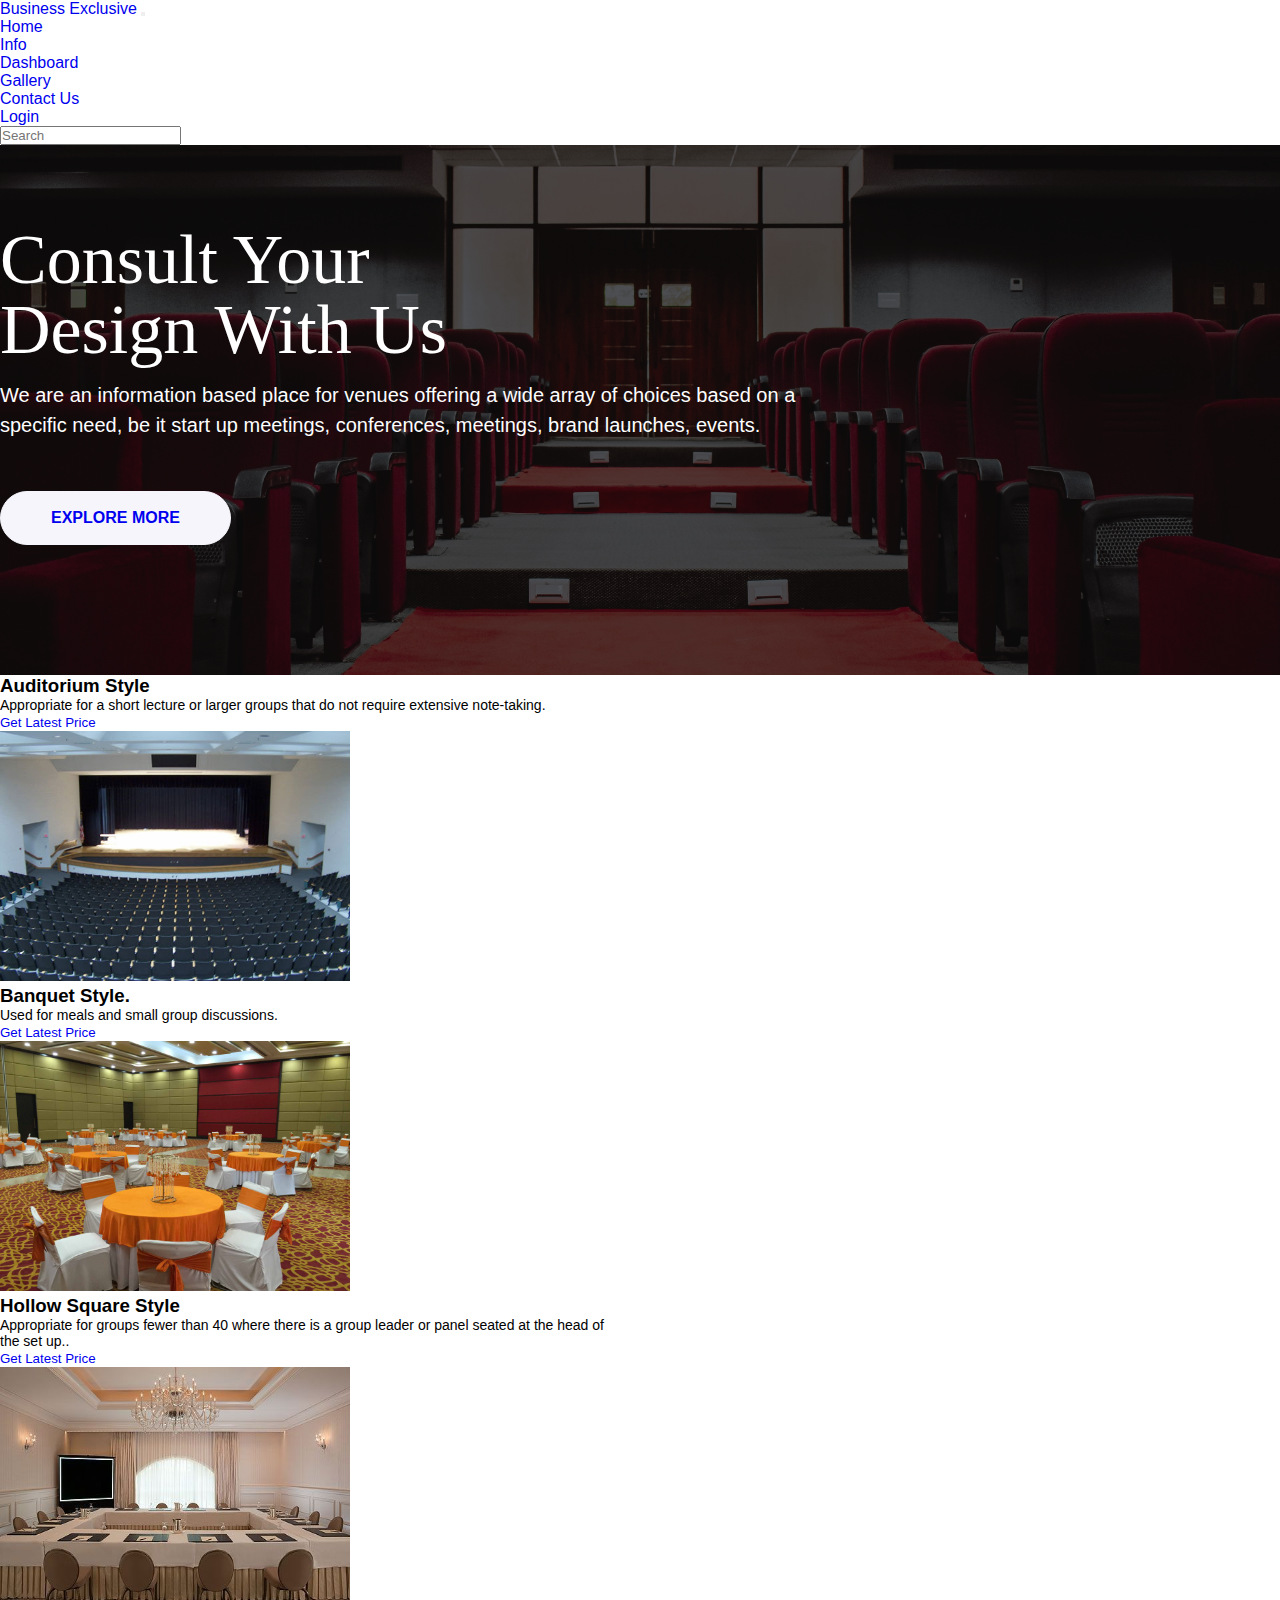
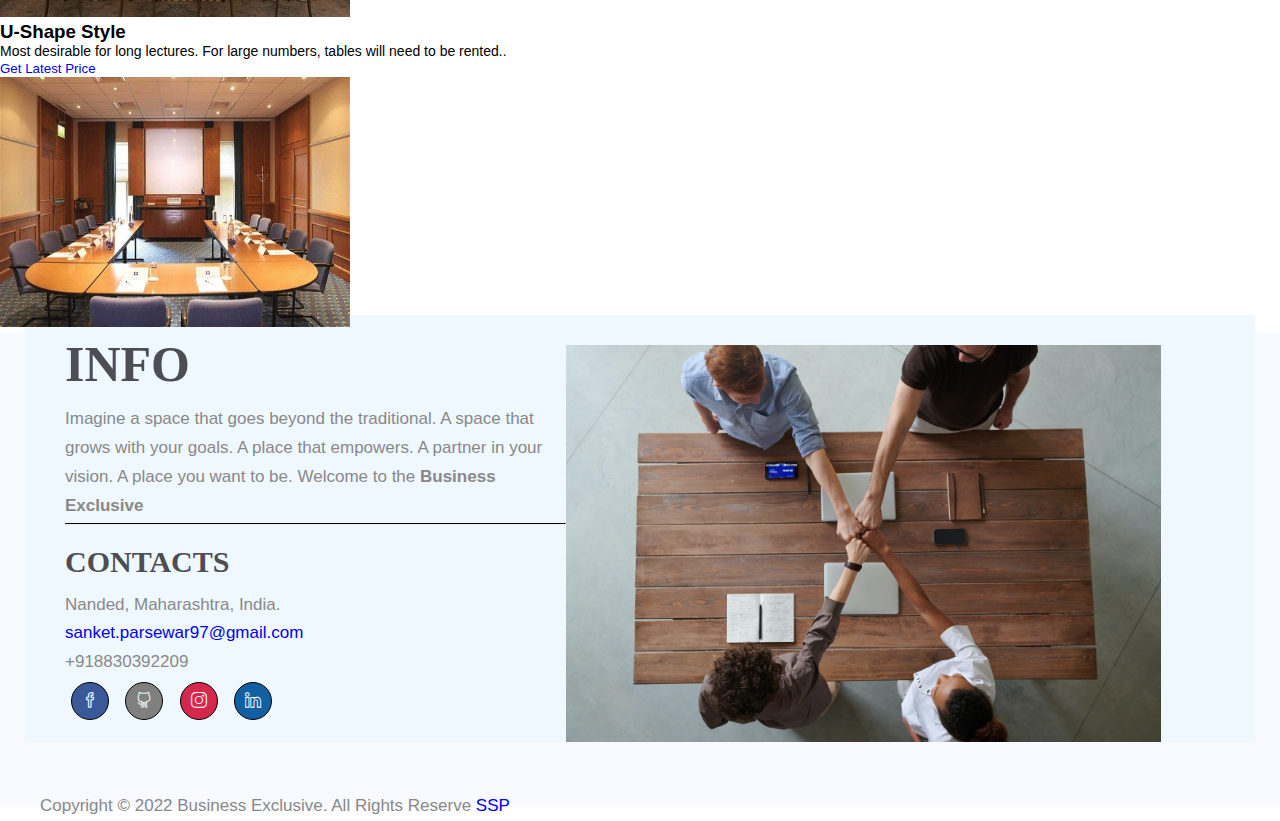
<file: index.html>
<!doctype html>
<html class="no-js" lang="en">

<head>
	<meta charset="utf-8">
	<meta http-equiv="X-UA-Compatible" content="IE=edge">
	<meta name="viewport" content="width=device-width, initial-scale=1">

	<!-- Bootstrap CSS -->
	<link href="https://cdn.jsdelivr.net/npm/bootstrap@5.1.3/dist/css/bootstrap.min.css" rel="stylesheet"
		integrity="sha384-1BmE4kWBq78iYhFldvKuhfTAU6auU8tT94WrHftjDbrCEXSU1oBoqyl2QvZ6jIW3" crossorigin="anonymous">
	<title>Business Exclusive</title>
	<link rel="shortcut icon" type="image/icon" href="assets/images/logo/favicon1.png" />
	<link rel="stylesheet" href="assets/css/animate.css">
	<!-- <link rel="stylesheet" href="assets/css/bootstrap.min.css"> -->
	<link rel="stylesheet" href="assets/css/style.css">
	<link rel="stylesheet" type="text/css" href="assets/fonts/font-awesome.min.css">
	<link rel="stylesheet" type="text/css" href="assets/fonts/simple-line-icons.css">
</head>


<body>

	<!-- Navbar -->
	<nav class="navbar navbar-expand-sm navbar-dark bg-dark d-flex">
		<div class="container-fluid">
			<a class="navbar-brand" href="index.html">Business Exclusive</a>
			<button class="navbar-toggler" type="button" data-bs-toggle="collapse"
				data-bs-target="#navbarSupportedContent" aria-controls="navbarSupportedContent" aria-expanded="false"
				aria-label="Toggle navigation">
				<span class="navbar-toggler-icon"></span>
			</button>
			<!-- <div class="collapse navbar-collapse" id="navbarSupportedContent"> -->
			<ul class="navbar-nav me-auto sm-2 mb-sm-0">
				<li class="nav-item">
					<a class="nav-link active" aria-current="page" href="index.html">Home</a>
				</li>
				<li class="nav-item">
					<a class="nav-link" href="#about">Info</a>
				</li>
				<li class="nav-item">
					<a class="nav-link" href="dashboard.html">Dashboard</a>
				</li>
				<li class="nav-item">
					<a class="nav-link" href="gallery.html">Gallery</a>
				</li>
				<li class="nav-item">
					<a class="nav-link" href="contact.html">Contact Us</a>
				</li>
				<li class="nav-item">
					<a class="nav-link" href="login.html">Login</a>
				</li>
				<!-- <li class="nav-item dropdown">
					<ul class="dropdown-menu" aria-labelledby="navbarDropdown">
						<li><a class="dropdown-item" href="#">IT</a></li>
						<li><a class="dropdown-item" href="#">Comp</a></li>
						<li>
							<hr class="dropdown-divider">
						</li>
						<li><a class="dropdown-item" href="#">Write For Us</a></li>
					</ul>
				</li> -->
			</ul>
			<form class="d-flex">
				<input class="form-control me-2" type="search" placeholder="Search" aria-label="Search">
			</form>

		</div>
		</div>
	</nav>


	<!-- Image section -->
	<section class="header-slider-area">
		<div class="single-slide-item slide-1">
			<div class="container">
				<div class="row">
					<div class="single-slide-item-content">
						<h2>Consult Your <br> Design With Us</h2>
						<p>
							We are an information based place for venues offering a wide array of choices based on a
							specific need, be it start up meetings, conferences, meetings, brand launches, events.
						</p>
					
						<button type="button" class="slide-btn">
							<a href="explore.html">explore more</a>
							<!-- explore more -->
						</button>
					</div>
				</div>
			</div>
		</div>
	</section>


	<!-- Cards -->
	<div class="container my-4 ">
		<div class="row mb-2">
			<div class="col-md-5" style="width: 48.666667%;">
				<div
					class="row g-0 border rounded overflow-hidden flex-md-row mb-4 shadow-sm h-md-250 position-relative">
					<div class="col p-4 d-flex flex-column position-static">
						<h3 class="mb-0">Auditorium Style</h3>
						<p class="card-text mb-auto">Appropriate for a short lecture or larger groups that do not
							require extensive note-taking.</p>
							<small class="text-gray-500"> <a href="https://dir.indiamart.com/impcat/conference-hall.html" target="_blank">Get Latest Price</a></small>						
					</div>
					<div class="col-auto  d-lg-block d-flex">
						<img class="bd-placeholder-img " width="250" height="250" src="assets/images/Aud.jpg" style="width: 350px;">
					</div>
				</div>
			</div>
			<div class="col-md-6">
				<div
					class="row g-0 border rounded overflow-hidden flex-md-row mb-4 shadow-sm h-md-250 position-relative">
					<div class="col p-4 d-flex flex-column position-static">
						<h3 class="mb-0">Banquet Style.</h3>
						<p class="mb-auto">Used for meals and small group discussions.</p>
						<small class="text-gray-500"> <a href="https://dir.indiamart.com/impcat/conference-hall.html" target="_blank">Get Latest Price</a></small>
					</div>
					<div class="col-auto  d-lg-block">
						<img class="bd-placeholder-img" width="250" height="250" src="assets/images/banquet.jpg" style="width: 350px;">

					</div>
				</div>
			</div>
		</div>

		<div class="row mb-2">
			<div class="col-md-5"  style="width: 48.666667%;">
				<div
					class="row g-0 border rounded overflow-hidden flex-md-row mb-4 shadow-sm h-md-250 position-relative">
					<div class="col p-4 d-flex flex-column position-static">
						<h3 class="mb-0">Hollow Square Style</h3>
						<p class="card-text mb-auto">Appropriate for groups fewer than 40 where there is a group leader
							or panel seated at the head of the set up..</p>
							<small class="text-gray-500"> <a href="https://dir.indiamart.com/impcat/conference-hall.html" target="_blank">Get Latest Price</a></small>
					</div>
					<div class="col-auto d-lg-block">
						<img class="bd-placeholder-img" width="250" height="250" src="assets/images/holl.jpg" style="width: 350px;">
					</div>
				</div>
			</div>
			<div class="col-md-6">
				<div
					class="row g-0 border rounded overflow-hidden flex-md-row mb-4 shadow-sm h-md-250 position-relative">
					<div class="col p-4 d-flex flex-column position-static">
						<h3 class="mb-0">U-Shape Style</h3>
						<p class="mb-auto">Most desirable for long lectures. For large numbers, tables will need to be
							rented..</p>
							<small class="text-gray-500"> <a href="https://dir.indiamart.com/impcat/conference-hall.html" target="_blank">Get Latest Price</a></small>

					</div>
					<div class="col-auto d-lg-block">
						<img class="bd-placeholder-img" width="250" height="250" src="assets/images/u shape.jpg" style="width: 350px;">

					</div>
				</div>
			</div>
		</div>
	</div>

	<!-- Footer -->
	<section id="about" class="about-us">
		<div class="container1">
			<div class="col-sm-5">
				<div class="about-us-txt">
					<h2>INFO</h2>
					<p>
						Imagine a space that goes beyond the traditional. A space that grows with your goals. A place
						that empowers. A partner in your vision. A place you want to be. Welcome to the <strong>
						Business Exclusive </strong>
					</p>
				</div>
				<hr>


				<span>
					<div class="about-us-txt">
						<h6>CONTACTS</h6>
						<p>
							Nanded,
							Maharashtra, India.
							<br> <a href="sanket.parsewar97@gmail.com">sanket.parsewar97@gmail.com</a> <br>
							+918830392209
						</p>

						<ul class="social-icon wow fadeInUp " data-wow-delay="0.8s">
							<li>
								<a class="facebook" href="https://www.facebook.com/profile.php?id=100073090603103"
									target="_blank"><i class="icon-social-facebook"></i></a>
							</li>
							<li>
								<a class="github" href="https://github.com/sanketparsewar" target="_blank"><i
										class="icon-social-github"></i></a>
							</li>
							<li>
								<a class="instagram" href="https://www.instagram.com/sanketparsewar/" target="_blank"><i
										class="icon-social-instagram"></i></a>
							</li>
							<li>
								<a class="linkedin" href="https://www.linkedin.com/in/sanket-parsewar-6272b3204"
									target="_blank"><i class="icon-social-linkedin"></i></a>
							</li>
						</ul>
					</div>
				</span>
			</div>
			<img src="assets/images/about/about-part.jpg" alt="about images">
		</div>
		<div class="copyright">
			<p>
				Copyright &copy; 2022 Business Exclusive. All Rights Reserve
				<a href="https://www.google.com">SSP</a>
			</p>
		</div>
	</section>



</body>

</html>
</file>
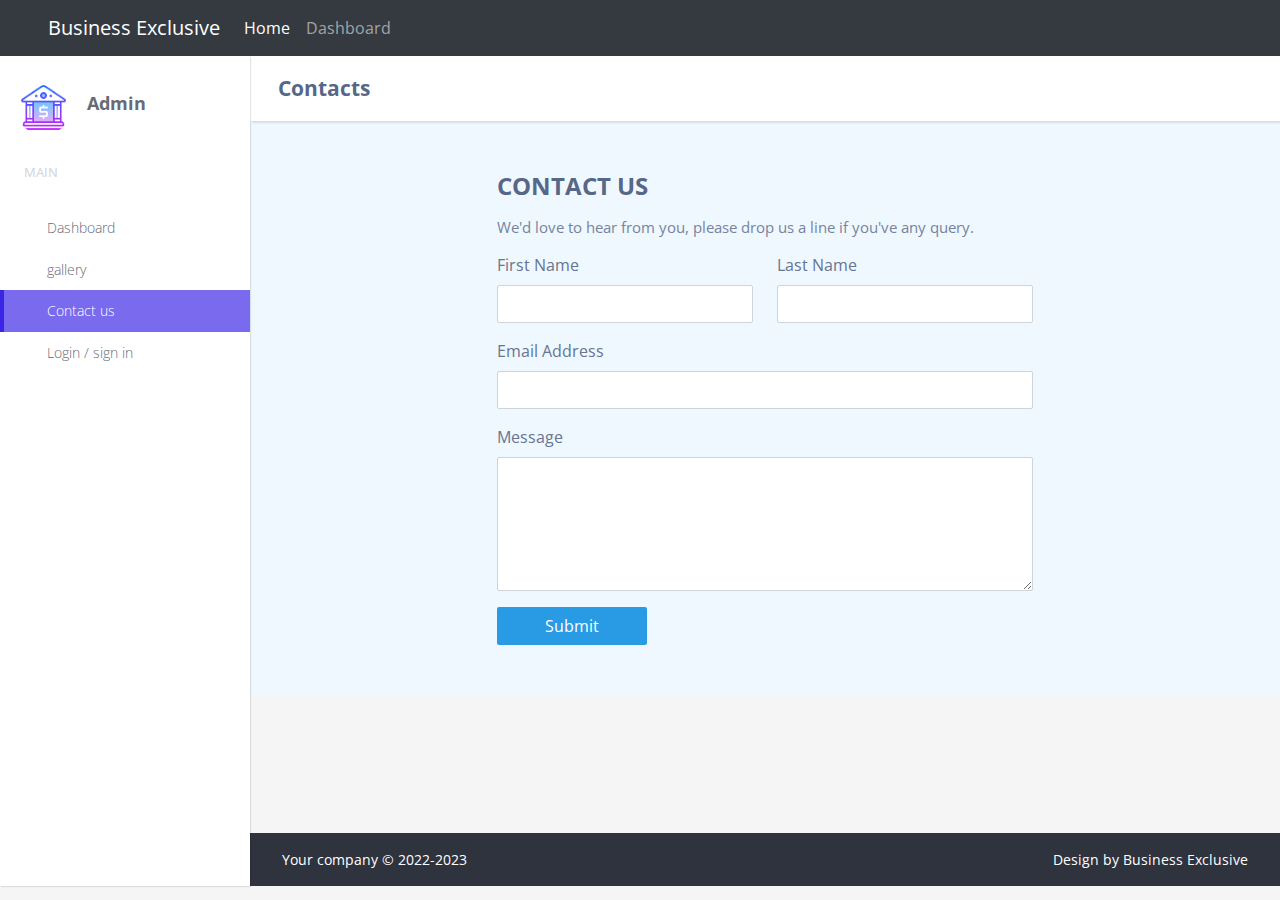
<file: contact.html>
<!DOCTYPE html>
<html lang="en">

<head>
  <meta charset="utf-8">
  <meta name="viewport" content="width=device-width, initial-scale=1, shrink-to-fit=no">
  <title>Bootstrap Simple Contact Form</title>
  <link rel="stylesheet" href="https://fonts.googleapis.com/css?family=Roboto|Varela+Round|Open+Sans">
  <link rel="stylesheet" href="https://stackpath.bootstrapcdn.com/bootstrap/4.5.0/css/bootstrap.min.css">
  <link rel="stylesheet" href="https://maxcdn.bootstrapcdn.com/font-awesome/4.7.0/css/font-awesome.min.css">
  <script src="https://code.jquery.com/jquery-3.5.1.min.js"></script>
  <script src="https://cdn.jsdelivr.net/npm/popper.js@1.16.0/dist/umd/popper.min.js"></script>
  <script src="https://stackpath.bootstrapcdn.com/bootstrap/4.5.0/js/bootstrap.min.js"></script>
  <!-- Google fonts - Poppins -->
  <link rel="stylesheet" href="https://fonts.googleapis.com/css?family=Poppins:300,400,700">
  <!-- Choices CSS-->
  <link rel="stylesheet" href="assets1/vendor/choices.js/public/assets/styles/choices.min.css">
  <!-- theme stylesheet-->
  <link rel="stylesheet" href="assets1/css/style.default.css" id="theme-stylesheet">
  <link rel="shortcut icon" href="assets/images/logo/favicon1.png">
  <link rel="stylesheet" href="assets/css/style.css">
  <style>
    body {
      color: #566787;
      background: #f5f5f5;
      font-family: "Open Sans", sans-serif;
    }

    .contact-form {
      padding: 50px;
      margin: 1px 0;
    }

    .contact-form h1 {
      text-transform: uppercase;
      margin: 0 0 15px;
    }

    .contact-form .form-control,
    .contact-form .btn {
      min-height: 38px;
      border-radius: 2px;
    }

    .contact-form .btn-primary {
      min-width: 150px;
      background: #299be4;
      border: none;
    }

    .contact-form .btn-primary:hover {
      background: #1c8cd7;
    }

    .contact-form label {
      opacity: 0.9;
    }

    .contact-form textarea {
      resize: vertical;
    }

    .hint-text {
      font-size: 15px;
      padding-bottom: 15px;
      opacity: 0.8;
    }

    .bs-example {
      margin: 20px;
    }
  </style>
</head>

<body>


  <!-- navbar -->
  <nav class="navbar navbar-expand-sm navbar-dark bg-dark d-flex">
    <div class="container-fluid">
      <a class="navbar-brand" href="index.html">Business Exclusive</a>
      <button class="navbar-toggler" type="button" data-bs-toggle="collapse" data-bs-target="#navbarSupportedContent"
        aria-controls="navbarSupportedContent" aria-expanded="false" aria-label="Toggle navigation">
        <span class="navbar-toggler-icon"></span>
      </button>
      <div class="collapse navbar-collapse" id="navbarSupportedContent">
        <ul class="navbar-nav me-auto sm-2 mb-sm-0">
          <li class="nav-item">
            <a class="nav-link active" aria-current="page" href="index.html">Home</a>
          </li>
         
          <li class="nav-item">
            <a class="nav-link" href="dashboard.html">Dashboard</a>
          </li>
          <li class="nav-item dropdown">
            <ul class="dropdown-menu" aria-labelledby="navbarDropdown">
              <li><a class="dropdown-item" href="#">IT</a></li>
              <li><a class="dropdown-item" href="#">Comp</a></li>
              <li>
                <hr class="dropdown-divider">
              </li>
              <li><a class="dropdown-item" href="#">Write For Us</a></li>
            </ul>
          </li>
        </ul>

      </div>
    </div>
  </nav>

  <!-- sidebar and contact Page -->
  <div class="page-content d-flex align-items-stretch">
    <!-- Side Navbar -->
    <nav class="side-navbar z-index-40">
      <!-- Sidebar Header-->
      <div class="sidebar-header d-flex align-items-center py-4 px-3">
        <img class="avatar shadow-0 img-fluid rounded-circle" src="assets/images/logo/favicon1.png" alt="...">
        <div class="ms-3 title">
          <h1 class="h4 mb-2">Admin</h1>
          <p class="text-sm text-gray-500 fw-light mb-0 lh-1"></p>
        </div>
      </div>
      <!-- Sidebar Navidation Menus--><span
        class="text-uppercase text-gray-400 text-xs letter-spacing-0 mx-3 px-2 heading">Main</span>
      <ul class="list-unstyled py-4">
        <li class="sidebar-item "><a class="sidebar-link" href="dashboard.html">
            <svg class="svg-icon svg-icon-sm svg-icon-heavy me-xl-2">
              <use xlink:href="#real-estate-1"> </use>
            </svg>Dashboard </a></li>
        <li class="sidebar-item"><a class="sidebar-link" href="gallery.html">
            <svg class="svg-icon svg-icon-sm svg-icon-heavy me-xl-2">
              <use xlink:href="#sales-up-1"> </use>
            </svg>gallery </a></li>
      
        <li class="sidebar-item active"><a class="sidebar-link" href="contact.html">
            <svg class="svg-icon svg-icon-sm svg-icon-heavy me-xl-2">
              <use xlink:href="#portfolio-grid-1"> </use>
            </svg>Contact us </a></li>

        <li class="sidebar-item "><a class="sidebar-link" href="login.html">
            <svg class="svg-icon svg-icon-sm svg-icon-heavy me-xl-2">
              <use xlink:href="#disable-1"> </use>
            </svg>Login / sign in </a></li>
      </ul>

    </nav>



    <div class="content-inner  w-100 ">
      <!-- Page Header-->
      <header class="bg-white shadow-sm px-4 py-3 z-index-20">
        <div class="container-fluid px-0">
          <h2 class="mb-0 p-1">Contacts</h2>
        </div>
      </header>

      <!-- contact -->
      <div class="container-xl">
        <div class="row">
          <div class="col-md-8 mx-auto">
            <div class="contact-form">
              <h1>Contact Us</h1>
              <p class="hint-text">We'd love to hear from you, please drop us a line if you've any query.</p>
              <form action="/examples/actions/confirmation.php" method="post">
                <div class="row">
                  <div class="col-sm-6">
                    <div class="form-group">
                      <label for="inputFirstName">First Name</label>
                      <input type="text" class="form-control" id="inputFirstName" required>
                    </div>
                  </div>
                  <div class="col-sm-6">
                    <div class="form-group">
                      <label for="inputLastName">Last Name</label>
                      <input type="text" class="form-control" id="inputLastName" required>
                    </div>
                  </div>
                </div>
                <div class="form-group">
                  <label for="inputEmail">Email Address</label>
                  <input type="email" class="form-control" id="inputEmail" required>
                </div>
                <div class="form-group">
                  <label for="inputMessage">Message</label>
                  <textarea class="form-control" id="inputMessage" rows="5" required></textarea>
                </div>
                <input type="submit" class="btn btn-primary" value="Submit">
              </form>
            </div>
          </div>
        </div>
      </div>

      <!-- Page Footer-->
      <footer class="position-absolute bottom-0 bg-darkBlue text-white text-center py-3 w-100 text-xs" id="footer">
        <div class="container-fluid">
          <div class="row gy-2">
            <div class="col-sm-6 text-sm-start">
              <p class="mb-0">Your company &copy; 2022-2023</p>
            </div>
            <div class="col-sm-6 text-sm-end">
              <p class="mb-0">Design by <a href="#" class="text-white text-decoration-none">Business
                  Exclusive</a></p>
            </div>
          </div>
        </div>
      </footer>

    </div>

  </div>


</body>

</html>
</file>
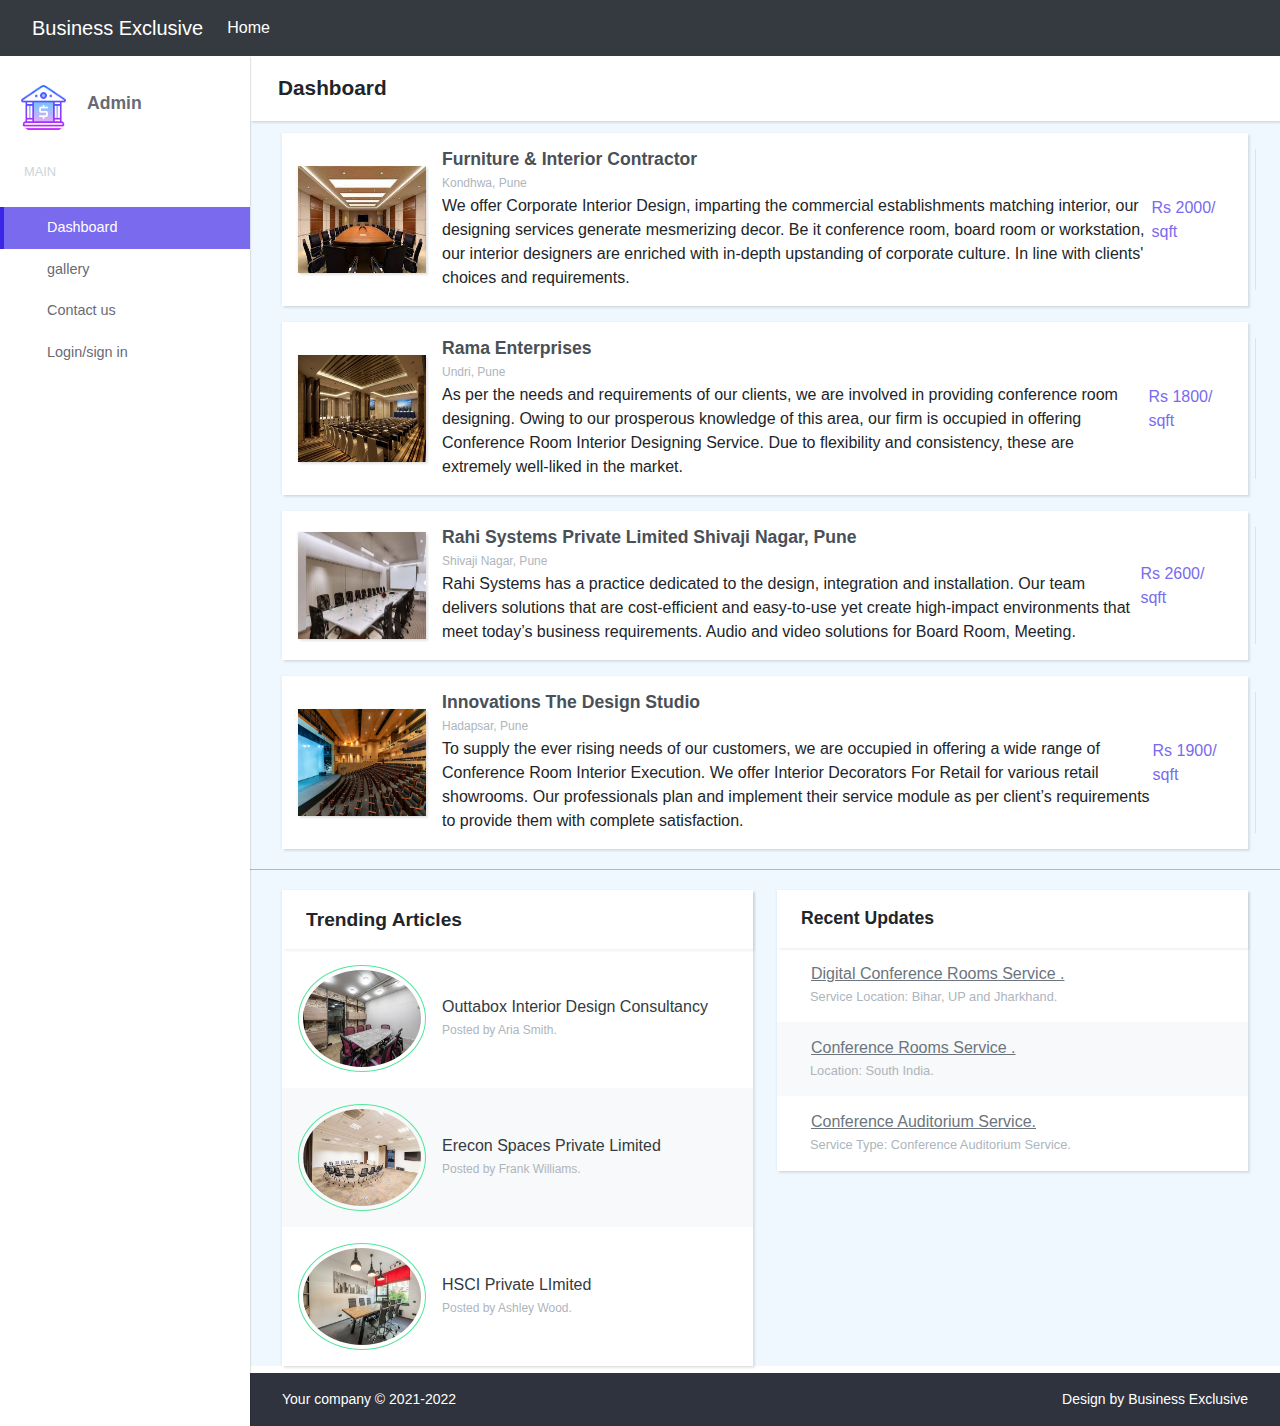
<file: dashboard.html>
<!DOCTYPE html>
<html>

<head>
    <meta charset="utf-8">
    <meta http-equiv="X-UA-Compatible" content="IE=edge">
    <title>Business Exclusive</title>
    <meta name="description" content="">
    <meta name="viewport" content="width=device-width, initial-scale=1, shrink-to-fit=no">
    <meta name="robots" content="all,follow">
    <!-- Google fonts - Poppins -->
    <link rel="stylesheet" href="https://fonts.googleapis.com/css?family=Poppins:300,400,700">
    <!-- Choices CSS-->
    <link rel="stylesheet" href="assets1/vendor/choices.js/public/assets/styles/choices.min.css">
    <!-- theme stylesheet-->
    <link rel="stylesheet" href="assets1/css/style.default.css" id="theme-stylesheet">
    
    <link rel="shortcut icon" href="assets/images/logo/favicon1.png">
    <link rel="stylesheet" href="assets/css/style.css">
    
</head>

<body>

    <!-- navbar -->
    <nav class="navbar navbar-expand-sm navbar-dark bg-dark d-flex">
        <div class="container-fluid">
            <a class="navbar-brand" href="index.html">Business Exclusive</a>
            <button class="navbar-toggler" type="button" data-bs-toggle="collapse"
                data-bs-target="#navbarSupportedContent" aria-controls="navbarSupportedContent" aria-expanded="false"
                aria-label="Toggle navigation">
                <span class="navbar-toggler-icon"></span>
            </button>
            <div class="collapse navbar-collapse" id="navbarSupportedContent">
                <ul class="navbar-nav me-auto sm-2 mb-sm-0">
                    <li class="nav-item">
                        <a class="nav-link active" aria-current="page" href="index.html">Home</a>
                    </li>
                    <!-- <li class="nav-item">
                        <a class="nav-link" href="#about">About</a>
                    </li> -->
                    <!-- <li class="nav-item">
                        <a class="nav-link" href="contact.html">Contact Us</a>
                    </li> -->
                    <!-- <li class="nav-item">
                        <a class="nav-link" href="dashboard.html">Dashboard</a>
                    </li> -->
                    <!-- <li class="nav-item dropdown">
                        <ul class="dropdown-menu" aria-labelledby="navbarDropdown">
                            <li><a class="dropdown-item" href="#">IT</a></li>
                            <li><a class="dropdown-item" href="#">Comp</a></li>
                            <li>
                                <hr class="dropdown-divider">
                            </li>
                            <li><a class="dropdown-item" href="#">Write For Us</a></li>
                        </ul>
                    </li> -->
                </ul>
                <!-- <form class="d-flex">
        <input class="form-control me-2" type="search" placeholder="Search" aria-label="Search">
      </form> -->

            </div>
        </div>
    </nav>



    <!-- sidebar -->
    <div class="page-content d-flex align-items-stretch">
        <!-- Side Navbar -->
        <nav class="side-navbar z-index-40">
            <!-- Sidebar Header-->
            <div class="sidebar-header d-flex align-items-center py-4 px-3">
                <img class="avatar shadow-0 img-fluid rounded-circle" src="assets/images/logo/favicon1.png" alt="...">
                <div class="ms-3 title">
                    <h1 class="h4 mb-2">Admin</h1>
                    <p class="text-sm text-gray-500 fw-light mb-0 lh-1"></p>
                </div>
            </div>
            <!-- Sidebar Navidation Menus--><span
                class="text-uppercase text-gray-400 text-xs letter-spacing-0 mx-3 px-2 heading">Main</span>
            <ul class="list-unstyled py-4">
                <li class="sidebar-item active"><a class="sidebar-link" href="dashboard.html">
                        <svg class="svg-icon svg-icon-sm svg-icon-heavy me-xl-2">
                            <use xlink:href="#real-estate-1"> </use>
                        </svg>Dashboard </a></li>
                <li class="sidebar-item"><a class="sidebar-link" href="gallery.html">
                        <svg class="svg-icon svg-icon-sm svg-icon-heavy me-xl-2">
                            <use xlink:href="#sales-up-1"> </use>
                        </svg>gallery </a></li>
                <!-- <li class="sidebar-item"><a class="sidebar-link" href="forms.html">
                        <svg class="svg-icon svg-icon-sm svg-icon-heavy me-xl-2">
                            <use xlink:href="#survey-1"> </use>
                        </svg>Forms </a></li> -->
                <li class="sidebar-item"><a class="sidebar-link" href="contact.html">
                        <svg class="svg-icon svg-icon-sm svg-icon-heavy me-xl-2">
                            <use xlink:href="#portfolio-grid-1"> </use>
                        </svg>Contact us </a></li>

                <li class="sidebar-item"><a class="sidebar-link" href="login.html">
                        <svg class="svg-icon svg-icon-sm svg-icon-heavy me-xl-2">
                            <use xlink:href="#disable-1"> </use>
                        </svg>Login/sign in </a></li>
            </ul>

        </nav>




        <div class="content-inner  w-100 ">
            <!-- Page Header-->
            <header class="bg-white shadow-sm px-4 py-3 z-index-20">
                <div class="container-fluid px-0">
                    <h2 class="mb-0 p-1">Dashboard</h2>
                </div>
            </header>


            <section class="pb-0  ">
                <div class="container-fluid">
                    <!-- Project-->
                    <div class="card mb-3">
                        <div class="card-body p-3">
                            <div class="row align-items-center gx-lg-5 gy-3">
                                <div class="col-lg border-lg-end">
                                    <div class="d-flex align-items-center justify-content-between">
                                        <div class="d-flex align-items-center"><img class="img-fluid shadow-sm"
                                                src="assets/images/1.jpg" alt="..." width="50">
                                            <div class="ms-3">
                                                
                                                <h3 class="h4 text-gray-700 mb-0">Furniture & Interior Contractor</h3>
                                                <small class="text-gray-500">Kondhwa, Pune</small>
                                                    
                                                <br>
                                                <h8>We offer Corporate Interior Design, imparting the commercial establishments matching interior, our designing services generate mesmerizing decor. Be it conference room, board room or workstation, our interior designers are enriched with in-depth upstanding of corporate culture. In line with clients' choices and requirements.</h8>
                                            </div>
                                        </div>
                                        <span class="text text-gray-600 d-none d-sm-block"> <style>.text-gray-600:hover{cursor: pointer; } </style> <a href="https://www.indiamart.com/famousfurnitureandinteriorcontractor/" target="_blank">  Rs 2000/ sqft </a></span>
                                    </div>
                                </div>
                            </div>
                        </div>
                    </div>
                    <!-- Project-->
                    <div class="card mb-3">
                        <div class="card-body p-3">
                            <div class="row align-items-center gx-lg-5 gy-3">
                                <div class="col-lg border-lg-end">
                                    <div class="d-flex align-items-center justify-content-between">
                                        <div class="d-flex align-items-center"><img class="img-fluid shadow-sm"
                                                src="assets/images/9.jpg" alt="..." width="50">
                                            <div class="ms-3">
                                                <h3 class="h4 text-gray-700 mb-0">Rama Enterprises
                                                    </h3><small
                                                    class="text-gray-500">Undri, Pune</small>
                                                    <br><h8>As per the needs and requirements of our clients, we are involved in providing conference room designing. Owing to our prosperous knowledge of this area, our firm is occupied in offering Conference Room Interior Designing Service. Due to flexibility and consistency, these are extremely well-liked in the market.</h8>

                                            </div>
                                        </div><span class="text text-gray-600 d-none d-sm-block"><a href="https://www.indiamart.com/ramaenterprisespune/" target="_blank">  Rs 1800/ sqft </a></span>

                                    </div>
                                </div>
                            </div>
                        </div>
                    </div>
                    <!-- Project-->
                    <div class="card mb-3">
                        <div class="card-body p-3">
                            <div class="row align-items-center gx-lg-5 gy-3">
                                <div class="col-lg border-lg-end">
                                    <div class="d-flex align-items-center justify-content-between">
                                        <div class="d-flex align-items-center"><img class="img-fluid shadow-sm"
                                                src="assets/images/7.jpg" alt="..." width="50">
                                            <div class="ms-3">
                                                <h3 class="h4 text-gray-700 mb-0">
                                                    
                                                    Rahi Systems Private Limited
                                                    Shivaji Nagar, Pune</h3><small
                                                    class="text-gray-500">Shivaji Nagar, Pune</small>
                                                    <br><h8>Rahi Systems has a practice dedicated to the design, integration and installation. Our team delivers solutions that are cost-efficient and easy-to-use yet create high-impact environments that meet today’s business requirements.
                                                        Audio and video solutions for Board Room, Meeting.</h8>
                                            </div>
                                        </div><span class="text text-gray-600 d-none d-sm-block"><a href="https://www.indiamart.com/rahi-systems/" target="_blank">  Rs 2600/ sqft </a></span>

                                    </div>
                                </div>
                            </div>
                        </div>
                    </div>
                    <!-- Project-->
                    <div class="card mb-0">
                        <div class="card-body p-3">
                            <div class="row align-items-center gx-lg-5 gy-3">
                                <div class="col-lg border-lg-end">
                                    <div class="d-flex align-items-center justify-content-between">
                                        <div class="d-flex align-items-center"><img class="img-fluid shadow-sm"
                                                src="assets/images/4.jpg" alt="..." width="50">
                                            <div class="ms-3">
                                                <h3 class="h4 text-gray-700 mb-0">Innovations The Design Studio
                                                    </h3><small
                                                    class="text-gray-500">Hadapsar, Pune</small>
                                                    <br><h8>To supply the ever rising needs of our customers, we are occupied in offering a wide range of Conference Room Interior Execution. We offer Interior Decorators For Retail for various retail showrooms. Our professionals plan and implement their service module as per client’s requirements to provide them with complete satisfaction.</h8>
                                            </div>
                                        </div><span class="text text-gray-600 d-none d-sm-block"><a href="https://www.indiamart.com/innovations-the-design-studio/" target="_blank">  Rs 1900/ sqft </a></span>

                                    </div>
                                </div>
                            </div>
                        </div>
                    </div>
                </div>
                <!-- </section> -->
                <hr>

                <!-- Feeds Section-->
                <!-- <section class="pb-0 "> -->
                <div class="container-fluid">
                    <div class="row gy-4">
                        <!-- Trending Articles-->
                        <div class="col-lg-6">
                            <div class="card mb-0">
                                <div class="card-header position-relative">

                                    <h2 class="h3 mb-0 d-flex align-items-center">Trending Articles <span
                                            class="badge rounded-pill bg-green ms-2 text-xs"></span></h2>
                                </div>
                                <div class="card-body p-0">
                                    <div class="p-3 d-flex align-items-center"><img
                                            class="img-fluid rounded-circle p-1 border border-faintGreen flex-shrink-0"
                                            src="assets1/img/1.jpeg" alt="..." width="50">
                                        <div class="ms-3"><a class="d-block" href="#">
                                                <h3 class="h5 fw-normal text-dark mb-0">Outtabox Interior Design Consultancy
                                                    </h3>
                                            </a><small class="text-gray-500">Posted by Aria Smith.
                                            </small></div>
                                    </div>
                                    <div class="p-3 d-flex align-items-center bg-light"><img
                                            class="img-fluid rounded-circle p-1 border border-faintGreen flex-shrink-0"
                                            src="assets1/img/2.jpeg" alt="..." width="50">
                                        <div class="ms-3"><a class="d-block" href="#">
                                                <h3 class="h5 fw-normal text-dark mb-0">Erecon Spaces Private Limited
                                                    </h3>
                                            </a><small class="text-gray-500">Posted by Frank Williams.
                                            </small></div>
                                    </div>
                                    <div class="p-3 d-flex align-items-center"><img
                                            class="img-fluid rounded-circle p-1 border border-faintGreen flex-shrink-0"
                                            src="assets1/img/3.jpeg" alt="..." width="50">
                                        <div class="ms-3"><a class="d-block" href="#">
                                                <h3 class="h5 fw-normal text-dark mb-0">HSCI Private LImited</h3>
                                            </a><small class="text-gray-500">Posted by Ashley Wood.
                                            </small></div>
                                    </div>
                                </div>
                            </div>
                        </div>
                        <div class="col-lg-6">
                            <div class="card mb-0">
                                <div class="card-header position-relative px-4">
                                    <div class="card-close">
                                        <div class="dropdown">
                                            <button class="dropdown-toggle text-sm" type="button" id="closeCard1"
                                                data-bs-toggle="dropdown" aria-expanded="false"><i
                                                    class="fas fa-ellipsis-v"></i></button>
                                            <div class="dropdown-menu dropdown-menu-end shadow-sm"
                                                aria-labelledby="closeCard1"><a class="dropdown-item py-1 px-3 remove"
                                                    href="#"> <i class="fas fa-times"></i>Close</a><a
                                                    class="dropdown-item py-1 px-3 edit" href="#"> <i
                                                        class="fas fa-cog"></i>Edit</a></div>
                                        </div>
                                    </div>
                                    <h3 class="h4 mb-0">Recent Updates</h3>
                                </div>
                                <div class="card-body p-0">
                                    <!-- Item-->
                                    <div class="p-3 d-flex justify-content-between">
                                        <div class="d-flex"><i class="fas fa-rss text-gray-600" style="width: 0px;"></i>
                                            <div class="ms-3">
                                                <h5 class="fw-normal text-gray-600 mb-1" style="width: 255px;">Digital Conference Rooms Service
                                                    .
                                                </h5>
                                                <p class="mb-0 text-xs text-gray-500">Service Location: Bihar, UP and Jharkhand.</p>
                                            </div>
                                        </div>
                                        <div class="text-end ms-2"><strong
                                                class="d-block lh-1 h2 mb-0 text-gray-500"></strong><small
                                                class="d-block lh-1 text-gray-500"></small></div>
                                    </div>
                                    <!-- Item-->
                                    <div class="p-3 d-flex justify-content-between bg-light">
                                        <div class="d-flex"><i class="fas fa-rss text-gray-600" style="width: 0px;"></i>
                                            <div class="ms-3">
                                                <h5 class="fw-normal text-gray-600 mb-1" style="width: 255px;">Conference Rooms Service
                                                    .
                                                </h5>
                                                <p class="mb-0 text-xs text-gray-500">Location: South India.</p>
                                            </div>
                                        </div>
                                        <div class="text-end ms-2"><strong
                                                class="d-block lh-1 h2 mb-0 text-gray-500"></strong><small
                                                class="d-block lh-1 text-gray-500"></small></div>
                                    </div>
                                    <!-- Item-->
                                    <div class="p-3 d-flex justify-content-between">
                                        <div class="d-flex"><i class="fas fa-rss text-gray-600" style="width: 0px;"></i>
                                            <div class="ms-3">
                                                <h5 class="fw-normal text-gray-600 mb-1" style="width: 255px;">Conference Auditorium Service.
                                                </h5>
                                                <p class="mb-0 text-xs text-gray-500">Service Type: Conference Auditorium Service.</p>
                                            </div>
                                        </div>
                                        <div class="text-end ms-2"><strong
                                                class="d-block lh-1 h2 mb-0 text-gray-500"></strong><small
                                                class="d-block lh-1 text-gray-500"></small></div>
                                    </div>

                                </div>
                            </div>
            </section>

            <!-- Page Footer-->
            <footer class="position-absolute bottom-0 bg-darkBlue text-white text-center py-3 w-100 text-xs"
                id="footer">
                <div class="container-fluid">
                    <div class="row gy-2">
                        <div class="col-sm-6 text-sm-start">
                            <p class="mb-0">Your company &copy; 2021-2022</p>
                        </div>
                        <div class="col-sm-6 text-sm-end">
                            <p class="mb-0">Design by <a href="#" class="text-white text-decoration-none">Business
                                    Exclusive</a></p>
                            <!-- Please do not remove the backlink to us unless you support further theme's development at https://bootstrapious.com/donate. It is part of the license conditions. Thank you for understanding :)-->
                        </div>
                    </div>
                </div>
            </footer>

        </div>

    </div>




</body>

</html>
</file>
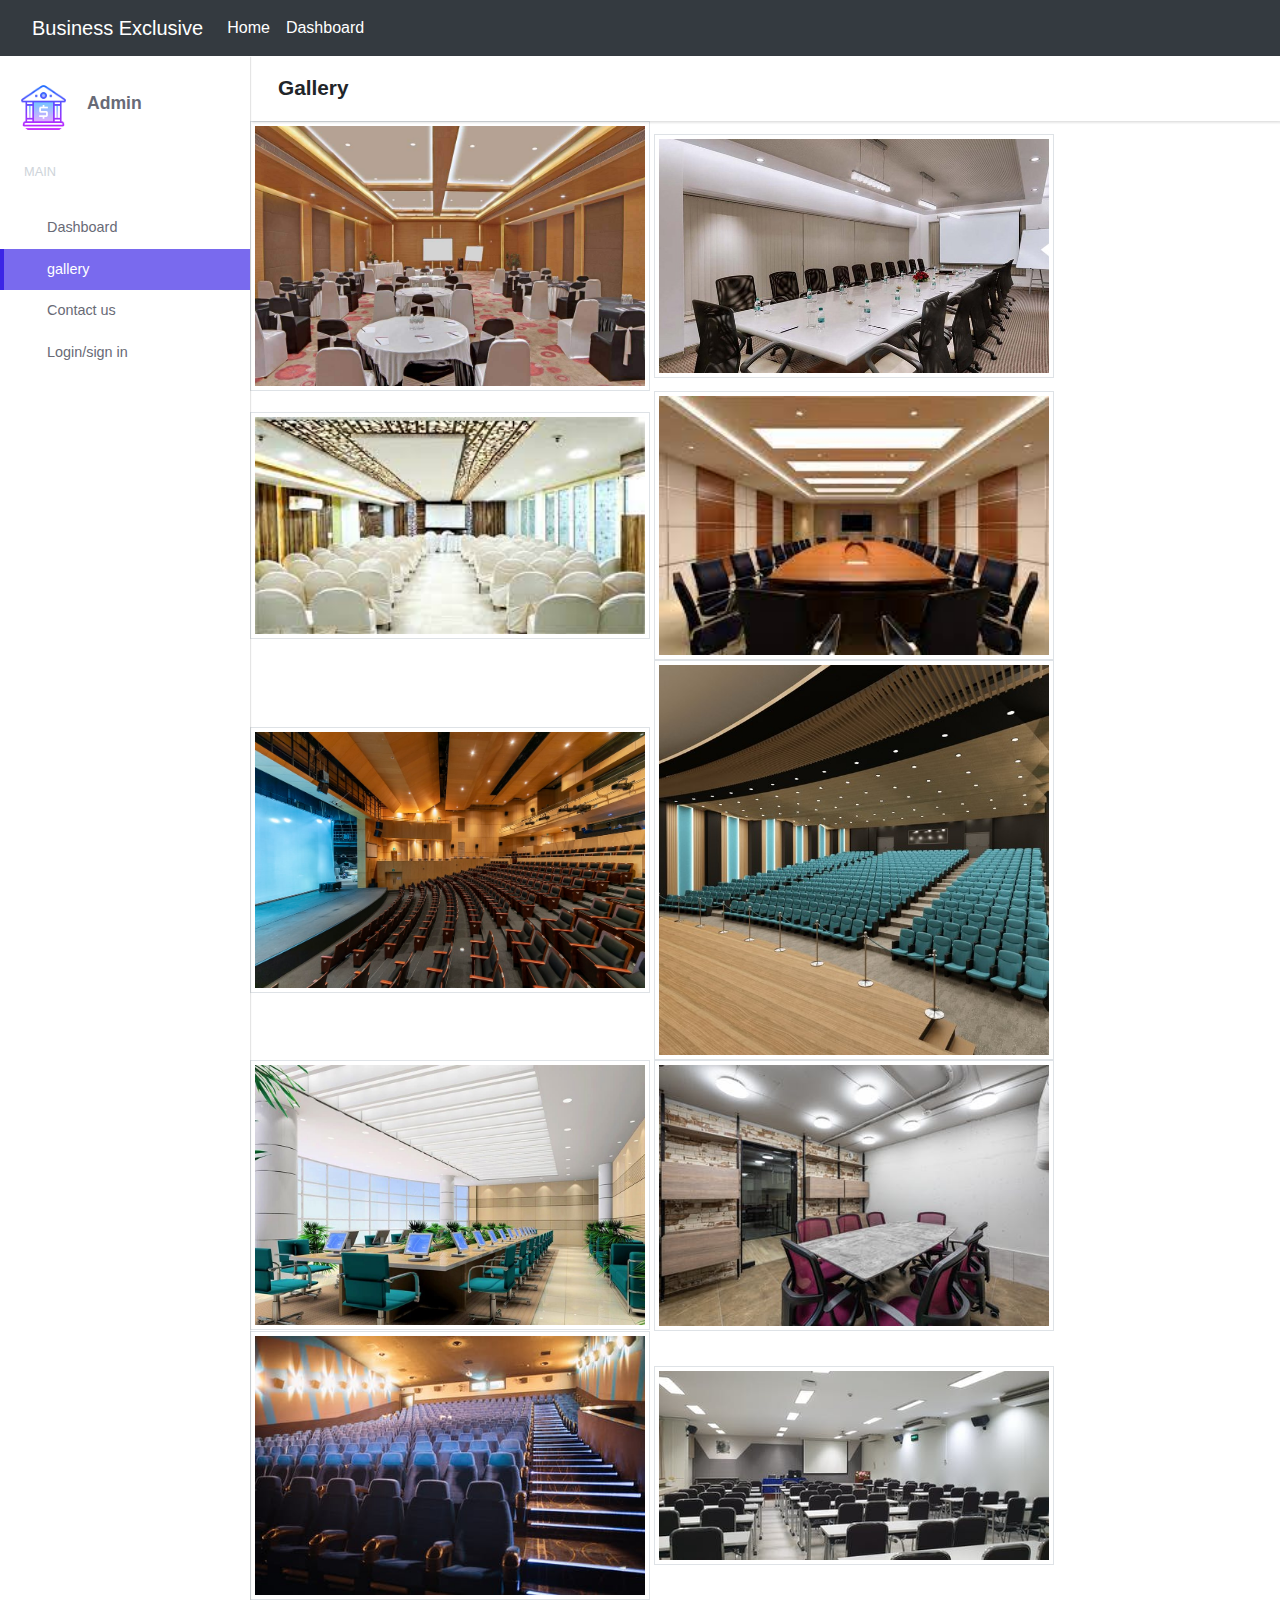
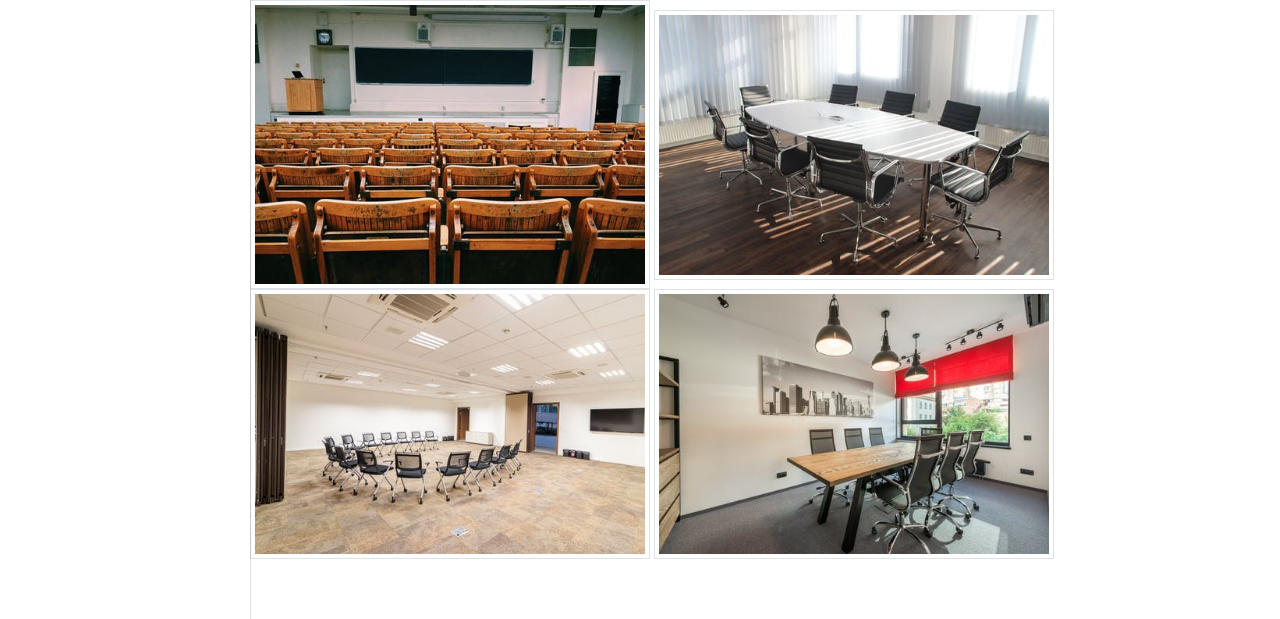
<file: gallery.html>
<!DOCTYPE html>
<html>

<head>
    <meta charset="utf-8">
    <meta http-equiv="X-UA-Compatible" content="IE=edge">
    <title>Business Exclusive</title>
    <meta name="description" content="">
    <meta name="viewport" content="width=device-width, initial-scale=1, shrink-to-fit=no">
    <meta name="robots" content="all,follow">
    <!-- Google fonts - Poppins -->
    <link rel="stylesheet" href="https://fonts.googleapis.com/css?family=Poppins:300,400,700">
    <!-- Choices CSS-->
    <link rel="stylesheet" href="assets1/vendor/choices.js/public/assets/styles/choices.min.css">
    <!-- theme stylesheet-->
    <link rel="stylesheet" href="assets1/css/style.default.css" id="theme-stylesheet">
    
    <link rel="shortcut icon" href="assets/images/logo/favicon1.png">
    <link rel="stylesheet" href="assets/css/style.css">
    
</head>

<body>

    <!-- navbar -->
    <nav class="navbar navbar-expand-sm navbar-dark bg-dark d-flex">
        <div class="container-fluid">
            <a class="navbar-brand" href="index.html">Business Exclusive</a>
            <button class="navbar-toggler" type="button" data-bs-toggle="collapse"
                data-bs-target="#navbarSupportedContent" aria-controls="navbarSupportedContent" aria-expanded="false"
                aria-label="Toggle navigation">
                <span class="navbar-toggler-icon"></span>
            </button>
            <div class="collapse navbar-collapse" id="navbarSupportedContent">
                <ul class="navbar-nav me-auto sm-2 mb-sm-0">
                    <li class="nav-item">
                        <a class="nav-link active" aria-current="page" href="index.html">Home</a>
                    </li>
                    <li class="nav-item">
                        <a class="nav-link active" aria-current="page" href="dashboard.html">Dashboard</a>
                    </li>
                   
                </ul>
            </div>
        </div>
    </nav>



    <!-- sidebar -->
    <div class="page-content d-flex align-items-stretch">
        <!-- Side Navbar -->
        <nav class="side-navbar z-index-40">
            <!-- Sidebar Header-->
            <div class="sidebar-header d-flex align-items-center py-4 px-3">
                <img class="avatar shadow-0 img-fluid rounded-circle" src="assets/images/logo/favicon1.png" alt="...">
                <div class="ms-3 title">
                    <h1 class="h4 mb-2">Admin</h1>
                    <p class="text-sm text-gray-500 fw-light mb-0 lh-1"></p>
                </div>
            </div>
            <!-- Sidebar Navidation Menus--><span
                class="text-uppercase text-gray-400 text-xs letter-spacing-0 mx-3 px-2 heading">Main</span>
            <ul class="list-unstyled py-4">
                <li class="sidebar-item"><a class="sidebar-link" href="dashboard.html">
                        <svg class="svg-icon svg-icon-sm svg-icon-heavy me-xl-2">
                            <use xlink:href="#real-estate-1"> </use>
                        </svg>Dashboard </a></li>
                <li class="sidebar-item active"><a class="sidebar-link" href="gallery.html">
                        <svg class="svg-icon svg-icon-sm svg-icon-heavy me-xl-2">
                          <use xlink:href="#sales-up-1"> </use>
                        </svg>gallery </a></li>
                <!-- <li class="sidebar-item"><a class="sidebar-link" href="forms.html">
                        <svg class="svg-icon svg-icon-sm svg-icon-heavy me-xl-2">
                            <use xlink:href="#survey-1"> </use>
                        </svg>Forms </a></li> -->
                <li class="sidebar-item"><a class="sidebar-link" href="contact.html">
                        <svg class="svg-icon svg-icon-sm svg-icon-heavy me-xl-2">
                            <use xlink:href="#portfolio-grid-1"> </use>
                        </svg>Contact us </a></li>

                <li class="sidebar-item"><a class="sidebar-link" href="login.html">
                        <svg class="svg-icon svg-icon-sm svg-icon-heavy me-xl-2">
                            <use xlink:href="#disable-1"> </use>
                        </svg>Login/sign in </a></li>
            </ul>

        </nav>
        <div class="content-inner  w-100 ">
            <!-- Page Header-->
            <header class="bg-white shadow-sm px-4 py-3 z-index-20">
                <div class="container-fluid px-0">
                    <h2 class="mb-0 p-1">gallery</h2>
                </div>
            </header>
            <img src="assets/images/8.jpg" style="width: 400px; " class="img-thumbnail" alt="...">
            <img src="assets/images/7.jpg" style="width: 400px; " class="img-thumbnail" alt="...">
            <img src="assets/images/2.jpg" style="width: 400px; " class="img-thumbnail" alt="...">
            <img src="assets/images/1.jpg" style="width: 400px; " class="img-thumbnail" alt="...">
            <img src="assets/images/4.jpg" style="width: 400px; " class="img-thumbnail" alt="...">
            <img src="assets/images/5.jpg" style="width: 400px; " class="img-thumbnail" alt="...">
            <img src="assets/images/11.jpg" style="width: 400px; " class="img-thumbnail" alt="...">
            <img src="assets1/img/1.jpeg" style="width: 400px; " class="img-thumbnail" alt="...">
            <img src="assets1/img/5.jpeg" style="width: 400px; " class="img-thumbnail" alt="...">
            <img src="assets1/img/9.jpeg" style="width: 400px; " class="img-thumbnail" alt="...">
            <img src="assets1/img/8.jpeg" style="width: 400px; " class="img-thumbnail" alt="...">
            <img src="assets1/img/4.jpeg" style="width: 400px; " class="img-thumbnail" alt="...">
            <img src="assets1/img/2.jpeg" style="width: 400px; " class="img-thumbnail" alt="...">
            <img src="assets1/img/3.jpeg" style="width: 400px; " class="img-thumbnail" alt="...">
        </div>
    </div>


</body>
</html>
</file>
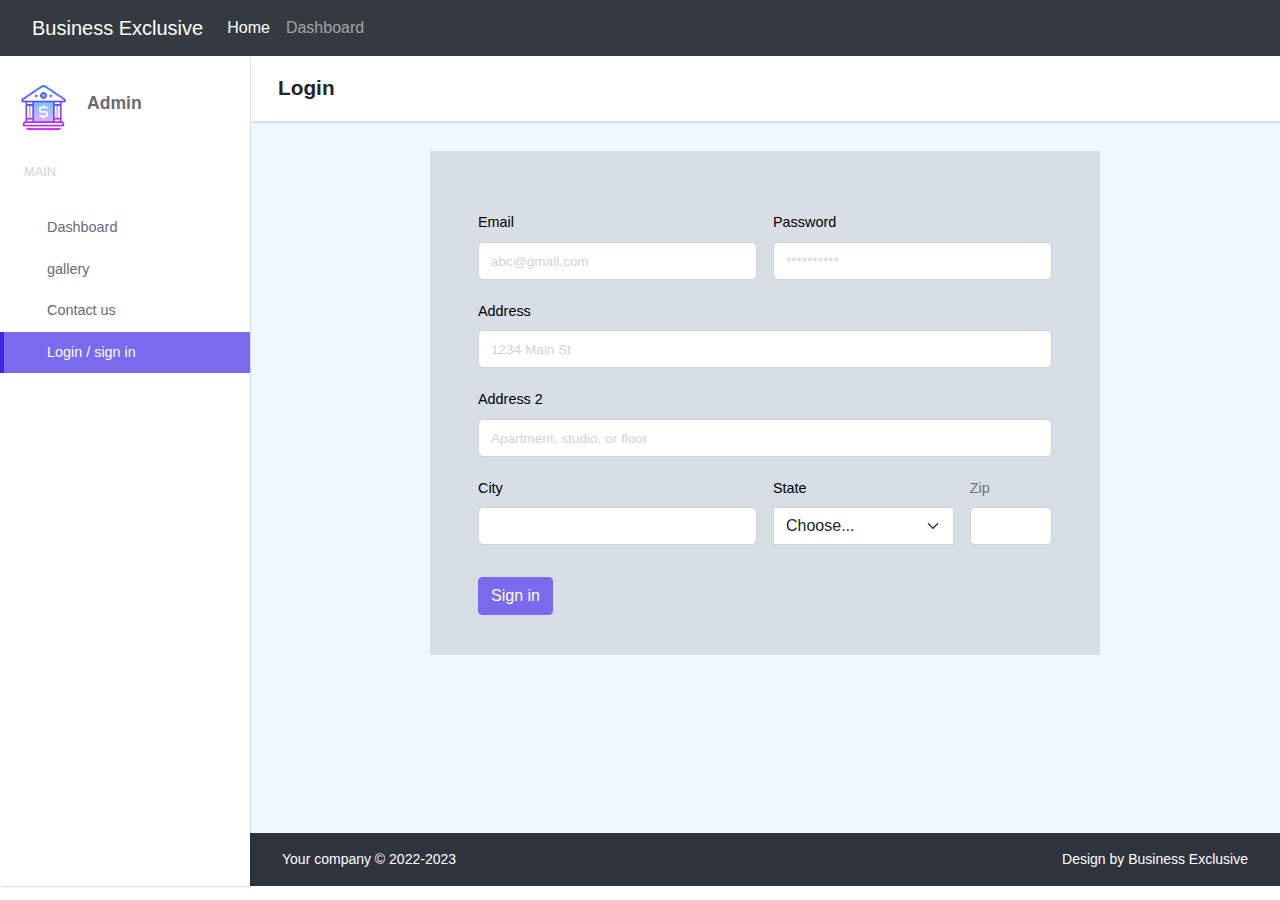
<file: login.html>
<!DOCTYPE html>
<html lang="en">

<head>
  <meta charset="utf-8">
  <meta name="viewport" content="width=device-width, initial-scale=1, shrink-to-fit=no">
  <title>Bootstrap Simple Contact Form</title>
  <!-- Google fonts - Poppins -->
  <link rel="stylesheet" href="https://fonts.googleapis.com/css?family=Poppins:300,400,700">
  <!-- Choices CSS-->
  <link rel="stylesheet" href="assets1/vendor/choices.js/public/assets/styles/choices.min.css">
  <!-- theme stylesheet-->
  <link rel="stylesheet" href="assets1/css/style.default.css" id="theme-stylesheet">
 
  <link rel="shortcut icon" href="assets/images/logo/favicon1.png">
  <link rel="stylesheet" href="assets/css/style.css">

  <style>
    form .row,
    .g-3 {
      font-size: larger;
      font-weight: 500;
      color: black;
      margin: 30px;
      padding: 40px;
      margin-left: 180px;
      margin-right: 180px;
      background-color: rgb(0 0 0 / 10%);
    }

    .content-inner {
      background-color: aliceblue;
    }

    .form-control {
      border-radius: 5px;
    }
  </style>
</head>

<body>


  <!-- navbar -->
  <nav class="navbar navbar-expand-sm navbar-dark bg-dark d-flex">
    <div class="container-fluid">
      <a class="navbar-brand" href="index.html">Business Exclusive</a>
      <button class="navbar-toggler" type="button" data-bs-toggle="collapse" data-bs-target="#navbarSupportedContent"
        aria-controls="navbarSupportedContent" aria-expanded="false" aria-label="Toggle navigation">
        <span class="navbar-toggler-icon"></span>
      </button>
      <div class="collapse navbar-collapse" id="navbarSupportedContent">
        <ul class="navbar-nav me-auto sm-2 mb-sm-0">
          <li class="nav-item">
            <a class="nav-link active" aria-current="page" href="index.html">Home</a>
          </li>
          <!-- <li class="nav-item">
      <a class="nav-link" href="#about">About</a>
      </li> -->
          <!-- <li class="nav-item">
      <a class="nav-link" href="contact.html">Contact Us</a>
      </li> -->
          <li class="nav-item">
            <a class="nav-link" href="dashboard.html">Dashboard</a>
          </li>
          <li class="nav-item dropdown">
            <ul class="dropdown-menu" aria-labelledby="navbarDropdown">
              <li><a class="dropdown-item" href="#">IT</a></li>
              <li><a class="dropdown-item" href="#">Comp</a></li>
              <li>
                <hr class="dropdown-divider">
              </li>
              <li><a class="dropdown-item" href="#">Write For Us</a></li>
            </ul>
          </li>
        </ul>
        <!-- <form class="d-flex">
      <input class="form-control me-2" type="search" placeholder="Search" aria-label="Search">
    </form> -->

      </div>
    </div>
  </nav>

  <!-- sidebar and contact Page -->
  <div class="page-content d-flex align-items-stretch">
    <!-- Side Navbar -->
    <nav class="side-navbar z-index-40">
      <!-- Sidebar Header-->
      <div class="sidebar-header d-flex align-items-center py-4 px-3">
        <img class="avatar shadow-0 img-fluid rounded-circle" src="assets/images/logo/favicon1.png" alt="...">
        <div class="ms-3 title">
          <h1 class="h4 mb-2">Admin</h1>
          <p class="text-sm text-gray-500 fw-light mb-0 lh-1"></p>
        </div>
      </div>
      <!-- Sidebar Navidation Menus--><span
        class="text-uppercase text-gray-400 text-xs letter-spacing-0 mx-3 px-2 heading">Main</span>
      <ul class="list-unstyled py-4">
        <li class="sidebar-item "><a class="sidebar-link" href="dashboard.html">
            <svg class="svg-icon svg-icon-sm svg-icon-heavy me-xl-2">
              <use xlink:href="#real-estate-1"> </use>
            </svg>Dashboard </a></li>
        <li class="sidebar-item"><a class="sidebar-link" href="gallery.html">
            <svg class="svg-icon svg-icon-sm svg-icon-heavy me-xl-2">
              <use xlink:href="#sales-up-1"> </use>
            </svg>gallery </a></li>
        <!-- <li class="sidebar-item"><a class="sidebar-link" href="forms.html">
            <svg class="svg-icon svg-icon-sm svg-icon-heavy me-xl-2">
                <use xlink:href="#survey-1"> </use>
            </svg>Forms </a></li> -->
        <li class="sidebar-item"><a class="sidebar-link" href="contact.html">
            <svg class="svg-icon svg-icon-sm svg-icon-heavy me-xl-2">
              <use xlink:href="#portfolio-grid-1"> </use>
            </svg>Contact us </a></li>

        <li class="sidebar-item active"><a class="sidebar-link" href="login.html">
            <svg class="svg-icon svg-icon-sm svg-icon-heavy me-xl-2">
              <use xlink:href="#disable-1"> </use>
            </svg>Login / sign in </a></li>
      </ul>

    </nav>



    <div class="content-inner  w-100 ">
      <!-- Page Header-->
      <header class="bg-white shadow-sm px-4 py-3 z-index-20">
        <div class="container-fluid px-0">
          <h2 class="mb-0 p-1">Login</h2>
        </div>
      </header>



      <!-- form -->

      <form class="row g-3">
        <div class="col-md-6">
          <label for="inputEmail4" class="form-label" style="color: black;">Email</label>
          <input type="email" class="form-control" id="inputEmail4" placeholder="abc@gmail.com">
        </div>
        <div class="col-md-6">
          <label for="inputPassword4" class="form-label" style="color: black;">Password</label>
          <input type="password" class="form-control" id="inputPassword4" placeholder="**********">
        </div>
        <div class="col-12">
          <label for="inputAddress" class="form-label" style="color: black;">Address</label>
          <input type="text" class="form-control" id="inputAddress" placeholder="1234 Main St">
        </div>
        <div class="col-12">
          <label for="inputAddress2" class="form-label" style="color: black;">Address 2</label>
          <input type="text" class="form-control" id="inputAddress2" placeholder="Apartment, studio, or floor">
        </div>
        <div class="col-md-6">
          <label for="inputCity" class="form-label" style="color: black;">City</label>
          <input type="text" class="form-control" id="inputCity">
        </div>
        <div class="col-md-4">
          <label for="inputState" class="form-label" style="color: black;">State</label>
          <select id="inputState" class="form-select">
            <option selected>Choose...</option>
            <option>...</option>
          </select>
        </div>
        <div class="col-md-2">
          <label for="inputZip" class="form-label">Zip</label>
          <input type="text" class="form-control" id="inputZip">
        </div>
        <div class="col-12">
          <!-- <div class="form-check">
                <input class="form-check-input" type="checkbox" id="gridCheck">
                <label class="form-check-label" for="gridCheck">
                  Check me out
                </label>
              </div> -->
        </div>
        <div class="col-12">
          <button type="submit" class="btn btn-primary">Sign in</button>
        </div>
      </form>


      <!-- contact -->
      <!-- <div class="container-xl">
    <div class="row">
      <div class="col-md-8 mx-auto">
        <div class="contact-form">
          <h1>Contact Us</h1>
          <p class="hint-text">We'd love to hear from you, please drop us a line if you've any query.</p>
          <form action="/examples/actions/confirmation.php" method="post">
            <div class="row">
              <div class="col-sm-6">
                <div class="form-group">
                  <label for="inputFirstName">First Name</label>
                  <input type="text" class="form-control" id="inputFirstName" required>
                </div>
              </div>
              <div class="col-sm-6">
                <div class="form-group">
                  <label for="inputLastName">Last Name</label>
                  <input type="text" class="form-control" id="inputLastName" required>
                </div>
              </div>
            </div>            
            <div class="form-group">
              <label for="inputEmail">Email Address</label>
              <input type="email" class="form-control" id="inputEmail" required>
            </div>
            <div class="form-group">
              <label for="inputMessage">Message</label>
              <textarea class="form-control" id="inputMessage" rows="5" required></textarea>
            </div>
            <input type="submit" class="btn btn-primary" value="Submit">
          </form>
        </div>
      </div>
    </div>
  </div> -->

      <!-- Page Footer-->
      <footer class="position-absolute bottom-0 bg-darkBlue text-white text-center py-3 w-100 text-xs" id="footer">
        <div class="container-fluid">
          <div class="row gy-2">
            <div class="col-sm-6 text-sm-start">
              <p class="mb-0">Your company &copy; 2022-2023</p>
            </div>
            <div class="col-sm-6 text-sm-end">
              <p class="mb-0">Design by <a href="#" class="text-white text-decoration-none">Business
                  Exclusive</a></p>
              <!-- Please do not remove the backlink to us unless you support further theme's development at https://bootstrapious.com/donate. It is part of the license conditions. Thank you for understanding :)-->
            </div>
          </div>
        </div>
      </footer>

    </div>

  </div>


</body>

</html>
</file>
<file: assets/css/style.css>
*{
    padding: 0;
    margin: 0;
}

*{
	-webkit-box-sizing:border-box;
	-moz-box-sizing:border-box;
	-o-box-sizing:border-box;
	-ms-box-sizing:border-box;
	box-sizing:border-box;
}
body{
	font-size:14px;
	background: #fff;
    max-width:1920px;
    margin:0 auto;
	overflow-x:hidden;
}

 a {
	
	text-decoration:none;
	
} 
h1,h2,h3,h4,h5,h6 { 
	margin: 0;
	text-transform: capitalize;
}
p {
	margin: 0;
	font-size:14px;
}
ul{
	padding: 0;
    margin: 0;
    list-style: none;
}
ul li {
	list-style: none;
	
}
select,input,textarea{box-shadow:none;outline:0!important;}


html,body{
    height: 100%;
	position: relative;
    z-index: 2;
}



.business{
	color:#fefefe;
	position: absolute;
    padding-top: 21px;
	font-size: 35px;
	max-width:805px;
	font-family: -webkit-body;
	 
}

.navbar-brand{
	margin-top: 0;
	height: fit-content;
}

.wrapper-sticky{
	position: relative;
	display: inline-block;
	background: rgb(102, 99, 202);
}

.sticky{
	padding: 10px 0px 0px;
	color: #fff;
}

.navbar-default {
    background-color: transparent;
    border-color: transparent;
}
.navbar-default .navbar-nav li a{
	font-size: 24px;
	color: #fff;
	font-family: 'Lato', sans-serif;
	margin-top:15px;
	padding-left: 27px;
	-webkit-transition: .5s; 
	-moz-transition:.5s; 
	-ms-transition:.5s; 
	-o-transition:.5s;
    transition: .5s;
}

.search span {
    position: absolute;
    right: -17px;
    top:35px;
    cursor: pointer;
    z-index: 1;
    color: #fff;
}
.search input {
    position: absolute;
    top:60px;
    right: -17px;
    width: 15px;
    height: 20px;
    border-radius: 4px;
    font-size: 14px;
    padding:20px;
    border: 1px solid #ccc;
    z-index: 1;
    opacity:0;
}
.search input.active{
	border-radius: 0 4px;
}

.header-slider-area {
    position: relative;
    z-index: 1;
}

.single-slide-item {
    padding-top: 80px;
    padding-bottom:294px;
	background-repeat: no-repeat;
    background-size: cover;
    background-position: center;
}
.single-slide-item h2 {
	color:#fff;
	font-size:70px;
	font-weight:500;
	line-height: 1;
	margin-bottom: 15px;
	font-family: 'Playfair Display', serif;
	text-transform: capitalize;
}
.single-slide-item p {
	color:#fefefe;
	font-size:20px;
	max-width:805px;
	font-family:'Segoe UI', Tahoma, Geneva, Verdana, sans-serif;
    line-height: 1.5;
	margin-bottom:51px;
}
.single-slide-item button.slide-btn,
.single-slide-item  button:active .slide-btn ,
.single-slide-item button:focus .slide-btn{
	display: inline-block;
    background: #f5f5fb;
    padding: 17px 50px;
    color: #5549af;
    border: 1px solid #f5f5fb;
	font-size:16px;
	font-weight:600;
	text-transform: uppercase;
	font-family: 'Lato', sans-serif;
	font-weight: 700;
	margin-right: 36px;
	margin-bottom: 30px;
	outline:0;
	box-shadow:none;
	-webkit-transition:.5s; 
	-moz-transition:.5s; 
	-ms-transition:.5s; 
	-o-transition:.5s;
    transition: .5s;
	border-radius: 3em;
}

.single-slide-item  button.slide-btn:hover{
	 background: transparent;
	 color: #fff;
	 border: 1px solid #fff;
	 border-radius: 3em;
}
.single-slide-item.slide-1 {
	background-image:url(../../assets/images/banner/banner2.jpg);
	height: 530px;
	width: 100%;
	position:relative;
	z-index:1;
}
.single-slide-item.slide-1:before,.single-slide-item.slide-2:before{
	background:rgba(11, 11, 14, 0.65);
	position:absolute;
	left:0;
	top:0;
	width:100%;
	height:100%;
	content:'';
	z-index:-1;
}

.about-us{
	background: #f9faff;
	padding: 4px 25px;
}
.about-us-txt{
	margin-top: 20px;
}
.about-us h2 {
	color:#4d4e54;	
	font-size:50px;
	font-family: 'Playfair Display', serif;
	font-weight: 700;
}
.about-us h6 {
	color:#4d4e54;	
	font-size:30px;
	font-family: 'Playfair Display', serif;
	font-weight: 700;
}
.about-us p{
	color:#888;	
	font-size:17px;
	font-family: 'Poppins', sans-serif;
	line-height: 1.7;
	max-width: 501px;
    margin-top: 12px;
    margin-bottom: -18px;
}

hr {
		margin-top: 20px;
		margin-bottom: 20px;
		border: 132;
		border-top: 1px solid black;
}


.about-us-img  {
	position: relative;
	box-shadow: 0 10px 30px rgba(112,134,230,.2);
	z-index: 1;
}

.about-us img{
	width: 50%;
	margin-top: 30px;
	}

.about-us-img:before{
	position: absolute;
	content: " ";
	top:55px;
	left:-23px;
	border: 3px solid #ebecfb;
	width: 50%;
	height: 400px;
	z-index: -1;
}

.copyright{
	margin-top: 50px;
	margin-left: 15px;
}

.social-icon li {
	display: inline-block;
  }
  
  .social-icon li a {
	color: white;
	background: black;
	width: 38px;
	height: 38px;
	line-height: 38px;
	display: block;
	text-align: center;
	border-radius: 100%;
	border: 1px solid black;
	font-size: 16px;
	margin: 23px 6px 12px 6px;
	transition: all 0.3s ease-in-out 0s;
	-moz-transition: all 0.3s ease-in-out 0s;
	-webkit-transition: all 0.3s ease-in-out 0s;
	-o-transition: all 0.3s ease-in-out 0s;
  }
  
  .social-icon li a:hover {
	color: #fff;
  }
  
  .social-icon li .facebook {
	background: #3b5999;
  }
  
  .social-icon li .instagram {
	background: #D6274D;
  }
  
  .social-icon li .linkedin{
	background: #1260A2;
  }
  
  .social-icon li .github {
	background: gray;
  }
  .social-icon li .facebook:hover {
	background: #172a53;
  }
  
  .social-icon li .instagram:hover {
	background: #6b1023;
  }
  
  .social-icon li .linkedin:hover {
	background: #0c3b61;
  }
  
  .social-icon li .github:hover {
	background: rgb(59, 57, 57);
  }



.container1{
	display: flex;
}


/* 
.form-control{
	position: relative;
	margin-left: 800px;
	margin-top: 20px;
} */



/* Sidebar */


@import url('https://fonts.googleapis.com/css?family=Roboto:300,400,400i,500');

body {
  overflow-x: hidden;
  font-family: 'Roboto', sans-serif;
  font-size: 16px;
}

/* Toggle Styles */

#viewport {
  padding-left: 250px;
  -webkit-transition: all 0.5s ease;
  -moz-transition: all 0.5s ease;
  -o-transition: all 0.5s ease;
  transition: all 0.5s ease;
}

#content {
  width: 100%;
  position: relative;
  margin-right: 0;
}

/* Sidebar Styles */

#sidebar {
  z-index: 1000;
  position: fixed;
  left: 250px;
  width: 250px;
  height: 100%;
  margin-left: -250px;
  overflow-y: auto;
  background: #37474F;
  -webkit-transition: all 0.5s ease;
  -moz-transition: all 0.5s ease;
  -o-transition: all 0.5s ease;
  transition: all 0.5s ease;
}

#sidebar header {
  background-color: #263238;
  font-size: 20px;
  line-height: 52px;
  text-align: center;
}

#sidebar header a {
  color: #fff;
  display: block;
  text-decoration: none;
}

#sidebar header a:hover {
  color: #fff;
}


#sidebar .nav a{
  background: none;
  border-bottom: 1px solid #455A64;
  color: #CFD8DC;
  font-size: 14px;
  padding: 16px 24px;
}

#sidebar .nav a:hover{
  background: none;
  color: #ECEFF1;
}

#sidebar .nav a i{
  margin-right: 16px;
}


.container1{
	/* padding-top: 20px; */
	margin-top: -20px;
	padding-left: 40px;
	background-color: aliceblue;
}


.pb-0{
background-color: aliceblue;
margin-top: -38px;
}

.container-xl{
	background-color: aliceblue;
}
</file>
<file: assets/fonts/simple-line-icons.css>
@font-face {
	font-family: 'Simple-Line-Icons';
	src:url('../fonts/line-icons/Simple-Line-Icons.eot');
	src:url('../fonts/line-icons/Simple-Line-Icons.eot?#iefix') format('embedded-opentype'),
		url('../fonts/line-icons/Simple-Line-Icons.woff') format('woff'),
		url('../fonts/line-icons/Simple-Line-Icons.ttf') format('truetype'),
		url('../fonts/line-icons/Simple-Line-Icons.svg#Simple-Line-Icons') format('svg');
		font-weight: normal;
		font-style: normal;
}
/*
 Use the following CSS code if you want to have a class per icon.
 Instead of a list of all class selectors, you can use the generic [class*="icon-"] selector, but it's slower:
*/
.icon-user,
.icon-people,
.icon-user-female,
.icon-user-follow,
.icon-user-following,
.icon-user-unfollow,
.icon-login,
.icon-logout,
.icon-emotsmile,
.icon-phone,
.icon-call-end,
.icon-call-in,
.icon-call-out,
.icon-map,
.icon-location-pin,
.icon-direction,
.icon-directions,
.icon-compass,
.icon-layers,
.icon-menu,
.icon-list,
.icon-options-vertical,
.icon-options,
.icon-arrow-down,
.icon-arrow-left,
.icon-arrow-right,
.icon-arrow-up,
.icon-arrow-up-circle,
.icon-arrow-left-circle,
.icon-arrow-right-circle,
.icon-arrow-down-circle,
.icon-check,
.icon-clock,
.icon-plus,
.icon-minus,
.icon-close,
.icon-event,
.icon-exclamation,
.icon-organization,
.icon-trophy,
.icon-screen-smartphone,
.icon-screen-desktop,
.icon-plane,
.icon-notebook,
.icon-mustache,
.icon-mouse,
.icon-magnet,
.icon-energy,
.icon-disc,
.icon-cursor,
.icon-cursor-move,
.icon-crop,
.icon-chemistry,
.icon-speedometer,
.icon-shield,
.icon-screen-tablet,
.icon-magic-wand,
.icon-hourglass,
.icon-graduation,
.icon-ghost,
.icon-game-controller,
.icon-fire,
.icon-eyeglass,
.icon-envelope-open,
.icon-envelope-letter,
.icon-bell,
.icon-badge,
.icon-anchor,
.icon-wallet,
.icon-vector,
.icon-speech,
.icon-puzzle,
.icon-printer,
.icon-present,
.icon-playlist,
.icon-pin,
.icon-picture,
.icon-handbag,
.icon-globe-alt,
.icon-globe,
.icon-folder-alt,
.icon-folder,
.icon-film,
.icon-feed,
.icon-drop,
.icon-drawer,
.icon-docs,
.icon-doc,
.icon-diamond,
.icon-cup,
.icon-calculator,
.icon-bubbles,
.icon-briefcase,
.icon-book-open,
.icon-basket-loaded,
.icon-basket,
.icon-bag,
.icon-action-undo,
.icon-action-redo,
.icon-wrench,
.icon-umbrella,
.icon-trash,
.icon-tag,
.icon-support,
.icon-frame,
.icon-size-fullscreen,
.icon-size-actual,
.icon-shuffle,
.icon-share-alt,
.icon-share,
.icon-rocket,
.icon-question,
.icon-pie-chart,
.icon-pencil,
.icon-note,
.icon-loop,
.icon-home,
.icon-grid,
.icon-graph,
.icon-microphone,
.icon-music-tone-alt,
.icon-music-tone,
.icon-earphones-alt,
.icon-earphones,
.icon-equalizer,
.icon-like,
.icon-dislike,
.icon-control-start,
.icon-control-rewind,
.icon-control-play,
.icon-control-pause,
.icon-control-forward,
.icon-control-end,
.icon-volume-1,
.icon-volume-2,
.icon-volume-off,
.icon-calendar,
.icon-bulb,
.icon-chart,
.icon-ban,
.icon-bubble,
.icon-camrecorder,
.icon-camera,
.icon-cloud-download,
.icon-cloud-upload,
.icon-envelope,
.icon-eye,
.icon-flag,
.icon-heart,
.icon-info,
.icon-key,
.icon-link,
.icon-lock,
.icon-lock-open,
.icon-magnifier,
.icon-magnifier-add,
.icon-magnifier-remove,
.icon-paper-clip,
.icon-paper-plane,
.icon-power,
.icon-refresh,
.icon-reload,
.icon-settings,
.icon-star,
.icon-symbol-female,
.icon-symbol-male,
.icon-target,
.icon-credit-card,
.icon-paypal,
.icon-social-tumblr,
.icon-social-twitter,
.icon-social-facebook,
.icon-social-instagram,
.icon-social-linkedin,
.icon-social-pinterest,
.icon-social-github,
.icon-social-google,
.icon-social-reddit,
.icon-social-skype,
.icon-social-dribbble,
.icon-social-behance,
.icon-social-foursqare,
.icon-social-soundcloud,
.icon-social-spotify,
.icon-social-stumbleupon,
.icon-social-youtube,
.icon-social-dropbox,
.icon-social-vkontakte,
.icon-social-steam {
  font-family: 'simple-line-icons';
  speak: none;
  font-style: normal;
  font-weight: normal;
  font-variant: normal;
  text-transform: none;
  line-height: 1;
  /* Better Font Rendering =========== */
  -webkit-font-smoothing: antialiased;
  -moz-osx-font-smoothing: grayscale;
}
.icon-user:before {
  content: "\e005";
}
.icon-people:before {
  content: "\e001";
}
.icon-user-female:before {
  content: "\e000";
}
.icon-user-follow:before {
  content: "\e002";
}
.icon-user-following:before {
  content: "\e003";
}
.icon-user-unfollow:before {
  content: "\e004";
}
.icon-login:before {
  content: "\e066";
}
.icon-logout:before {
  content: "\e065";
}
.icon-emotsmile:before {
  content: "\e021";
}
.icon-phone:before {
  content: "\e600";
}
.icon-call-end:before {
  content: "\e048";
}
.icon-call-in:before {
  content: "\e047";
}
.icon-call-out:before {
  content: "\e046";
}
.icon-map:before {
  content: "\e033";
}
.icon-location-pin:before {
  content: "\e096";
}
.icon-direction:before {
  content: "\e042";
}
.icon-directions:before {
  content: "\e041";
}
.icon-compass:before {
  content: "\e045";
}
.icon-layers:before {
  content: "\e034";
}
.icon-menu:before {
  content: "\e601";
}
.icon-list:before {
  content: "\e067";
}
.icon-options-vertical:before {
  content: "\e602";
}
.icon-options:before {
  content: "\e603";
}
.icon-arrow-down:before {
  content: "\e604";
}
.icon-arrow-left:before {
  content: "\e605";
}
.icon-arrow-right:before {
  content: "\e606";
}
.icon-arrow-up:before {
  content: "\e607";
}
.icon-arrow-up-circle:before {
  content: "\e078";
}
.icon-arrow-left-circle:before {
  content: "\e07a";
}
.icon-arrow-right-circle:before {
  content: "\e079";
}
.icon-arrow-down-circle:before {
  content: "\e07b";
}
.icon-check:before {
  content: "\e080";
}
.icon-clock:before {
  content: "\e081";
}
.icon-plus:before {
  content: "\e095";
}
.icon-minus:before {
  content: "\e615";
}
.icon-close:before {
  content: "\e082";
}
.icon-event:before {
  content: "\e619";
}
.icon-exclamation:before {
  content: "\e617";
}
.icon-organization:before {
  content: "\e616";
}
.icon-trophy:before {
  content: "\e006";
}
.icon-screen-smartphone:before {
  content: "\e010";
}
.icon-screen-desktop:before {
  content: "\e011";
}
.icon-plane:before {
  content: "\e012";
}
.icon-notebook:before {
  content: "\e013";
}
.icon-mustache:before {
  content: "\e014";
}
.icon-mouse:before {
  content: "\e015";
}
.icon-magnet:before {
  content: "\e016";
}
.icon-energy:before {
  content: "\e020";
}
.icon-disc:before {
  content: "\e022";
}
.icon-cursor:before {
  content: "\e06e";
}
.icon-cursor-move:before {
  content: "\e023";
}
.icon-crop:before {
  content: "\e024";
}
.icon-chemistry:before {
  content: "\e026";
}
.icon-speedometer:before {
  content: "\e007";
}
.icon-shield:before {
  content: "\e00e";
}
.icon-screen-tablet:before {
  content: "\e00f";
}
.icon-magic-wand:before {
  content: "\e017";
}
.icon-hourglass:before {
  content: "\e018";
}
.icon-graduation:before {
  content: "\e019";
}
.icon-ghost:before {
  content: "\e01a";
}
.icon-game-controller:before {
  content: "\e01b";
}
.icon-fire:before {
  content: "\e01c";
}
.icon-eyeglass:before {
  content: "\e01d";
}
.icon-envelope-open:before {
  content: "\e01e";
}
.icon-envelope-letter:before {
  content: "\e01f";
}
.icon-bell:before {
  content: "\e027";
}
.icon-badge:before {
  content: "\e028";
}
.icon-anchor:before {
  content: "\e029";
}
.icon-wallet:before {
  content: "\e02a";
}
.icon-vector:before {
  content: "\e02b";
}
.icon-speech:before {
  content: "\e02c";
}
.icon-puzzle:before {
  content: "\e02d";
}
.icon-printer:before {
  content: "\e02e";
}
.icon-present:before {
  content: "\e02f";
}
.icon-playlist:before {
  content: "\e030";
}
.icon-pin:before {
  content: "\e031";
}
.icon-picture:before {
  content: "\e032";
}
.icon-handbag:before {
  content: "\e035";
}
.icon-globe-alt:before {
  content: "\e036";
}
.icon-globe:before {
  content: "\e037";
}
.icon-folder-alt:before {
  content: "\e039";
}
.icon-folder:before {
  content: "\e089";
}
.icon-film:before {
  content: "\e03a";
}
.icon-feed:before {
  content: "\e03b";
}
.icon-drop:before {
  content: "\e03e";
}
.icon-drawer:before {
  content: "\e03f";
}
.icon-docs:before {
  content: "\e040";
}
.icon-doc:before {
  content: "\e085";
}
.icon-diamond:before {
  content: "\e043";
}
.icon-cup:before {
  content: "\e044";
}
.icon-calculator:before {
  content: "\e049";
}
.icon-bubbles:before {
  content: "\e04a";
}
.icon-briefcase:before {
  content: "\e04b";
}
.icon-book-open:before {
  content: "\e04c";
}
.icon-basket-loaded:before {
  content: "\e04d";
}
.icon-basket:before {
  content: "\e04e";
}
.icon-bag:before {
  content: "\e04f";
}
.icon-action-undo:before {
  content: "\e050";
}
.icon-action-redo:before {
  content: "\e051";
}
.icon-wrench:before {
  content: "\e052";
}
.icon-umbrella:before {
  content: "\e053";
}
.icon-trash:before {
  content: "\e054";
}
.icon-tag:before {
  content: "\e055";
}
.icon-support:before {
  content: "\e056";
}
.icon-frame:before {
  content: "\e038";
}
.icon-size-fullscreen:before {
  content: "\e057";
}
.icon-size-actual:before {
  content: "\e058";
}
.icon-shuffle:before {
  content: "\e059";
}
.icon-share-alt:before {
  content: "\e05a";
}
.icon-share:before {
  content: "\e05b";
}
.icon-rocket:before {
  content: "\e05c";
}
.icon-question:before {
  content: "\e05d";
}
.icon-pie-chart:before {
  content: "\e05e";
}
.icon-pencil:before {
  content: "\e05f";
}
.icon-note:before {
  content: "\e060";
}
.icon-loop:before {
  content: "\e064";
}
.icon-home:before {
  content: "\e069";
}
.icon-grid:before {
  content: "\e06a";
}
.icon-graph:before {
  content: "\e06b";
}
.icon-microphone:before {
  content: "\e063";
}
.icon-music-tone-alt:before {
  content: "\e061";
}
.icon-music-tone:before {
  content: "\e062";
}
.icon-earphones-alt:before {
  content: "\e03c";
}
.icon-earphones:before {
  content: "\e03d";
}
.icon-equalizer:before {
  content: "\e06c";
}
.icon-like:before {
  content: "\e068";
}
.icon-dislike:before {
  content: "\e06d";
}
.icon-control-start:before {
  content: "\e06f";
}
.icon-control-rewind:before {
  content: "\e070";
}
.icon-control-play:before {
  content: "\e071";
}
.icon-control-pause:before {
  content: "\e072";
}
.icon-control-forward:before {
  content: "\e073";
}
.icon-control-end:before {
  content: "\e074";
}
.icon-volume-1:before {
  content: "\e09f";
}
.icon-volume-2:before {
  content: "\e0a0";
}
.icon-volume-off:before {
  content: "\e0a1";
}
.icon-calendar:before {
  content: "\e075";
}
.icon-bulb:before {
  content: "\e076";
}
.icon-chart:before {
  content: "\e077";
}
.icon-ban:before {
  content: "\e07c";
}
.icon-bubble:before {
  content: "\e07d";
}
.icon-camrecorder:before {
  content: "\e07e";
}
.icon-camera:before {
  content: "\e07f";
}
.icon-cloud-download:before {
  content: "\e083";
}
.icon-cloud-upload:before {
  content: "\e084";
}
.icon-envelope:before {
  content: "\e086";
}
.icon-eye:before {
  content: "\e087";
}
.icon-flag:before {
  content: "\e088";
}
.icon-heart:before {
  content: "\e08a";
}
.icon-info:before {
  content: "\e08b";
}
.icon-key:before {
  content: "\e08c";
}
.icon-link:before {
  content: "\e08d";
}
.icon-lock:before {
  content: "\e08e";
}
.icon-lock-open:before {
  content: "\e08f";
}
.icon-magnifier:before {
  content: "\e090";
}
.icon-magnifier-add:before {
  content: "\e091";
}
.icon-magnifier-remove:before {
  content: "\e092";
}
.icon-paper-clip:before {
  content: "\e093";
}
.icon-paper-plane:before {
  content: "\e094";
}
.icon-power:before {
  content: "\e097";
}
.icon-refresh:before {
  content: "\e098";
}
.icon-reload:before {
  content: "\e099";
}
.icon-settings:before {
  content: "\e09a";
}
.icon-star:before {
  content: "\e09b";
}
.icon-symbol-female:before {
  content: "\e09c";
}
.icon-symbol-male:before {
  content: "\e09d";
}
.icon-target:before {
  content: "\e09e";
}
.icon-credit-card:before {
  content: "\e025";
}
.icon-paypal:before {
  content: "\e608";
}
.icon-social-tumblr:before {
  content: "\e00a";
}
.icon-social-twitter:before {
  content: "\e009";
}
.icon-social-facebook:before {
  content: "\e00b";
}
.icon-social-instagram:before {
  content: "\e609";
}
.icon-social-linkedin:before {
  content: "\e60a";
}
.icon-social-pinterest:before {
  content: "\e60b";
}
.icon-social-github:before {
  content: "\e60c";
}
.icon-social-google:before {
  content: "\e60d";
}
.icon-social-reddit:before {
  content: "\e60e";
}
.icon-social-skype:before {
  content: "\e60f";
}
.icon-social-dribbble:before {
  content: "\e00d";
}
.icon-social-behance:before {
  content: "\e610";
}
.icon-social-foursqare:before {
  content: "\e611";
}
.icon-social-soundcloud:before {
  content: "\e612";
}
.icon-social-spotify:before {
  content: "\e613";
}
.icon-social-stumbleupon:before {
  content: "\e614";
}
.icon-social-youtube:before {
  content: "\e008";
}
.icon-social-dropbox:before {
  content: "\e00c";
}
.icon-social-vkontakte:before {
  content: "\e618";
}
.icon-social-steam:before {
  content: "\e620";
}
</file>
<file: assets1/vendor/choices.js/public/assets/styles/choices.min.css>
.choices{position:relative;margin-bottom:24px;font-size:16px}.choices:focus{outline:0}.choices:last-child{margin-bottom:0}.choices.is-disabled .choices__inner,.choices.is-disabled .choices__input{background-color:#eaeaea;cursor:not-allowed;-webkit-user-select:none;-ms-user-select:none;user-select:none}.choices.is-disabled .choices__item{cursor:not-allowed}.choices [hidden]{display:none!important}.choices[data-type*=select-one]{cursor:pointer}.choices[data-type*=select-one] .choices__inner{padding-bottom:7.5px}.choices[data-type*=select-one] .choices__input{display:block;width:100%;padding:10px;border-bottom:1px solid #ddd;background-color:#fff;margin:0}.choices[data-type*=select-one] .choices__button{background-image:url([data-uri]);padding:0;background-size:8px;position:absolute;top:50%;right:0;margin-top:-10px;margin-right:25px;height:20px;width:20px;border-radius:10em;opacity:.5}.choices[data-type*=select-one] .choices__button:focus,.choices[data-type*=select-one] .choices__button:hover{opacity:1}.choices[data-type*=select-one] .choices__button:focus{box-shadow:0 0 0 2px #00bcd4}.choices[data-type*=select-one] .choices__item[data-value=''] .choices__button{display:none}.choices[data-type*=select-one]:after{content:'';height:0;width:0;border-style:solid;border-color:#333 transparent transparent;border-width:5px;position:absolute;right:11.5px;top:50%;margin-top:-2.5px;pointer-events:none}.choices[data-type*=select-one].is-open:after{border-color:transparent transparent #333;margin-top:-7.5px}.choices[data-type*=select-one][dir=rtl]:after{left:11.5px;right:auto}.choices[data-type*=select-one][dir=rtl] .choices__button{right:auto;left:0;margin-left:25px;margin-right:0}.choices[data-type*=select-multiple] .choices__inner,.choices[data-type*=text] .choices__inner{cursor:text}.choices[data-type*=select-multiple] .choices__button,.choices[data-type*=text] .choices__button{position:relative;display:inline-block;margin:0 -4px 0 8px;padding-left:16px;border-left:1px solid #008fa1;background-image:url([data-uri]);background-size:8px;width:8px;line-height:1;opacity:.75;border-radius:0}.choices[data-type*=select-multiple] .choices__button:focus,.choices[data-type*=select-multiple] .choices__button:hover,.choices[data-type*=text] .choices__button:focus,.choices[data-type*=text] .choices__button:hover{opacity:1}.choices__inner{display:inline-block;vertical-align:top;width:100%;background-color:#f9f9f9;padding:7.5px 7.5px 3.75px;border:1px solid #ddd;border-radius:2.5px;font-size:14px;min-height:44px;overflow:hidden}.is-focused .choices__inner,.is-open .choices__inner{border-color:#b7b7b7}.is-open .choices__inner{border-radius:2.5px 2.5px 0 0}.is-flipped.is-open .choices__inner{border-radius:0 0 2.5px 2.5px}.choices__list{margin:0;padding-left:0;list-style:none}.choices__list--single{display:inline-block;padding:4px 16px 4px 4px;width:100%}[dir=rtl] .choices__list--single{padding-right:4px;padding-left:16px}.choices__list--single .choices__item{width:100%}.choices__list--multiple{display:inline}.choices__list--multiple .choices__item{display:inline-block;vertical-align:middle;border-radius:20px;padding:4px 10px;font-size:12px;font-weight:500;margin-right:3.75px;margin-bottom:3.75px;background-color:#00bcd4;border:1px solid #00a5bb;color:#fff;word-break:break-all;box-sizing:border-box}.choices__list--multiple .choices__item[data-deletable]{padding-right:5px}[dir=rtl] .choices__list--multiple .choices__item{margin-right:0;margin-left:3.75px}.choices__list--multiple .choices__item.is-highlighted{background-color:#00a5bb;border:1px solid #008fa1}.is-disabled .choices__list--multiple .choices__item{background-color:#aaa;border:1px solid #919191}.choices__list--dropdown{visibility:hidden;z-index:1;position:absolute;width:100%;background-color:#fff;border:1px solid #ddd;top:100%;margin-top:-1px;border-bottom-left-radius:2.5px;border-bottom-right-radius:2.5px;overflow:hidden;word-break:break-all;will-change:visibility}.choices__list--dropdown.is-active{visibility:visible}.is-open .choices__list--dropdown{border-color:#b7b7b7}.is-flipped .choices__list--dropdown{top:auto;bottom:100%;margin-top:0;margin-bottom:-1px;border-radius:.25rem .25rem 0 0}.choices__list--dropdown .choices__list{position:relative;max-height:300px;overflow:auto;-webkit-overflow-scrolling:touch;will-change:scroll-position}.choices__list--dropdown .choices__item{position:relative;padding:10px;font-size:14px}[dir=rtl] .choices__list--dropdown .choices__item{text-align:right}@media (min-width:640px){.choices__list--dropdown .choices__item--selectable{padding-right:100px}.choices__list--dropdown .choices__item--selectable:after{content:attr(data-select-text);font-size:12px;opacity:0;position:absolute;right:10px;top:50%;transform:translateY(-50%)}[dir=rtl] .choices__list--dropdown .choices__item--selectable{text-align:right;padding-left:100px;padding-right:10px}[dir=rtl] .choices__list--dropdown .choices__item--selectable:after{right:auto;left:10px}}.choices__list--dropdown .choices__item--selectable.is-highlighted{background-color:#f2f2f2}.choices__list--dropdown .choices__item--selectable.is-highlighted:after{opacity:.5}.choices__item{cursor:default}.choices__item--selectable{cursor:pointer}.choices__item--disabled{cursor:not-allowed;-webkit-user-select:none;-ms-user-select:none;user-select:none;opacity:.5}.choices__heading{font-weight:600;font-size:12px;padding:10px;border-bottom:1px solid #f7f7f7;color:gray}.choices__button{text-indent:-9999px;-webkit-appearance:none;-moz-appearance:none;appearance:none;border:0;background-color:transparent;background-repeat:no-repeat;background-position:center;cursor:pointer}.choices__button:focus,.choices__input:focus{outline:0}.choices__input{display:inline-block;vertical-align:baseline;background-color:#f9f9f9;font-size:14px;margin-bottom:5px;border:0;border-radius:0;max-width:100%;padding:4px 0 4px 2px}[dir=rtl] .choices__input{padding-right:2px;padding-left:0}.choices__placeholder{opacity:.5}
</file>
<file: assets1/css/style.default.css>
/*
 * Bootstrap v5.0.2 (https://getbootstrap.com/)
 */
:root {
  --bs-blue: #0d6efd;
  --bs-indigo: #6610f2;
  --bs-purple: #6f42c1;
  --bs-pink: #d63384;
  --bs-red: #ff7676;
  --bs-orange: #ffc36d;
  --bs-yellow: #eef157;
  --bs-green: #28a745;
  --bs-teal: #20c997;
  --bs-cyan: #17a2b8;
  --bs-white: #fff;
  --bs-gray: #6c757d;
  --bs-gray-dark: #343a40;
  --bs-primary: #796AEE;
  --bs-secondary: #6c757d;
  --bs-success: #28a745;
  --bs-info: #17a2b8;
  --bs-warning: #ffc107;
  --bs-danger: #dc3545;
  --bs-light: #f8f9fa;
  --bs-dark: #343a40;
  --bs-darkBlue: #2f333e;
  --bs-sidebar-bg: #30323e;
  --bs-red: #ff7676;
  --bs-yellow: #eef157;
  --bs-faintGreen: #54e69d;
  --bs-orange: #ffc36d;
  --bs-violet: #796AEE;
  --bs-paleBlue: #85b4f2;
  --bs-font-sans-serif: "Poppins", -apple-system, "Segoe UI", Roboto, "Helvetica Neue", Arial, "Noto Sans", sans-serif, "Apple Color Emoji", "Segoe UI Emoji", "Segoe UI Symbol", "Noto Color Emoji";
  --bs-font-monospace: SFMono-Regular, Menlo, Monaco, Consolas, "Liberation Mono", "Courier New", monospace;
  --bs-gradient: linear-gradient(180deg, rgba(255, 255, 255, 0.15), rgba(255, 255, 255, 0));
}

*,
*::before,
*::after {
  -webkit-box-sizing: border-box;
  box-sizing: border-box;
}

@media (prefers-reduced-motion: no-preference) {
  :root {
    scroll-behavior: smooth;
  }
}

body {
  margin: 0;
  font-family: var(--bs-font-sans-serif);
  font-size: 1rem;
  font-weight: 400;
  line-height: 1.5;
  color: #212529;
  background-color: #fff;
  -webkit-text-size-adjust: 100%;
  -webkit-tap-highlight-color: rgba(0, 0, 0, 0);
}

hr {
  margin: 1rem 0;
  color: inherit;
  background-color: currentColor;
  border: 0;
  opacity: 0.25;
}

hr:not([size]) {
  height: 1px;
}

h1, .h1, h2, .h2, h3, .h3, h4, .h4, h5, .h5, h6, .h6 {
  margin-top: 0;
  margin-bottom: 0.5rem;
  font-weight: 700;
  line-height: 1.2;
}

h1, .h1 {
  font-size: calc(1.275rem + 0.3vw);
}

@media (min-width: 1200px) {
  h1, .h1 {
    font-size: 1.5rem;
  }
}

h2, .h2 {
  font-size: calc(1.255rem + 0.06vw);
}

@media (min-width: 1200px) {
  h2, .h2 {
    font-size: 1.3rem;
  }
}

h3, .h3 {
  font-size: 1.2rem;
}

h4, .h4 {
  font-size: 1.1rem;
}

h5, .h5 {
  font-size: 1rem;
}

h6, .h6 {
  font-size: 0.95rem;
}

p {
  margin-top: 0;
  margin-bottom: 1rem;
}

abbr[title],
abbr[data-bs-original-title] {
  text-decoration: underline dotted;
  cursor: help;
  text-decoration-skip-ink: none;
}

address {
  margin-bottom: 1rem;
  font-style: normal;
  line-height: inherit;
}

ol,
ul {
  padding-left: 2rem;
}

ol,
ul,
dl {
  margin-top: 0;
  margin-bottom: 1rem;
}

ol ol,
ul ul,
ol ul,
ul ol {
  margin-bottom: 0;
}

dt {
  font-weight: 700;
}

dd {
  margin-bottom: .5rem;
  margin-left: 0;
}

blockquote {
  margin: 0 0 1rem;
}

b,
strong {
  font-weight: bolder;
}

small, .small {
  font-size: 0.75em;
}

mark, .mark {
  padding: 0.2em;
  background-color: #fcf8e3;
}

sub,
sup {
  position: relative;
  font-size: 0.75em;
  line-height: 0;
  vertical-align: baseline;
}

sub {
  bottom: -.25em;
}

sup {
  top: -.5em;
}

a {
  color: #796AEE;
  text-decoration: underline;
}

a:hover {
  color: #3b25e6;
}

a:not([href]):not([class]), a:not([href]):not([class]):hover {
  color: inherit;
  text-decoration: none;
}

pre,
code,
kbd,
samp {
  font-family: var(--bs-font-monospace);
  font-size: 1em;
  direction: ltr /* rtl:ignore */;
  unicode-bidi: bidi-override;
}

pre {
  display: block;
  margin-top: 0;
  margin-bottom: 1rem;
  overflow: auto;
  font-size: 0.75em;
}

pre code {
  font-size: inherit;
  color: inherit;
  word-break: normal;
}

code {
  font-size: 0.75em;
  color: #d63384;
  word-wrap: break-word;
}

a > code {
  color: inherit;
}

kbd {
  padding: 0.2rem 0.4rem;
  font-size: 0.75em;
  color: #fff;
  background-color: #212529;
  border-radius: 0.2rem;
}

kbd kbd {
  padding: 0;
  font-size: 1em;
  font-weight: 700;
}

figure {
  margin: 0 0 1rem;
}

img,
svg {
  vertical-align: middle;
}

table {
  caption-side: bottom;
  border-collapse: collapse;
}

caption {
  padding-top: 0.75rem;
  padding-bottom: 0.75rem;
  color: #6c757d;
  text-align: left;
}

th {
  text-align: inherit;
  text-align: -webkit-match-parent;
}

thead,
tbody,
tfoot,
tr,
td,
th {
  border-color: inherit;
  border-style: solid;
  border-width: 0;
}

label {
  display: inline-block;
}

button {
  border-radius: 0;
}

button:focus:not(:focus-visible) {
  outline: 0;
}

input,
button,
select,
optgroup,
textarea {
  margin: 0;
  font-family: inherit;
  font-size: inherit;
  line-height: inherit;
}

button,
select {
  text-transform: none;
}

[role="button"] {
  cursor: pointer;
}

select {
  word-wrap: normal;
}

select:disabled {
  opacity: 1;
}

[list]::-webkit-calendar-picker-indicator {
  display: none;
}

button,
[type="button"],
[type="reset"],
[type="submit"] {
  -webkit-appearance: button;
}

button:not(:disabled),
[type="button"]:not(:disabled),
[type="reset"]:not(:disabled),
[type="submit"]:not(:disabled) {
  cursor: pointer;
}

::-moz-focus-inner {
  padding: 0;
  border-style: none;
}

textarea {
  resize: vertical;
}

fieldset {
  min-width: 0;
  padding: 0;
  margin: 0;
  border: 0;
}

legend {
  float: left;
  width: 100%;
  padding: 0;
  margin-bottom: 0.5rem;
  font-size: calc(1.275rem + 0.3vw);
  line-height: inherit;
}

@media (min-width: 1200px) {
  legend {
    font-size: 1.5rem;
  }
}

legend + * {
  clear: left;
}

::-webkit-datetime-edit-fields-wrapper,
::-webkit-datetime-edit-text,
::-webkit-datetime-edit-minute,
::-webkit-datetime-edit-hour-field,
::-webkit-datetime-edit-day-field,
::-webkit-datetime-edit-month-field,
::-webkit-datetime-edit-year-field {
  padding: 0;
}

::-webkit-inner-spin-button {
  height: auto;
}

[type="search"] {
  outline-offset: -2px;
  -webkit-appearance: textfield;
}

/* rtl:raw:
[type="tel"],
[type="url"],
[type="email"],
[type="number"] {
  direction: ltr;
}
*/
::-webkit-search-decoration {
  -webkit-appearance: none;
}

::-webkit-color-swatch-wrapper {
  padding: 0;
}

::file-selector-button {
  font: inherit;
}

::-webkit-file-upload-button {
  font: inherit;
  -webkit-appearance: button;
}

output {
  display: inline-block;
}

iframe {
  border: 0;
}

summary {
  display: list-item;
  cursor: pointer;
}

progress {
  vertical-align: baseline;
}

[hidden] {
  display: none !important;
}

.lead {
  font-size: 1.25rem;
  font-weight: 300;
}

.display-1 {
  font-size: calc(1.625rem + 4.5vw);
  font-weight: 300;
  line-height: 1.2;
}

@media (min-width: 1200px) {
  .display-1 {
    font-size: 5rem;
  }
}

.display-2 {
  font-size: calc(1.575rem + 3.9vw);
  font-weight: 300;
  line-height: 1.2;
}

@media (min-width: 1200px) {
  .display-2 {
    font-size: 4.5rem;
  }
}

.display-3 {
  font-size: calc(1.525rem + 3.3vw);
  font-weight: 300;
  line-height: 1.2;
}

@media (min-width: 1200px) {
  .display-3 {
    font-size: 4rem;
  }
}

.display-4 {
  font-size: calc(1.475rem + 2.7vw);
  font-weight: 300;
  line-height: 1.2;
}

@media (min-width: 1200px) {
  .display-4 {
    font-size: 3.5rem;
  }
}

.display-5 {
  font-size: calc(1.425rem + 2.1vw);
  font-weight: 300;
  line-height: 1.2;
}

@media (min-width: 1200px) {
  .display-5 {
    font-size: 3rem;
  }
}

.display-6 {
  font-size: calc(1.375rem + 1.5vw);
  font-weight: 300;
  line-height: 1.2;
}

@media (min-width: 1200px) {
  .display-6 {
    font-size: 2.5rem;
  }
}

.list-unstyled {
  padding-left: 0;
  list-style: none;
}

.list-inline {
  padding-left: 0;
  list-style: none;
}

.list-inline-item {
  display: inline-block;
}

.list-inline-item:not(:last-child) {
  margin-right: 0.5rem;
}

.initialism {
  font-size: 0.75em;
  text-transform: uppercase;
}

.blockquote {
  margin-bottom: 1rem;
  font-size: 1.25rem;
}

.blockquote > :last-child {
  margin-bottom: 0;
}

.blockquote-footer {
  margin-top: -1rem;
  margin-bottom: 1rem;
  font-size: 0.75em;
  color: #6c757d;
}

.blockquote-footer::before {
  content: "\2014\00A0";
}

.img-fluid {
  /* max-width: 118px; */
  height: 107px;
  width: 128px;
}
.img-thumbnail {
  padding: 0.25rem;
  background-color: #fff;
  border: 1px solid #dee2e6;
  border-radius: 0;
  max-width: 100%;
  height: auto;
}

.figure {
  display: inline-block;
}

.figure-img {
  margin-bottom: 0.5rem;
  line-height: 1;
}

.figure-caption {
  font-size: 0.75em;
  color: #6c757d;
}

.container,
.container-fluid,
.container-sm,
.container-md,
.container-lg,
.container-xl,
.container-xxl {
  width: 100%;
  padding-right: var(--bs-gutter-x, 1rem);
  padding-left: var(--bs-gutter-x, 1rem);
  margin-right: auto;
  margin-left: auto;
}

@media (min-width: 576px) {
  .container, .container-sm {
    max-width: 540px;
  }
}

@media (min-width: 768px) {
  .container, .container-sm, .container-md {
    max-width: 720px;
  }
}

@media (min-width: 992px) {
  .container, .container-sm, .container-md, .container-lg {
    max-width: 960px;
  }
}

@media (min-width: 1200px) {
  .container, .container-sm, .container-md, .container-lg, .container-xl {
    max-width: 1140px;
  }
}

@media (min-width: 1400px) {
  .container, .container-sm, .container-md, .container-lg, .container-xl, .container-xxl {
    max-width: 1320px;
  }
}

.row {
  --bs-gutter-x: 1.5rem;
  --bs-gutter-y: 0;
  display: -webkit-box;
  display: -ms-flexbox;
  display: flex;
  -ms-flex-wrap: wrap;
  flex-wrap: wrap;
  margin-top: calc(var(--bs-gutter-y) * -1);
  margin-right: calc(var(--bs-gutter-x) * -.5);
  margin-left: calc(var(--bs-gutter-x) * -.5);
}

.row > * {
  -ms-flex-negative: 0;
  flex-shrink: 0;
  width: 100%;
  max-width: 100%;
  padding-right: calc(var(--bs-gutter-x) * .5);
  padding-left: calc(var(--bs-gutter-x) * .5);
  margin-top: var(--bs-gutter-y);
}

.col {
  -webkit-box-flex: 1;
  -ms-flex: 1 0 0%;
  flex: 1 0 0%;
}

.row-cols-auto > * {
  -webkit-box-flex: 0;
  -ms-flex: 0 0 auto;
  flex: 0 0 auto;
  width: auto;
}

.row-cols-1 > * {
  -webkit-box-flex: 0;
  -ms-flex: 0 0 auto;
  flex: 0 0 auto;
  width: 100%;
}

.row-cols-2 > * {
  -webkit-box-flex: 0;
  -ms-flex: 0 0 auto;
  flex: 0 0 auto;
  width: 50%;
}

.row-cols-3 > * {
  -webkit-box-flex: 0;
  -ms-flex: 0 0 auto;
  flex: 0 0 auto;
  width: 33.33333%;
}

.row-cols-4 > * {
  -webkit-box-flex: 0;
  -ms-flex: 0 0 auto;
  flex: 0 0 auto;
  width: 25%;
}

.row-cols-5 > * {
  -webkit-box-flex: 0;
  -ms-flex: 0 0 auto;
  flex: 0 0 auto;
  width: 20%;
}

.row-cols-6 > * {
  -webkit-box-flex: 0;
  -ms-flex: 0 0 auto;
  flex: 0 0 auto;
  width: 16.66667%;
}

@media (min-width: 576px) {
  .col-sm {
    -webkit-box-flex: 1;
    -ms-flex: 1 0 0%;
    flex: 1 0 0%;
  }
  .row-cols-sm-auto > * {
    -webkit-box-flex: 0;
    -ms-flex: 0 0 auto;
    flex: 0 0 auto;
    width: auto;
  }
  .row-cols-sm-1 > * {
    -webkit-box-flex: 0;
    -ms-flex: 0 0 auto;
    flex: 0 0 auto;
    width: 100%;
  }
  .row-cols-sm-2 > * {
    -webkit-box-flex: 0;
    -ms-flex: 0 0 auto;
    flex: 0 0 auto;
    width: 50%;
  }
  .row-cols-sm-3 > * {
    -webkit-box-flex: 0;
    -ms-flex: 0 0 auto;
    flex: 0 0 auto;
    width: 33.33333%;
  }
  .row-cols-sm-4 > * {
    -webkit-box-flex: 0;
    -ms-flex: 0 0 auto;
    flex: 0 0 auto;
    width: 25%;
  }
  .row-cols-sm-5 > * {
    -webkit-box-flex: 0;
    -ms-flex: 0 0 auto;
    flex: 0 0 auto;
    width: 20%;
  }
  .row-cols-sm-6 > * {
    -webkit-box-flex: 0;
    -ms-flex: 0 0 auto;
    flex: 0 0 auto;
    width: 16.66667%;
  }
}

@media (min-width: 768px) {
  .col-md {
    -webkit-box-flex: 1;
    -ms-flex: 1 0 0%;
    flex: 1 0 0%;
  }
  .row-cols-md-auto > * {
    -webkit-box-flex: 0;
    -ms-flex: 0 0 auto;
    flex: 0 0 auto;
    width: auto;
  }
  .row-cols-md-1 > * {
    -webkit-box-flex: 0;
    -ms-flex: 0 0 auto;
    flex: 0 0 auto;
    width: 100%;
  }
  .row-cols-md-2 > * {
    -webkit-box-flex: 0;
    -ms-flex: 0 0 auto;
    flex: 0 0 auto;
    width: 50%;
  }
  .row-cols-md-3 > * {
    -webkit-box-flex: 0;
    -ms-flex: 0 0 auto;
    flex: 0 0 auto;
    width: 33.33333%;
  }
  .row-cols-md-4 > * {
    -webkit-box-flex: 0;
    -ms-flex: 0 0 auto;
    flex: 0 0 auto;
    width: 25%;
  }
  .row-cols-md-5 > * {
    -webkit-box-flex: 0;
    -ms-flex: 0 0 auto;
    flex: 0 0 auto;
    width: 20%;
  }
  .row-cols-md-6 > * {
    -webkit-box-flex: 0;
    -ms-flex: 0 0 auto;
    flex: 0 0 auto;
    width: 16.66667%;
  }
}

@media (min-width: 992px) {
  .col-lg {
    -webkit-box-flex: 1;
    -ms-flex: 1 0 0%;
    flex: 1 0 0%;
  }
  .row-cols-lg-auto > * {
    -webkit-box-flex: 0;
    -ms-flex: 0 0 auto;
    flex: 0 0 auto;
    width: auto;
  }
  .row-cols-lg-1 > * {
    -webkit-box-flex: 0;
    -ms-flex: 0 0 auto;
    flex: 0 0 auto;
    width: 100%;
  }
  .row-cols-lg-2 > * {
    -webkit-box-flex: 0;
    -ms-flex: 0 0 auto;
    flex: 0 0 auto;
    width: 50%;
  }
  .row-cols-lg-3 > * {
    -webkit-box-flex: 0;
    -ms-flex: 0 0 auto;
    flex: 0 0 auto;
    width: 33.33333%;
  }
  .row-cols-lg-4 > * {
    -webkit-box-flex: 0;
    -ms-flex: 0 0 auto;
    flex: 0 0 auto;
    width: 25%;
  }
  .row-cols-lg-5 > * {
    -webkit-box-flex: 0;
    -ms-flex: 0 0 auto;
    flex: 0 0 auto;
    width: 20%;
  }
  .row-cols-lg-6 > * {
    -webkit-box-flex: 0;
    -ms-flex: 0 0 auto;
    flex: 0 0 auto;
    width: 16.66667%;
  }
}

@media (min-width: 1200px) {
  .col-xl {
    -webkit-box-flex: 1;
    -ms-flex: 1 0 0%;
    flex: 1 0 0%;
  }
  .row-cols-xl-auto > * {
    -webkit-box-flex: 0;
    -ms-flex: 0 0 auto;
    flex: 0 0 auto;
    width: auto;
  }
  .row-cols-xl-1 > * {
    -webkit-box-flex: 0;
    -ms-flex: 0 0 auto;
    flex: 0 0 auto;
    width: 100%;
  }
  .row-cols-xl-2 > * {
    -webkit-box-flex: 0;
    -ms-flex: 0 0 auto;
    flex: 0 0 auto;
    width: 50%;
  }
  .row-cols-xl-3 > * {
    -webkit-box-flex: 0;
    -ms-flex: 0 0 auto;
    flex: 0 0 auto;
    width: 33.33333%;
  }
  .row-cols-xl-4 > * {
    -webkit-box-flex: 0;
    -ms-flex: 0 0 auto;
    flex: 0 0 auto;
    width: 25%;
  }
  .row-cols-xl-5 > * {
    -webkit-box-flex: 0;
    -ms-flex: 0 0 auto;
    flex: 0 0 auto;
    width: 20%;
  }
  .row-cols-xl-6 > * {
    -webkit-box-flex: 0;
    -ms-flex: 0 0 auto;
    flex: 0 0 auto;
    width: 16.66667%;
  }
}

@media (min-width: 1400px) {
  .col-xxl {
    -webkit-box-flex: 1;
    -ms-flex: 1 0 0%;
    flex: 1 0 0%;
  }
  .row-cols-xxl-auto > * {
    -webkit-box-flex: 0;
    -ms-flex: 0 0 auto;
    flex: 0 0 auto;
    width: auto;
  }
  .row-cols-xxl-1 > * {
    -webkit-box-flex: 0;
    -ms-flex: 0 0 auto;
    flex: 0 0 auto;
    width: 100%;
  }
  .row-cols-xxl-2 > * {
    -webkit-box-flex: 0;
    -ms-flex: 0 0 auto;
    flex: 0 0 auto;
    width: 50%;
  }
  .row-cols-xxl-3 > * {
    -webkit-box-flex: 0;
    -ms-flex: 0 0 auto;
    flex: 0 0 auto;
    width: 33.33333%;
  }
  .row-cols-xxl-4 > * {
    -webkit-box-flex: 0;
    -ms-flex: 0 0 auto;
    flex: 0 0 auto;
    width: 25%;
  }
  .row-cols-xxl-5 > * {
    -webkit-box-flex: 0;
    -ms-flex: 0 0 auto;
    flex: 0 0 auto;
    width: 20%;
  }
  .row-cols-xxl-6 > * {
    -webkit-box-flex: 0;
    -ms-flex: 0 0 auto;
    flex: 0 0 auto;
    width: 16.66667%;
  }
}

.col-auto {
  -webkit-box-flex: 0;
  -ms-flex: 0 0 auto;
  flex: 0 0 auto;
  width: auto;
}

.col-1 {
  -webkit-box-flex: 0;
  -ms-flex: 0 0 auto;
  flex: 0 0 auto;
  width: 8.33333%;
}

.col-2 {
  -webkit-box-flex: 0;
  -ms-flex: 0 0 auto;
  flex: 0 0 auto;
  width: 16.66667%;
}

.col-3 {
  -webkit-box-flex: 0;
  -ms-flex: 0 0 auto;
  flex: 0 0 auto;
  width: 25%;
}

.col-4 {
  -webkit-box-flex: 0;
  -ms-flex: 0 0 auto;
  flex: 0 0 auto;
  width: 33.33333%;
}

.col-5 {
  -webkit-box-flex: 0;
  -ms-flex: 0 0 auto;
  flex: 0 0 auto;
  width: 41.66667%;
}

.col-6 {
  -webkit-box-flex: 0;
  -ms-flex: 0 0 auto;
  flex: 0 0 auto;
  width: 50%;
}

.col-7 {
  -webkit-box-flex: 0;
  -ms-flex: 0 0 auto;
  flex: 0 0 auto;
  width: 58.33333%;
}

.col-8 {
  -webkit-box-flex: 0;
  -ms-flex: 0 0 auto;
  flex: 0 0 auto;
  width: 66.66667%;
}

.col-9 {
  -webkit-box-flex: 0;
  -ms-flex: 0 0 auto;
  flex: 0 0 auto;
  width: 75%;
}

.col-10 {
  -webkit-box-flex: 0;
  -ms-flex: 0 0 auto;
  flex: 0 0 auto;
  width: 83.33333%;
}

.col-11 {
  -webkit-box-flex: 0;
  -ms-flex: 0 0 auto;
  flex: 0 0 auto;
  width: 91.66667%;
}

.col-12 {
  -webkit-box-flex: 0;
  -ms-flex: 0 0 auto;
  flex: 0 0 auto;
  width: 100%;
}

.offset-1 {
  margin-left: 8.33333%;
}

.offset-2 {
  margin-left: 16.66667%;
}

.offset-3 {
  margin-left: 25%;
}

.offset-4 {
  margin-left: 33.33333%;
}

.offset-5 {
  margin-left: 41.66667%;
}

.offset-6 {
  margin-left: 50%;
}

.offset-7 {
  margin-left: 58.33333%;
}

.offset-8 {
  margin-left: 66.66667%;
}

.offset-9 {
  margin-left: 75%;
}

.offset-10 {
  margin-left: 83.33333%;
}

.offset-11 {
  margin-left: 91.66667%;
}

.g-0,
.gx-0 {
  --bs-gutter-x: 0;
}

.g-0,
.gy-0 {
  --bs-gutter-y: 0;
}

.g-1,
.gx-1 {
  --bs-gutter-x: 0.25rem;
}

.g-1,
.gy-1 {
  --bs-gutter-y: 0.25rem;
}

.g-2,
.gx-2 {
  --bs-gutter-x: 0.5rem;
}

.g-2,
.gy-2 {
  --bs-gutter-y: 0.5rem;
}

.g-3,
.gx-3 {
  --bs-gutter-x: 1rem;
}

.g-3,
.gy-3 {
  --bs-gutter-y: 1rem;
}

.g-4,
.gx-4 {
  --bs-gutter-x: 1.5rem;
}

.g-4,
.gy-4 {
  --bs-gutter-y: 1.5rem;
}

.g-5,
.gx-5 {
  --bs-gutter-x: 3rem;
}

.g-5,
.gy-5 {
  --bs-gutter-y: 3rem;
}

@media (min-width: 576px) {
  .col-sm-auto {
    -webkit-box-flex: 0;
    -ms-flex: 0 0 auto;
    flex: 0 0 auto;
    width: auto;
  }
  .col-sm-1 {
    -webkit-box-flex: 0;
    -ms-flex: 0 0 auto;
    flex: 0 0 auto;
    width: 8.33333%;
  }
  .col-sm-2 {
    -webkit-box-flex: 0;
    -ms-flex: 0 0 auto;
    flex: 0 0 auto;
    width: 16.66667%;
  }
  .col-sm-3 {
    -webkit-box-flex: 0;
    -ms-flex: 0 0 auto;
    flex: 0 0 auto;
    width: 25%;
  }
  .col-sm-4 {
    -webkit-box-flex: 0;
    -ms-flex: 0 0 auto;
    flex: 0 0 auto;
    width: 33.33333%;
  }
  .col-sm-5 {
    -webkit-box-flex: 0;
    -ms-flex: 0 0 auto;
    flex: 0 0 auto;
    width: 41.66667%;
  }
  .col-sm-6 {
    -webkit-box-flex: 0;
    -ms-flex: 0 0 auto;
    flex: 0 0 auto;
    width: 50%;
  }
  .col-sm-7 {
    -webkit-box-flex: 0;
    -ms-flex: 0 0 auto;
    flex: 0 0 auto;
    width: 58.33333%;
  }
  .col-sm-8 {
    -webkit-box-flex: 0;
    -ms-flex: 0 0 auto;
    flex: 0 0 auto;
    width: 66.66667%;
  }
  .col-sm-9 {
    -webkit-box-flex: 0;
    -ms-flex: 0 0 auto;
    flex: 0 0 auto;
    width: 75%;
  }
  .col-sm-10 {
    -webkit-box-flex: 0;
    -ms-flex: 0 0 auto;
    flex: 0 0 auto;
    width: 83.33333%;
  }
  .col-sm-11 {
    -webkit-box-flex: 0;
    -ms-flex: 0 0 auto;
    flex: 0 0 auto;
    width: 91.66667%;
  }
  .col-sm-12 {
    -webkit-box-flex: 0;
    -ms-flex: 0 0 auto;
    flex: 0 0 auto;
    width: 100%;
  }
  .offset-sm-0 {
    margin-left: 0;
  }
  .offset-sm-1 {
    margin-left: 8.33333%;
  }
  .offset-sm-2 {
    margin-left: 16.66667%;
  }
  .offset-sm-3 {
    margin-left: 25%;
  }
  .offset-sm-4 {
    margin-left: 33.33333%;
  }
  .offset-sm-5 {
    margin-left: 41.66667%;
  }
  .offset-sm-6 {
    margin-left: 50%;
  }
  .offset-sm-7 {
    margin-left: 58.33333%;
  }
  .offset-sm-8 {
    margin-left: 66.66667%;
  }
  .offset-sm-9 {
    margin-left: 75%;
  }
  .offset-sm-10 {
    margin-left: 83.33333%;
  }
  .offset-sm-11 {
    margin-left: 91.66667%;
  }
  .g-sm-0,
  .gx-sm-0 {
    --bs-gutter-x: 0;
  }
  .g-sm-0,
  .gy-sm-0 {
    --bs-gutter-y: 0;
  }
  .g-sm-1,
  .gx-sm-1 {
    --bs-gutter-x: 0.25rem;
  }
  .g-sm-1,
  .gy-sm-1 {
    --bs-gutter-y: 0.25rem;
  }
  .g-sm-2,
  .gx-sm-2 {
    --bs-gutter-x: 0.5rem;
  }
  .g-sm-2,
  .gy-sm-2 {
    --bs-gutter-y: 0.5rem;
  }
  .g-sm-3,
  .gx-sm-3 {
    --bs-gutter-x: 1rem;
  }
  .g-sm-3,
  .gy-sm-3 {
    --bs-gutter-y: 1rem;
  }
  .g-sm-4,
  .gx-sm-4 {
    --bs-gutter-x: 1.5rem;
  }
  .g-sm-4,
  .gy-sm-4 {
    --bs-gutter-y: 1.5rem;
  }
  .g-sm-5,
  .gx-sm-5 {
    --bs-gutter-x: 3rem;
  }
  .g-sm-5,
  .gy-sm-5 {
    --bs-gutter-y: 3rem;
  }
}

@media (min-width: 768px) {
  .col-md-auto {
    -webkit-box-flex: 0;
    -ms-flex: 0 0 auto;
    flex: 0 0 auto;
    width: auto;
  }
  .col-md-1 {
    -webkit-box-flex: 0;
    -ms-flex: 0 0 auto;
    flex: 0 0 auto;
    width: 8.33333%;
  }
  .col-md-2 {
    -webkit-box-flex: 0;
    -ms-flex: 0 0 auto;
    flex: 0 0 auto;
    width: 16.66667%;
  }
  .col-md-3 {
    -webkit-box-flex: 0;
    -ms-flex: 0 0 auto;
    flex: 0 0 auto;
    width: 25%;
  }
  .col-md-4 {
    -webkit-box-flex: 0;
    -ms-flex: 0 0 auto;
    flex: 0 0 auto;
    width: 33.33333%;
  }
  .col-md-5 {
    -webkit-box-flex: 0;
    -ms-flex: 0 0 auto;
    flex: 0 0 auto;
    width: 41.66667%;
  }
  .col-md-6 {
    -webkit-box-flex: 0;
    -ms-flex: 0 0 auto;
    flex: 0 0 auto;
    width: 50%;
  }
  .col-md-7 {
    -webkit-box-flex: 0;
    -ms-flex: 0 0 auto;
    flex: 0 0 auto;
    width: 58.33333%;
  }
  .col-md-8 {
    -webkit-box-flex: 0;
    -ms-flex: 0 0 auto;
    flex: 0 0 auto;
    width: 66.66667%;
  }
  .col-md-9 {
    -webkit-box-flex: 0;
    -ms-flex: 0 0 auto;
    flex: 0 0 auto;
    width: 75%;
  }
  .col-md-10 {
    -webkit-box-flex: 0;
    -ms-flex: 0 0 auto;
    flex: 0 0 auto;
    width: 83.33333%;
  }
  .col-md-11 {
    -webkit-box-flex: 0;
    -ms-flex: 0 0 auto;
    flex: 0 0 auto;
    width: 91.66667%;
  }
  .col-md-12 {
    -webkit-box-flex: 0;
    -ms-flex: 0 0 auto;
    flex: 0 0 auto;
    width: 100%;
  }
  .offset-md-0 {
    margin-left: 0;
  }
  .offset-md-1 {
    margin-left: 8.33333%;
  }
  .offset-md-2 {
    margin-left: 16.66667%;
  }
  .offset-md-3 {
    margin-left: 25%;
  }
  .offset-md-4 {
    margin-left: 33.33333%;
  }
  .offset-md-5 {
    margin-left: 41.66667%;
  }
  .offset-md-6 {
    margin-left: 50%;
  }
  .offset-md-7 {
    margin-left: 58.33333%;
  }
  .offset-md-8 {
    margin-left: 66.66667%;
  }
  .offset-md-9 {
    margin-left: 75%;
  }
  .offset-md-10 {
    margin-left: 83.33333%;
  }
  .offset-md-11 {
    margin-left: 91.66667%;
  }
  .g-md-0,
  .gx-md-0 {
    --bs-gutter-x: 0;
  }
  .g-md-0,
  .gy-md-0 {
    --bs-gutter-y: 0;
  }
  .g-md-1,
  .gx-md-1 {
    --bs-gutter-x: 0.25rem;
  }
  .g-md-1,
  .gy-md-1 {
    --bs-gutter-y: 0.25rem;
  }
  .g-md-2,
  .gx-md-2 {
    --bs-gutter-x: 0.5rem;
  }
  .g-md-2,
  .gy-md-2 {
    --bs-gutter-y: 0.5rem;
  }
  .g-md-3,
  .gx-md-3 {
    --bs-gutter-x: 1rem;
  }
  .g-md-3,
  .gy-md-3 {
    --bs-gutter-y: 1rem;
  }
  .g-md-4,
  .gx-md-4 {
    --bs-gutter-x: 1.5rem;
  }
  .g-md-4,
  .gy-md-4 {
    --bs-gutter-y: 1.5rem;
  }
  .g-md-5,
  .gx-md-5 {
    --bs-gutter-x: 3rem;
  }
  .g-md-5,
  .gy-md-5 {
    --bs-gutter-y: 3rem;
  }
}

@media (min-width: 992px) {
  .col-lg-auto {
    -webkit-box-flex: 0;
    -ms-flex: 0 0 auto;
    flex: 0 0 auto;
    width: auto;
  }
  .col-lg-1 {
    -webkit-box-flex: 0;
    -ms-flex: 0 0 auto;
    flex: 0 0 auto;
    width: 8.33333%;
  }
  .col-lg-2 {
    -webkit-box-flex: 0;
    -ms-flex: 0 0 auto;
    flex: 0 0 auto;
    width: 16.66667%;
  }
  .col-lg-3 {
    -webkit-box-flex: 0;
    -ms-flex: 0 0 auto;
    flex: 0 0 auto;
    width: 25%;
  }
  .col-lg-4 {
    -webkit-box-flex: 0;
    -ms-flex: 0 0 auto;
    flex: 0 0 auto;
    width: 33.33333%;
  }
  .col-lg-5 {
    -webkit-box-flex: 0;
    -ms-flex: 0 0 auto;
    flex: 0 0 auto;
    width: 41.66667%;
  }
  .col-lg-6 {
    -webkit-box-flex: 0;
    -ms-flex: 0 0 auto;
    flex: 0 0 auto;
    width: 50%;
  }
  .col-lg-7 {
    -webkit-box-flex: 0;
    -ms-flex: 0 0 auto;
    flex: 0 0 auto;
    width: 58.33333%;
  }
  .col-lg-8 {
    -webkit-box-flex: 0;
    -ms-flex: 0 0 auto;
    flex: 0 0 auto;
    width: 66.66667%;
  }
  .col-lg-9 {
    -webkit-box-flex: 0;
    -ms-flex: 0 0 auto;
    flex: 0 0 auto;
    width: 75%;
  }
  .col-lg-10 {
    -webkit-box-flex: 0;
    -ms-flex: 0 0 auto;
    flex: 0 0 auto;
    width: 83.33333%;
  }
  .col-lg-11 {
    -webkit-box-flex: 0;
    -ms-flex: 0 0 auto;
    flex: 0 0 auto;
    width: 91.66667%;
  }
  .col-lg-12 {
    -webkit-box-flex: 0;
    -ms-flex: 0 0 auto;
    flex: 0 0 auto;
    width: 100%;
  }
  .offset-lg-0 {
    margin-left: 0;
  }
  .offset-lg-1 {
    margin-left: 8.33333%;
  }
  .offset-lg-2 {
    margin-left: 16.66667%;
  }
  .offset-lg-3 {
    margin-left: 25%;
  }
  .offset-lg-4 {
    margin-left: 33.33333%;
  }
  .offset-lg-5 {
    margin-left: 41.66667%;
  }
  .offset-lg-6 {
    margin-left: 50%;
  }
  .offset-lg-7 {
    margin-left: 58.33333%;
  }
  .offset-lg-8 {
    margin-left: 66.66667%;
  }
  .offset-lg-9 {
    margin-left: 75%;
  }
  .offset-lg-10 {
    margin-left: 83.33333%;
  }
  .offset-lg-11 {
    margin-left: 91.66667%;
  }
  .g-lg-0,
  .gx-lg-0 {
    --bs-gutter-x: 0;
  }
  .g-lg-0,
  .gy-lg-0 {
    --bs-gutter-y: 0;
  }
  .g-lg-1,
  .gx-lg-1 {
    --bs-gutter-x: 0.25rem;
  }
  .g-lg-1,
  .gy-lg-1 {
    --bs-gutter-y: 0.25rem;
  }
  .g-lg-2,
  .gx-lg-2 {
    --bs-gutter-x: 0.5rem;
  }
  .g-lg-2,
  .gy-lg-2 {
    --bs-gutter-y: 0.5rem;
  }
  .g-lg-3,
  .gx-lg-3 {
    --bs-gutter-x: 1rem;
  }
  .g-lg-3,
  .gy-lg-3 {
    --bs-gutter-y: 1rem;
  }
  .g-lg-4,
  .gx-lg-4 {
    --bs-gutter-x: 1.5rem;
  }
  .g-lg-4,
  .gy-lg-4 {
    --bs-gutter-y: 1.5rem;
  }
  .g-lg-5,
  .gx-lg-5 {
    --bs-gutter-x: 3rem;
  }
  .g-lg-5,
  .gy-lg-5 {
    --bs-gutter-y: 3rem;
  }
}

@media (min-width: 1200px) {
  .col-xl-auto {
    -webkit-box-flex: 0;
    -ms-flex: 0 0 auto;
    flex: 0 0 auto;
    width: auto;
  }
  .col-xl-1 {
    -webkit-box-flex: 0;
    -ms-flex: 0 0 auto;
    flex: 0 0 auto;
    width: 8.33333%;
  }
  .col-xl-2 {
    -webkit-box-flex: 0;
    -ms-flex: 0 0 auto;
    flex: 0 0 auto;
    width: 16.66667%;
  }
  .col-xl-3 {
    -webkit-box-flex: 0;
    -ms-flex: 0 0 auto;
    flex: 0 0 auto;
    width: 25%;
  }
  .col-xl-4 {
    -webkit-box-flex: 0;
    -ms-flex: 0 0 auto;
    flex: 0 0 auto;
    width: 33.33333%;
  }
  .col-xl-5 {
    -webkit-box-flex: 0;
    -ms-flex: 0 0 auto;
    flex: 0 0 auto;
    width: 41.66667%;
  }
  .col-xl-6 {
    -webkit-box-flex: 0;
    -ms-flex: 0 0 auto;
    flex: 0 0 auto;
    width: 50%;
  }
  .col-xl-7 {
    -webkit-box-flex: 0;
    -ms-flex: 0 0 auto;
    flex: 0 0 auto;
    width: 58.33333%;
  }
  .col-xl-8 {
    -webkit-box-flex: 0;
    -ms-flex: 0 0 auto;
    flex: 0 0 auto;
    width: 66.66667%;
  }
  .col-xl-9 {
    -webkit-box-flex: 0;
    -ms-flex: 0 0 auto;
    flex: 0 0 auto;
    width: 75%;
  }
  .col-xl-10 {
    -webkit-box-flex: 0;
    -ms-flex: 0 0 auto;
    flex: 0 0 auto;
    width: 83.33333%;
  }
  .col-xl-11 {
    -webkit-box-flex: 0;
    -ms-flex: 0 0 auto;
    flex: 0 0 auto;
    width: 91.66667%;
  }
  .col-xl-12 {
    -webkit-box-flex: 0;
    -ms-flex: 0 0 auto;
    flex: 0 0 auto;
    width: 100%;
  }
  .offset-xl-0 {
    margin-left: 0;
  }
  .offset-xl-1 {
    margin-left: 8.33333%;
  }
  .offset-xl-2 {
    margin-left: 16.66667%;
  }
  .offset-xl-3 {
    margin-left: 25%;
  }
  .offset-xl-4 {
    margin-left: 33.33333%;
  }
  .offset-xl-5 {
    margin-left: 41.66667%;
  }
  .offset-xl-6 {
    margin-left: 50%;
  }
  .offset-xl-7 {
    margin-left: 58.33333%;
  }
  .offset-xl-8 {
    margin-left: 66.66667%;
  }
  .offset-xl-9 {
    margin-left: 75%;
  }
  .offset-xl-10 {
    margin-left: 83.33333%;
  }
  .offset-xl-11 {
    margin-left: 91.66667%;
  }
  .g-xl-0,
  .gx-xl-0 {
    --bs-gutter-x: 0;
  }
  .g-xl-0,
  .gy-xl-0 {
    --bs-gutter-y: 0;
  }
  .g-xl-1,
  .gx-xl-1 {
    --bs-gutter-x: 0.25rem;
  }
  .g-xl-1,
  .gy-xl-1 {
    --bs-gutter-y: 0.25rem;
  }
  .g-xl-2,
  .gx-xl-2 {
    --bs-gutter-x: 0.5rem;
  }
  .g-xl-2,
  .gy-xl-2 {
    --bs-gutter-y: 0.5rem;
  }
  .g-xl-3,
  .gx-xl-3 {
    --bs-gutter-x: 1rem;
  }
  .g-xl-3,
  .gy-xl-3 {
    --bs-gutter-y: 1rem;
  }
  .g-xl-4,
  .gx-xl-4 {
    --bs-gutter-x: 1.5rem;
  }
  .g-xl-4,
  .gy-xl-4 {
    --bs-gutter-y: 1.5rem;
  }
  .g-xl-5,
  .gx-xl-5 {
    --bs-gutter-x: 3rem;
  }
  .g-xl-5,
  .gy-xl-5 {
    --bs-gutter-y: 3rem;
  }
}

@media (min-width: 1400px) {
  .col-xxl-auto {
    -webkit-box-flex: 0;
    -ms-flex: 0 0 auto;
    flex: 0 0 auto;
    width: auto;
  }
  .col-xxl-1 {
    -webkit-box-flex: 0;
    -ms-flex: 0 0 auto;
    flex: 0 0 auto;
    width: 8.33333%;
  }
  .col-xxl-2 {
    -webkit-box-flex: 0;
    -ms-flex: 0 0 auto;
    flex: 0 0 auto;
    width: 16.66667%;
  }
  .col-xxl-3 {
    -webkit-box-flex: 0;
    -ms-flex: 0 0 auto;
    flex: 0 0 auto;
    width: 25%;
  }
  .col-xxl-4 {
    -webkit-box-flex: 0;
    -ms-flex: 0 0 auto;
    flex: 0 0 auto;
    width: 33.33333%;
  }
  .col-xxl-5 {
    -webkit-box-flex: 0;
    -ms-flex: 0 0 auto;
    flex: 0 0 auto;
    width: 41.66667%;
  }
  .col-xxl-6 {
    -webkit-box-flex: 0;
    -ms-flex: 0 0 auto;
    flex: 0 0 auto;
    width: 50%;
  }
  .col-xxl-7 {
    -webkit-box-flex: 0;
    -ms-flex: 0 0 auto;
    flex: 0 0 auto;
    width: 58.33333%;
  }
  .col-xxl-8 {
    -webkit-box-flex: 0;
    -ms-flex: 0 0 auto;
    flex: 0 0 auto;
    width: 66.66667%;
  }
  .col-xxl-9 {
    -webkit-box-flex: 0;
    -ms-flex: 0 0 auto;
    flex: 0 0 auto;
    width: 75%;
  }
  .col-xxl-10 {
    -webkit-box-flex: 0;
    -ms-flex: 0 0 auto;
    flex: 0 0 auto;
    width: 83.33333%;
  }
  .col-xxl-11 {
    -webkit-box-flex: 0;
    -ms-flex: 0 0 auto;
    flex: 0 0 auto;
    width: 91.66667%;
  }
  .col-xxl-12 {
    -webkit-box-flex: 0;
    -ms-flex: 0 0 auto;
    flex: 0 0 auto;
    width: 100%;
  }
  .offset-xxl-0 {
    margin-left: 0;
  }
  .offset-xxl-1 {
    margin-left: 8.33333%;
  }
  .offset-xxl-2 {
    margin-left: 16.66667%;
  }
  .offset-xxl-3 {
    margin-left: 25%;
  }
  .offset-xxl-4 {
    margin-left: 33.33333%;
  }
  .offset-xxl-5 {
    margin-left: 41.66667%;
  }
  .offset-xxl-6 {
    margin-left: 50%;
  }
  .offset-xxl-7 {
    margin-left: 58.33333%;
  }
  .offset-xxl-8 {
    margin-left: 66.66667%;
  }
  .offset-xxl-9 {
    margin-left: 75%;
  }
  .offset-xxl-10 {
    margin-left: 83.33333%;
  }
  .offset-xxl-11 {
    margin-left: 91.66667%;
  }
  .g-xxl-0,
  .gx-xxl-0 {
    --bs-gutter-x: 0;
  }
  .g-xxl-0,
  .gy-xxl-0 {
    --bs-gutter-y: 0;
  }
  .g-xxl-1,
  .gx-xxl-1 {
    --bs-gutter-x: 0.25rem;
  }
  .g-xxl-1,
  .gy-xxl-1 {
    --bs-gutter-y: 0.25rem;
  }
  .g-xxl-2,
  .gx-xxl-2 {
    --bs-gutter-x: 0.5rem;
  }
  .g-xxl-2,
  .gy-xxl-2 {
    --bs-gutter-y: 0.5rem;
  }
  .g-xxl-3,
  .gx-xxl-3 {
    --bs-gutter-x: 1rem;
  }
  .g-xxl-3,
  .gy-xxl-3 {
    --bs-gutter-y: 1rem;
  }
  .g-xxl-4,
  .gx-xxl-4 {
    --bs-gutter-x: 1.5rem;
  }
  .g-xxl-4,
  .gy-xxl-4 {
    --bs-gutter-y: 1.5rem;
  }
  .g-xxl-5,
  .gx-xxl-5 {
    --bs-gutter-x: 3rem;
  }
  .g-xxl-5,
  .gy-xxl-5 {
    --bs-gutter-y: 3rem;
  }
}

.table {
  --bs-table-bg: transparent;
  --bs-table-accent-bg: transparent;
  --bs-table-striped-color: #212529;
  --bs-table-striped-bg: rgba(0, 0, 0, 0.05);
  --bs-table-active-color: #212529;
  --bs-table-active-bg: rgba(0, 0, 0, 0.1);
  --bs-table-hover-color: #212529;
  --bs-table-hover-bg: rgba(0, 0, 0, 0.075);
  width: 100%;
  margin-bottom: 1rem;
  color: #212529;
  vertical-align: top;
  border-color: #dee2e6;
}

.table > :not(caption) > * > * {
  padding: 0.75rem 0.75rem;
  background-color: var(--bs-table-bg);
  border-bottom-width: 1px;
  -webkit-box-shadow: inset 0 0 0 9999px var(--bs-table-accent-bg);
  box-shadow: inset 0 0 0 9999px var(--bs-table-accent-bg);
}

.table > tbody {
  vertical-align: inherit;
}

.table > thead {
  vertical-align: bottom;
}

.table > :not(:last-child) > :last-child > * {
  border-bottom-color: currentColor;
}

.caption-top {
  caption-side: top;
}

.table-sm > :not(caption) > * > * {
  padding: 0.4rem 0.4rem;
}

.table-bordered > :not(caption) > * {
  border-width: 1px 0;
}

.table-bordered > :not(caption) > * > * {
  border-width: 0 1px;
}

.table-borderless > :not(caption) > * > * {
  border-bottom-width: 0;
}

.table-striped > tbody > tr:nth-of-type(odd) {
  --bs-table-accent-bg: var(--bs-table-striped-bg);
  color: var(--bs-table-striped-color);
}

.table-active {
  --bs-table-accent-bg: var(--bs-table-active-bg);
  color: var(--bs-table-active-color);
}

.table-hover > tbody > tr:hover {
  --bs-table-accent-bg: var(--bs-table-hover-bg);
  color: var(--bs-table-hover-color);
}

.table-primary {
  --bs-table-bg: #e4e1fc;
  --bs-table-striped-bg: #dad8f1;
  --bs-table-striped-color: #212529;
  --bs-table-active-bg: #d1cee7;
  --bs-table-active-color: #212529;
  --bs-table-hover-bg: #d5d3ec;
  --bs-table-hover-color: #212529;
  color: #212529;
  border-color: #d1cee7;
}

.table-secondary {
  --bs-table-bg: #e2e3e5;
  --bs-table-striped-bg: #d8dadc;
  --bs-table-striped-color: #212529;
  --bs-table-active-bg: #cfd0d2;
  --bs-table-active-color: #212529;
  --bs-table-hover-bg: #d4d5d7;
  --bs-table-hover-color: #212529;
  color: #212529;
  border-color: #cfd0d2;
}

.table-success {
  --bs-table-bg: #d4edda;
  --bs-table-striped-bg: #cbe3d1;
  --bs-table-striped-color: #212529;
  --bs-table-active-bg: #c2d9c8;
  --bs-table-active-color: #212529;
  --bs-table-hover-bg: #c7decd;
  --bs-table-hover-color: #212529;
  color: #212529;
  border-color: #c2d9c8;
}

.table-info {
  --bs-table-bg: #d1ecf1;
  --bs-table-striped-bg: #c8e2e7;
  --bs-table-striped-color: #212529;
  --bs-table-active-bg: #bfd8dd;
  --bs-table-active-color: #212529;
  --bs-table-hover-bg: #c4dde2;
  --bs-table-hover-color: #212529;
  color: #212529;
  border-color: #bfd8dd;
}

.table-warning {
  --bs-table-bg: #fff3cd;
  --bs-table-striped-bg: #f4e9c5;
  --bs-table-striped-color: #212529;
  --bs-table-active-bg: #e9debd;
  --bs-table-active-color: #212529;
  --bs-table-hover-bg: #eee4c1;
  --bs-table-hover-color: #212529;
  color: #212529;
  border-color: #e9debd;
}

.table-danger {
  --bs-table-bg: #f8d7da;
  --bs-table-striped-bg: #edced1;
  --bs-table-striped-color: #212529;
  --bs-table-active-bg: #e3c5c8;
  --bs-table-active-color: #212529;
  --bs-table-hover-bg: #e8cacd;
  --bs-table-hover-color: #212529;
  color: #212529;
  border-color: #e3c5c8;
}

.table-light {
  --bs-table-bg: #f8f9fa;
  --bs-table-striped-bg: #edeef0;
  --bs-table-striped-color: #212529;
  --bs-table-active-bg: #e3e4e5;
  --bs-table-active-color: #212529;
  --bs-table-hover-bg: #e8e9ea;
  --bs-table-hover-color: #212529;
  color: #212529;
  border-color: #e3e4e5;
}

.table-dark {
  --bs-table-bg: #343a40;
  --bs-table-striped-bg: #3e444a;
  --bs-table-striped-color: #fff;
  --bs-table-active-bg: #484e53;
  --bs-table-active-color: #fff;
  --bs-table-hover-bg: #43494e;
  --bs-table-hover-color: #fff;
  color: #fff;
  border-color: #484e53;
}

.table-responsive {
  overflow-x: auto;
  -webkit-overflow-scrolling: touch;
}

@media (max-width: 575.98px) {
  .table-responsive-sm {
    overflow-x: auto;
    -webkit-overflow-scrolling: touch;
  }
}

@media (max-width: 767.98px) {
  .table-responsive-md {
    overflow-x: auto;
    -webkit-overflow-scrolling: touch;
  }
}

@media (max-width: 991.98px) {
  .table-responsive-lg {
    overflow-x: auto;
    -webkit-overflow-scrolling: touch;
  }
}

@media (max-width: 1199.98px) {
  .table-responsive-xl {
    overflow-x: auto;
    -webkit-overflow-scrolling: touch;
  }
}

@media (max-width: 1399.98px) {
  .table-responsive-xxl {
    overflow-x: auto;
    -webkit-overflow-scrolling: touch;
  }
}

.form-label {
  margin-bottom: 0.5rem;
  font-size: 0.9rem;
  color: #6c757d;
}

.col-form-label {
  padding-top: calc(0.375rem + 1px);
  padding-bottom: calc(0.375rem + 1px);
  margin-bottom: 0;
  font-size: inherit;
  line-height: 1.5;
  color: #6c757d;
}

.col-form-label-lg {
  padding-top: calc(0.5rem + 1px);
  padding-bottom: calc(0.5rem + 1px);
  font-size: 1.25rem;
}

.col-form-label-sm {
  padding-top: calc(0.375rem + 1px);
  padding-bottom: calc(0.375rem + 1px);
  font-size: 0.875rem;
}

.form-text {
  margin-top: 0.25rem;
  font-size: 0.75em;
  color: #adb5bd;
}

.form-control {
  display: block;
  width: 100%;
  padding: 0.375rem 0.75rem;
  font-size: 1rem;
  font-weight: 400;
  line-height: 1.5;
  color: #212529;
  background-color: #fff;
  background-clip: padding-box;
  border: 1px solid #ced4da;
  -webkit-appearance: none;
  -moz-appearance: none;
  appearance: none;
  border-radius: 0;
  -webkit-transition: border-color 0.15s ease-in-out, -webkit-box-shadow 0.15s ease-in-out;
  transition: border-color 0.15s ease-in-out, -webkit-box-shadow 0.15s ease-in-out;
  transition: border-color 0.15s ease-in-out, box-shadow 0.15s ease-in-out;
  transition: border-color 0.15s ease-in-out, box-shadow 0.15s ease-in-out, -webkit-box-shadow 0.15s ease-in-out;
}

@media (prefers-reduced-motion: reduce) {
  .form-control {
    -webkit-transition: none;
    transition: none;
  }
}

.form-control[type="file"] {
  overflow: hidden;
}

.form-control[type="file"]:not(:disabled):not([readonly]) {
  cursor: pointer;
}

.form-control:focus {
  color: #212529;
  background-color: #fff;
  border-color: #bcb5f7;
  outline: 0;
  -webkit-box-shadow: 0 0 0 0.25rem rgba(121, 106, 238, 0.25);
  box-shadow: 0 0 0 0.25rem rgba(121, 106, 238, 0.25);
}

.form-control::-webkit-date-and-time-value {
  height: 1.5em;
}

.form-control::-webkit-input-placeholder {
  color: #ced4da;
  opacity: 1;
}

.form-control::-moz-placeholder {
  color: #ced4da;
  opacity: 1;
}

.form-control:-ms-input-placeholder {
  color: #ced4da;
  opacity: 1;
}

.form-control::-ms-input-placeholder {
  color: #ced4da;
  opacity: 1;
}

.form-control::placeholder {
  color: #ced4da;
  opacity: 1;
}

.form-control:disabled, .form-control[readonly] {
  background-color: #e9ecef;
  opacity: 1;
}

.form-control::file-selector-button {
  padding: 0.375rem 0.75rem;
  margin: -0.375rem -0.75rem;
  -webkit-margin-end: 0.75rem;
  margin-inline-end: 0.75rem;
  color: #212529;
  background-color: #e9ecef;
  pointer-events: none;
  border-color: inherit;
  border-style: solid;
  border-width: 0;
  border-inline-end-width: 1px;
  border-radius: 0;
  -webkit-transition: color 0.15s ease-in-out, background-color 0.15s ease-in-out, border-color 0.15s ease-in-out, -webkit-box-shadow 0.15s ease-in-out;
  transition: color 0.15s ease-in-out, background-color 0.15s ease-in-out, border-color 0.15s ease-in-out, -webkit-box-shadow 0.15s ease-in-out;
  transition: color 0.15s ease-in-out, background-color 0.15s ease-in-out, border-color 0.15s ease-in-out, box-shadow 0.15s ease-in-out;
  transition: color 0.15s ease-in-out, background-color 0.15s ease-in-out, border-color 0.15s ease-in-out, box-shadow 0.15s ease-in-out, -webkit-box-shadow 0.15s ease-in-out;
}

@media (prefers-reduced-motion: reduce) {
  .form-control::file-selector-button {
    -webkit-transition: none;
    transition: none;
  }
}

.form-control:hover:not(:disabled):not([readonly])::file-selector-button {
  background-color: #dde0e3;
}

.form-control::-webkit-file-upload-button {
  padding: 0.375rem 0.75rem;
  margin: -0.375rem -0.75rem;
  -webkit-margin-end: 0.75rem;
  margin-inline-end: 0.75rem;
  color: #212529;
  background-color: #e9ecef;
  pointer-events: none;
  border-color: inherit;
  border-style: solid;
  border-width: 0;
  border-inline-end-width: 1px;
  border-radius: 0;
  -webkit-transition: color 0.15s ease-in-out, background-color 0.15s ease-in-out, border-color 0.15s ease-in-out, -webkit-box-shadow 0.15s ease-in-out;
  transition: color 0.15s ease-in-out, background-color 0.15s ease-in-out, border-color 0.15s ease-in-out, -webkit-box-shadow 0.15s ease-in-out;
  transition: color 0.15s ease-in-out, background-color 0.15s ease-in-out, border-color 0.15s ease-in-out, box-shadow 0.15s ease-in-out;
  transition: color 0.15s ease-in-out, background-color 0.15s ease-in-out, border-color 0.15s ease-in-out, box-shadow 0.15s ease-in-out, -webkit-box-shadow 0.15s ease-in-out;
}

@media (prefers-reduced-motion: reduce) {
  .form-control::-webkit-file-upload-button {
    -webkit-transition: none;
    transition: none;
  }
}

.form-control:hover:not(:disabled):not([readonly])::-webkit-file-upload-button {
  background-color: #dde0e3;
}

.form-control-plaintext {
  display: block;
  width: 100%;
  padding: 0.375rem 0;
  margin-bottom: 0;
  line-height: 1.5;
  color: #212529;
  background-color: transparent;
  border: solid transparent;
  border-width: 1px 0;
}

.form-control-plaintext.form-control-sm, .form-control-plaintext.form-control-lg {
  padding-right: 0;
  padding-left: 0;
}

.form-control-sm {
  min-height: calc(1.5em + (0.75rem + 2px));
  padding: 0.375rem 0.5rem;
  font-size: 0.875rem;
  border-radius: 0;
}

.form-control-sm::file-selector-button {
  padding: 0.375rem 0.5rem;
  margin: -0.375rem -0.5rem;
  -webkit-margin-end: 0.5rem;
  margin-inline-end: 0.5rem;
}

.form-control-sm::-webkit-file-upload-button {
  padding: 0.375rem 0.5rem;
  margin: -0.375rem -0.5rem;
  -webkit-margin-end: 0.5rem;
  margin-inline-end: 0.5rem;
}

.form-control-lg {
  min-height: calc(1.5em + (1rem + 2px));
  padding: 0.5rem 1rem;
  font-size: 1.25rem;
  border-radius: 0;
}

.form-control-lg::file-selector-button {
  padding: 0.5rem 1rem;
  margin: -0.5rem -1rem;
  -webkit-margin-end: 1rem;
  margin-inline-end: 1rem;
}

.form-control-lg::-webkit-file-upload-button {
  padding: 0.5rem 1rem;
  margin: -0.5rem -1rem;
  -webkit-margin-end: 1rem;
  margin-inline-end: 1rem;
}

textarea.form-control {
  min-height: calc(1.5em + (0.75rem + 2px));
}

textarea.form-control-sm {
  min-height: calc(1.5em + (0.75rem + 2px));
}

textarea.form-control-lg {
  min-height: calc(1.5em + (1rem + 2px));
}

.form-control-color {
  max-width: 3rem;
  height: auto;
  padding: 0.375rem;
}

.form-control-color:not(:disabled):not([readonly]) {
  cursor: pointer;
}

.form-control-color::-moz-color-swatch {
  height: 1.5em;
  border-radius: 0;
}

.form-control-color::-webkit-color-swatch {
  height: 1.5em;
  border-radius: 0;
}

.form-select {
  display: block;
  width: 100%;
  padding: 0.375rem 2.25rem 0.375rem 0.75rem;
  -moz-padding-start: calc(0.75rem - 3px);
  font-size: 1rem;
  font-weight: 400;
  line-height: 1.5;
  color: #212529;
  background-color: #fff;
  background-image: url("data:image/svg+xml,%3csvg xmlns='http://www.w3.org/2000/svg' viewBox='0 0 16 16'%3e%3cpath fill='none' stroke='%23343a40' stroke-linecap='round' stroke-linejoin='round' stroke-width='2' d='M2 5l6 6 6-6'/%3e%3c/svg%3e");
  background-repeat: no-repeat;
  background-position: right 0.75rem center;
  background-size: 16px 12px;
  border: 1px solid #ced4da;
  border-radius: 0;
  -webkit-transition: border-color 0.15s ease-in-out, -webkit-box-shadow 0.15s ease-in-out;
  transition: border-color 0.15s ease-in-out, -webkit-box-shadow 0.15s ease-in-out;
  transition: border-color 0.15s ease-in-out, box-shadow 0.15s ease-in-out;
  transition: border-color 0.15s ease-in-out, box-shadow 0.15s ease-in-out, -webkit-box-shadow 0.15s ease-in-out;
  -webkit-appearance: none;
  -moz-appearance: none;
  appearance: none;
}

@media (prefers-reduced-motion: reduce) {
  .form-select {
    -webkit-transition: none;
    transition: none;
  }
}

.form-select:focus {
  border-color: #bcb5f7;
  outline: 0;
  -webkit-box-shadow: 0 0 0 0.25rem rgba(121, 106, 238, 0.25);
  box-shadow: 0 0 0 0.25rem rgba(121, 106, 238, 0.25);
}

.form-select[multiple], .form-select[size]:not([size="1"]) {
  padding-right: 0.75rem;
  background-image: none;
}

.form-select:disabled {
  background-color: #e9ecef;
}

.form-select:-moz-focusring {
  color: transparent;
  text-shadow: 0 0 0 #212529;
}

.form-select-sm {
  padding-top: 0.375rem;
  padding-bottom: 0.375rem;
  padding-left: 0.5rem;
  font-size: 0.875rem;
}

.form-select-lg {
  padding-top: 0.5rem;
  padding-bottom: 0.5rem;
  padding-left: 1rem;
  font-size: 1.25rem;
}

.form-check {
  display: block;
  min-height: 1.5rem;
  padding-left: 1.5em;
  margin-bottom: 0.125rem;
}

.form-check .form-check-input {
  float: left;
  margin-left: -1.5em;
}

.form-check-input {
  width: 1em;
  height: 1em;
  margin-top: 0.25em;
  vertical-align: top;
  background-color: #fff;
  background-repeat: no-repeat;
  background-position: center;
  background-size: contain;
  border: 1px solid rgba(0, 0, 0, 0.25);
  -webkit-appearance: none;
  -moz-appearance: none;
  appearance: none;
  color-adjust: exact;
}

.form-check-input[type="checkbox"] {
  border-radius: 0.25em;
}

.form-check-input[type="radio"] {
  border-radius: 50%;
}

.form-check-input:active {
  -webkit-filter: brightness(90%);
  filter: brightness(90%);
}

.form-check-input:focus {
  border-color: #bcb5f7;
  outline: 0;
  -webkit-box-shadow: 0 0 0 0.25rem rgba(121, 106, 238, 0.25);
  box-shadow: 0 0 0 0.25rem rgba(121, 106, 238, 0.25);
}

.form-check-input:checked {
  background-color: #796AEE;
  border-color: #796AEE;
}

.form-check-input:checked[type="checkbox"] {
  background-image: url("data:image/svg+xml,%3csvg xmlns='http://www.w3.org/2000/svg' viewBox='0 0 20 20'%3e%3cpath fill='none' stroke='%23fff' stroke-linecap='round' stroke-linejoin='round' stroke-width='3' d='M6 10l3 3l6-6'/%3e%3c/svg%3e");
}

.form-check-input:checked[type="radio"] {
  background-image: url("data:image/svg+xml,%3csvg xmlns='http://www.w3.org/2000/svg' viewBox='-4 -4 8 8'%3e%3ccircle r='2' fill='%23fff'/%3e%3c/svg%3e");
}

.form-check-input[type="checkbox"]:indeterminate {
  background-color: #796AEE;
  border-color: #796AEE;
  background-image: url("data:image/svg+xml,%3csvg xmlns='http://www.w3.org/2000/svg' viewBox='0 0 20 20'%3e%3cpath fill='none' stroke='%23fff' stroke-linecap='round' stroke-linejoin='round' stroke-width='3' d='M6 10h8'/%3e%3c/svg%3e");
}

.form-check-input:disabled {
  pointer-events: none;
  -webkit-filter: none;
  filter: none;
  opacity: 0.5;
}

.form-check-input[disabled] ~ .form-check-label, .form-check-input:disabled ~ .form-check-label {
  opacity: 0.5;
}

.form-switch {
  padding-left: 2.5em;
}

.form-switch .form-check-input {
  width: 2em;
  margin-left: -2.5em;
  background-image: url("data:image/svg+xml,%3csvg xmlns='http://www.w3.org/2000/svg' viewBox='-4 -4 8 8'%3e%3ccircle r='3' fill='rgba%280, 0, 0, 0.25%29'/%3e%3c/svg%3e");
  background-position: left center;
  border-radius: 2em;
  -webkit-transition: background-position 0.15s ease-in-out;
  transition: background-position 0.15s ease-in-out;
}

@media (prefers-reduced-motion: reduce) {
  .form-switch .form-check-input {
    -webkit-transition: none;
    transition: none;
  }
}

.form-switch .form-check-input:focus {
  background-image: url("data:image/svg+xml,%3csvg xmlns='http://www.w3.org/2000/svg' viewBox='-4 -4 8 8'%3e%3ccircle r='3' fill='%23bcb5f7'/%3e%3c/svg%3e");
}

.form-switch .form-check-input:checked {
  background-position: right center;
  background-image: url("data:image/svg+xml,%3csvg xmlns='http://www.w3.org/2000/svg' viewBox='-4 -4 8 8'%3e%3ccircle r='3' fill='%23fff'/%3e%3c/svg%3e");
}

.form-check-inline {
  display: inline-block;
  margin-right: 1rem;
}

.btn-check {
  position: absolute;
  clip: rect(0, 0, 0, 0);
  pointer-events: none;
}

.btn-check[disabled] + .btn, .btn-check:disabled + .btn {
  pointer-events: none;
  -webkit-filter: none;
  filter: none;
  opacity: 0.65;
}

.form-range {
  width: 100%;
  height: 1.5rem;
  padding: 0;
  background-color: transparent;
  -webkit-appearance: none;
  -moz-appearance: none;
  appearance: none;
}

.form-range:focus {
  outline: 0;
}

.form-range:focus::-webkit-slider-thumb {
  -webkit-box-shadow: 0 0 0 1px #fff, 0 0 0 0.25rem rgba(121, 106, 238, 0.25);
  box-shadow: 0 0 0 1px #fff, 0 0 0 0.25rem rgba(121, 106, 238, 0.25);
}

.form-range:focus::-moz-range-thumb {
  box-shadow: 0 0 0 1px #fff, 0 0 0 0.25rem rgba(121, 106, 238, 0.25);
}

.form-range::-moz-focus-outer {
  border: 0;
}

.form-range::-webkit-slider-thumb {
  width: 1rem;
  height: 1rem;
  margin-top: -0.25rem;
  background-color: #796AEE;
  border: 0;
  border-radius: 1rem;
  -webkit-transition: background-color 0.15s ease-in-out, border-color 0.15s ease-in-out, -webkit-box-shadow 0.15s ease-in-out;
  transition: background-color 0.15s ease-in-out, border-color 0.15s ease-in-out, -webkit-box-shadow 0.15s ease-in-out;
  transition: background-color 0.15s ease-in-out, border-color 0.15s ease-in-out, box-shadow 0.15s ease-in-out;
  transition: background-color 0.15s ease-in-out, border-color 0.15s ease-in-out, box-shadow 0.15s ease-in-out, -webkit-box-shadow 0.15s ease-in-out;
  -webkit-appearance: none;
  appearance: none;
}

@media (prefers-reduced-motion: reduce) {
  .form-range::-webkit-slider-thumb {
    -webkit-transition: none;
    transition: none;
  }
}

.form-range::-webkit-slider-thumb:active {
  background-color: #d7d2fa;
}

.form-range::-webkit-slider-runnable-track {
  width: 100%;
  height: 0.5rem;
  color: transparent;
  cursor: pointer;
  background-color: #dee2e6;
  border-color: transparent;
  border-radius: 1rem;
}

.form-range::-moz-range-thumb {
  width: 1rem;
  height: 1rem;
  background-color: #796AEE;
  border: 0;
  border-radius: 1rem;
  -moz-transition: background-color 0.15s ease-in-out, border-color 0.15s ease-in-out, box-shadow 0.15s ease-in-out;
  transition: background-color 0.15s ease-in-out, border-color 0.15s ease-in-out, box-shadow 0.15s ease-in-out;
  -moz-appearance: none;
  appearance: none;
}

@media (prefers-reduced-motion: reduce) {
  .form-range::-moz-range-thumb {
    -moz-transition: none;
    transition: none;
  }
}

.form-range::-moz-range-thumb:active {
  background-color: #d7d2fa;
}

.form-range::-moz-range-track {
  width: 100%;
  height: 0.5rem;
  color: transparent;
  cursor: pointer;
  background-color: #dee2e6;
  border-color: transparent;
  border-radius: 1rem;
}

.form-range:disabled {
  pointer-events: none;
}

.form-range:disabled::-webkit-slider-thumb {
  background-color: #adb5bd;
}

.form-range:disabled::-moz-range-thumb {
  background-color: #adb5bd;
}

.form-floating {
  position: relative;
}

.form-floating > .form-control,
.form-floating > .form-select {
  height: calc(3.5rem + 2px);
  line-height: 1.25;
}

.form-floating > label {
  position: absolute;
  top: 0;
  left: 0;
  height: 100%;
  padding: 1rem 0.75rem;
  pointer-events: none;
  border: 1px solid transparent;
  -webkit-transform-origin: 0 0;
  transform-origin: 0 0;
  -webkit-transition: opacity 0.1s ease-in-out, -webkit-transform 0.1s ease-in-out;
  transition: opacity 0.1s ease-in-out, -webkit-transform 0.1s ease-in-out;
  transition: opacity 0.1s ease-in-out, transform 0.1s ease-in-out;
  transition: opacity 0.1s ease-in-out, transform 0.1s ease-in-out, -webkit-transform 0.1s ease-in-out;
}

@media (prefers-reduced-motion: reduce) {
  .form-floating > label {
    -webkit-transition: none;
    transition: none;
  }
}

.form-floating > .form-control {
  padding: 1rem 0.75rem;
}

.form-floating > .form-control::-webkit-input-placeholder {
  color: transparent;
}

.form-floating > .form-control::-moz-placeholder {
  color: transparent;
}

.form-floating > .form-control:-ms-input-placeholder {
  color: transparent;
}

.form-floating > .form-control::-ms-input-placeholder {
  color: transparent;
}

.form-floating > .form-control::placeholder {
  color: transparent;
}

.form-floating > .form-control:focus, .form-floating > .form-control:not(:placeholder-shown) {
  padding-top: 1.625rem;
  padding-bottom: 0.625rem;
}

.form-floating > .form-control:-webkit-autofill {
  padding-top: 1.625rem;
  padding-bottom: 0.625rem;
}

.form-floating > .form-select {
  padding-top: 1.625rem;
  padding-bottom: 0.625rem;
}

.form-floating > .form-control:focus ~ label,
.form-floating > .form-control:not(:placeholder-shown) ~ label,
.form-floating > .form-select ~ label {
  opacity: 0.65;
  -webkit-transform: scale(0.85) translateY(-0.5rem) translateX(0.15rem);
  transform: scale(0.85) translateY(-0.5rem) translateX(0.15rem);
}

.form-floating > .form-control:-webkit-autofill ~ label {
  opacity: 0.65;
  -webkit-transform: scale(0.85) translateY(-0.5rem) translateX(0.15rem);
  transform: scale(0.85) translateY(-0.5rem) translateX(0.15rem);
}

.input-group {
  position: relative;
  display: -webkit-box;
  display: -ms-flexbox;
  display: flex;
  -ms-flex-wrap: wrap;
  flex-wrap: wrap;
  -webkit-box-align: stretch;
  -ms-flex-align: stretch;
  align-items: stretch;
  width: 100%;
}

.input-group > .form-control,
.input-group > .form-select {
  position: relative;
  -webkit-box-flex: 1;
  -ms-flex: 1 1 auto;
  flex: 1 1 auto;
  width: 1%;
  min-width: 0;
}

.input-group > .form-control:focus,
.input-group > .form-select:focus {
  z-index: 3;
}

.input-group .btn {
  position: relative;
  z-index: 2;
}

.input-group .btn:focus {
  z-index: 3;
}

.input-group-text {
  display: -webkit-box;
  display: -ms-flexbox;
  display: flex;
  -webkit-box-align: center;
  -ms-flex-align: center;
  align-items: center;
  padding: 0.375rem 0.75rem;
  font-size: 1rem;
  font-weight: 400;
  line-height: 1.5;
  color: #212529;
  text-align: center;
  white-space: nowrap;
  background-color: #e9ecef;
  border: 1px solid #ced4da;
  border-radius: 0;
}

.input-group-lg > .form-control,
.input-group-lg > .form-select,
.input-group-lg > .input-group-text,
.input-group-lg > .btn {
  padding: 0.5rem 1rem;
  font-size: 1.25rem;
  border-radius: 0;
}

.input-group-sm > .form-control,
.input-group-sm > .form-select,
.input-group-sm > .input-group-text,
.input-group-sm > .btn {
  padding: 0.375rem 0.5rem;
  font-size: 0.875rem;
  border-radius: 0;
}

.input-group-lg > .form-select,
.input-group-sm > .form-select {
  padding-right: 3rem;
}

.input-group:not(.has-validation) > :not(:last-child):not(.dropdown-toggle):not(.dropdown-menu),
.input-group:not(.has-validation) > .dropdown-toggle:nth-last-child(n + 3) {
  border-top-right-radius: 0;
  border-bottom-right-radius: 0;
}

.input-group.has-validation > :nth-last-child(n + 3):not(.dropdown-toggle):not(.dropdown-menu),
.input-group.has-validation > .dropdown-toggle:nth-last-child(n + 4) {
  border-top-right-radius: 0;
  border-bottom-right-radius: 0;
}

.input-group > :not(:first-child):not(.dropdown-menu):not(.valid-tooltip):not(.valid-feedback):not(.invalid-tooltip):not(.invalid-feedback) {
  margin-left: -1px;
  border-top-left-radius: 0;
  border-bottom-left-radius: 0;
}

.valid-feedback {
  display: none;
  width: 100%;
  margin-top: 0.25rem;
  font-size: 0.75em;
  color: #28a745;
}

.valid-tooltip {
  position: absolute;
  top: 100%;
  z-index: 5;
  display: none;
  max-width: 100%;
  padding: 0.25rem 0.5rem;
  margin-top: .1rem;
  font-size: 0.875rem;
  color: #fff;
  background-color: rgba(40, 167, 69, 0.9);
  border-radius: 0.25rem;
}

.was-validated :valid ~ .valid-feedback,
.was-validated :valid ~ .valid-tooltip,
.is-valid ~ .valid-feedback,
.is-valid ~ .valid-tooltip {
  display: block;
}

.was-validated .form-control:valid, .form-control.is-valid {
  border-color: #28a745;
  padding-right: calc(1.5em + 0.75rem);
  background-image: url("data:image/svg+xml,%3csvg xmlns='http://www.w3.org/2000/svg' viewBox='0 0 8 8'%3e%3cpath fill='%2328a745' d='M2.3 6.73L.6 4.53c-.4-1.04.46-1.4 1.1-.8l1.1 1.4 3.4-3.8c.6-.63 1.6-.27 1.2.7l-4 4.6c-.43.5-.8.4-1.1.1z'/%3e%3c/svg%3e");
  background-repeat: no-repeat;
  background-position: right calc(0.375em + 0.1875rem) center;
  background-size: calc(0.75em + 0.375rem) calc(0.75em + 0.375rem);
}

.was-validated .form-control:valid:focus, .form-control.is-valid:focus {
  border-color: #28a745;
  -webkit-box-shadow: 0 0 0 0.25rem rgba(40, 167, 69, 0.25);
  box-shadow: 0 0 0 0.25rem rgba(40, 167, 69, 0.25);
}

.was-validated textarea.form-control:valid, textarea.form-control.is-valid {
  padding-right: calc(1.5em + 0.75rem);
  background-position: top calc(0.375em + 0.1875rem) right calc(0.375em + 0.1875rem);
}

.was-validated .form-select:valid, .form-select.is-valid {
  border-color: #28a745;
}

.was-validated .form-select:valid:not([multiple]):not([size]), .was-validated .form-select:valid:not([multiple])[size="1"], .form-select.is-valid:not([multiple]):not([size]), .form-select.is-valid:not([multiple])[size="1"] {
  padding-right: 4.125rem;
  background-image: url("data:image/svg+xml,%3csvg xmlns='http://www.w3.org/2000/svg' viewBox='0 0 16 16'%3e%3cpath fill='none' stroke='%23343a40' stroke-linecap='round' stroke-linejoin='round' stroke-width='2' d='M2 5l6 6 6-6'/%3e%3c/svg%3e"), url("data:image/svg+xml,%3csvg xmlns='http://www.w3.org/2000/svg' viewBox='0 0 8 8'%3e%3cpath fill='%2328a745' d='M2.3 6.73L.6 4.53c-.4-1.04.46-1.4 1.1-.8l1.1 1.4 3.4-3.8c.6-.63 1.6-.27 1.2.7l-4 4.6c-.43.5-.8.4-1.1.1z'/%3e%3c/svg%3e");
  background-position: right 0.75rem center, center right 2.25rem;
  background-size: 16px 12px, calc(0.75em + 0.375rem) calc(0.75em + 0.375rem);
}

.was-validated .form-select:valid:focus, .form-select.is-valid:focus {
  border-color: #28a745;
  -webkit-box-shadow: 0 0 0 0.25rem rgba(40, 167, 69, 0.25);
  box-shadow: 0 0 0 0.25rem rgba(40, 167, 69, 0.25);
}

.was-validated .form-check-input:valid, .form-check-input.is-valid {
  border-color: #28a745;
}

.was-validated .form-check-input:valid:checked, .form-check-input.is-valid:checked {
  background-color: #28a745;
}

.was-validated .form-check-input:valid:focus, .form-check-input.is-valid:focus {
  -webkit-box-shadow: 0 0 0 0.25rem rgba(40, 167, 69, 0.25);
  box-shadow: 0 0 0 0.25rem rgba(40, 167, 69, 0.25);
}

.was-validated .form-check-input:valid ~ .form-check-label, .form-check-input.is-valid ~ .form-check-label {
  color: #28a745;
}

.form-check-inline .form-check-input ~ .valid-feedback {
  margin-left: .5em;
}

.was-validated .input-group .form-control:valid, .input-group .form-control.is-valid, .was-validated
.input-group .form-select:valid,
.input-group .form-select.is-valid {
  z-index: 1;
}

.was-validated .input-group .form-control:valid:focus, .input-group .form-control.is-valid:focus, .was-validated
.input-group .form-select:valid:focus,
.input-group .form-select.is-valid:focus {
  z-index: 3;
}

.invalid-feedback {
  display: none;
  width: 100%;
  margin-top: 0.25rem;
  font-size: 0.75em;
  color: #dc3545;
}

.invalid-tooltip {
  position: absolute;
  top: 100%;
  z-index: 5;
  display: none;
  max-width: 100%;
  padding: 0.25rem 0.5rem;
  margin-top: .1rem;
  font-size: 0.875rem;
  color: #fff;
  background-color: rgba(220, 53, 69, 0.9);
  border-radius: 0.25rem;
}

.was-validated :invalid ~ .invalid-feedback,
.was-validated :invalid ~ .invalid-tooltip,
.is-invalid ~ .invalid-feedback,
.is-invalid ~ .invalid-tooltip {
  display: block;
}

.was-validated .form-control:invalid, .form-control.is-invalid {
  border-color: #dc3545;
  padding-right: calc(1.5em + 0.75rem);
  background-image: url("data:image/svg+xml,%3csvg xmlns='http://www.w3.org/2000/svg' viewBox='0 0 12 12' width='12' height='12' fill='none' stroke='%23dc3545'%3e%3ccircle cx='6' cy='6' r='4.5'/%3e%3cpath stroke-linejoin='round' d='M5.8 3.6h.4L6 6.5z'/%3e%3ccircle cx='6' cy='8.2' r='.6' fill='%23dc3545' stroke='none'/%3e%3c/svg%3e");
  background-repeat: no-repeat;
  background-position: right calc(0.375em + 0.1875rem) center;
  background-size: calc(0.75em + 0.375rem) calc(0.75em + 0.375rem);
}

.was-validated .form-control:invalid:focus, .form-control.is-invalid:focus {
  border-color: #dc3545;
  -webkit-box-shadow: 0 0 0 0.25rem rgba(220, 53, 69, 0.25);
  box-shadow: 0 0 0 0.25rem rgba(220, 53, 69, 0.25);
}

.was-validated textarea.form-control:invalid, textarea.form-control.is-invalid {
  padding-right: calc(1.5em + 0.75rem);
  background-position: top calc(0.375em + 0.1875rem) right calc(0.375em + 0.1875rem);
}

.was-validated .form-select:invalid, .form-select.is-invalid {
  border-color: #dc3545;
}

.was-validated .form-select:invalid:not([multiple]):not([size]), .was-validated .form-select:invalid:not([multiple])[size="1"], .form-select.is-invalid:not([multiple]):not([size]), .form-select.is-invalid:not([multiple])[size="1"] {
  padding-right: 4.125rem;
  background-image: url("data:image/svg+xml,%3csvg xmlns='http://www.w3.org/2000/svg' viewBox='0 0 16 16'%3e%3cpath fill='none' stroke='%23343a40' stroke-linecap='round' stroke-linejoin='round' stroke-width='2' d='M2 5l6 6 6-6'/%3e%3c/svg%3e"), url("data:image/svg+xml,%3csvg xmlns='http://www.w3.org/2000/svg' viewBox='0 0 12 12' width='12' height='12' fill='none' stroke='%23dc3545'%3e%3ccircle cx='6' cy='6' r='4.5'/%3e%3cpath stroke-linejoin='round' d='M5.8 3.6h.4L6 6.5z'/%3e%3ccircle cx='6' cy='8.2' r='.6' fill='%23dc3545' stroke='none'/%3e%3c/svg%3e");
  background-position: right 0.75rem center, center right 2.25rem;
  background-size: 16px 12px, calc(0.75em + 0.375rem) calc(0.75em + 0.375rem);
}

.was-validated .form-select:invalid:focus, .form-select.is-invalid:focus {
  border-color: #dc3545;
  -webkit-box-shadow: 0 0 0 0.25rem rgba(220, 53, 69, 0.25);
  box-shadow: 0 0 0 0.25rem rgba(220, 53, 69, 0.25);
}

.was-validated .form-check-input:invalid, .form-check-input.is-invalid {
  border-color: #dc3545;
}

.was-validated .form-check-input:invalid:checked, .form-check-input.is-invalid:checked {
  background-color: #dc3545;
}

.was-validated .form-check-input:invalid:focus, .form-check-input.is-invalid:focus {
  -webkit-box-shadow: 0 0 0 0.25rem rgba(220, 53, 69, 0.25);
  box-shadow: 0 0 0 0.25rem rgba(220, 53, 69, 0.25);
}

.was-validated .form-check-input:invalid ~ .form-check-label, .form-check-input.is-invalid ~ .form-check-label {
  color: #dc3545;
}

.form-check-inline .form-check-input ~ .invalid-feedback {
  margin-left: .5em;
}

.was-validated .input-group .form-control:invalid, .input-group .form-control.is-invalid, .was-validated
.input-group .form-select:invalid,
.input-group .form-select.is-invalid {
  z-index: 2;
}

.was-validated .input-group .form-control:invalid:focus, .input-group .form-control.is-invalid:focus, .was-validated
.input-group .form-select:invalid:focus,
.input-group .form-select.is-invalid:focus {
  z-index: 3;
}

.btn {
  display: inline-block;
  font-weight: 400;
  line-height: 1.5;
  color: #212529;
  text-align: center;
  text-decoration: none;
  vertical-align: middle;
  cursor: pointer;
  -webkit-user-select: none;
  -moz-user-select: none;
  -ms-user-select: none;
  user-select: none;
  background-color: transparent;
  border: 1px solid transparent;
  padding: 0.375rem 0.75rem;
  font-size: 1rem;
  border-radius: 0.25rem;
  -webkit-transition: color 0.15s ease-in-out, background-color 0.15s ease-in-out, border-color 0.15s ease-in-out, -webkit-box-shadow 0.15s ease-in-out;
  transition: color 0.15s ease-in-out, background-color 0.15s ease-in-out, border-color 0.15s ease-in-out, -webkit-box-shadow 0.15s ease-in-out;
  transition: color 0.15s ease-in-out, background-color 0.15s ease-in-out, border-color 0.15s ease-in-out, box-shadow 0.15s ease-in-out;
  transition: color 0.15s ease-in-out, background-color 0.15s ease-in-out, border-color 0.15s ease-in-out, box-shadow 0.15s ease-in-out, -webkit-box-shadow 0.15s ease-in-out;
}

@media (prefers-reduced-motion: reduce) {
  .btn {
    -webkit-transition: none;
    transition: none;
  }
}

.btn:hover {
  color: #212529;
}

.btn-check:focus + .btn, .btn:focus {
  outline: 0;
  -webkit-box-shadow: 0 0 0 0.25rem rgba(121, 106, 238, 0.25);
  box-shadow: 0 0 0 0.25rem rgba(121, 106, 238, 0.25);
}

.btn:disabled, .btn.disabled,
fieldset:disabled .btn {
  pointer-events: none;
  opacity: 0.65;
}

.btn-primary {
  color: #fff;
  background-color: #796AEE;
  border-color: #796AEE;
}

.btn-primary:hover {
  color: #fff;
  background-color: #675aca;
  border-color: #6155be;
}

.btn-check:focus + .btn-primary, .btn-primary:focus {
  color: #fff;
  background-color: #675aca;
  border-color: #6155be;
  -webkit-box-shadow: 0 0 0 0.25rem rgba(141, 128, 241, 0.5);
  box-shadow: 0 0 0 0.25rem rgba(141, 128, 241, 0.5);
}

.btn-check:checked + .btn-primary,
.btn-check:active + .btn-primary, .btn-primary:active, .btn-primary.active,
.show > .btn-primary.dropdown-toggle {
  color: #fff;
  background-color: #6155be;
  border-color: #5b50b3;
}

.btn-check:checked + .btn-primary:focus,
.btn-check:active + .btn-primary:focus, .btn-primary:active:focus, .btn-primary.active:focus,
.show > .btn-primary.dropdown-toggle:focus {
  -webkit-box-shadow: 0 0 0 0.25rem rgba(141, 128, 241, 0.5);
  box-shadow: 0 0 0 0.25rem rgba(141, 128, 241, 0.5);
}

.btn-primary:disabled, .btn-primary.disabled {
  color: #fff;
  background-color: #796AEE;
  border-color: #796AEE;
}

.btn-secondary {
  color: #fff;
  background-color: #6c757d;
  border-color: #6c757d;
}

.btn-secondary:hover {
  color: #fff;
  background-color: #5c636a;
  border-color: #565e64;
}

.btn-check:focus + .btn-secondary, .btn-secondary:focus {
  color: #fff;
  background-color: #5c636a;
  border-color: #565e64;
  -webkit-box-shadow: 0 0 0 0.25rem rgba(130, 138, 145, 0.5);
  box-shadow: 0 0 0 0.25rem rgba(130, 138, 145, 0.5);
}

.btn-check:checked + .btn-secondary,
.btn-check:active + .btn-secondary, .btn-secondary:active, .btn-secondary.active,
.show > .btn-secondary.dropdown-toggle {
  color: #fff;
  background-color: #565e64;
  border-color: #51585e;
}

.btn-check:checked + .btn-secondary:focus,
.btn-check:active + .btn-secondary:focus, .btn-secondary:active:focus, .btn-secondary.active:focus,
.show > .btn-secondary.dropdown-toggle:focus {
  -webkit-box-shadow: 0 0 0 0.25rem rgba(130, 138, 145, 0.5);
  box-shadow: 0 0 0 0.25rem rgba(130, 138, 145, 0.5);
}

.btn-secondary:disabled, .btn-secondary.disabled {
  color: #fff;
  background-color: #6c757d;
  border-color: #6c757d;
}

.btn-success {
  color: #fff;
  background-color: #28a745;
  border-color: #28a745;
}

.btn-success:hover {
  color: #fff;
  background-color: #228e3b;
  border-color: #208637;
}

.btn-check:focus + .btn-success, .btn-success:focus {
  color: #fff;
  background-color: #228e3b;
  border-color: #208637;
  -webkit-box-shadow: 0 0 0 0.25rem rgba(72, 180, 97, 0.5);
  box-shadow: 0 0 0 0.25rem rgba(72, 180, 97, 0.5);
}

.btn-check:checked + .btn-success,
.btn-check:active + .btn-success, .btn-success:active, .btn-success.active,
.show > .btn-success.dropdown-toggle {
  color: #fff;
  background-color: #208637;
  border-color: #1e7d34;
}

.btn-check:checked + .btn-success:focus,
.btn-check:active + .btn-success:focus, .btn-success:active:focus, .btn-success.active:focus,
.show > .btn-success.dropdown-toggle:focus {
  -webkit-box-shadow: 0 0 0 0.25rem rgba(72, 180, 97, 0.5);
  box-shadow: 0 0 0 0.25rem rgba(72, 180, 97, 0.5);
}

.btn-success:disabled, .btn-success.disabled {
  color: #fff;
  background-color: #28a745;
  border-color: #28a745;
}

.btn-info {
  color: #fff;
  background-color: #17a2b8;
  border-color: #17a2b8;
}

.btn-info:hover {
  color: #fff;
  background-color: #148a9c;
  border-color: #128293;
}

.btn-check:focus + .btn-info, .btn-info:focus {
  color: #fff;
  background-color: #148a9c;
  border-color: #128293;
  -webkit-box-shadow: 0 0 0 0.25rem rgba(58, 176, 195, 0.5);
  box-shadow: 0 0 0 0.25rem rgba(58, 176, 195, 0.5);
}

.btn-check:checked + .btn-info,
.btn-check:active + .btn-info, .btn-info:active, .btn-info.active,
.show > .btn-info.dropdown-toggle {
  color: #fff;
  background-color: #128293;
  border-color: #117a8a;
}

.btn-check:checked + .btn-info:focus,
.btn-check:active + .btn-info:focus, .btn-info:active:focus, .btn-info.active:focus,
.show > .btn-info.dropdown-toggle:focus {
  -webkit-box-shadow: 0 0 0 0.25rem rgba(58, 176, 195, 0.5);
  box-shadow: 0 0 0 0.25rem rgba(58, 176, 195, 0.5);
}

.btn-info:disabled, .btn-info.disabled {
  color: #fff;
  background-color: #17a2b8;
  border-color: #17a2b8;
}

.btn-warning {
  color: #212529;
  background-color: #ffc107;
  border-color: #ffc107;
}

.btn-warning:hover {
  color: #212529;
  background-color: #ffca2c;
  border-color: #ffc720;
}

.btn-check:focus + .btn-warning, .btn-warning:focus {
  color: #212529;
  background-color: #ffca2c;
  border-color: #ffc720;
  -webkit-box-shadow: 0 0 0 0.25rem rgba(222, 170, 12, 0.5);
  box-shadow: 0 0 0 0.25rem rgba(222, 170, 12, 0.5);
}

.btn-check:checked + .btn-warning,
.btn-check:active + .btn-warning, .btn-warning:active, .btn-warning.active,
.show > .btn-warning.dropdown-toggle {
  color: #212529;
  background-color: #ffcd39;
  border-color: #ffc720;
}

.btn-check:checked + .btn-warning:focus,
.btn-check:active + .btn-warning:focus, .btn-warning:active:focus, .btn-warning.active:focus,
.show > .btn-warning.dropdown-toggle:focus {
  -webkit-box-shadow: 0 0 0 0.25rem rgba(222, 170, 12, 0.5);
  box-shadow: 0 0 0 0.25rem rgba(222, 170, 12, 0.5);
}

.btn-warning:disabled, .btn-warning.disabled {
  color: #212529;
  background-color: #ffc107;
  border-color: #ffc107;
}

.btn-danger {
  color: #fff;
  background-color: #dc3545;
  border-color: #dc3545;
}

.btn-danger:hover {
  color: #fff;
  background-color: #bb2d3b;
  border-color: #b02a37;
}

.btn-check:focus + .btn-danger, .btn-danger:focus {
  color: #fff;
  background-color: #bb2d3b;
  border-color: #b02a37;
  -webkit-box-shadow: 0 0 0 0.25rem rgba(225, 83, 97, 0.5);
  box-shadow: 0 0 0 0.25rem rgba(225, 83, 97, 0.5);
}

.btn-check:checked + .btn-danger,
.btn-check:active + .btn-danger, .btn-danger:active, .btn-danger.active,
.show > .btn-danger.dropdown-toggle {
  color: #fff;
  background-color: #b02a37;
  border-color: #a52834;
}

.btn-check:checked + .btn-danger:focus,
.btn-check:active + .btn-danger:focus, .btn-danger:active:focus, .btn-danger.active:focus,
.show > .btn-danger.dropdown-toggle:focus {
  -webkit-box-shadow: 0 0 0 0.25rem rgba(225, 83, 97, 0.5);
  box-shadow: 0 0 0 0.25rem rgba(225, 83, 97, 0.5);
}

.btn-danger:disabled, .btn-danger.disabled {
  color: #fff;
  background-color: #dc3545;
  border-color: #dc3545;
}

.btn-light {
  color: #212529;
  background-color: #f8f9fa;
  border-color: #f8f9fa;
}

.btn-light:hover {
  color: #212529;
  background-color: #f9fafb;
  border-color: #f9fafb;
}

.btn-check:focus + .btn-light, .btn-light:focus {
  color: #212529;
  background-color: #f9fafb;
  border-color: #f9fafb;
  -webkit-box-shadow: 0 0 0 0.25rem rgba(216, 217, 219, 0.5);
  box-shadow: 0 0 0 0.25rem rgba(216, 217, 219, 0.5);
}

.btn-check:checked + .btn-light,
.btn-check:active + .btn-light, .btn-light:active, .btn-light.active,
.show > .btn-light.dropdown-toggle {
  color: #212529;
  background-color: #f9fafb;
  border-color: #f9fafb;
}

.btn-check:checked + .btn-light:focus,
.btn-check:active + .btn-light:focus, .btn-light:active:focus, .btn-light.active:focus,
.show > .btn-light.dropdown-toggle:focus {
  -webkit-box-shadow: 0 0 0 0.25rem rgba(216, 217, 219, 0.5);
  box-shadow: 0 0 0 0.25rem rgba(216, 217, 219, 0.5);
}

.btn-light:disabled, .btn-light.disabled {
  color: #212529;
  background-color: #f8f9fa;
  border-color: #f8f9fa;
}

.btn-dark {
  color: #fff;
  background-color: #343a40;
  border-color: #343a40;
}

.btn-dark:hover {
  color: #fff;
  background-color: #2c3136;
  border-color: #2a2e33;
}

.btn-check:focus + .btn-dark, .btn-dark:focus {
  color: #fff;
  background-color: #2c3136;
  border-color: #2a2e33;
  -webkit-box-shadow: 0 0 0 0.25rem rgba(82, 88, 93, 0.5);
  box-shadow: 0 0 0 0.25rem rgba(82, 88, 93, 0.5);
}

.btn-check:checked + .btn-dark,
.btn-check:active + .btn-dark, .btn-dark:active, .btn-dark.active,
.show > .btn-dark.dropdown-toggle {
  color: #fff;
  background-color: #2a2e33;
  border-color: #272c30;
}

.btn-check:checked + .btn-dark:focus,
.btn-check:active + .btn-dark:focus, .btn-dark:active:focus, .btn-dark.active:focus,
.show > .btn-dark.dropdown-toggle:focus {
  -webkit-box-shadow: 0 0 0 0.25rem rgba(82, 88, 93, 0.5);
  box-shadow: 0 0 0 0.25rem rgba(82, 88, 93, 0.5);
}

.btn-dark:disabled, .btn-dark.disabled {
  color: #fff;
  background-color: #343a40;
  border-color: #343a40;
}

.btn-darkBlue {
  color: #fff;
  background-color: #2f333e;
  border-color: #2f333e;
}

.btn-darkBlue:hover {
  color: #fff;
  background-color: #282b35;
  border-color: #262932;
}

.btn-check:focus + .btn-darkBlue, .btn-darkBlue:focus {
  color: #fff;
  background-color: #282b35;
  border-color: #262932;
  -webkit-box-shadow: 0 0 0 0.25rem rgba(78, 82, 91, 0.5);
  box-shadow: 0 0 0 0.25rem rgba(78, 82, 91, 0.5);
}

.btn-check:checked + .btn-darkBlue,
.btn-check:active + .btn-darkBlue, .btn-darkBlue:active, .btn-darkBlue.active,
.show > .btn-darkBlue.dropdown-toggle {
  color: #fff;
  background-color: #262932;
  border-color: #23262f;
}

.btn-check:checked + .btn-darkBlue:focus,
.btn-check:active + .btn-darkBlue:focus, .btn-darkBlue:active:focus, .btn-darkBlue.active:focus,
.show > .btn-darkBlue.dropdown-toggle:focus {
  -webkit-box-shadow: 0 0 0 0.25rem rgba(78, 82, 91, 0.5);
  box-shadow: 0 0 0 0.25rem rgba(78, 82, 91, 0.5);
}

.btn-darkBlue:disabled, .btn-darkBlue.disabled {
  color: #fff;
  background-color: #2f333e;
  border-color: #2f333e;
}

.btn-sidebar-bg {
  color: #fff;
  background-color: #30323e;
  border-color: #30323e;
}

.btn-sidebar-bg:hover {
  color: #fff;
  background-color: #292b35;
  border-color: #262832;
}

.btn-check:focus + .btn-sidebar-bg, .btn-sidebar-bg:focus {
  color: #fff;
  background-color: #292b35;
  border-color: #262832;
  -webkit-box-shadow: 0 0 0 0.25rem rgba(79, 81, 91, 0.5);
  box-shadow: 0 0 0 0.25rem rgba(79, 81, 91, 0.5);
}

.btn-check:checked + .btn-sidebar-bg,
.btn-check:active + .btn-sidebar-bg, .btn-sidebar-bg:active, .btn-sidebar-bg.active,
.show > .btn-sidebar-bg.dropdown-toggle {
  color: #fff;
  background-color: #262832;
  border-color: #24262f;
}

.btn-check:checked + .btn-sidebar-bg:focus,
.btn-check:active + .btn-sidebar-bg:focus, .btn-sidebar-bg:active:focus, .btn-sidebar-bg.active:focus,
.show > .btn-sidebar-bg.dropdown-toggle:focus {
  -webkit-box-shadow: 0 0 0 0.25rem rgba(79, 81, 91, 0.5);
  box-shadow: 0 0 0 0.25rem rgba(79, 81, 91, 0.5);
}

.btn-sidebar-bg:disabled, .btn-sidebar-bg.disabled {
  color: #fff;
  background-color: #30323e;
  border-color: #30323e;
}

.btn-red {
  color: #212529;
  background-color: #ff7676;
  border-color: #ff7676;
}

.btn-red:hover {
  color: #212529;
  background-color: #ff8b8b;
  border-color: #ff8484;
}

.btn-check:focus + .btn-red, .btn-red:focus {
  color: #212529;
  background-color: #ff8b8b;
  border-color: #ff8484;
  -webkit-box-shadow: 0 0 0 0.25rem rgba(222, 106, 106, 0.5);
  box-shadow: 0 0 0 0.25rem rgba(222, 106, 106, 0.5);
}

.btn-check:checked + .btn-red,
.btn-check:active + .btn-red, .btn-red:active, .btn-red.active,
.show > .btn-red.dropdown-toggle {
  color: #212529;
  background-color: #ff9191;
  border-color: #ff8484;
}

.btn-check:checked + .btn-red:focus,
.btn-check:active + .btn-red:focus, .btn-red:active:focus, .btn-red.active:focus,
.show > .btn-red.dropdown-toggle:focus {
  -webkit-box-shadow: 0 0 0 0.25rem rgba(222, 106, 106, 0.5);
  box-shadow: 0 0 0 0.25rem rgba(222, 106, 106, 0.5);
}

.btn-red:disabled, .btn-red.disabled {
  color: #212529;
  background-color: #ff7676;
  border-color: #ff7676;
}

.btn-yellow {
  color: #212529;
  background-color: #eef157;
  border-color: #eef157;
}

.btn-yellow:hover {
  color: #212529;
  background-color: #f1f370;
  border-color: #f0f268;
}

.btn-check:focus + .btn-yellow, .btn-yellow:focus {
  color: #212529;
  background-color: #f1f370;
  border-color: #f0f268;
  -webkit-box-shadow: 0 0 0 0.25rem rgba(207, 210, 80, 0.5);
  box-shadow: 0 0 0 0.25rem rgba(207, 210, 80, 0.5);
}

.btn-check:checked + .btn-yellow,
.btn-check:active + .btn-yellow, .btn-yellow:active, .btn-yellow.active,
.show > .btn-yellow.dropdown-toggle {
  color: #212529;
  background-color: #f1f479;
  border-color: #f0f268;
}

.btn-check:checked + .btn-yellow:focus,
.btn-check:active + .btn-yellow:focus, .btn-yellow:active:focus, .btn-yellow.active:focus,
.show > .btn-yellow.dropdown-toggle:focus {
  -webkit-box-shadow: 0 0 0 0.25rem rgba(207, 210, 80, 0.5);
  box-shadow: 0 0 0 0.25rem rgba(207, 210, 80, 0.5);
}

.btn-yellow:disabled, .btn-yellow.disabled {
  color: #212529;
  background-color: #eef157;
  border-color: #eef157;
}

.btn-faintGreen {
  color: #212529;
  background-color: #54e69d;
  border-color: #54e69d;
}

.btn-faintGreen:hover {
  color: #212529;
  background-color: #6eeaac;
  border-color: #65e9a7;
}

.btn-check:focus + .btn-faintGreen, .btn-faintGreen:focus {
  color: #212529;
  background-color: #6eeaac;
  border-color: #65e9a7;
  -webkit-box-shadow: 0 0 0 0.25rem rgba(76, 201, 140, 0.5);
  box-shadow: 0 0 0 0.25rem rgba(76, 201, 140, 0.5);
}

.btn-check:checked + .btn-faintGreen,
.btn-check:active + .btn-faintGreen, .btn-faintGreen:active, .btn-faintGreen.active,
.show > .btn-faintGreen.dropdown-toggle {
  color: #212529;
  background-color: #76ebb1;
  border-color: #65e9a7;
}

.btn-check:checked + .btn-faintGreen:focus,
.btn-check:active + .btn-faintGreen:focus, .btn-faintGreen:active:focus, .btn-faintGreen.active:focus,
.show > .btn-faintGreen.dropdown-toggle:focus {
  -webkit-box-shadow: 0 0 0 0.25rem rgba(76, 201, 140, 0.5);
  box-shadow: 0 0 0 0.25rem rgba(76, 201, 140, 0.5);
}

.btn-faintGreen:disabled, .btn-faintGreen.disabled {
  color: #212529;
  background-color: #54e69d;
  border-color: #54e69d;
}

.btn-orange {
  color: #212529;
  background-color: #ffc36d;
  border-color: #ffc36d;
}

.btn-orange:hover {
  color: #212529;
  background-color: #ffcc83;
  border-color: #ffc97c;
}

.btn-check:focus + .btn-orange, .btn-orange:focus {
  color: #212529;
  background-color: #ffcc83;
  border-color: #ffc97c;
  -webkit-box-shadow: 0 0 0 0.25rem rgba(222, 171, 99, 0.5);
  box-shadow: 0 0 0 0.25rem rgba(222, 171, 99, 0.5);
}

.btn-check:checked + .btn-orange,
.btn-check:active + .btn-orange, .btn-orange:active, .btn-orange.active,
.show > .btn-orange.dropdown-toggle {
  color: #212529;
  background-color: #ffcf8a;
  border-color: #ffc97c;
}

.btn-check:checked + .btn-orange:focus,
.btn-check:active + .btn-orange:focus, .btn-orange:active:focus, .btn-orange.active:focus,
.show > .btn-orange.dropdown-toggle:focus {
  -webkit-box-shadow: 0 0 0 0.25rem rgba(222, 171, 99, 0.5);
  box-shadow: 0 0 0 0.25rem rgba(222, 171, 99, 0.5);
}

.btn-orange:disabled, .btn-orange.disabled {
  color: #212529;
  background-color: #ffc36d;
  border-color: #ffc36d;
}

.btn-violet {
  color: #fff;
  background-color: #796AEE;
  border-color: #796AEE;
}

.btn-violet:hover {
  color: #fff;
  background-color: #675aca;
  border-color: #6155be;
}

.btn-check:focus + .btn-violet, .btn-violet:focus {
  color: #fff;
  background-color: #675aca;
  border-color: #6155be;
  -webkit-box-shadow: 0 0 0 0.25rem rgba(141, 128, 241, 0.5);
  box-shadow: 0 0 0 0.25rem rgba(141, 128, 241, 0.5);
}

.btn-check:checked + .btn-violet,
.btn-check:active + .btn-violet, .btn-violet:active, .btn-violet.active,
.show > .btn-violet.dropdown-toggle {
  color: #fff;
  background-color: #6155be;
  border-color: #5b50b3;
}

.btn-check:checked + .btn-violet:focus,
.btn-check:active + .btn-violet:focus, .btn-violet:active:focus, .btn-violet.active:focus,
.show > .btn-violet.dropdown-toggle:focus {
  -webkit-box-shadow: 0 0 0 0.25rem rgba(141, 128, 241, 0.5);
  box-shadow: 0 0 0 0.25rem rgba(141, 128, 241, 0.5);
}

.btn-violet:disabled, .btn-violet.disabled {
  color: #fff;
  background-color: #796AEE;
  border-color: #796AEE;
}

.btn-paleBlue {
  color: #212529;
  background-color: #85b4f2;
  border-color: #85b4f2;
}

.btn-paleBlue:hover {
  color: #212529;
  background-color: #97bff4;
  border-color: #91bcf3;
}

.btn-check:focus + .btn-paleBlue, .btn-paleBlue:focus {
  color: #212529;
  background-color: #97bff4;
  border-color: #91bcf3;
  -webkit-box-shadow: 0 0 0 0.25rem rgba(118, 159, 212, 0.5);
  box-shadow: 0 0 0 0.25rem rgba(118, 159, 212, 0.5);
}

.btn-check:checked + .btn-paleBlue,
.btn-check:active + .btn-paleBlue, .btn-paleBlue:active, .btn-paleBlue.active,
.show > .btn-paleBlue.dropdown-toggle {
  color: #212529;
  background-color: #9dc3f5;
  border-color: #91bcf3;
}

.btn-check:checked + .btn-paleBlue:focus,
.btn-check:active + .btn-paleBlue:focus, .btn-paleBlue:active:focus, .btn-paleBlue.active:focus,
.show > .btn-paleBlue.dropdown-toggle:focus {
  -webkit-box-shadow: 0 0 0 0.25rem rgba(118, 159, 212, 0.5);
  box-shadow: 0 0 0 0.25rem rgba(118, 159, 212, 0.5);
}

.btn-paleBlue:disabled, .btn-paleBlue.disabled {
  color: #212529;
  background-color: #85b4f2;
  border-color: #85b4f2;
}

.btn-outline-primary {
  color: #796AEE;
  border-color: #796AEE;
}

.btn-outline-primary:hover {
  color: #fff;
  background-color: #796AEE;
  border-color: #796AEE;
}

.btn-check:focus + .btn-outline-primary, .btn-outline-primary:focus {
  -webkit-box-shadow: 0 0 0 0.25rem rgba(121, 106, 238, 0.5);
  box-shadow: 0 0 0 0.25rem rgba(121, 106, 238, 0.5);
}

.btn-check:checked + .btn-outline-primary,
.btn-check:active + .btn-outline-primary, .btn-outline-primary:active, .btn-outline-primary.active, .btn-outline-primary.dropdown-toggle.show {
  color: #fff;
  background-color: #796AEE;
  border-color: #796AEE;
}

.btn-check:checked + .btn-outline-primary:focus,
.btn-check:active + .btn-outline-primary:focus, .btn-outline-primary:active:focus, .btn-outline-primary.active:focus, .btn-outline-primary.dropdown-toggle.show:focus {
  -webkit-box-shadow: 0 0 0 0.25rem rgba(121, 106, 238, 0.5);
  box-shadow: 0 0 0 0.25rem rgba(121, 106, 238, 0.5);
}

.btn-outline-primary:disabled, .btn-outline-primary.disabled {
  color: #796AEE;
  background-color: transparent;
}

.btn-outline-secondary {
  color: #6c757d;
  border-color: #6c757d;
}

.btn-outline-secondary:hover {
  color: #fff;
  background-color: #6c757d;
  border-color: #6c757d;
}

.btn-check:focus + .btn-outline-secondary, .btn-outline-secondary:focus {
  -webkit-box-shadow: 0 0 0 0.25rem rgba(108, 117, 125, 0.5);
  box-shadow: 0 0 0 0.25rem rgba(108, 117, 125, 0.5);
}

.btn-check:checked + .btn-outline-secondary,
.btn-check:active + .btn-outline-secondary, .btn-outline-secondary:active, .btn-outline-secondary.active, .btn-outline-secondary.dropdown-toggle.show {
  color: #fff;
  background-color: #6c757d;
  border-color: #6c757d;
}

.btn-check:checked + .btn-outline-secondary:focus,
.btn-check:active + .btn-outline-secondary:focus, .btn-outline-secondary:active:focus, .btn-outline-secondary.active:focus, .btn-outline-secondary.dropdown-toggle.show:focus {
  -webkit-box-shadow: 0 0 0 0.25rem rgba(108, 117, 125, 0.5);
  box-shadow: 0 0 0 0.25rem rgba(108, 117, 125, 0.5);
}

.btn-outline-secondary:disabled, .btn-outline-secondary.disabled {
  color: #6c757d;
  background-color: transparent;
}

.btn-outline-success {
  color: #28a745;
  border-color: #28a745;
}

.btn-outline-success:hover {
  color: #fff;
  background-color: #28a745;
  border-color: #28a745;
}

.btn-check:focus + .btn-outline-success, .btn-outline-success:focus {
  -webkit-box-shadow: 0 0 0 0.25rem rgba(40, 167, 69, 0.5);
  box-shadow: 0 0 0 0.25rem rgba(40, 167, 69, 0.5);
}

.btn-check:checked + .btn-outline-success,
.btn-check:active + .btn-outline-success, .btn-outline-success:active, .btn-outline-success.active, .btn-outline-success.dropdown-toggle.show {
  color: #fff;
  background-color: #28a745;
  border-color: #28a745;
}

.btn-check:checked + .btn-outline-success:focus,
.btn-check:active + .btn-outline-success:focus, .btn-outline-success:active:focus, .btn-outline-success.active:focus, .btn-outline-success.dropdown-toggle.show:focus {
  -webkit-box-shadow: 0 0 0 0.25rem rgba(40, 167, 69, 0.5);
  box-shadow: 0 0 0 0.25rem rgba(40, 167, 69, 0.5);
}

.btn-outline-success:disabled, .btn-outline-success.disabled {
  color: #28a745;
  background-color: transparent;
}

.btn-outline-info {
  color: #17a2b8;
  border-color: #17a2b8;
}

.btn-outline-info:hover {
  color: #fff;
  background-color: #17a2b8;
  border-color: #17a2b8;
}

.btn-check:focus + .btn-outline-info, .btn-outline-info:focus {
  -webkit-box-shadow: 0 0 0 0.25rem rgba(23, 162, 184, 0.5);
  box-shadow: 0 0 0 0.25rem rgba(23, 162, 184, 0.5);
}

.btn-check:checked + .btn-outline-info,
.btn-check:active + .btn-outline-info, .btn-outline-info:active, .btn-outline-info.active, .btn-outline-info.dropdown-toggle.show {
  color: #fff;
  background-color: #17a2b8;
  border-color: #17a2b8;
}

.btn-check:checked + .btn-outline-info:focus,
.btn-check:active + .btn-outline-info:focus, .btn-outline-info:active:focus, .btn-outline-info.active:focus, .btn-outline-info.dropdown-toggle.show:focus {
  -webkit-box-shadow: 0 0 0 0.25rem rgba(23, 162, 184, 0.5);
  box-shadow: 0 0 0 0.25rem rgba(23, 162, 184, 0.5);
}

.btn-outline-info:disabled, .btn-outline-info.disabled {
  color: #17a2b8;
  background-color: transparent;
}

.btn-outline-warning {
  color: #ffc107;
  border-color: #ffc107;
}

.btn-outline-warning:hover {
  color: #212529;
  background-color: #ffc107;
  border-color: #ffc107;
}

.btn-check:focus + .btn-outline-warning, .btn-outline-warning:focus {
  -webkit-box-shadow: 0 0 0 0.25rem rgba(255, 193, 7, 0.5);
  box-shadow: 0 0 0 0.25rem rgba(255, 193, 7, 0.5);
}

.btn-check:checked + .btn-outline-warning,
.btn-check:active + .btn-outline-warning, .btn-outline-warning:active, .btn-outline-warning.active, .btn-outline-warning.dropdown-toggle.show {
  color: #212529;
  background-color: #ffc107;
  border-color: #ffc107;
}

.btn-check:checked + .btn-outline-warning:focus,
.btn-check:active + .btn-outline-warning:focus, .btn-outline-warning:active:focus, .btn-outline-warning.active:focus, .btn-outline-warning.dropdown-toggle.show:focus {
  -webkit-box-shadow: 0 0 0 0.25rem rgba(255, 193, 7, 0.5);
  box-shadow: 0 0 0 0.25rem rgba(255, 193, 7, 0.5);
}

.btn-outline-warning:disabled, .btn-outline-warning.disabled {
  color: #ffc107;
  background-color: transparent;
}

.btn-outline-danger {
  color: #dc3545;
  border-color: #dc3545;
}

.btn-outline-danger:hover {
  color: #fff;
  background-color: #dc3545;
  border-color: #dc3545;
}

.btn-check:focus + .btn-outline-danger, .btn-outline-danger:focus {
  -webkit-box-shadow: 0 0 0 0.25rem rgba(220, 53, 69, 0.5);
  box-shadow: 0 0 0 0.25rem rgba(220, 53, 69, 0.5);
}

.btn-check:checked + .btn-outline-danger,
.btn-check:active + .btn-outline-danger, .btn-outline-danger:active, .btn-outline-danger.active, .btn-outline-danger.dropdown-toggle.show {
  color: #fff;
  background-color: #dc3545;
  border-color: #dc3545;
}

.btn-check:checked + .btn-outline-danger:focus,
.btn-check:active + .btn-outline-danger:focus, .btn-outline-danger:active:focus, .btn-outline-danger.active:focus, .btn-outline-danger.dropdown-toggle.show:focus {
  -webkit-box-shadow: 0 0 0 0.25rem rgba(220, 53, 69, 0.5);
  box-shadow: 0 0 0 0.25rem rgba(220, 53, 69, 0.5);
}

.btn-outline-danger:disabled, .btn-outline-danger.disabled {
  color: #dc3545;
  background-color: transparent;
}

.btn-outline-light {
  color: #f8f9fa;
  border-color: #f8f9fa;
}

.btn-outline-light:hover {
  color: #212529;
  background-color: #f8f9fa;
  border-color: #f8f9fa;
}

.btn-check:focus + .btn-outline-light, .btn-outline-light:focus {
  -webkit-box-shadow: 0 0 0 0.25rem rgba(248, 249, 250, 0.5);
  box-shadow: 0 0 0 0.25rem rgba(248, 249, 250, 0.5);
}

.btn-check:checked + .btn-outline-light,
.btn-check:active + .btn-outline-light, .btn-outline-light:active, .btn-outline-light.active, .btn-outline-light.dropdown-toggle.show {
  color: #212529;
  background-color: #f8f9fa;
  border-color: #f8f9fa;
}

.btn-check:checked + .btn-outline-light:focus,
.btn-check:active + .btn-outline-light:focus, .btn-outline-light:active:focus, .btn-outline-light.active:focus, .btn-outline-light.dropdown-toggle.show:focus {
  -webkit-box-shadow: 0 0 0 0.25rem rgba(248, 249, 250, 0.5);
  box-shadow: 0 0 0 0.25rem rgba(248, 249, 250, 0.5);
}

.btn-outline-light:disabled, .btn-outline-light.disabled {
  color: #f8f9fa;
  background-color: transparent;
}

.btn-outline-dark {
  color: #343a40;
  border-color: #343a40;
}

.btn-outline-dark:hover {
  color: #fff;
  background-color: #343a40;
  border-color: #343a40;
}

.btn-check:focus + .btn-outline-dark, .btn-outline-dark:focus {
  -webkit-box-shadow: 0 0 0 0.25rem rgba(52, 58, 64, 0.5);
  box-shadow: 0 0 0 0.25rem rgba(52, 58, 64, 0.5);
}

.btn-check:checked + .btn-outline-dark,
.btn-check:active + .btn-outline-dark, .btn-outline-dark:active, .btn-outline-dark.active, .btn-outline-dark.dropdown-toggle.show {
  color: #fff;
  background-color: #343a40;
  border-color: #343a40;
}

.btn-check:checked + .btn-outline-dark:focus,
.btn-check:active + .btn-outline-dark:focus, .btn-outline-dark:active:focus, .btn-outline-dark.active:focus, .btn-outline-dark.dropdown-toggle.show:focus {
  -webkit-box-shadow: 0 0 0 0.25rem rgba(52, 58, 64, 0.5);
  box-shadow: 0 0 0 0.25rem rgba(52, 58, 64, 0.5);
}

.btn-outline-dark:disabled, .btn-outline-dark.disabled {
  color: #343a40;
  background-color: transparent;
}

.btn-outline-darkBlue {
  color: #2f333e;
  border-color: #2f333e;
}

.btn-outline-darkBlue:hover {
  color: #fff;
  background-color: #2f333e;
  border-color: #2f333e;
}

.btn-check:focus + .btn-outline-darkBlue, .btn-outline-darkBlue:focus {
  -webkit-box-shadow: 0 0 0 0.25rem rgba(47, 51, 62, 0.5);
  box-shadow: 0 0 0 0.25rem rgba(47, 51, 62, 0.5);
}

.btn-check:checked + .btn-outline-darkBlue,
.btn-check:active + .btn-outline-darkBlue, .btn-outline-darkBlue:active, .btn-outline-darkBlue.active, .btn-outline-darkBlue.dropdown-toggle.show {
  color: #fff;
  background-color: #2f333e;
  border-color: #2f333e;
}

.btn-check:checked + .btn-outline-darkBlue:focus,
.btn-check:active + .btn-outline-darkBlue:focus, .btn-outline-darkBlue:active:focus, .btn-outline-darkBlue.active:focus, .btn-outline-darkBlue.dropdown-toggle.show:focus {
  -webkit-box-shadow: 0 0 0 0.25rem rgba(47, 51, 62, 0.5);
  box-shadow: 0 0 0 0.25rem rgba(47, 51, 62, 0.5);
}

.btn-outline-darkBlue:disabled, .btn-outline-darkBlue.disabled {
  color: #2f333e;
  background-color: transparent;
}

.btn-outline-sidebar-bg {
  color: #30323e;
  border-color: #30323e;
}

.btn-outline-sidebar-bg:hover {
  color: #fff;
  background-color: #30323e;
  border-color: #30323e;
}

.btn-check:focus + .btn-outline-sidebar-bg, .btn-outline-sidebar-bg:focus {
  -webkit-box-shadow: 0 0 0 0.25rem rgba(48, 50, 62, 0.5);
  box-shadow: 0 0 0 0.25rem rgba(48, 50, 62, 0.5);
}

.btn-check:checked + .btn-outline-sidebar-bg,
.btn-check:active + .btn-outline-sidebar-bg, .btn-outline-sidebar-bg:active, .btn-outline-sidebar-bg.active, .btn-outline-sidebar-bg.dropdown-toggle.show {
  color: #fff;
  background-color: #30323e;
  border-color: #30323e;
}

.btn-check:checked + .btn-outline-sidebar-bg:focus,
.btn-check:active + .btn-outline-sidebar-bg:focus, .btn-outline-sidebar-bg:active:focus, .btn-outline-sidebar-bg.active:focus, .btn-outline-sidebar-bg.dropdown-toggle.show:focus {
  -webkit-box-shadow: 0 0 0 0.25rem rgba(48, 50, 62, 0.5);
  box-shadow: 0 0 0 0.25rem rgba(48, 50, 62, 0.5);
}

.btn-outline-sidebar-bg:disabled, .btn-outline-sidebar-bg.disabled {
  color: #30323e;
  background-color: transparent;
}

.btn-outline-red {
  color: #ff7676;
  border-color: #ff7676;
}

.btn-outline-red:hover {
  color: #212529;
  background-color: #ff7676;
  border-color: #ff7676;
}

.btn-check:focus + .btn-outline-red, .btn-outline-red:focus {
  -webkit-box-shadow: 0 0 0 0.25rem rgba(255, 118, 118, 0.5);
  box-shadow: 0 0 0 0.25rem rgba(255, 118, 118, 0.5);
}

.btn-check:checked + .btn-outline-red,
.btn-check:active + .btn-outline-red, .btn-outline-red:active, .btn-outline-red.active, .btn-outline-red.dropdown-toggle.show {
  color: #212529;
  background-color: #ff7676;
  border-color: #ff7676;
}

.btn-check:checked + .btn-outline-red:focus,
.btn-check:active + .btn-outline-red:focus, .btn-outline-red:active:focus, .btn-outline-red.active:focus, .btn-outline-red.dropdown-toggle.show:focus {
  -webkit-box-shadow: 0 0 0 0.25rem rgba(255, 118, 118, 0.5);
  box-shadow: 0 0 0 0.25rem rgba(255, 118, 118, 0.5);
}

.btn-outline-red:disabled, .btn-outline-red.disabled {
  color: #ff7676;
  background-color: transparent;
}

.btn-outline-yellow {
  color: #eef157;
  border-color: #eef157;
}

.btn-outline-yellow:hover {
  color: #212529;
  background-color: #eef157;
  border-color: #eef157;
}

.btn-check:focus + .btn-outline-yellow, .btn-outline-yellow:focus {
  -webkit-box-shadow: 0 0 0 0.25rem rgba(238, 241, 87, 0.5);
  box-shadow: 0 0 0 0.25rem rgba(238, 241, 87, 0.5);
}

.btn-check:checked + .btn-outline-yellow,
.btn-check:active + .btn-outline-yellow, .btn-outline-yellow:active, .btn-outline-yellow.active, .btn-outline-yellow.dropdown-toggle.show {
  color: #212529;
  background-color: #eef157;
  border-color: #eef157;
}

.btn-check:checked + .btn-outline-yellow:focus,
.btn-check:active + .btn-outline-yellow:focus, .btn-outline-yellow:active:focus, .btn-outline-yellow.active:focus, .btn-outline-yellow.dropdown-toggle.show:focus {
  -webkit-box-shadow: 0 0 0 0.25rem rgba(238, 241, 87, 0.5);
  box-shadow: 0 0 0 0.25rem rgba(238, 241, 87, 0.5);
}

.btn-outline-yellow:disabled, .btn-outline-yellow.disabled {
  color: #eef157;
  background-color: transparent;
}

.btn-outline-faintGreen {
  color: #54e69d;
  border-color: #54e69d;
}

.btn-outline-faintGreen:hover {
  color: #212529;
  background-color: #54e69d;
  border-color: #54e69d;
}

.btn-check:focus + .btn-outline-faintGreen, .btn-outline-faintGreen:focus {
  -webkit-box-shadow: 0 0 0 0.25rem rgba(84, 230, 157, 0.5);
  box-shadow: 0 0 0 0.25rem rgba(84, 230, 157, 0.5);
}

.btn-check:checked + .btn-outline-faintGreen,
.btn-check:active + .btn-outline-faintGreen, .btn-outline-faintGreen:active, .btn-outline-faintGreen.active, .btn-outline-faintGreen.dropdown-toggle.show {
  color: #212529;
  background-color: #54e69d;
  border-color: #54e69d;
}

.btn-check:checked + .btn-outline-faintGreen:focus,
.btn-check:active + .btn-outline-faintGreen:focus, .btn-outline-faintGreen:active:focus, .btn-outline-faintGreen.active:focus, .btn-outline-faintGreen.dropdown-toggle.show:focus {
  -webkit-box-shadow: 0 0 0 0.25rem rgba(84, 230, 157, 0.5);
  box-shadow: 0 0 0 0.25rem rgba(84, 230, 157, 0.5);
}

.btn-outline-faintGreen:disabled, .btn-outline-faintGreen.disabled {
  color: #54e69d;
  background-color: transparent;
}

.btn-outline-orange {
  color: #ffc36d;
  border-color: #ffc36d;
}

.btn-outline-orange:hover {
  color: #212529;
  background-color: #ffc36d;
  border-color: #ffc36d;
}

.btn-check:focus + .btn-outline-orange, .btn-outline-orange:focus {
  -webkit-box-shadow: 0 0 0 0.25rem rgba(255, 195, 109, 0.5);
  box-shadow: 0 0 0 0.25rem rgba(255, 195, 109, 0.5);
}

.btn-check:checked + .btn-outline-orange,
.btn-check:active + .btn-outline-orange, .btn-outline-orange:active, .btn-outline-orange.active, .btn-outline-orange.dropdown-toggle.show {
  color: #212529;
  background-color: #ffc36d;
  border-color: #ffc36d;
}

.btn-check:checked + .btn-outline-orange:focus,
.btn-check:active + .btn-outline-orange:focus, .btn-outline-orange:active:focus, .btn-outline-orange.active:focus, .btn-outline-orange.dropdown-toggle.show:focus {
  -webkit-box-shadow: 0 0 0 0.25rem rgba(255, 195, 109, 0.5);
  box-shadow: 0 0 0 0.25rem rgba(255, 195, 109, 0.5);
}

.btn-outline-orange:disabled, .btn-outline-orange.disabled {
  color: #ffc36d;
  background-color: transparent;
}

.btn-outline-violet {
  color: #796AEE;
  border-color: #796AEE;
}

.btn-outline-violet:hover {
  color: #fff;
  background-color: #796AEE;
  border-color: #796AEE;
}

.btn-check:focus + .btn-outline-violet, .btn-outline-violet:focus {
  -webkit-box-shadow: 0 0 0 0.25rem rgba(121, 106, 238, 0.5);
  box-shadow: 0 0 0 0.25rem rgba(121, 106, 238, 0.5);
}

.btn-check:checked + .btn-outline-violet,
.btn-check:active + .btn-outline-violet, .btn-outline-violet:active, .btn-outline-violet.active, .btn-outline-violet.dropdown-toggle.show {
  color: #fff;
  background-color: #796AEE;
  border-color: #796AEE;
}

.btn-check:checked + .btn-outline-violet:focus,
.btn-check:active + .btn-outline-violet:focus, .btn-outline-violet:active:focus, .btn-outline-violet.active:focus, .btn-outline-violet.dropdown-toggle.show:focus {
  -webkit-box-shadow: 0 0 0 0.25rem rgba(121, 106, 238, 0.5);
  box-shadow: 0 0 0 0.25rem rgba(121, 106, 238, 0.5);
}

.btn-outline-violet:disabled, .btn-outline-violet.disabled {
  color: #796AEE;
  background-color: transparent;
}

.btn-outline-paleBlue {
  color: #85b4f2;
  border-color: #85b4f2;
}

.btn-outline-paleBlue:hover {
  color: #212529;
  background-color: #85b4f2;
  border-color: #85b4f2;
}

.btn-check:focus + .btn-outline-paleBlue, .btn-outline-paleBlue:focus {
  -webkit-box-shadow: 0 0 0 0.25rem rgba(133, 180, 242, 0.5);
  box-shadow: 0 0 0 0.25rem rgba(133, 180, 242, 0.5);
}

.btn-check:checked + .btn-outline-paleBlue,
.btn-check:active + .btn-outline-paleBlue, .btn-outline-paleBlue:active, .btn-outline-paleBlue.active, .btn-outline-paleBlue.dropdown-toggle.show {
  color: #212529;
  background-color: #85b4f2;
  border-color: #85b4f2;
}

.btn-check:checked + .btn-outline-paleBlue:focus,
.btn-check:active + .btn-outline-paleBlue:focus, .btn-outline-paleBlue:active:focus, .btn-outline-paleBlue.active:focus, .btn-outline-paleBlue.dropdown-toggle.show:focus {
  -webkit-box-shadow: 0 0 0 0.25rem rgba(133, 180, 242, 0.5);
  box-shadow: 0 0 0 0.25rem rgba(133, 180, 242, 0.5);
}

.btn-outline-paleBlue:disabled, .btn-outline-paleBlue.disabled {
  color: #85b4f2;
  background-color: transparent;
}

.btn-link {
  font-weight: 400;
  color: #796AEE;
  text-decoration: underline;
}

.btn-link:hover {
  color: #3b25e6;
}

.btn-link:disabled, .btn-link.disabled {
  color: #6c757d;
}

.btn-lg, .btn-group-lg > .btn {
  padding: 0.5rem 1rem;
  font-size: 1.25rem;
  border-radius: 0.3rem;
}

.btn-sm, .btn-group-sm > .btn {
  padding: 0.375rem 0.5rem;
  font-size: 0.7875rem;
  border-radius: 0.2rem;
}

.fade {
  -webkit-transition: opacity 0.15s linear;
  transition: opacity 0.15s linear;
}

@media (prefers-reduced-motion: reduce) {
  .fade {
    -webkit-transition: none;
    transition: none;
  }
}

.fade:not(.show) {
  opacity: 0;
}

.collapse:not(.show) {
  display: none;
}

.collapsing {
  height: 0;
  overflow: hidden;
  -webkit-transition: height 0.35s ease;
  transition: height 0.35s ease;
}

@media (prefers-reduced-motion: reduce) {
  .collapsing {
    -webkit-transition: none;
    transition: none;
  }
}

.dropup,
.dropend,
.dropdown,
.dropstart {
  position: relative;
}

.dropdown-toggle {
  white-space: nowrap;
}

.dropdown-toggle::after {
  display: inline-block;
  margin-left: 0.255em;
  vertical-align: 0.255em;
  content: "";
  border-top: 0.3em solid;
  border-right: 0.3em solid transparent;
  border-bottom: 0;
  border-left: 0.3em solid transparent;
}

.dropdown-toggle:empty::after {
  margin-left: 0;
}

.dropdown-menu {
  position: absolute;
  z-index: 1000;
  display: none;
  min-width: 17rem;
  padding: 0.5rem 0;
  margin: 0;
  font-size: 0.9rem;
  color: #212529;
  text-align: left;
  list-style: none;
  background-color: #fff;
  background-clip: padding-box;
  border: 0 solid rgba(0, 0, 0, 0.15);
  border-radius: 0;
}

.dropdown-menu[data-bs-popper] {
  top: 100%;
  left: 0;
  margin-top: 0.125rem;
}

.dropdown-menu-start {
  --bs-position: start;
}

.dropdown-menu-start[data-bs-popper] {
  right: auto;
  left: 0;
}

.dropdown-menu-end {
  --bs-position: end;
}

.dropdown-menu-end[data-bs-popper] {
  right: 0;
  left: auto;
}

@media (min-width: 576px) {
  .dropdown-menu-sm-start {
    --bs-position: start;
  }
  .dropdown-menu-sm-start[data-bs-popper] {
    right: auto;
    left: 0;
  }
  .dropdown-menu-sm-end {
    --bs-position: end;
  }
  .dropdown-menu-sm-end[data-bs-popper] {
    right: 0;
    left: auto;
  }
}

@media (min-width: 768px) {
  .dropdown-menu-md-start {
    --bs-position: start;
  }
  .dropdown-menu-md-start[data-bs-popper] {
    right: auto;
    left: 0;
  }
  .dropdown-menu-md-end {
    --bs-position: end;
  }
  .dropdown-menu-md-end[data-bs-popper] {
    right: 0;
    left: auto;
  }
}

@media (min-width: 992px) {
  .dropdown-menu-lg-start {
    --bs-position: start;
  }
  .dropdown-menu-lg-start[data-bs-popper] {
    right: auto;
    left: 0;
  }
  .dropdown-menu-lg-end {
    --bs-position: end;
  }
  .dropdown-menu-lg-end[data-bs-popper] {
    right: 0;
    left: auto;
  }
}

@media (min-width: 1200px) {
  .dropdown-menu-xl-start {
    --bs-position: start;
  }
  .dropdown-menu-xl-start[data-bs-popper] {
    right: auto;
    left: 0;
  }
  .dropdown-menu-xl-end {
    --bs-position: end;
  }
  .dropdown-menu-xl-end[data-bs-popper] {
    right: 0;
    left: auto;
  }
}

@media (min-width: 1400px) {
  .dropdown-menu-xxl-start {
    --bs-position: start;
  }
  .dropdown-menu-xxl-start[data-bs-popper] {
    right: auto;
    left: 0;
  }
  .dropdown-menu-xxl-end {
    --bs-position: end;
  }
  .dropdown-menu-xxl-end[data-bs-popper] {
    right: 0;
    left: auto;
  }
}

.dropup .dropdown-menu[data-bs-popper] {
  top: auto;
  bottom: 100%;
  margin-top: 0;
  margin-bottom: 0.125rem;
}

.dropup .dropdown-toggle::after {
  display: inline-block;
  margin-left: 0.255em;
  vertical-align: 0.255em;
  content: "";
  border-top: 0;
  border-right: 0.3em solid transparent;
  border-bottom: 0.3em solid;
  border-left: 0.3em solid transparent;
}

.dropup .dropdown-toggle:empty::after {
  margin-left: 0;
}

.dropend .dropdown-menu[data-bs-popper] {
  top: 0;
  right: auto;
  left: 100%;
  margin-top: 0;
  margin-left: 0.125rem;
}

.dropend .dropdown-toggle::after {
  display: inline-block;
  margin-left: 0.255em;
  vertical-align: 0.255em;
  content: "";
  border-top: 0.3em solid transparent;
  border-right: 0;
  border-bottom: 0.3em solid transparent;
  border-left: 0.3em solid;
}

.dropend .dropdown-toggle:empty::after {
  margin-left: 0;
}

.dropend .dropdown-toggle::after {
  vertical-align: 0;
}

.dropstart .dropdown-menu[data-bs-popper] {
  top: 0;
  right: 100%;
  left: auto;
  margin-top: 0;
  margin-right: 0.125rem;
}

.dropstart .dropdown-toggle::after {
  display: inline-block;
  margin-left: 0.255em;
  vertical-align: 0.255em;
  content: "";
}

.dropstart .dropdown-toggle::after {
  display: none;
}

.dropstart .dropdown-toggle::before {
  display: inline-block;
  margin-right: 0.255em;
  vertical-align: 0.255em;
  content: "";
  border-top: 0.3em solid transparent;
  border-right: 0.3em solid;
  border-bottom: 0.3em solid transparent;
}

.dropstart .dropdown-toggle:empty::after {
  margin-left: 0;
}

.dropstart .dropdown-toggle::before {
  vertical-align: 0;
}

.dropdown-divider {
  height: 0;
  margin: 0.5rem 0;
  overflow: hidden;
  border-top: 1px solid rgba(0, 0, 0, 0.15);
}

.dropdown-item {
  display: block;
  width: 100%;
  padding: 0.5rem 1rem;
  clear: both;
  font-weight: 400;
  color: #212529;
  text-align: inherit;
  text-decoration: none;
  white-space: nowrap;
  background-color: transparent;
  border: 0;
}

.dropdown-item:hover, .dropdown-item:focus {
  color: #1e2125;
  background-color: #f2f4f5;
}

.dropdown-item.active, .dropdown-item:active {
  color: #212529;
  text-decoration: none;
  background-color: #f2f4f5;
}

.dropdown-item.disabled, .dropdown-item:disabled {
  color: #adb5bd;
  pointer-events: none;
  background-color: transparent;
}

.dropdown-menu.show {
  display: block;
}

.dropdown-header {
  display: block;
  padding: 0.5rem 1rem;
  margin-bottom: 0;
  font-size: 0.875rem;
  color: #6c757d;
  white-space: nowrap;
}

.dropdown-item-text {
  display: block;
  padding: 0.5rem 1rem;
  color: #212529;
}

.dropdown-menu-dark {
  color: #dee2e6;
  background-color: #343a40;
  border-color: rgba(0, 0, 0, 0.15);
}

.dropdown-menu-dark .dropdown-item {
  color: #dee2e6;
}

.dropdown-menu-dark .dropdown-item:hover, .dropdown-menu-dark .dropdown-item:focus {
  color: #fff;
  background-color: rgba(255, 255, 255, 0.15);
}

.dropdown-menu-dark .dropdown-item.active, .dropdown-menu-dark .dropdown-item:active {
  color: #212529;
  background-color: #f2f4f5;
}

.dropdown-menu-dark .dropdown-item.disabled, .dropdown-menu-dark .dropdown-item:disabled {
  color: #adb5bd;
}

.dropdown-menu-dark .dropdown-divider {
  border-color: rgba(0, 0, 0, 0.15);
}

.dropdown-menu-dark .dropdown-item-text {
  color: #dee2e6;
}

.dropdown-menu-dark .dropdown-header {
  color: #adb5bd;
}

.btn-group,
.btn-group-vertical {
  position: relative;
  display: -webkit-inline-box;
  display: -ms-inline-flexbox;
  display: inline-flex;
  vertical-align: middle;
}

.btn-group > .btn,
.btn-group-vertical > .btn {
  position: relative;
  -webkit-box-flex: 1;
  -ms-flex: 1 1 auto;
  flex: 1 1 auto;
}

.btn-group > .btn-check:checked + .btn,
.btn-group > .btn-check:focus + .btn,
.btn-group > .btn:hover,
.btn-group > .btn:focus,
.btn-group > .btn:active,
.btn-group > .btn.active,
.btn-group-vertical > .btn-check:checked + .btn,
.btn-group-vertical > .btn-check:focus + .btn,
.btn-group-vertical > .btn:hover,
.btn-group-vertical > .btn:focus,
.btn-group-vertical > .btn:active,
.btn-group-vertical > .btn.active {
  z-index: 1;
}

.btn-toolbar {
  display: -webkit-box;
  display: -ms-flexbox;
  display: flex;
  -ms-flex-wrap: wrap;
  flex-wrap: wrap;
  -webkit-box-pack: start;
  -ms-flex-pack: start;
  justify-content: flex-start;
}

.btn-toolbar .input-group {
  width: auto;
}

.btn-group > .btn:not(:first-child),
.btn-group > .btn-group:not(:first-child) {
  margin-left: -1px;
}

.btn-group > .btn:not(:last-child):not(.dropdown-toggle),
.btn-group > .btn-group:not(:last-child) > .btn {
  border-top-right-radius: 0;
  border-bottom-right-radius: 0;
}

.btn-group > .btn:nth-child(n + 3),
.btn-group > :not(.btn-check) + .btn,
.btn-group > .btn-group:not(:first-child) > .btn {
  border-top-left-radius: 0;
  border-bottom-left-radius: 0;
}

.dropdown-toggle-split {
  padding-right: 0.5625rem;
  padding-left: 0.5625rem;
}

.dropdown-toggle-split::after,
.dropup .dropdown-toggle-split::after,
.dropend .dropdown-toggle-split::after {
  margin-left: 0;
}

.dropstart .dropdown-toggle-split::before {
  margin-right: 0;
}

.btn-sm + .dropdown-toggle-split, .btn-group-sm > .btn + .dropdown-toggle-split {
  padding-right: 0.375rem;
  padding-left: 0.375rem;
}

.btn-lg + .dropdown-toggle-split, .btn-group-lg > .btn + .dropdown-toggle-split {
  padding-right: 0.75rem;
  padding-left: 0.75rem;
}

.btn-group-vertical {
  -webkit-box-orient: vertical;
  -webkit-box-direction: normal;
  -ms-flex-direction: column;
  flex-direction: column;
  -webkit-box-align: start;
  -ms-flex-align: start;
  align-items: flex-start;
  -webkit-box-pack: center;
  -ms-flex-pack: center;
  justify-content: center;
}

.btn-group-vertical > .btn,
.btn-group-vertical > .btn-group {
  width: 100%;
}

.btn-group-vertical > .btn:not(:first-child),
.btn-group-vertical > .btn-group:not(:first-child) {
  margin-top: -1px;
}

.btn-group-vertical > .btn:not(:last-child):not(.dropdown-toggle),
.btn-group-vertical > .btn-group:not(:last-child) > .btn {
  border-bottom-right-radius: 0;
  border-bottom-left-radius: 0;
}

.btn-group-vertical > .btn ~ .btn,
.btn-group-vertical > .btn-group:not(:first-child) > .btn {
  border-top-left-radius: 0;
  border-top-right-radius: 0;
}

.nav {
  display: -webkit-box;
  display: -ms-flexbox;
  display: flex;
  -ms-flex-wrap: wrap;
  flex-wrap: wrap;
  padding-left: 0;
  margin-bottom: 0;
  list-style: none;
}

.nav-link {
  display: block;
  padding: 0.5rem 1rem;
  color: #796AEE;
  text-decoration: none;
  -webkit-transition: color 0.15s ease-in-out, background-color 0.15s ease-in-out, border-color 0.15s ease-in-out;
  transition: color 0.15s ease-in-out, background-color 0.15s ease-in-out, border-color 0.15s ease-in-out;
}

@media (prefers-reduced-motion: reduce) {
  .nav-link {
    -webkit-transition: none;
    transition: none;
  }
}

.nav-link:hover, .nav-link:focus {
  color: #3b25e6;
}

.nav-link.disabled {
  color: #6c757d;
  pointer-events: none;
  cursor: default;
}

.nav-tabs {
  border-bottom: 1px solid #dee2e6;
}

.nav-tabs .nav-link {
  margin-bottom: -1px;
  background: none;
  border: 1px solid transparent;
  border-top-left-radius: 0.25rem;
  border-top-right-radius: 0.25rem;
}

.nav-tabs .nav-link:hover, .nav-tabs .nav-link:focus {
  border-color: #e9ecef #e9ecef #dee2e6;
  isolation: isolate;
}

.nav-tabs .nav-link.disabled {
  color: #6c757d;
  background-color: transparent;
  border-color: transparent;
}

.nav-tabs .nav-link.active,
.nav-tabs .nav-item.show .nav-link {
  color: #495057;
  background-color: #fff;
  border-color: #dee2e6 #dee2e6 #fff;
}

.nav-tabs .dropdown-menu {
  margin-top: -1px;
  border-top-left-radius: 0;
  border-top-right-radius: 0;
}

.nav-pills .nav-link {
  background: none;
  border: 0;
  border-radius: 0.25rem;
}

.nav-pills .nav-link.active,
.nav-pills .show > .nav-link {
  color: #fff;
  background-color: #796AEE;
}

.nav-fill > .nav-link,
.nav-fill .nav-item {
  -webkit-box-flex: 1;
  -ms-flex: 1 1 auto;
  flex: 1 1 auto;
  text-align: center;
}

.nav-justified > .nav-link,
.nav-justified .nav-item {
  -ms-flex-preferred-size: 0;
  flex-basis: 0;
  -webkit-box-flex: 1;
  -ms-flex-positive: 1;
  flex-grow: 1;
  text-align: center;
}

.nav-fill .nav-item .nav-link,
.nav-justified .nav-item .nav-link {
  width: 100%;
}

.tab-content > .tab-pane {
  display: none;
}

.tab-content > .active {
  display: block;
}

.navbar {
  position: relative;
  display: -webkit-box;
  display: -ms-flexbox;
  display: flex;
  -ms-flex-wrap: wrap;
  flex-wrap: wrap;
  -webkit-box-align: center;
  -ms-flex-align: center;
  align-items: center;
  -webkit-box-pack: justify;
  -ms-flex-pack: justify;
  justify-content: space-between;
  padding-top: 0.5rem;
  padding-bottom: 0.5rem;
}

.navbar > .container,
.navbar > .container-fluid, .navbar > .container-sm, .navbar > .container-md, .navbar > .container-lg, .navbar > .container-xl, .navbar > .container-xxl {
  display: -webkit-box;
  display: -ms-flexbox;
  display: flex;
  -ms-flex-wrap: inherit;
  flex-wrap: inherit;
  -webkit-box-align: center;
  -ms-flex-align: center;
  align-items: center;
  -webkit-box-pack: justify;
  -ms-flex-pack: justify;
  justify-content: space-between;
}

.navbar-brand {
  padding-top: 0.3125rem;
  padding-bottom: 0.3125rem;
  margin-right: 1rem;
  font-size: 1.25rem;
  text-decoration: none;
  white-space: nowrap;
}

.navbar-nav {
  display: -webkit-box;
  display: -ms-flexbox;
  display: flex;
  -webkit-box-orient: vertical;
  -webkit-box-direction: normal;
  -ms-flex-direction: column;
  flex-direction: column;
  padding-left: 0;
  margin-bottom: 0;
  list-style: none;
}

.navbar-nav .nav-link {
  padding-right: 0;
  padding-left: 0;
}

.navbar-nav .dropdown-menu {
  position: static;
}

.navbar-text {
  padding-top: 0.5rem;
  padding-bottom: 0.5rem;
}

.navbar-collapse {
  -ms-flex-preferred-size: 100%;
  flex-basis: 100%;
  -webkit-box-flex: 1;
  -ms-flex-positive: 1;
  flex-grow: 1;
  -webkit-box-align: center;
  -ms-flex-align: center;
  align-items: center;
}

.navbar-toggler {
  padding: 0.25rem 0.75rem;
  font-size: 1.25rem;
  line-height: 1;
  background-color: transparent;
  border: 1px solid transparent;
  border-radius: 0.25rem;
  -webkit-transition: -webkit-box-shadow 0.15s ease-in-out;
  transition: -webkit-box-shadow 0.15s ease-in-out;
  transition: box-shadow 0.15s ease-in-out;
  transition: box-shadow 0.15s ease-in-out, -webkit-box-shadow 0.15s ease-in-out;
}

@media (prefers-reduced-motion: reduce) {
  .navbar-toggler {
    -webkit-transition: none;
    transition: none;
  }
}

.navbar-toggler:hover {
  text-decoration: none;
}

.navbar-toggler:focus {
  text-decoration: none;
  outline: 0;
  -webkit-box-shadow: 0 0 0 0.25rem;
  box-shadow: 0 0 0 0.25rem;
}

.navbar-toggler-icon {
  display: inline-block;
  width: 1.5em;
  height: 1.5em;
  vertical-align: middle;
  background-repeat: no-repeat;
  background-position: center;
  background-size: 100%;
}

.navbar-nav-scroll {
  max-height: var(--bs-scroll-height, 75vh);
  overflow-y: auto;
}

@media (min-width: 576px) {
  .navbar-expand-sm {
    -ms-flex-wrap: nowrap;
    flex-wrap: nowrap;
    -webkit-box-pack: start;
    -ms-flex-pack: start;
    justify-content: flex-start;
  }
  .navbar-expand-sm .navbar-nav {
    -webkit-box-orient: horizontal;
    -webkit-box-direction: normal;
    -ms-flex-direction: row;
    flex-direction: row;
  }
  .navbar-expand-sm .navbar-nav .dropdown-menu {
    position: absolute;
  }
  .navbar-expand-sm .navbar-nav .nav-link {
    padding-right: 0.5rem;
    padding-left: 0.5rem;
  }
  .navbar-expand-sm .navbar-nav-scroll {
    overflow: visible;
  }
  .navbar-expand-sm .navbar-collapse {
    display: -webkit-box !important;
    display: -ms-flexbox !important;
    display: flex !important;
    -ms-flex-preferred-size: auto;
    flex-basis: auto;
  }
  .navbar-expand-sm .navbar-toggler {
    display: none;
  }
}

@media (min-width: 768px) {
  .navbar-expand-md {
    -ms-flex-wrap: nowrap;
    flex-wrap: nowrap;
    -webkit-box-pack: start;
    -ms-flex-pack: start;
    justify-content: flex-start;
  }
  .navbar-expand-md .navbar-nav {
    -webkit-box-orient: horizontal;
    -webkit-box-direction: normal;
    -ms-flex-direction: row;
    flex-direction: row;
  }
  .navbar-expand-md .navbar-nav .dropdown-menu {
    position: absolute;
  }
  .navbar-expand-md .navbar-nav .nav-link {
    padding-right: 0.5rem;
    padding-left: 0.5rem;
  }
  .navbar-expand-md .navbar-nav-scroll {
    overflow: visible;
  }
  .navbar-expand-md .navbar-collapse {
    display: -webkit-box !important;
    display: -ms-flexbox !important;
    display: flex !important;
    -ms-flex-preferred-size: auto;
    flex-basis: auto;
  }
  .navbar-expand-md .navbar-toggler {
    display: none;
  }
}

@media (min-width: 992px) {
  .navbar-expand-lg {
    -ms-flex-wrap: nowrap;
    flex-wrap: nowrap;
    -webkit-box-pack: start;
    -ms-flex-pack: start;
    justify-content: flex-start;
  }
  .navbar-expand-lg .navbar-nav {
    -webkit-box-orient: horizontal;
    -webkit-box-direction: normal;
    -ms-flex-direction: row;
    flex-direction: row;
  }
  .navbar-expand-lg .navbar-nav .dropdown-menu {
    position: absolute;
  }
  .navbar-expand-lg .navbar-nav .nav-link {
    padding-right: 0.5rem;
    padding-left: 0.5rem;
  }
  .navbar-expand-lg .navbar-nav-scroll {
    overflow: visible;
  }
  .navbar-expand-lg .navbar-collapse {
    display: -webkit-box !important;
    display: -ms-flexbox !important;
    display: flex !important;
    -ms-flex-preferred-size: auto;
    flex-basis: auto;
  }
  .navbar-expand-lg .navbar-toggler {
    display: none;
  }
}

@media (min-width: 1200px) {
  .navbar-expand-xl {
    -ms-flex-wrap: nowrap;
    flex-wrap: nowrap;
    -webkit-box-pack: start;
    -ms-flex-pack: start;
    justify-content: flex-start;
  }
  .navbar-expand-xl .navbar-nav {
    -webkit-box-orient: horizontal;
    -webkit-box-direction: normal;
    -ms-flex-direction: row;
    flex-direction: row;
  }
  .navbar-expand-xl .navbar-nav .dropdown-menu {
    position: absolute;
  }
  .navbar-expand-xl .navbar-nav .nav-link {
    padding-right: 0.5rem;
    padding-left: 0.5rem;
  }
  .navbar-expand-xl .navbar-nav-scroll {
    overflow: visible;
  }
  .navbar-expand-xl .navbar-collapse {
    display: -webkit-box !important;
    display: -ms-flexbox !important;
    display: flex !important;
    -ms-flex-preferred-size: auto;
    flex-basis: auto;
  }
  .navbar-expand-xl .navbar-toggler {
    display: none;
  }
}

@media (min-width: 1400px) {
  .navbar-expand-xxl {
    -ms-flex-wrap: nowrap;
    flex-wrap: nowrap;
    -webkit-box-pack: start;
    -ms-flex-pack: start;
    justify-content: flex-start;
  }
  .navbar-expand-xxl .navbar-nav {
    -webkit-box-orient: horizontal;
    -webkit-box-direction: normal;
    -ms-flex-direction: row;
    flex-direction: row;
  }
  .navbar-expand-xxl .navbar-nav .dropdown-menu {
    position: absolute;
  }
  .navbar-expand-xxl .navbar-nav .nav-link {
    padding-right: 0.5rem;
    padding-left: 0.5rem;
  }
  .navbar-expand-xxl .navbar-nav-scroll {
    overflow: visible;
  }
  .navbar-expand-xxl .navbar-collapse {
    display: -webkit-box !important;
    display: -ms-flexbox !important;
    display: flex !important;
    -ms-flex-preferred-size: auto;
    flex-basis: auto;
  }
  .navbar-expand-xxl .navbar-toggler {
    display: none;
  }
}

.navbar-expand {
  -ms-flex-wrap: nowrap;
  flex-wrap: nowrap;
  -webkit-box-pack: start;
  -ms-flex-pack: start;
  justify-content: flex-start;
}

.navbar-expand .navbar-nav {
  -webkit-box-orient: horizontal;
  -webkit-box-direction: normal;
  -ms-flex-direction: row;
  flex-direction: row;
}

.navbar-expand .navbar-nav .dropdown-menu {
  position: absolute;
}

.navbar-expand .navbar-nav .nav-link {
  padding-right: 0.5rem;
  padding-left: 0.5rem;
}

.navbar-expand .navbar-nav-scroll {
  overflow: visible;
}

.navbar-expand .navbar-collapse {
  display: -webkit-box !important;
  display: -ms-flexbox !important;
  display: flex !important;
  -ms-flex-preferred-size: auto;
  flex-basis: auto;
}

.navbar-expand .navbar-toggler {
  display: none;
}

.navbar-light .navbar-brand {
  color: rgba(0, 0, 0, 0.9);
}

.navbar-light .navbar-brand:hover, .navbar-light .navbar-brand:focus {
  color: rgba(0, 0, 0, 0.9);
}

.navbar-light .navbar-nav .nav-link {
  color: rgba(0, 0, 0, 0.55);
}

.navbar-light .navbar-nav .nav-link:hover, .navbar-light .navbar-nav .nav-link:focus {
  color: rgba(0, 0, 0, 0.7);
}

.navbar-light .navbar-nav .nav-link.disabled {
  color: rgba(0, 0, 0, 0.3);
}

.navbar-light .navbar-nav .show > .nav-link,
.navbar-light .navbar-nav .nav-link.active {
  color: rgba(0, 0, 0, 0.9);
}

.navbar-light .navbar-toggler {
  color: rgba(0, 0, 0, 0.55);
  border-color: rgba(0, 0, 0, 0.1);
}

.navbar-light .navbar-toggler-icon {
  background-image: url("data:image/svg+xml,%3csvg xmlns='http://www.w3.org/2000/svg' viewBox='0 0 30 30'%3e%3cpath stroke='rgba%280, 0, 0, 0.55%29' stroke-linecap='round' stroke-miterlimit='10' stroke-width='2' d='M4 7h22M4 15h22M4 23h22'/%3e%3c/svg%3e");
}

.navbar-light .navbar-text {
  color: rgba(0, 0, 0, 0.55);
}

.navbar-light .navbar-text a,
.navbar-light .navbar-text a:hover,
.navbar-light .navbar-text a:focus {
  color: rgba(0, 0, 0, 0.9);
}

.navbar-dark .navbar-brand {
  color: #fff;
}

.navbar-dark .navbar-brand:hover, .navbar-dark .navbar-brand:focus {
  color: #fff;
}

.navbar-dark .navbar-nav .nav-link {
  color: rgba(255, 255, 255, 0.55);
}

.navbar-dark .navbar-nav .nav-link:hover, .navbar-dark .navbar-nav .nav-link:focus {
  color: rgba(255, 255, 255, 0.75);
}

.navbar-dark .navbar-nav .nav-link.disabled {
  color: rgba(255, 255, 255, 0.25);
}

.navbar-dark .navbar-nav .show > .nav-link,
.navbar-dark .navbar-nav .nav-link.active {
  color: #fff;
}

.navbar-dark .navbar-toggler {
  color: rgba(255, 255, 255, 0.55);
  border-color: rgba(255, 255, 255, 0.1);
}

.navbar-dark .navbar-toggler-icon {
  background-image: url("data:image/svg+xml,%3csvg xmlns='http://www.w3.org/2000/svg' viewBox='0 0 30 30'%3e%3cpath stroke='rgba%28255, 255, 255, 0.55%29' stroke-linecap='round' stroke-miterlimit='10' stroke-width='2' d='M4 7h22M4 15h22M4 23h22'/%3e%3c/svg%3e");
}

.navbar-dark .navbar-text {
  color: rgba(255, 255, 255, 0.55);
}

.navbar-dark .navbar-text a,
.navbar-dark .navbar-text a:hover,
.navbar-dark .navbar-text a:focus {
  color: #fff;
}

.card {
  position: relative;
  display: -webkit-box;
  display: -ms-flexbox;
  display: flex;
  -webkit-box-orient: vertical;
  -webkit-box-direction: normal;
  -ms-flex-direction: column;
  flex-direction: column;
  min-width: 0;
  word-wrap: break-word;
  background-color: #fff;
  background-clip: border-box;
  border: 0 solid rgba(0, 0, 0, 0.125);
  border-radius: 0;
}

.card > hr {
  margin-right: 0;
  margin-left: 0;
}

.card > .list-group {
  border-top: inherit;
  border-bottom: inherit;
}

.card > .list-group:first-child {
  border-top-width: 0;
  border-top-left-radius: 0;
  border-top-right-radius: 0;
}

.card > .list-group:last-child {
  border-bottom-width: 0;
  border-bottom-right-radius: 0;
  border-bottom-left-radius: 0;
}

.card > .card-header + .list-group,
.card > .list-group + .card-footer {
  border-top: 0;
}

.card-body {
  -webkit-box-flex: 1;
  -ms-flex: 1 1 auto;
  flex: 1 1 auto;
  padding: 1.5rem 1.5rem;
}

.card-title {
  margin-bottom: 1rem;
}

.card-subtitle {
  margin-top: -0.5rem;
  margin-bottom: 0;
}

.card-text:last-child {
  margin-bottom: 0;
}

.card-link:hover {
  text-decoration: none;
}

.card-link + .card-link {
  margin-left: 1.5rem;
}

.card-header {
  padding: 1.125rem 1.5rem;
  margin-bottom: 0;
  background-color: #fff;
  border-bottom: 0 solid rgba(0, 0, 0, 0.125);
}

.card-header:first-child {
  border-radius: 0 0 0 0;
}

.card-footer {
  padding: 1.125rem 1.5rem;
  background-color: #fff;
  border-top: 0 solid rgba(0, 0, 0, 0.125);
}

.card-footer:last-child {
  border-radius: 0 0 0 0;
}

.card-header-tabs {
  margin-right: -0.75rem;
  margin-bottom: -1.125rem;
  margin-left: -0.75rem;
  border-bottom: 0;
}

.card-header-pills {
  margin-right: -0.75rem;
  margin-left: -0.75rem;
}

.card-img-overlay {
  position: absolute;
  top: 0;
  right: 0;
  bottom: 0;
  left: 0;
  padding: 1rem;
  border-radius: 0;
}

.card-img,
.card-img-top,
.card-img-bottom {
  width: 100%;
}

.card-img,
.card-img-top {
  border-top-left-radius: 0;
  border-top-right-radius: 0;
}

.card-img,
.card-img-bottom {
  border-bottom-right-radius: 0;
  border-bottom-left-radius: 0;
}

.card-group > .card {
  margin-bottom: 0.75rem;
}

@media (min-width: 576px) {
  .card-group {
    display: -webkit-box;
    display: -ms-flexbox;
    display: flex;
    -webkit-box-orient: horizontal;
    -webkit-box-direction: normal;
    -ms-flex-flow: row wrap;
    flex-flow: row wrap;
  }
  .card-group > .card {
    -webkit-box-flex: 1;
    -ms-flex: 1 0 0%;
    flex: 1 0 0%;
    margin-bottom: 0;
  }
  .card-group > .card + .card {
    margin-left: 0;
    border-left: 0;
  }
  .card-group > .card:not(:last-child) {
    border-top-right-radius: 0;
    border-bottom-right-radius: 0;
  }
  .card-group > .card:not(:last-child) .card-img-top,
  .card-group > .card:not(:last-child) .card-header {
    border-top-right-radius: 0;
  }
  .card-group > .card:not(:last-child) .card-img-bottom,
  .card-group > .card:not(:last-child) .card-footer {
    border-bottom-right-radius: 0;
  }
  .card-group > .card:not(:first-child) {
    border-top-left-radius: 0;
    border-bottom-left-radius: 0;
  }
  .card-group > .card:not(:first-child) .card-img-top,
  .card-group > .card:not(:first-child) .card-header {
    border-top-left-radius: 0;
  }
  .card-group > .card:not(:first-child) .card-img-bottom,
  .card-group > .card:not(:first-child) .card-footer {
    border-bottom-left-radius: 0;
  }
}

.accordion-button {
  position: relative;
  display: -webkit-box;
  display: -ms-flexbox;
  display: flex;
  -webkit-box-align: center;
  -ms-flex-align: center;
  align-items: center;
  width: 100%;
  padding: 1rem 1.25rem;
  font-size: 1rem;
  color: #212529;
  text-align: left;
  background-color: #fff;
  border: 0;
  border-radius: 0;
  overflow-anchor: none;
  -webkit-transition: color 0.15s ease-in-out, background-color 0.15s ease-in-out, border-color 0.15s ease-in-out, border-radius 0.15s ease, -webkit-box-shadow 0.15s ease-in-out;
  transition: color 0.15s ease-in-out, background-color 0.15s ease-in-out, border-color 0.15s ease-in-out, border-radius 0.15s ease, -webkit-box-shadow 0.15s ease-in-out;
  transition: color 0.15s ease-in-out, background-color 0.15s ease-in-out, border-color 0.15s ease-in-out, box-shadow 0.15s ease-in-out, border-radius 0.15s ease;
  transition: color 0.15s ease-in-out, background-color 0.15s ease-in-out, border-color 0.15s ease-in-out, box-shadow 0.15s ease-in-out, border-radius 0.15s ease, -webkit-box-shadow 0.15s ease-in-out;
}

@media (prefers-reduced-motion: reduce) {
  .accordion-button {
    -webkit-transition: none;
    transition: none;
  }
}

.accordion-button:not(.collapsed) {
  color: #6d5fd6;
  background-color: #f2f0fd;
  -webkit-box-shadow: inset 0 -1px 0 rgba(0, 0, 0, 0.125);
  box-shadow: inset 0 -1px 0 rgba(0, 0, 0, 0.125);
}

.accordion-button:not(.collapsed)::after {
  background-image: url("data:image/svg+xml,%3csvg xmlns='http://www.w3.org/2000/svg' viewBox='0 0 16 16' fill='%236d5fd6'%3e%3cpath fill-rule='evenodd' d='M1.646 4.646a.5.5 0 0 1 .708 0L8 10.293l5.646-5.647a.5.5 0 0 1 .708.708l-6 6a.5.5 0 0 1-.708 0l-6-6a.5.5 0 0 1 0-.708z'/%3e%3c/svg%3e");
  -webkit-transform: rotate(-180deg);
  transform: rotate(-180deg);
}

.accordion-button::after {
  -ms-flex-negative: 0;
  flex-shrink: 0;
  width: 1.25rem;
  height: 1.25rem;
  margin-left: auto;
  content: "";
  background-image: url("data:image/svg+xml,%3csvg xmlns='http://www.w3.org/2000/svg' viewBox='0 0 16 16' fill='%23212529'%3e%3cpath fill-rule='evenodd' d='M1.646 4.646a.5.5 0 0 1 .708 0L8 10.293l5.646-5.647a.5.5 0 0 1 .708.708l-6 6a.5.5 0 0 1-.708 0l-6-6a.5.5 0 0 1 0-.708z'/%3e%3c/svg%3e");
  background-repeat: no-repeat;
  background-size: 1.25rem;
  -webkit-transition: -webkit-transform 0.2s ease-in-out;
  transition: -webkit-transform 0.2s ease-in-out;
  transition: transform 0.2s ease-in-out;
  transition: transform 0.2s ease-in-out, -webkit-transform 0.2s ease-in-out;
}

@media (prefers-reduced-motion: reduce) {
  .accordion-button::after {
    -webkit-transition: none;
    transition: none;
  }
}

.accordion-button:hover {
  z-index: 2;
}

.accordion-button:focus {
  z-index: 3;
  border-color: #bcb5f7;
  outline: 0;
  -webkit-box-shadow: 0 0 0 0.25rem rgba(121, 106, 238, 0.25);
  box-shadow: 0 0 0 0.25rem rgba(121, 106, 238, 0.25);
}

.accordion-header {
  margin-bottom: 0;
}

.accordion-item {
  background-color: #fff;
  border: 1px solid rgba(0, 0, 0, 0.125);
}

.accordion-item:first-of-type {
  border-top-left-radius: 0.25rem;
  border-top-right-radius: 0.25rem;
}

.accordion-item:first-of-type .accordion-button {
  border-top-left-radius: calc(0.25rem - 1px);
  border-top-right-radius: calc(0.25rem - 1px);
}

.accordion-item:not(:first-of-type) {
  border-top: 0;
}

.accordion-item:last-of-type {
  border-bottom-right-radius: 0.25rem;
  border-bottom-left-radius: 0.25rem;
}

.accordion-item:last-of-type .accordion-button.collapsed {
  border-bottom-right-radius: calc(0.25rem - 1px);
  border-bottom-left-radius: calc(0.25rem - 1px);
}

.accordion-item:last-of-type .accordion-collapse {
  border-bottom-right-radius: 0.25rem;
  border-bottom-left-radius: 0.25rem;
}

.accordion-body {
  padding: 1rem 1.25rem;
}

.accordion-flush .accordion-collapse {
  border-width: 0;
}

.accordion-flush .accordion-item {
  border-right: 0;
  border-left: 0;
  border-radius: 0;
}

.accordion-flush .accordion-item:first-child {
  border-top: 0;
}

.accordion-flush .accordion-item:last-child {
  border-bottom: 0;
}

.accordion-flush .accordion-item .accordion-button {
  border-radius: 0;
}

.breadcrumb {
  display: -webkit-box;
  display: -ms-flexbox;
  display: flex;
  -ms-flex-wrap: wrap;
  flex-wrap: wrap;
  padding: 0 0;
  margin-bottom: 1rem;
  list-style: none;
}

.breadcrumb-item + .breadcrumb-item {
  padding-left: 0.5rem;
}

.breadcrumb-item + .breadcrumb-item::before {
  float: left;
  padding-right: 0.5rem;
  color: #adb5bd;
  content: var(--bs-breadcrumb-divider, "/") /* rtl: var(--bs-breadcrumb-divider, "/") */;
}

.breadcrumb-item.active {
  color: #adb5bd;
}

.pagination {
  display: -webkit-box;
  display: -ms-flexbox;
  display: flex;
  padding-left: 0;
  list-style: none;
}

.page-link {
  position: relative;
  display: block;
  color: #796AEE;
  text-decoration: none;
  background-color: #fff;
  border: 1px solid #dee2e6;
  -webkit-transition: color 0.15s ease-in-out, background-color 0.15s ease-in-out, border-color 0.15s ease-in-out, -webkit-box-shadow 0.15s ease-in-out;
  transition: color 0.15s ease-in-out, background-color 0.15s ease-in-out, border-color 0.15s ease-in-out, -webkit-box-shadow 0.15s ease-in-out;
  transition: color 0.15s ease-in-out, background-color 0.15s ease-in-out, border-color 0.15s ease-in-out, box-shadow 0.15s ease-in-out;
  transition: color 0.15s ease-in-out, background-color 0.15s ease-in-out, border-color 0.15s ease-in-out, box-shadow 0.15s ease-in-out, -webkit-box-shadow 0.15s ease-in-out;
}

@media (prefers-reduced-motion: reduce) {
  .page-link {
    -webkit-transition: none;
    transition: none;
  }
}

.page-link:hover {
  z-index: 2;
  color: #3b25e6;
  background-color: #e9ecef;
  border-color: #dee2e6;
}

.page-link:focus {
  z-index: 3;
  color: #3b25e6;
  background-color: #e9ecef;
  outline: 0;
  -webkit-box-shadow: 0 0 0 0.25rem rgba(121, 106, 238, 0.25);
  box-shadow: 0 0 0 0.25rem rgba(121, 106, 238, 0.25);
}

.page-item:not(:first-child) .page-link {
  margin-left: -1px;
}

.page-item.active .page-link {
  z-index: 3;
  color: #fff;
  background-color: #796AEE;
  border-color: #796AEE;
}

.page-item.disabled .page-link {
  color: #6c757d;
  pointer-events: none;
  background-color: #fff;
  border-color: #dee2e6;
}

.page-link {
  padding: 0.375rem 0.75rem;
}

.page-item:first-child .page-link {
  border-top-left-radius: 0.25rem;
  border-bottom-left-radius: 0.25rem;
}

.page-item:last-child .page-link {
  border-top-right-radius: 0.25rem;
  border-bottom-right-radius: 0.25rem;
}

.pagination-lg .page-link {
  padding: 0.75rem 1.5rem;
  font-size: 1.25rem;
}

.pagination-lg .page-item:first-child .page-link {
  border-top-left-radius: 0.3rem;
  border-bottom-left-radius: 0.3rem;
}

.pagination-lg .page-item:last-child .page-link {
  border-top-right-radius: 0.3rem;
  border-bottom-right-radius: 0.3rem;
}

.pagination-sm .page-link {
  padding: 0.25rem 0.5rem;
  font-size: 0.875rem;
}

.pagination-sm .page-item:first-child .page-link {
  border-top-left-radius: 0.2rem;
  border-bottom-left-radius: 0.2rem;
}

.pagination-sm .page-item:last-child .page-link {
  border-top-right-radius: 0.2rem;
  border-bottom-right-radius: 0.2rem;
}

.badge {
  display: inline-block;
  padding: 0.35em 0.65em;
  font-size: 0.75em;
  font-weight: 700;
  line-height: 1;
  color: #fff;
  text-align: center;
  white-space: nowrap;
  vertical-align: baseline;
  border-radius: 0.25rem;
}

.badge:empty {
  display: none;
}

.btn .badge {
  position: relative;
  top: -1px;
}

.alert {
  position: relative;
  padding: 1rem 1rem;
  margin-bottom: 1rem;
  border: 1px solid transparent;
  border-radius: 0;
}

.alert-heading {
  color: inherit;
}

.alert-link {
  font-weight: 700;
}

.alert-dismissible {
  padding-right: 3rem;
}

.alert-dismissible .btn-close {
  position: absolute;
  top: 0;
  right: 0;
  z-index: 2;
  padding: 1.25rem 1rem;
}

.alert-primary {
  color: #49408f;
  background-color: #e4e1fc;
  border-color: #d7d2fa;
}

.alert-primary .alert-link {
  color: #3a3372;
}

.alert-secondary {
  color: #41464b;
  background-color: #e2e3e5;
  border-color: #d3d6d8;
}

.alert-secondary .alert-link {
  color: #34383c;
}

.alert-success {
  color: #186429;
  background-color: #d4edda;
  border-color: #bfe5c7;
}

.alert-success .alert-link {
  color: #135021;
}

.alert-info {
  color: #0e616e;
  background-color: #d1ecf1;
  border-color: #b9e3ea;
}

.alert-info .alert-link {
  color: #0b4e58;
}

.alert-warning {
  color: #997404;
  background-color: #fff3cd;
  border-color: #ffecb5;
}

.alert-warning .alert-link {
  color: #7a5d03;
}

.alert-danger {
  color: #842029;
  background-color: #f8d7da;
  border-color: #f5c2c7;
}

.alert-danger .alert-link {
  color: #6a1a21;
}

.alert-light {
  color: #777a7d;
  background-color: #fefefe;
  border-color: #fdfdfe;
}

.alert-light .alert-link {
  color: #5f6264;
}

.alert-dark {
  color: #1f2326;
  background-color: #d6d8d9;
  border-color: #c2c4c6;
}

.alert-dark .alert-link {
  color: #191c1e;
}

.alert-darkBlue {
  color: #1c1f25;
  background-color: #d5d6d8;
  border-color: #c1c2c5;
}

.alert-darkBlue .alert-link {
  color: #16191e;
}

.alert-sidebar-bg {
  color: #1d1e25;
  background-color: #d6d6d8;
  border-color: #c1c2c5;
}

.alert-sidebar-bg .alert-link {
  color: #17181e;
}

.alert-red {
  color: #994747;
  background-color: #ffe4e4;
  border-color: #ffd6d6;
}

.alert-red .alert-link {
  color: #7a3939;
}

.alert-yellow {
  color: #8f9134;
  background-color: #fcfcdd;
  border-color: #fafbcd;
}

.alert-yellow .alert-link {
  color: #72742a;
}

.alert-faintGreen {
  color: #328a5e;
  background-color: #ddfaeb;
  border-color: #ccf8e2;
}

.alert-faintGreen .alert-link {
  color: #286e4b;
}

.alert-orange {
  color: #997541;
  background-color: #fff3e2;
  border-color: #ffedd3;
}

.alert-orange .alert-link {
  color: #7a5e34;
}

.alert-violet {
  color: #49408f;
  background-color: #e4e1fc;
  border-color: #d7d2fa;
}

.alert-violet .alert-link {
  color: #3a3372;
}

.alert-paleBlue {
  color: #506c91;
  background-color: #e7f0fc;
  border-color: #dae9fb;
}

.alert-paleBlue .alert-link {
  color: #405674;
}

@-webkit-keyframes progress-bar-stripes {
  0% {
    background-position-x: 1rem;
  }
}

@keyframes progress-bar-stripes {
  0% {
    background-position-x: 1rem;
  }
}

.progress {
  display: -webkit-box;
  display: -ms-flexbox;
  display: flex;
  height: 1rem;
  overflow: hidden;
  font-size: 0.75rem;
  background-color: #e9ecef;
  border-radius: 0.25rem;
}

.progress-bar {
  display: -webkit-box;
  display: -ms-flexbox;
  display: flex;
  -webkit-box-orient: vertical;
  -webkit-box-direction: normal;
  -ms-flex-direction: column;
  flex-direction: column;
  -webkit-box-pack: center;
  -ms-flex-pack: center;
  justify-content: center;
  overflow: hidden;
  color: #fff;
  text-align: center;
  white-space: nowrap;
  background-color: #796AEE;
  -webkit-transition: width 0.6s ease;
  transition: width 0.6s ease;
}

@media (prefers-reduced-motion: reduce) {
  .progress-bar {
    -webkit-transition: none;
    transition: none;
  }
}

.progress-bar-striped {
  background-image: linear-gradient(45deg, rgba(255, 255, 255, 0.15) 25%, transparent 25%, transparent 50%, rgba(255, 255, 255, 0.15) 50%, rgba(255, 255, 255, 0.15) 75%, transparent 75%, transparent);
  background-size: 1rem 1rem;
}

.progress-bar-animated {
  -webkit-animation: 1s linear infinite progress-bar-stripes;
  animation: 1s linear infinite progress-bar-stripes;
}

@media (prefers-reduced-motion: reduce) {
  .progress-bar-animated {
    -webkit-animation: none;
    animation: none;
  }
}

.list-group {
  display: -webkit-box;
  display: -ms-flexbox;
  display: flex;
  -webkit-box-orient: vertical;
  -webkit-box-direction: normal;
  -ms-flex-direction: column;
  flex-direction: column;
  padding-left: 0;
  margin-bottom: 0;
  border-radius: 0;
}

.list-group-numbered {
  list-style-type: none;
  counter-reset: section;
}

.list-group-numbered > li::before {
  content: counters(section, ".") ". ";
  counter-increment: section;
}

.list-group-item-action {
  width: 100%;
  color: #495057;
  text-align: inherit;
}

.list-group-item-action:hover, .list-group-item-action:focus {
  z-index: 1;
  color: #495057;
  text-decoration: none;
  background-color: #f8f9fa;
}

.list-group-item-action:active {
  color: #212529;
  background-color: #e9ecef;
}

.list-group-item {
  position: relative;
  display: block;
  padding: 0.5rem 1.5rem;
  color: #212529;
  text-decoration: none;
  background-color: #fff;
  border: 1px solid rgba(0, 0, 0, 0.125);
}

.list-group-item:first-child {
  border-top-left-radius: inherit;
  border-top-right-radius: inherit;
}

.list-group-item:last-child {
  border-bottom-right-radius: inherit;
  border-bottom-left-radius: inherit;
}

.list-group-item.disabled, .list-group-item:disabled {
  color: #6c757d;
  pointer-events: none;
  background-color: #fff;
}

.list-group-item.active {
  z-index: 2;
  color: #fff;
  background-color: #796AEE;
  border-color: #796AEE;
}

.list-group-item + .list-group-item {
  border-top-width: 0;
}

.list-group-item + .list-group-item.active {
  margin-top: -1px;
  border-top-width: 1px;
}

.list-group-horizontal {
  -webkit-box-orient: horizontal;
  -webkit-box-direction: normal;
  -ms-flex-direction: row;
  flex-direction: row;
}

.list-group-horizontal > .list-group-item:first-child {
  border-bottom-left-radius: 0;
  border-top-right-radius: 0;
}

.list-group-horizontal > .list-group-item:last-child {
  border-top-right-radius: 0;
  border-bottom-left-radius: 0;
}

.list-group-horizontal > .list-group-item.active {
  margin-top: 0;
}

.list-group-horizontal > .list-group-item + .list-group-item {
  border-top-width: 1px;
  border-left-width: 0;
}

.list-group-horizontal > .list-group-item + .list-group-item.active {
  margin-left: -1px;
  border-left-width: 1px;
}

@media (min-width: 576px) {
  .list-group-horizontal-sm {
    -webkit-box-orient: horizontal;
    -webkit-box-direction: normal;
    -ms-flex-direction: row;
    flex-direction: row;
  }
  .list-group-horizontal-sm > .list-group-item:first-child {
    border-bottom-left-radius: 0;
    border-top-right-radius: 0;
  }
  .list-group-horizontal-sm > .list-group-item:last-child {
    border-top-right-radius: 0;
    border-bottom-left-radius: 0;
  }
  .list-group-horizontal-sm > .list-group-item.active {
    margin-top: 0;
  }
  .list-group-horizontal-sm > .list-group-item + .list-group-item {
    border-top-width: 1px;
    border-left-width: 0;
  }
  .list-group-horizontal-sm > .list-group-item + .list-group-item.active {
    margin-left: -1px;
    border-left-width: 1px;
  }
}

@media (min-width: 768px) {
  .list-group-horizontal-md {
    -webkit-box-orient: horizontal;
    -webkit-box-direction: normal;
    -ms-flex-direction: row;
    flex-direction: row;
  }
  .list-group-horizontal-md > .list-group-item:first-child {
    border-bottom-left-radius: 0;
    border-top-right-radius: 0;
  }
  .list-group-horizontal-md > .list-group-item:last-child {
    border-top-right-radius: 0;
    border-bottom-left-radius: 0;
  }
  .list-group-horizontal-md > .list-group-item.active {
    margin-top: 0;
  }
  .list-group-horizontal-md > .list-group-item + .list-group-item {
    border-top-width: 1px;
    border-left-width: 0;
  }
  .list-group-horizontal-md > .list-group-item + .list-group-item.active {
    margin-left: -1px;
    border-left-width: 1px;
  }
}

@media (min-width: 992px) {
  .list-group-horizontal-lg {
    -webkit-box-orient: horizontal;
    -webkit-box-direction: normal;
    -ms-flex-direction: row;
    flex-direction: row;
  }
  .list-group-horizontal-lg > .list-group-item:first-child {
    border-bottom-left-radius: 0;
    border-top-right-radius: 0;
  }
  .list-group-horizontal-lg > .list-group-item:last-child {
    border-top-right-radius: 0;
    border-bottom-left-radius: 0;
  }
  .list-group-horizontal-lg > .list-group-item.active {
    margin-top: 0;
  }
  .list-group-horizontal-lg > .list-group-item + .list-group-item {
    border-top-width: 1px;
    border-left-width: 0;
  }
  .list-group-horizontal-lg > .list-group-item + .list-group-item.active {
    margin-left: -1px;
    border-left-width: 1px;
  }
}

@media (min-width: 1200px) {
  .list-group-horizontal-xl {
    -webkit-box-orient: horizontal;
    -webkit-box-direction: normal;
    -ms-flex-direction: row;
    flex-direction: row;
  }
  .list-group-horizontal-xl > .list-group-item:first-child {
    border-bottom-left-radius: 0;
    border-top-right-radius: 0;
  }
  .list-group-horizontal-xl > .list-group-item:last-child {
    border-top-right-radius: 0;
    border-bottom-left-radius: 0;
  }
  .list-group-horizontal-xl > .list-group-item.active {
    margin-top: 0;
  }
  .list-group-horizontal-xl > .list-group-item + .list-group-item {
    border-top-width: 1px;
    border-left-width: 0;
  }
  .list-group-horizontal-xl > .list-group-item + .list-group-item.active {
    margin-left: -1px;
    border-left-width: 1px;
  }
}

@media (min-width: 1400px) {
  .list-group-horizontal-xxl {
    -webkit-box-orient: horizontal;
    -webkit-box-direction: normal;
    -ms-flex-direction: row;
    flex-direction: row;
  }
  .list-group-horizontal-xxl > .list-group-item:first-child {
    border-bottom-left-radius: 0;
    border-top-right-radius: 0;
  }
  .list-group-horizontal-xxl > .list-group-item:last-child {
    border-top-right-radius: 0;
    border-bottom-left-radius: 0;
  }
  .list-group-horizontal-xxl > .list-group-item.active {
    margin-top: 0;
  }
  .list-group-horizontal-xxl > .list-group-item + .list-group-item {
    border-top-width: 1px;
    border-left-width: 0;
  }
  .list-group-horizontal-xxl > .list-group-item + .list-group-item.active {
    margin-left: -1px;
    border-left-width: 1px;
  }
}

.list-group-flush {
  border-radius: 0;
}

.list-group-flush > .list-group-item {
  border-width: 0 0 1px;
}

.list-group-flush > .list-group-item:last-child {
  border-bottom-width: 0;
}

.list-group-item-primary {
  color: #49408f;
  background-color: #e4e1fc;
}

.list-group-item-primary.list-group-item-action:hover, .list-group-item-primary.list-group-item-action:focus {
  color: #49408f;
  background-color: #cdcbe3;
}

.list-group-item-primary.list-group-item-action.active {
  color: #fff;
  background-color: #49408f;
  border-color: #49408f;
}

.list-group-item-secondary {
  color: #41464b;
  background-color: #e2e3e5;
}

.list-group-item-secondary.list-group-item-action:hover, .list-group-item-secondary.list-group-item-action:focus {
  color: #41464b;
  background-color: #cbccce;
}

.list-group-item-secondary.list-group-item-action.active {
  color: #fff;
  background-color: #41464b;
  border-color: #41464b;
}

.list-group-item-success {
  color: #186429;
  background-color: #d4edda;
}

.list-group-item-success.list-group-item-action:hover, .list-group-item-success.list-group-item-action:focus {
  color: #186429;
  background-color: #bfd5c4;
}

.list-group-item-success.list-group-item-action.active {
  color: #fff;
  background-color: #186429;
  border-color: #186429;
}

.list-group-item-info {
  color: #0e616e;
  background-color: #d1ecf1;
}

.list-group-item-info.list-group-item-action:hover, .list-group-item-info.list-group-item-action:focus {
  color: #0e616e;
  background-color: #bcd4d9;
}

.list-group-item-info.list-group-item-action.active {
  color: #fff;
  background-color: #0e616e;
  border-color: #0e616e;
}

.list-group-item-warning {
  color: #997404;
  background-color: #fff3cd;
}

.list-group-item-warning.list-group-item-action:hover, .list-group-item-warning.list-group-item-action:focus {
  color: #997404;
  background-color: #e6dbb9;
}

.list-group-item-warning.list-group-item-action.active {
  color: #fff;
  background-color: #997404;
  border-color: #997404;
}

.list-group-item-danger {
  color: #842029;
  background-color: #f8d7da;
}

.list-group-item-danger.list-group-item-action:hover, .list-group-item-danger.list-group-item-action:focus {
  color: #842029;
  background-color: #dfc2c4;
}

.list-group-item-danger.list-group-item-action.active {
  color: #fff;
  background-color: #842029;
  border-color: #842029;
}

.list-group-item-light {
  color: #777a7d;
  background-color: #fefefe;
}

.list-group-item-light.list-group-item-action:hover, .list-group-item-light.list-group-item-action:focus {
  color: #777a7d;
  background-color: #e5e5e5;
}

.list-group-item-light.list-group-item-action.active {
  color: #fff;
  background-color: #777a7d;
  border-color: #777a7d;
}

.list-group-item-dark {
  color: #1f2326;
  background-color: #d6d8d9;
}

.list-group-item-dark.list-group-item-action:hover, .list-group-item-dark.list-group-item-action:focus {
  color: #1f2326;
  background-color: #c1c2c3;
}

.list-group-item-dark.list-group-item-action.active {
  color: #fff;
  background-color: #1f2326;
  border-color: #1f2326;
}

.list-group-item-darkBlue {
  color: #1c1f25;
  background-color: #d5d6d8;
}

.list-group-item-darkBlue.list-group-item-action:hover, .list-group-item-darkBlue.list-group-item-action:focus {
  color: #1c1f25;
  background-color: #c0c1c2;
}

.list-group-item-darkBlue.list-group-item-action.active {
  color: #fff;
  background-color: #1c1f25;
  border-color: #1c1f25;
}

.list-group-item-sidebar-bg {
  color: #1d1e25;
  background-color: #d6d6d8;
}

.list-group-item-sidebar-bg.list-group-item-action:hover, .list-group-item-sidebar-bg.list-group-item-action:focus {
  color: #1d1e25;
  background-color: #c1c1c2;
}

.list-group-item-sidebar-bg.list-group-item-action.active {
  color: #fff;
  background-color: #1d1e25;
  border-color: #1d1e25;
}

.list-group-item-red {
  color: #994747;
  background-color: #ffe4e4;
}

.list-group-item-red.list-group-item-action:hover, .list-group-item-red.list-group-item-action:focus {
  color: #994747;
  background-color: #e6cdcd;
}

.list-group-item-red.list-group-item-action.active {
  color: #fff;
  background-color: #994747;
  border-color: #994747;
}

.list-group-item-yellow {
  color: #8f9134;
  background-color: #fcfcdd;
}

.list-group-item-yellow.list-group-item-action:hover, .list-group-item-yellow.list-group-item-action:focus {
  color: #8f9134;
  background-color: #e3e3c7;
}

.list-group-item-yellow.list-group-item-action.active {
  color: #fff;
  background-color: #8f9134;
  border-color: #8f9134;
}

.list-group-item-faintGreen {
  color: #328a5e;
  background-color: #ddfaeb;
}

.list-group-item-faintGreen.list-group-item-action:hover, .list-group-item-faintGreen.list-group-item-action:focus {
  color: #328a5e;
  background-color: #c7e1d4;
}

.list-group-item-faintGreen.list-group-item-action.active {
  color: #fff;
  background-color: #328a5e;
  border-color: #328a5e;
}

.list-group-item-orange {
  color: #997541;
  background-color: #fff3e2;
}

.list-group-item-orange.list-group-item-action:hover, .list-group-item-orange.list-group-item-action:focus {
  color: #997541;
  background-color: #e6dbcb;
}

.list-group-item-orange.list-group-item-action.active {
  color: #fff;
  background-color: #997541;
  border-color: #997541;
}

.list-group-item-violet {
  color: #49408f;
  background-color: #e4e1fc;
}

.list-group-item-violet.list-group-item-action:hover, .list-group-item-violet.list-group-item-action:focus {
  color: #49408f;
  background-color: #cdcbe3;
}

.list-group-item-violet.list-group-item-action.active {
  color: #fff;
  background-color: #49408f;
  border-color: #49408f;
}

.list-group-item-paleBlue {
  color: #506c91;
  background-color: #e7f0fc;
}

.list-group-item-paleBlue.list-group-item-action:hover, .list-group-item-paleBlue.list-group-item-action:focus {
  color: #506c91;
  background-color: #d0d8e3;
}

.list-group-item-paleBlue.list-group-item-action.active {
  color: #fff;
  background-color: #506c91;
  border-color: #506c91;
}

.btn-close {
  -webkit-box-sizing: content-box;
  box-sizing: content-box;
  width: 1em;
  height: 1em;
  padding: 0.25em 0.25em;
  color: #000;
  background: transparent url("data:image/svg+xml,%3csvg xmlns='http://www.w3.org/2000/svg' viewBox='0 0 16 16' fill='%23000'%3e%3cpath d='M.293.293a1 1 0 011.414 0L8 6.586 14.293.293a1 1 0 111.414 1.414L9.414 8l6.293 6.293a1 1 0 01-1.414 1.414L8 9.414l-6.293 6.293a1 1 0 01-1.414-1.414L6.586 8 .293 1.707a1 1 0 010-1.414z'/%3e%3c/svg%3e") center/1em auto no-repeat;
  border: 0;
  border-radius: 0.25rem;
  opacity: 0.5;
}

.btn-close:hover {
  color: #000;
  text-decoration: none;
  opacity: 0.75;
}

.btn-close:focus {
  outline: 0;
  -webkit-box-shadow: 0 0 0 0.25rem rgba(121, 106, 238, 0.25);
  box-shadow: 0 0 0 0.25rem rgba(121, 106, 238, 0.25);
  opacity: 1;
}

.btn-close:disabled, .btn-close.disabled {
  pointer-events: none;
  -webkit-user-select: none;
  -moz-user-select: none;
  -ms-user-select: none;
  user-select: none;
  opacity: 0.25;
}

.btn-close-white {
  -webkit-filter: invert(1) grayscale(100%) brightness(200%);
  filter: invert(1) grayscale(100%) brightness(200%);
}

.toast {
  width: 350px;
  max-width: 100%;
  font-size: 0.875rem;
  pointer-events: auto;
  background-color: rgba(255, 255, 255, 0.85);
  background-clip: padding-box;
  border: 1px solid rgba(0, 0, 0, 0.1);
  -webkit-box-shadow: 0 0.5rem 1rem rgba(0, 0, 0, 0.15);
  box-shadow: 0 0.5rem 1rem rgba(0, 0, 0, 0.15);
  border-radius: 0.25rem;
}

.toast:not(.showing):not(.show) {
  opacity: 0;
}

.toast.hide {
  display: none;
}

.toast-container {
  width: -webkit-max-content;
  width: -moz-max-content;
  width: max-content;
  max-width: 100%;
  pointer-events: none;
}

.toast-container > :not(:last-child) {
  margin-bottom: 1rem;
}

.toast-header {
  display: -webkit-box;
  display: -ms-flexbox;
  display: flex;
  -webkit-box-align: center;
  -ms-flex-align: center;
  align-items: center;
  padding: 0.5rem 0.75rem;
  color: #6c757d;
  background-color: rgba(255, 255, 255, 0.85);
  background-clip: padding-box;
  border-bottom: 1px solid rgba(0, 0, 0, 0.05);
  border-top-left-radius: calc(0.25rem - 1px);
  border-top-right-radius: calc(0.25rem - 1px);
}

.toast-header .btn-close {
  margin-right: -0.375rem;
  margin-left: 0.75rem;
}

.toast-body {
  padding: 0.75rem;
  word-wrap: break-word;
}

.modal {
  position: fixed;
  top: 0;
  left: 0;
  z-index: 1060;
  display: none;
  width: 100%;
  height: 100%;
  overflow-x: hidden;
  overflow-y: auto;
  outline: 0;
}

.modal-dialog {
  position: relative;
  width: auto;
  margin: 0.5rem;
  pointer-events: none;
}

.modal.fade .modal-dialog {
  -webkit-transition: -webkit-transform 0.3s ease-out;
  transition: -webkit-transform 0.3s ease-out;
  transition: transform 0.3s ease-out;
  transition: transform 0.3s ease-out, -webkit-transform 0.3s ease-out;
  -webkit-transform: translate(0, -50px);
  transform: translate(0, -50px);
}

@media (prefers-reduced-motion: reduce) {
  .modal.fade .modal-dialog {
    -webkit-transition: none;
    transition: none;
  }
}

.modal.show .modal-dialog {
  -webkit-transform: none;
  transform: none;
}

.modal.modal-static .modal-dialog {
  -webkit-transform: scale(1.02);
  transform: scale(1.02);
}

.modal-dialog-scrollable {
  height: calc(100% - 1rem);
}

.modal-dialog-scrollable .modal-content {
  max-height: 100%;
  overflow: hidden;
}

.modal-dialog-scrollable .modal-body {
  overflow-y: auto;
}

.modal-dialog-centered {
  display: -webkit-box;
  display: -ms-flexbox;
  display: flex;
  -webkit-box-align: center;
  -ms-flex-align: center;
  align-items: center;
  min-height: calc(100% - 1rem);
}

.modal-content {
  position: relative;
  display: -webkit-box;
  display: -ms-flexbox;
  display: flex;
  -webkit-box-orient: vertical;
  -webkit-box-direction: normal;
  -ms-flex-direction: column;
  flex-direction: column;
  width: 100%;
  pointer-events: auto;
  background-color: #fff;
  background-clip: padding-box;
  border: 1px solid rgba(0, 0, 0, 0.2);
  border-radius: 0;
  outline: 0;
}

.modal-backdrop {
  position: fixed;
  top: 0;
  left: 0;
  z-index: 1040;
  width: 100vw;
  height: 100vh;
  background-color: #000;
}

.modal-backdrop.fade {
  opacity: 0;
}

.modal-backdrop.show {
  opacity: 0.5;
}

.modal-header {
  display: -webkit-box;
  display: -ms-flexbox;
  display: flex;
  -ms-flex-negative: 0;
  flex-shrink: 0;
  -webkit-box-align: center;
  -ms-flex-align: center;
  align-items: center;
  -webkit-box-pack: justify;
  -ms-flex-pack: justify;
  justify-content: space-between;
  padding: 1rem 1rem;
  border-bottom: 1px solid #dee2e6;
  border-top-left-radius: 0;
  border-top-right-radius: 0;
}

.modal-header .btn-close {
  padding: 0.5rem 0.5rem;
  margin: -0.5rem -0.5rem -0.5rem auto;
}

.modal-title {
  margin-bottom: 0;
  line-height: 1.5;
}

.modal-body {
  position: relative;
  -webkit-box-flex: 1;
  -ms-flex: 1 1 auto;
  flex: 1 1 auto;
  padding: 1rem;
}

.modal-footer {
  display: -webkit-box;
  display: -ms-flexbox;
  display: flex;
  -ms-flex-wrap: wrap;
  flex-wrap: wrap;
  -ms-flex-negative: 0;
  flex-shrink: 0;
  -webkit-box-align: center;
  -ms-flex-align: center;
  align-items: center;
  -webkit-box-pack: end;
  -ms-flex-pack: end;
  justify-content: flex-end;
  padding: 0.75rem;
  border-top: 1px solid #dee2e6;
  border-bottom-right-radius: 0;
  border-bottom-left-radius: 0;
}

.modal-footer > * {
  margin: 0.25rem;
}

@media (min-width: 576px) {
  .modal-dialog {
    max-width: 500px;
    margin: 1.75rem auto;
  }
  .modal-dialog-scrollable {
    height: calc(100% - 3.5rem);
  }
  .modal-dialog-centered {
    min-height: calc(100% - 3.5rem);
  }
  .modal-sm {
    max-width: 300px;
  }
}

@media (min-width: 992px) {
  .modal-lg,
  .modal-xl {
    max-width: 800px;
  }
}

@media (min-width: 1200px) {
  .modal-xl {
    max-width: 1140px;
  }
}

.modal-fullscreen {
  width: 100vw;
  max-width: none;
  height: 100%;
  margin: 0;
}

.modal-fullscreen .modal-content {
  height: 100%;
  border: 0;
  border-radius: 0;
}

.modal-fullscreen .modal-header {
  border-radius: 0;
}

.modal-fullscreen .modal-body {
  overflow-y: auto;
}

.modal-fullscreen .modal-footer {
  border-radius: 0;
}

@media (max-width: 575.98px) {
  .modal-fullscreen-sm-down {
    width: 100vw;
    max-width: none;
    height: 100%;
    margin: 0;
  }
  .modal-fullscreen-sm-down .modal-content {
    height: 100%;
    border: 0;
    border-radius: 0;
  }
  .modal-fullscreen-sm-down .modal-header {
    border-radius: 0;
  }
  .modal-fullscreen-sm-down .modal-body {
    overflow-y: auto;
  }
  .modal-fullscreen-sm-down .modal-footer {
    border-radius: 0;
  }
}

@media (max-width: 767.98px) {
  .modal-fullscreen-md-down {
    width: 100vw;
    max-width: none;
    height: 100%;
    margin: 0;
  }
  .modal-fullscreen-md-down .modal-content {
    height: 100%;
    border: 0;
    border-radius: 0;
  }
  .modal-fullscreen-md-down .modal-header {
    border-radius: 0;
  }
  .modal-fullscreen-md-down .modal-body {
    overflow-y: auto;
  }
  .modal-fullscreen-md-down .modal-footer {
    border-radius: 0;
  }
}

@media (max-width: 991.98px) {
  .modal-fullscreen-lg-down {
    width: 100vw;
    max-width: none;
    height: 100%;
    margin: 0;
  }
  .modal-fullscreen-lg-down .modal-content {
    height: 100%;
    border: 0;
    border-radius: 0;
  }
  .modal-fullscreen-lg-down .modal-header {
    border-radius: 0;
  }
  .modal-fullscreen-lg-down .modal-body {
    overflow-y: auto;
  }
  .modal-fullscreen-lg-down .modal-footer {
    border-radius: 0;
  }
}

@media (max-width: 1199.98px) {
  .modal-fullscreen-xl-down {
    width: 100vw;
    max-width: none;
    height: 100%;
    margin: 0;
  }
  .modal-fullscreen-xl-down .modal-content {
    height: 100%;
    border: 0;
    border-radius: 0;
  }
  .modal-fullscreen-xl-down .modal-header {
    border-radius: 0;
  }
  .modal-fullscreen-xl-down .modal-body {
    overflow-y: auto;
  }
  .modal-fullscreen-xl-down .modal-footer {
    border-radius: 0;
  }
}

@media (max-width: 1399.98px) {
  .modal-fullscreen-xxl-down {
    width: 100vw;
    max-width: none;
    height: 100%;
    margin: 0;
  }
  .modal-fullscreen-xxl-down .modal-content {
    height: 100%;
    border: 0;
    border-radius: 0;
  }
  .modal-fullscreen-xxl-down .modal-header {
    border-radius: 0;
  }
  .modal-fullscreen-xxl-down .modal-body {
    overflow-y: auto;
  }
  .modal-fullscreen-xxl-down .modal-footer {
    border-radius: 0;
  }
}

.tooltip {
  position: absolute;
  z-index: 1080;
  display: block;
  margin: 0;
  font-family: var(--bs-font-sans-serif);
  font-style: normal;
  font-weight: 400;
  line-height: 1.5;
  text-align: left;
  text-align: start;
  text-decoration: none;
  text-shadow: none;
  text-transform: none;
  letter-spacing: normal;
  word-break: normal;
  word-spacing: normal;
  white-space: normal;
  line-break: auto;
  font-size: 0.875rem;
  word-wrap: break-word;
  opacity: 0;
}

.tooltip.show {
  opacity: 0.9;
}

.tooltip .tooltip-arrow {
  position: absolute;
  display: block;
  width: 0.8rem;
  height: 0.4rem;
}

.tooltip .tooltip-arrow::before {
  position: absolute;
  content: "";
  border-color: transparent;
  border-style: solid;
}

.bs-tooltip-top, .bs-tooltip-auto[data-popper-placement^="top"] {
  padding: 0.4rem 0;
}

.bs-tooltip-top .tooltip-arrow, .bs-tooltip-auto[data-popper-placement^="top"] .tooltip-arrow {
  bottom: 0;
}

.bs-tooltip-top .tooltip-arrow::before, .bs-tooltip-auto[data-popper-placement^="top"] .tooltip-arrow::before {
  top: -1px;
  border-width: 0.4rem 0.4rem 0;
  border-top-color: #000;
}

.bs-tooltip-end, .bs-tooltip-auto[data-popper-placement^="right"] {
  padding: 0 0.4rem;
}

.bs-tooltip-end .tooltip-arrow, .bs-tooltip-auto[data-popper-placement^="right"] .tooltip-arrow {
  left: 0;
  width: 0.4rem;
  height: 0.8rem;
}

.bs-tooltip-end .tooltip-arrow::before, .bs-tooltip-auto[data-popper-placement^="right"] .tooltip-arrow::before {
  right: -1px;
  border-width: 0.4rem 0.4rem 0.4rem 0;
  border-right-color: #000;
}

.bs-tooltip-bottom, .bs-tooltip-auto[data-popper-placement^="bottom"] {
  padding: 0.4rem 0;
}

.bs-tooltip-bottom .tooltip-arrow, .bs-tooltip-auto[data-popper-placement^="bottom"] .tooltip-arrow {
  top: 0;
}

.bs-tooltip-bottom .tooltip-arrow::before, .bs-tooltip-auto[data-popper-placement^="bottom"] .tooltip-arrow::before {
  bottom: -1px;
  border-width: 0 0.4rem 0.4rem;
  border-bottom-color: #000;
}

.bs-tooltip-start, .bs-tooltip-auto[data-popper-placement^="left"] {
  padding: 0 0.4rem;
}

.bs-tooltip-start .tooltip-arrow, .bs-tooltip-auto[data-popper-placement^="left"] .tooltip-arrow {
  right: 0;
  width: 0.4rem;
  height: 0.8rem;
}

.bs-tooltip-start .tooltip-arrow::before, .bs-tooltip-auto[data-popper-placement^="left"] .tooltip-arrow::before {
  left: -1px;
  border-width: 0.4rem 0 0.4rem 0.4rem;
  border-left-color: #000;
}

.tooltip-inner {
  max-width: 200px;
  padding: 0.25rem 0.5rem;
  color: #fff;
  text-align: center;
  background-color: #000;
  border-radius: 0.25rem;
}

.popover {
  position: absolute;
  top: 0;
  left: 0 /* rtl:ignore */;
  z-index: 1070;
  display: block;
  max-width: 276px;
  font-family: var(--bs-font-sans-serif);
  font-style: normal;
  font-weight: 400;
  line-height: 1.5;
  text-align: left;
  text-align: start;
  text-decoration: none;
  text-shadow: none;
  text-transform: none;
  letter-spacing: normal;
  word-break: normal;
  word-spacing: normal;
  white-space: normal;
  line-break: auto;
  font-size: 0.875rem;
  word-wrap: break-word;
  background-color: #fff;
  background-clip: padding-box;
  border: 1px solid rgba(0, 0, 0, 0.2);
  border-radius: 0.3rem;
}

.popover .popover-arrow {
  position: absolute;
  display: block;
  width: 1rem;
  height: 0.5rem;
}

.popover .popover-arrow::before, .popover .popover-arrow::after {
  position: absolute;
  display: block;
  content: "";
  border-color: transparent;
  border-style: solid;
}

.bs-popover-top > .popover-arrow, .bs-popover-auto[data-popper-placement^="top"] > .popover-arrow {
  bottom: calc(-0.5rem - 1px);
}

.bs-popover-top > .popover-arrow::before, .bs-popover-auto[data-popper-placement^="top"] > .popover-arrow::before {
  bottom: 0;
  border-width: 0.5rem 0.5rem 0;
  border-top-color: rgba(0, 0, 0, 0.25);
}

.bs-popover-top > .popover-arrow::after, .bs-popover-auto[data-popper-placement^="top"] > .popover-arrow::after {
  bottom: 1px;
  border-width: 0.5rem 0.5rem 0;
  border-top-color: #fff;
}

.bs-popover-end > .popover-arrow, .bs-popover-auto[data-popper-placement^="right"] > .popover-arrow {
  left: calc(-0.5rem - 1px);
  width: 0.5rem;
  height: 1rem;
}

.bs-popover-end > .popover-arrow::before, .bs-popover-auto[data-popper-placement^="right"] > .popover-arrow::before {
  left: 0;
  border-width: 0.5rem 0.5rem 0.5rem 0;
  border-right-color: rgba(0, 0, 0, 0.25);
}

.bs-popover-end > .popover-arrow::after, .bs-popover-auto[data-popper-placement^="right"] > .popover-arrow::after {
  left: 1px;
  border-width: 0.5rem 0.5rem 0.5rem 0;
  border-right-color: #fff;
}

.bs-popover-bottom > .popover-arrow, .bs-popover-auto[data-popper-placement^="bottom"] > .popover-arrow {
  top: calc(-0.5rem - 1px);
}

.bs-popover-bottom > .popover-arrow::before, .bs-popover-auto[data-popper-placement^="bottom"] > .popover-arrow::before {
  top: 0;
  border-width: 0 0.5rem 0.5rem 0.5rem;
  border-bottom-color: rgba(0, 0, 0, 0.25);
}

.bs-popover-bottom > .popover-arrow::after, .bs-popover-auto[data-popper-placement^="bottom"] > .popover-arrow::after {
  top: 1px;
  border-width: 0 0.5rem 0.5rem 0.5rem;
  border-bottom-color: #fff;
}

.bs-popover-bottom .popover-header::before, .bs-popover-auto[data-popper-placement^="bottom"] .popover-header::before {
  position: absolute;
  top: 0;
  left: 50%;
  display: block;
  width: 1rem;
  margin-left: -0.5rem;
  content: "";
  border-bottom: 1px solid #f0f0f0;
}

.bs-popover-start > .popover-arrow, .bs-popover-auto[data-popper-placement^="left"] > .popover-arrow {
  right: calc(-0.5rem - 1px);
  width: 0.5rem;
  height: 1rem;
}

.bs-popover-start > .popover-arrow::before, .bs-popover-auto[data-popper-placement^="left"] > .popover-arrow::before {
  right: 0;
  border-width: 0.5rem 0 0.5rem 0.5rem;
  border-left-color: rgba(0, 0, 0, 0.25);
}

.bs-popover-start > .popover-arrow::after, .bs-popover-auto[data-popper-placement^="left"] > .popover-arrow::after {
  right: 1px;
  border-width: 0.5rem 0 0.5rem 0.5rem;
  border-left-color: #fff;
}

.popover-header {
  padding: 0.5rem 1rem;
  margin-bottom: 0;
  font-size: 1rem;
  background-color: #f0f0f0;
  border-bottom: 1px solid rgba(0, 0, 0, 0.2);
  border-top-left-radius: calc(0.3rem - 1px);
  border-top-right-radius: calc(0.3rem - 1px);
}

.popover-header:empty {
  display: none;
}

.popover-body {
  padding: 1rem 1rem;
  color: #212529;
}

.carousel {
  position: relative;
}

.carousel.pointer-event {
  -ms-touch-action: pan-y;
  touch-action: pan-y;
}

.carousel-inner {
  position: relative;
  width: 100%;
  overflow: hidden;
}

.carousel-inner::after {
  display: block;
  clear: both;
  content: "";
}

.carousel-item {
  position: relative;
  display: none;
  float: left;
  width: 100%;
  margin-right: -100%;
  -webkit-backface-visibility: hidden;
  backface-visibility: hidden;
  -webkit-transition: -webkit-transform 0.6s ease-in-out;
  transition: -webkit-transform 0.6s ease-in-out;
  transition: transform 0.6s ease-in-out;
  transition: transform 0.6s ease-in-out, -webkit-transform 0.6s ease-in-out;
}

@media (prefers-reduced-motion: reduce) {
  .carousel-item {
    -webkit-transition: none;
    transition: none;
  }
}

.carousel-item.active,
.carousel-item-next,
.carousel-item-prev {
  display: block;
}

/* rtl:begin:ignore */
.carousel-item-next:not(.carousel-item-start),
.active.carousel-item-end {
  -webkit-transform: translateX(100%);
  transform: translateX(100%);
}

.carousel-item-prev:not(.carousel-item-end),
.active.carousel-item-start {
  -webkit-transform: translateX(-100%);
  transform: translateX(-100%);
}

/* rtl:end:ignore */
.carousel-fade .carousel-item {
  opacity: 0;
  -webkit-transition-property: opacity;
  transition-property: opacity;
  -webkit-transform: none;
  transform: none;
}

.carousel-fade .carousel-item.active,
.carousel-fade .carousel-item-next.carousel-item-start,
.carousel-fade .carousel-item-prev.carousel-item-end {
  z-index: 1;
  opacity: 1;
}

.carousel-fade .active.carousel-item-start,
.carousel-fade .active.carousel-item-end {
  z-index: 0;
  opacity: 0;
  -webkit-transition: opacity 0s 0.6s;
  transition: opacity 0s 0.6s;
}

@media (prefers-reduced-motion: reduce) {
  .carousel-fade .active.carousel-item-start,
  .carousel-fade .active.carousel-item-end {
    -webkit-transition: none;
    transition: none;
  }
}

.carousel-control-prev,
.carousel-control-next {
  position: absolute;
  top: 0;
  bottom: 0;
  z-index: 1;
  display: -webkit-box;
  display: -ms-flexbox;
  display: flex;
  -webkit-box-align: center;
  -ms-flex-align: center;
  align-items: center;
  -webkit-box-pack: center;
  -ms-flex-pack: center;
  justify-content: center;
  width: 15%;
  padding: 0;
  color: #fff;
  text-align: center;
  background: none;
  border: 0;
  opacity: 0.5;
  -webkit-transition: opacity 0.15s ease;
  transition: opacity 0.15s ease;
}

@media (prefers-reduced-motion: reduce) {
  .carousel-control-prev,
  .carousel-control-next {
    -webkit-transition: none;
    transition: none;
  }
}

.carousel-control-prev:hover, .carousel-control-prev:focus,
.carousel-control-next:hover,
.carousel-control-next:focus {
  color: #fff;
  text-decoration: none;
  outline: 0;
  opacity: 0.9;
}

.carousel-control-prev {
  left: 0;
}

.carousel-control-next {
  right: 0;
}

.carousel-control-prev-icon,
.carousel-control-next-icon {
  display: inline-block;
  width: 2rem;
  height: 2rem;
  background-repeat: no-repeat;
  background-position: 50%;
  background-size: 100% 100%;
}

/* rtl:options: {
  "autoRename": true,
  "stringMap":[ {
    "name"    : "prev-next",
    "search"  : "prev",
    "replace" : "next"
  } ]
} */
.carousel-control-prev-icon {
  background-image: url("data:image/svg+xml,%3csvg xmlns='http://www.w3.org/2000/svg' viewBox='0 0 16 16' fill='%23fff'%3e%3cpath d='M11.354 1.646a.5.5 0 0 1 0 .708L5.707 8l5.647 5.646a.5.5 0 0 1-.708.708l-6-6a.5.5 0 0 1 0-.708l6-6a.5.5 0 0 1 .708 0z'/%3e%3c/svg%3e");
}

.carousel-control-next-icon {
  background-image: url("data:image/svg+xml,%3csvg xmlns='http://www.w3.org/2000/svg' viewBox='0 0 16 16' fill='%23fff'%3e%3cpath d='M4.646 1.646a.5.5 0 0 1 .708 0l6 6a.5.5 0 0 1 0 .708l-6 6a.5.5 0 0 1-.708-.708L10.293 8 4.646 2.354a.5.5 0 0 1 0-.708z'/%3e%3c/svg%3e");
}

.carousel-indicators {
  position: absolute;
  right: 0;
  bottom: 0;
  left: 0;
  z-index: 2;
  display: -webkit-box;
  display: -ms-flexbox;
  display: flex;
  -webkit-box-pack: center;
  -ms-flex-pack: center;
  justify-content: center;
  padding: 0;
  margin-right: 15%;
  margin-bottom: 1rem;
  margin-left: 15%;
  list-style: none;
}

.carousel-indicators [data-bs-target] {
  -webkit-box-sizing: content-box;
  box-sizing: content-box;
  -webkit-box-flex: 0;
  -ms-flex: 0 1 auto;
  flex: 0 1 auto;
  width: 30px;
  height: 3px;
  padding: 0;
  margin-right: 3px;
  margin-left: 3px;
  text-indent: -999px;
  cursor: pointer;
  background-color: #fff;
  background-clip: padding-box;
  border: 0;
  border-top: 10px solid transparent;
  border-bottom: 10px solid transparent;
  opacity: 0.5;
  -webkit-transition: opacity 0.6s ease;
  transition: opacity 0.6s ease;
}

@media (prefers-reduced-motion: reduce) {
  .carousel-indicators [data-bs-target] {
    -webkit-transition: none;
    transition: none;
  }
}

.carousel-indicators .active {
  opacity: 1;
}

.carousel-caption {
  position: absolute;
  right: 15%;
  bottom: 1.25rem;
  left: 15%;
  padding-top: 1.25rem;
  padding-bottom: 1.25rem;
  color: #fff;
  text-align: center;
}

.carousel-dark .carousel-control-prev-icon,
.carousel-dark .carousel-control-next-icon {
  -webkit-filter: invert(1) grayscale(100);
  filter: invert(1) grayscale(100);
}

.carousel-dark .carousel-indicators [data-bs-target] {
  background-color: #000;
}

.carousel-dark .carousel-caption {
  color: #000;
}

@-webkit-keyframes spinner-border {
  to {
    -webkit-transform: rotate(360deg) /* rtl:ignore */;
    transform: rotate(360deg) /* rtl:ignore */;
  }
}

@keyframes spinner-border {
  to {
    -webkit-transform: rotate(360deg) /* rtl:ignore */;
    transform: rotate(360deg) /* rtl:ignore */;
  }
}

.spinner-border {
  display: inline-block;
  width: 2rem;
  height: 2rem;
  vertical-align: -0.125em;
  border: 0.25em solid currentColor;
  border-right-color: transparent;
  border-radius: 50%;
  -webkit-animation: 0.75s linear infinite spinner-border;
  animation: 0.75s linear infinite spinner-border;
}

.spinner-border-sm {
  width: 1rem;
  height: 1rem;
  border-width: 0.2em;
}

@-webkit-keyframes spinner-grow {
  0% {
    -webkit-transform: scale(0);
    transform: scale(0);
  }
  50% {
    opacity: 1;
    -webkit-transform: none;
    transform: none;
  }
}

@keyframes spinner-grow {
  0% {
    -webkit-transform: scale(0);
    transform: scale(0);
  }
  50% {
    opacity: 1;
    -webkit-transform: none;
    transform: none;
  }
}

.spinner-grow {
  display: inline-block;
  width: 2rem;
  height: 2rem;
  vertical-align: -0.125em;
  background-color: currentColor;
  border-radius: 50%;
  opacity: 0;
  -webkit-animation: 0.75s linear infinite spinner-grow;
  animation: 0.75s linear infinite spinner-grow;
}

.spinner-grow-sm {
  width: 1rem;
  height: 1rem;
}

@media (prefers-reduced-motion: reduce) {
  .spinner-border,
  .spinner-grow {
    -webkit-animation-duration: 1.5s;
    animation-duration: 1.5s;
  }
}

.offcanvas {
  position: fixed;
  bottom: 0;
  z-index: 1050;
  display: -webkit-box;
  display: -ms-flexbox;
  display: flex;
  -webkit-box-orient: vertical;
  -webkit-box-direction: normal;
  -ms-flex-direction: column;
  flex-direction: column;
  max-width: 100%;
  visibility: hidden;
  background-color: #fff;
  background-clip: padding-box;
  outline: 0;
  -webkit-transition: -webkit-transform 0.3s ease-in-out;
  transition: -webkit-transform 0.3s ease-in-out;
  transition: transform 0.3s ease-in-out;
  transition: transform 0.3s ease-in-out, -webkit-transform 0.3s ease-in-out;
}

@media (prefers-reduced-motion: reduce) {
  .offcanvas {
    -webkit-transition: none;
    transition: none;
  }
}

.offcanvas-header {
  display: -webkit-box;
  display: -ms-flexbox;
  display: flex;
  -webkit-box-align: center;
  -ms-flex-align: center;
  align-items: center;
  -webkit-box-pack: justify;
  -ms-flex-pack: justify;
  justify-content: space-between;
  padding: 1rem 1rem;
}

.offcanvas-header .btn-close {
  padding: 0.5rem 0.5rem;
  margin-top: -0.5rem;
  margin-right: -0.5rem;
  margin-bottom: -0.5rem;
}

.offcanvas-title {
  margin-bottom: 0;
  line-height: 1.5;
}

.offcanvas-body {
  -webkit-box-flex: 1;
  -ms-flex-positive: 1;
  flex-grow: 1;
  padding: 1rem 1rem;
  overflow-y: auto;
}

.offcanvas-start {
  top: 0;
  left: 0;
  width: 400px;
  border-right: 1px solid rgba(0, 0, 0, 0.2);
  -webkit-transform: translateX(-100%);
  transform: translateX(-100%);
}

.offcanvas-end {
  top: 0;
  right: 0;
  width: 400px;
  border-left: 1px solid rgba(0, 0, 0, 0.2);
  -webkit-transform: translateX(100%);
  transform: translateX(100%);
}

.offcanvas-top {
  top: 0;
  right: 0;
  left: 0;
  height: 30vh;
  max-height: 100%;
  border-bottom: 1px solid rgba(0, 0, 0, 0.2);
  -webkit-transform: translateY(-100%);
  transform: translateY(-100%);
}

.offcanvas-bottom {
  right: 0;
  left: 0;
  height: 30vh;
  max-height: 100%;
  border-top: 1px solid rgba(0, 0, 0, 0.2);
  -webkit-transform: translateY(100%);
  transform: translateY(100%);
}

.offcanvas.show {
  -webkit-transform: none;
  transform: none;
}

.clearfix::after {
  display: block;
  clear: both;
  content: "";
}

.link-primary {
  color: #796AEE;
}

.link-primary:hover, .link-primary:focus {
  color: #6155be;
}

.link-secondary {
  color: #6c757d;
}

.link-secondary:hover, .link-secondary:focus {
  color: #565e64;
}

.link-success {
  color: #28a745;
}

.link-success:hover, .link-success:focus {
  color: #208637;
}

.link-info {
  color: #17a2b8;
}

.link-info:hover, .link-info:focus {
  color: #128293;
}

.link-warning {
  color: #ffc107;
}

.link-warning:hover, .link-warning:focus {
  color: #ffcd39;
}

.link-danger {
  color: #dc3545;
}

.link-danger:hover, .link-danger:focus {
  color: #b02a37;
}

.link-light {
  color: #f8f9fa;
}

.link-light:hover, .link-light:focus {
  color: #f9fafb;
}

.link-dark {
  color: #343a40;
}

.link-dark:hover, .link-dark:focus {
  color: #2a2e33;
}

.link-darkBlue {
  color: #2f333e;
}

.link-darkBlue:hover, .link-darkBlue:focus {
  color: #262932;
}

.link-sidebar-bg {
  color: #30323e;
}

.link-sidebar-bg:hover, .link-sidebar-bg:focus {
  color: #262832;
}

.link-red {
  color: #ff7676;
}

.link-red:hover, .link-red:focus {
  color: #ff9191;
}

.link-yellow {
  color: #eef157;
}

.link-yellow:hover, .link-yellow:focus {
  color: #f1f479;
}

.link-faintGreen {
  color: #54e69d;
}

.link-faintGreen:hover, .link-faintGreen:focus {
  color: #76ebb1;
}

.link-orange {
  color: #ffc36d;
}

.link-orange:hover, .link-orange:focus {
  color: #ffcf8a;
}

.link-violet {
  color: #796AEE;
}

.link-violet:hover, .link-violet:focus {
  color: #6155be;
}

.link-paleBlue {
  color: #85b4f2;
}

.link-paleBlue:hover, .link-paleBlue:focus {
  color: #9dc3f5;
}

.ratio {
  position: relative;
  width: 100%;
}

.ratio::before {
  display: block;
  padding-top: var(--bs-aspect-ratio);
  content: "";
}

.ratio > * {
  position: absolute;
  top: 0;
  left: 0;
  width: 100%;
  height: 100%;
}

.ratio-1x1 {
  --bs-aspect-ratio: 100%;
}

.ratio-4x3 {
  --bs-aspect-ratio: calc(3 / 4 * 100%);
}

.ratio-16x9 {
  --bs-aspect-ratio: calc(9 / 16 * 100%);
}

.ratio-21x9 {
  --bs-aspect-ratio: calc(9 / 21 * 100%);
}

.fixed-top {
  position: fixed;
  top: 0;
  right: 0;
  left: 0;
  z-index: 1030;
}

.fixed-bottom {
  position: fixed;
  right: 0;
  bottom: 0;
  left: 0;
  z-index: 1030;
}

.sticky-top {
  position: sticky;
  top: 0;
  z-index: 1020;
}

@media (min-width: 576px) {
  .sticky-sm-top {
    position: sticky;
    top: 0;
    z-index: 1020;
  }
}

@media (min-width: 768px) {
  .sticky-md-top {
    position: sticky;
    top: 0;
    z-index: 1020;
  }
}

@media (min-width: 992px) {
  .sticky-lg-top {
    position: sticky;
    top: 0;
    z-index: 1020;
  }
}

@media (min-width: 1200px) {
  .sticky-xl-top {
    position: sticky;
    top: 0;
    z-index: 1020;
  }
}

@media (min-width: 1400px) {
  .sticky-xxl-top {
    position: sticky;
    top: 0;
    z-index: 1020;
  }
}

.visually-hidden,
.visually-hidden-focusable:not(:focus):not(:focus-within) {
  position: absolute !important;
  width: 1px !important;
  height: 1px !important;
  padding: 0 !important;
  margin: -1px !important;
  overflow: hidden !important;
  clip: rect(0, 0, 0, 0) !important;
  white-space: nowrap !important;
  border: 0 !important;
}

.stretched-link::after {
  position: absolute;
  top: 0;
  right: 0;
  bottom: 0;
  left: 0;
  z-index: 1;
  content: "";
}

.text-truncate {
  overflow: hidden;
  text-overflow: ellipsis;
  white-space: nowrap;
}

.align-baseline {
  vertical-align: baseline !important;
}

.align-top {
  vertical-align: top !important;
}

.align-middle {
  vertical-align: middle !important;
}

.align-bottom {
  vertical-align: bottom !important;
}

.align-text-bottom {
  vertical-align: text-bottom !important;
}

.align-text-top {
  vertical-align: text-top !important;
}

.float-start {
  float: left !important;
}

.float-end {
  float: right !important;
}

.float-none {
  float: none !important;
}

.overflow-auto {
  overflow: auto !important;
}

.overflow-hidden {
  overflow: hidden !important;
}

.overflow-visible {
  overflow: visible !important;
}

.overflow-scroll {
  overflow: scroll !important;
}

.d-inline {
  display: inline !important;
}

.d-inline-block {
  display: inline-block !important;
}

.d-block {
  display: block !important;
}

.d-grid {
  display: grid !important;
}

.d-table {
  display: table !important;
}

.d-table-row {
  display: table-row !important;
}

.d-table-cell {
  display: table-cell !important;
}

.d-flex {
  display: -webkit-box !important;
  display: -ms-flexbox !important;
  display: flex !important;
}

.d-inline-flex {
  display: -webkit-inline-box !important;
  display: -ms-inline-flexbox !important;
  display: inline-flex !important;
}

.d-none {
  display: none !important;
}

.shadow {
  -webkit-box-shadow: 0 0.5rem 1rem rgba(0, 0, 0, 0.15) !important;
  box-shadow: 0 0.5rem 1rem rgba(0, 0, 0, 0.15) !important;
}

.shadow-sm {
  -webkit-box-shadow: 2px 2px 2px rgba(0, 0, 0, 0.1), -1px 0 2px rgba(0, 0, 0, 0.05) !important;
  box-shadow: 2px 2px 2px rgba(0, 0, 0, 0.1), -1px 0 2px rgba(0, 0, 0, 0.05) !important;
}

.shadow-lg {
  -webkit-box-shadow: 0 1rem 3rem rgba(0, 0, 0, 0.175) !important;
  box-shadow: 0 1rem 3rem rgba(0, 0, 0, 0.175) !important;
}

.shadow-none {
  -webkit-box-shadow: none !important;
  box-shadow: none !important;
}

.position-static {
  position: static !important;
}

.position-relative {
  position: relative !important;
}

.position-absolute {
  position: absolute !important;
}

.position-fixed {
  position: fixed !important;
}

.position-sticky {
  position: sticky !important;
}

.top-0 {
  top: 0 !important;
}

.top-50 {
  top: 50% !important;
}

.top-100 {
  top: 100% !important;
}

.bottom-0 {
  bottom: 0 !important;
}

.bottom-50 {
  bottom: 50% !important;
}

.bottom-100 {
  bottom: 100% !important;
}

.start-0 {
  left: 0 !important;
}

.start-50 {
  left: 50% !important;
}

.start-100 {
  left: 100% !important;
}

.end-0 {
  right: 0 !important;
}

.end-50 {
  right: 50% !important;
}

.end-100 {
  right: 100% !important;
}

.translate-middle {
  -webkit-transform: translate(-50%, -50%) !important;
  transform: translate(-50%, -50%) !important;
}

.translate-middle-x {
  -webkit-transform: translateX(-50%) !important;
  transform: translateX(-50%) !important;
}

.translate-middle-y {
  -webkit-transform: translateY(-50%) !important;
  transform: translateY(-50%) !important;
}

.border {
  border: 1px solid #dee2e6 !important;
}

.border-0 {
  border: 0 !important;
}

.border-top {
  border-top: 1px solid #dee2e6 !important;
}

.border-top-0 {
  border-top: 0 !important;
}

.border-end {
  border-right: 1px solid #dee2e6 !important;
}

.border-end-0 {
  border-right: 0 !important;
}

.border-bottom {
  border-bottom: 1px solid #dee2e6 !important;
}

.border-bottom-0 {
  border-bottom: 0 !important;
}

.border-start {
  border-left: 1px solid #dee2e6 !important;
}

.border-start-0 {
  border-left: 0 !important;
}

.border-primary {
  border-color: #796AEE !important;
}

.border-secondary {
  border-color: #6c757d !important;
}

.border-success {
  border-color: #28a745 !important;
}

.border-info {
  border-color: #17a2b8 !important;
}

.border-warning {
  border-color: #ffc107 !important;
}

.border-danger {
  border-color: #dc3545 !important;
}

.border-light {
  border-color: #f8f9fa !important;
}

.border-dark {
  border-color: #343a40 !important;
}

.border-darkBlue {
  border-color: #2f333e !important;
}

.border-sidebar-bg {
  border-color: #30323e !important;
}

.border-red {
  border-color: #ff7676 !important;
}

.border-yellow {
  border-color: #eef157 !important;
}

.border-faintGreen {
  border-color: #54e69d !important;
}

.border-orange {
  border-color: #ffc36d !important;
}

.border-violet {
  border-color: #796AEE !important;
}

.border-paleBlue {
  border-color: #85b4f2 !important;
}

.border-white {
  border-color: #fff !important;
}

.border-1 {
  border-width: 1px !important;
}

.border-2 {
  border-width: 2px !important;
}

.border-3 {
  border-width: 3px !important;
}

.border-4 {
  border-width: 4px !important;
}

.border-5 {
  border-width: 5px !important;
}

.w-25 {
  width: 25% !important;
}

.w-50 {
  width: 50% !important;
}

.w-75 {
  width: 75% !important;
}

.w-100 {
  width: 100% !important;
}

.w-auto {
  width: auto !important;
}

.mw-100 {
  max-width: 100% !important;
}

.vw-100 {
  width: 100vw !important;
}

.min-vw-100 {
  min-width: 100vw !important;
}

.h-25 {
  height: 25% !important;
}

.h-50 {
  height: 50% !important;
}

.h-75 {
  height: 75% !important;
}

.h-100 {
  height: 100% !important;
}

.h-auto {
  height: auto !important;
}

.mh-100 {
  max-height: 100% !important;
}

.vh-100 {
  height: 100vh !important;
}

.min-vh-100 {
  min-height: 100vh !important;
}

.flex-fill {
  -webkit-box-flex: 1 !important;
  -ms-flex: 1 1 auto !important;
  flex: 1 1 auto !important;
}

.flex-row {
  -webkit-box-orient: horizontal !important;
  -webkit-box-direction: normal !important;
  -ms-flex-direction: row !important;
  flex-direction: row !important;
}

.flex-column {
  -webkit-box-orient: vertical !important;
  -webkit-box-direction: normal !important;
  -ms-flex-direction: column !important;
  flex-direction: column !important;
}

.flex-row-reverse {
  -webkit-box-orient: horizontal !important;
  -webkit-box-direction: reverse !important;
  -ms-flex-direction: row-reverse !important;
  flex-direction: row-reverse !important;
}

.flex-column-reverse {
  -webkit-box-orient: vertical !important;
  -webkit-box-direction: reverse !important;
  -ms-flex-direction: column-reverse !important;
  flex-direction: column-reverse !important;
}

.flex-grow-0 {
  -webkit-box-flex: 0 !important;
  -ms-flex-positive: 0 !important;
  flex-grow: 0 !important;
}

.flex-grow-1 {
  -webkit-box-flex: 1 !important;
  -ms-flex-positive: 1 !important;
  flex-grow: 1 !important;
}

.flex-shrink-0 {
  -ms-flex-negative: 0 !important;
  flex-shrink: 0 !important;
}

.flex-shrink-1 {
  -ms-flex-negative: 1 !important;
  flex-shrink: 1 !important;
}

.flex-wrap {
  -ms-flex-wrap: wrap !important;
  flex-wrap: wrap !important;
}

.flex-nowrap {
  -ms-flex-wrap: nowrap !important;
  flex-wrap: nowrap !important;
}

.flex-wrap-reverse {
  -ms-flex-wrap: wrap-reverse !important;
  flex-wrap: wrap-reverse !important;
}

.gap-0 {
  gap: 0 !important;
}

.gap-1 {
  gap: 0.25rem !important;
}

.gap-2 {
  gap: 0.5rem !important;
}

.gap-3 {
  gap: 1rem !important;
}

.gap-4 {
  gap: 1.5rem !important;
}

.gap-5 {
  gap: 3rem !important;
}

.justify-content-start {
  -webkit-box-pack: start !important;
  -ms-flex-pack: start !important;
  justify-content: flex-start !important;
}

.justify-content-end {
  -webkit-box-pack: end !important;
  -ms-flex-pack: end !important;
  justify-content: flex-end !important;
}

.justify-content-center {
  -webkit-box-pack: center !important;
  -ms-flex-pack: center !important;
  justify-content: center !important;
}

.justify-content-between {
  -webkit-box-pack: justify !important;
  -ms-flex-pack: justify !important;
  justify-content: space-between !important;
}

.justify-content-around {
  -ms-flex-pack: distribute !important;
  justify-content: space-around !important;
}

.justify-content-evenly {
  -webkit-box-pack: space-evenly !important;
  -ms-flex-pack: space-evenly !important;
  justify-content: space-evenly !important;
}

.align-items-start {
  -webkit-box-align: start !important;
  -ms-flex-align: start !important;
  align-items: flex-start !important;
}

.align-items-end {
  -webkit-box-align: end !important;
  -ms-flex-align: end !important;
  align-items: flex-end !important;
}

.align-items-center {
  -webkit-box-align: center !important;
  -ms-flex-align: center !important;
  align-items: center !important;
}

.align-items-baseline {
  -webkit-box-align: baseline !important;
  -ms-flex-align: baseline !important;
  align-items: baseline !important;
}

.align-items-stretch {
  -webkit-box-align: stretch !important;
  -ms-flex-align: stretch !important;
  align-items: stretch !important;
}

.align-content-start {
  -ms-flex-line-pack: start !important;
  align-content: flex-start !important;
}

.align-content-end {
  -ms-flex-line-pack: end !important;
  align-content: flex-end !important;
}

.align-content-center {
  -ms-flex-line-pack: center !important;
  align-content: center !important;
}

.align-content-between {
  -ms-flex-line-pack: justify !important;
  align-content: space-between !important;
}

.align-content-around {
  -ms-flex-line-pack: distribute !important;
  align-content: space-around !important;
}

.align-content-stretch {
  -ms-flex-line-pack: stretch !important;
  align-content: stretch !important;
}

.align-self-auto {
  -ms-flex-item-align: auto !important;
  align-self: auto !important;
}

.align-self-start {
  -ms-flex-item-align: start !important;
  align-self: flex-start !important;
}

.align-self-end {
  -ms-flex-item-align: end !important;
  align-self: flex-end !important;
}

.align-self-center {
  -ms-flex-item-align: center !important;
  align-self: center !important;
}

.align-self-baseline {
  -ms-flex-item-align: baseline !important;
  align-self: baseline !important;
}

.align-self-stretch {
  -ms-flex-item-align: stretch !important;
  align-self: stretch !important;
}

.order-first {
  -webkit-box-ordinal-group: 0 !important;
  -ms-flex-order: -1 !important;
  order: -1 !important;
}

.order-0 {
  -webkit-box-ordinal-group: 1 !important;
  -ms-flex-order: 0 !important;
  order: 0 !important;
}

.order-1 {
  -webkit-box-ordinal-group: 2 !important;
  -ms-flex-order: 1 !important;
  order: 1 !important;
}

.order-2 {
  -webkit-box-ordinal-group: 3 !important;
  -ms-flex-order: 2 !important;
  order: 2 !important;
}

.order-3 {
  -webkit-box-ordinal-group: 4 !important;
  -ms-flex-order: 3 !important;
  order: 3 !important;
}

.order-4 {
  -webkit-box-ordinal-group: 5 !important;
  -ms-flex-order: 4 !important;
  order: 4 !important;
}

.order-5 {
  -webkit-box-ordinal-group: 6 !important;
  -ms-flex-order: 5 !important;
  order: 5 !important;
}

.order-last {
  -webkit-box-ordinal-group: 7 !important;
  -ms-flex-order: 6 !important;
  order: 6 !important;
}

.m-0 {
  margin: 0 !important;
}

.m-1 {
  margin: 0.25rem !important;
}

.m-2 {
  margin: 0.5rem !important;
}

.m-3 {
  margin: 1rem !important;
}

.m-4 {
  margin: 1.5rem !important;
}

.m-5 {
  margin: 3rem !important;
}

.m-auto {
  margin: auto !important;
}

.mx-0 {
  margin-right: 0 !important;
  margin-left: 0 !important;
}

.mx-1 {
  margin-right: 0.25rem !important;
  margin-left: 0.25rem !important;
}

.mx-2 {
  margin-right: 0.5rem !important;
  margin-left: 0.5rem !important;
}

.mx-3 {
  margin-right: 1rem !important;
  margin-left: 1rem !important;
}

.mx-4 {
  margin-right: 1.5rem !important;
  margin-left: 1.5rem !important;
}

.mx-5 {
  margin-right: 3rem !important;
  margin-left: 3rem !important;
}

.mx-auto {
  margin-right: auto !important;
  margin-left: auto !important;
}

.my-0 {
  margin-top: 0 !important;
  margin-bottom: 0 !important;
}

.my-1 {
  margin-top: 0.25rem !important;
  margin-bottom: 0.25rem !important;
}

.my-2 {
  margin-top: 0.5rem !important;
  margin-bottom: 0.5rem !important;
}

.my-3 {
  margin-top: 1rem !important;
  margin-bottom: 1rem !important;
}

.my-4 {
  margin-top: 1.5rem !important;
  margin-bottom: 1.5rem !important;
}

.my-5 {
  margin-top: 3rem !important;
  margin-bottom: 3rem !important;
}

.my-auto {
  margin-top: auto !important;
  margin-bottom: auto !important;
}

.mt-0 {
  margin-top: 0 !important;
}

.mt-1 {
  margin-top: 0.25rem !important;
}

.mt-2 {
  margin-top: 0.5rem !important;
}

.mt-3 {
  margin-top: 1rem !important;
}

.mt-4 {
  margin-top: 1.5rem !important;
}

.mt-5 {
  margin-top: 3rem !important;
}

.mt-auto {
  margin-top: auto !important;
}

.me-0 {
  margin-right: 0 !important;
}

.me-1 {
  margin-right: 0.25rem !important;
}

.me-2 {
  margin-right: 0.5rem !important;
}

.me-3 {
  margin-right: 1rem !important;
}

.me-4 {
  margin-right: 1.5rem !important;
}

.me-5 {
  margin-right: 3rem !important;
}

.me-auto {
  margin-right: auto !important;
}

.mb-0 {
  margin-bottom: 0 !important;
}

.mb-1 {
  margin-bottom: 0.25rem !important;
}

.mb-2 {
  margin-bottom: 0.5rem !important;
}

.mb-3 {
  margin-bottom: 1rem !important;
}

.mb-4 {
  margin-bottom: 1.5rem !important;
}

.mb-5 {
  margin-bottom: 3rem !important;
}

.mb-auto {
  margin-bottom: auto !important;
}

.ms-0 {
  margin-left: 0 !important;
}

.ms-1 {
  margin-left: 0.25rem !important;
}

.ms-2 {
  margin-left: 0.5rem !important;
}

.ms-3 {
  margin-left: 1rem !important;
}

.ms-4 {
  margin-left: 1.5rem !important;
}

.ms-5 {
  margin-left: 3rem !important;
}

.ms-auto {
  margin-left: auto !important;
}

.p-0 {
  padding: 0 !important;
}

.p-1 {
  padding: 0.25rem !important;
}

.p-2 {
  padding: 0.5rem !important;
}

.p-3 {
  padding: 1rem !important;
}

.p-4 {
  padding: 1.5rem !important;
}

.p-5 {
  padding: 3rem !important;
}

.px-0 {
  padding-right: 0 !important;
  padding-left: 0 !important;
}

.px-1 {
  padding-right: 0.25rem !important;
  padding-left: 0.25rem !important;
}

.px-2 {
  padding-right: 0.5rem !important;
  padding-left: 0.5rem !important;
}

.px-3 {
  padding-right: 1rem !important;
  padding-left: 1rem !important;
}

.px-4 {
  padding-right: 1.5rem !important;
  padding-left: 1.5rem !important;
}

.px-5 {
  padding-right: 3rem !important;
  padding-left: 3rem !important;
}

.py-0 {
  padding-top: 0 !important;
  padding-bottom: 0 !important;
}

.py-1 {
  padding-top: 0.25rem !important;
  padding-bottom: 0.25rem !important;
}

.py-2 {
  padding-top: 0.5rem !important;
  padding-bottom: 0.5rem !important;
}

.py-3 {
  padding-top: 1rem !important;
  padding-bottom: 1rem !important;
}

.py-4 {
  padding-top: 1.5rem !important;
  padding-bottom: 1.5rem !important;
}

.py-5 {
  padding-top: 3rem !important;
  padding-bottom: 3rem !important;
}

.pt-0 {
  padding-top: 0 !important;
}

.pt-1 {
  padding-top: 0.25rem !important;
}

.pt-2 {
  padding-top: 0.5rem !important;
}

.pt-3 {
  padding-top: 1rem !important;
}

.pt-4 {
  padding-top: 1.5rem !important;
}

.pt-5 {
  padding-top: 3rem !important;
}

.pe-0 {
  padding-right: 0 !important;
}

.pe-1 {
  padding-right: 0.25rem !important;
}

.pe-2 {
  padding-right: 0.5rem !important;
}

.pe-3 {
  padding-right: 1rem !important;
}

.pe-4 {
  padding-right: 1.5rem !important;
}

.pe-5 {
  padding-right: 3rem !important;
}

.pb-0 {
  padding-bottom: 0 !important;
}

.pb-1 {
  padding-bottom: 0.25rem !important;
}

.pb-2 {
  padding-bottom: 0.5rem !important;
}

.pb-3 {
  padding-bottom: 1rem !important;
}

.pb-4 {
  padding-bottom: 1.5rem !important;
}

.pb-5 {
  padding-bottom: 3rem !important;
}

.ps-0 {
  padding-left: 0 !important;
}

.ps-1 {
  padding-left: 0.25rem !important;
}

.ps-2 {
  padding-left: 0.5rem !important;
}

.ps-3 {
  padding-left: 1rem !important;
}

.ps-4 {
  padding-left: 1.5rem !important;
}

.ps-5 {
  padding-left: 3rem !important;
}

.font-monospace {
  font-family: var(--bs-font-monospace) !important;
}

.fs-1 {
  font-size: calc(1.275rem + 0.3vw) !important;
}

.fs-2 {
  font-size: calc(1.255rem + 0.06vw) !important;
}

.fs-3 {
  font-size: 1.2rem !important;
}

.fs-4 {
  font-size: 1.1rem !important;
}

.fs-5 {
  font-size: 1rem !important;
}

.fs-6 {
  font-size: 0.95rem !important;
}

.fst-italic {
  font-style: italic !important;
}

.fst-normal {
  font-style: normal !important;
}

.fw-light {
  font-weight: 300 !important;
}

.fw-lighter {
  font-weight: lighter !important;
}

.fw-normal {
  font-weight: 400 !important;
}

.fw-bold {
  font-weight: 700 !important;
}

.fw-bolder {
  font-weight: bolder !important;
}

.lh-1 {
  line-height: 1 !important;
}

.lh-sm {
  line-height: 1.25 !important;
}

.lh-base {
  line-height: 1.5 !important;
}

.lh-lg {
  line-height: 2 !important;
}

.text-start {
  text-align: left !important;
}

.text-end {
  text-align: right !important;
}

.text-center {
  text-align: center !important;
}

.text-decoration-none {
  text-decoration: none !important;
}

.text-decoration-underline {
  text-decoration: underline !important;
}

.text-decoration-line-through {
  text-decoration: line-through !important;
}

.text-lowercase {
  text-transform: lowercase !important;
}

.text-uppercase {
  text-transform: uppercase !important;
}

.text-capitalize {
  text-transform: capitalize !important;
}

.text-wrap {
  white-space: normal !important;
}

.text-nowrap {
  white-space: nowrap !important;
}

/* rtl:begin:remove */
.text-break {
  word-wrap: break-word !important;
  word-break: break-word !important;
}

/* rtl:end:remove */
.text-primary {
  color: #796AEE !important;
}

.text-secondary {
  color: #6c757d !important;
}

.text-success {
  color: #28a745 !important;
}

.text-info {
  color: #17a2b8 !important;
}

.text-warning {
  color: #ffc107 !important;
}

.text-danger {
  color: #dc3545 !important;
}

.text-light {
  color: #f8f9fa !important;
}

.text-dark {
  color: #343a40 !important;
}

.text-darkBlue {
  color: #2f333e !important;
}

.text-sidebar-bg {
  color: #30323e !important;
}

.text-red {
  color: #ff7676 !important;
}

.text-yellow {
  color: #eef157 !important;
}

.text-faintGreen {
  color: #54e69d !important;
}

.text-orange {
  color: #ffc36d !important;
}

.text-violet {
  color: #796AEE !important;
}

.text-paleBlue {
  color: #85b4f2 !important;
}

.text-white {
  color: #fff !important;
}

.text-body {
  color: #212529 !important;
}

.text-muted {
  color: #6c757d !important;
}

.text-black-50 {
  color: rgba(0, 0, 0, 0.5) !important;
}

.text-white-50 {
  color: rgba(255, 255, 255, 0.5) !important;
}

.text-reset {
  color: inherit !important;
}

.bg-primary {
  background-color: #796AEE !important;
}

.bg-secondary {
  background-color: #6c757d !important;
}

.bg-success {
  background-color: #28a745 !important;
}

.bg-info {
  background-color: #17a2b8 !important;
}

.bg-warning {
  background-color: #ffc107 !important;
}

.bg-danger {
  background-color: #dc3545 !important;
}

.bg-light {
  background-color: #f8f9fa !important;
}

.bg-dark {
  background-color: #343a40 !important;
}

.bg-darkBlue {
  background-color: #2f333e !important;
}

.bg-sidebar-bg {
  background-color: #30323e !important;
}

.bg-red {
  background-color: #ff7676 !important;
}

.bg-yellow {
  background-color: #eef157 !important;
}

.bg-faintGreen {
  background-color: #54e69d !important;
}

.bg-orange {
  background-color: #ffc36d !important;
}

.bg-violet {
  background-color: #796AEE !important;
}

.bg-paleBlue {
  background-color: #85b4f2 !important;
}

.bg-body {
  background-color: #fff !important;
}

.bg-white {
  background-color: #fff !important;
}

.bg-transparent {
  background-color: transparent !important;
}

.bg-gradient {
  background-image: var(--bs-gradient) !important;
}

.user-select-all {
  -webkit-user-select: all !important;
  -moz-user-select: all !important;
  -ms-user-select: all !important;
  user-select: all !important;
}

.user-select-auto {
  -webkit-user-select: auto !important;
  -moz-user-select: auto !important;
  -ms-user-select: auto !important;
  user-select: auto !important;
}

.user-select-none {
  -webkit-user-select: none !important;
  -moz-user-select: none !important;
  -ms-user-select: none !important;
  user-select: none !important;
}

.pe-none {
  pointer-events: none !important;
}

.pe-auto {
  pointer-events: auto !important;
}

.rounded {
  border-radius: 0.25rem !important;
}

.rounded-0 {
  border-radius: 0 !important;
}

.rounded-1 {
  border-radius: 0.2rem !important;
}

.rounded-2 {
  border-radius: 0.25rem !important;
}

.rounded-3 {
  border-radius: 0.3rem !important;
}

.rounded-circle {
  border-radius: 50% !important;
}

.rounded-pill {
  border-radius: 50rem !important;
}

.rounded-top {
  border-top-left-radius: 0.25rem !important;
  border-top-right-radius: 0.25rem !important;
}

.rounded-end {
  border-top-right-radius: 0.25rem !important;
  border-bottom-right-radius: 0.25rem !important;
}

.rounded-bottom {
  border-bottom-right-radius: 0.25rem !important;
  border-bottom-left-radius: 0.25rem !important;
}

.rounded-start {
  border-bottom-left-radius: 0.25rem !important;
  border-top-left-radius: 0.25rem !important;
}

.visible {
  visibility: visible !important;
}

.invisible {
  visibility: hidden !important;
}

@media (min-width: 576px) {
  .float-sm-start {
    float: left !important;
  }
  .float-sm-end {
    float: right !important;
  }
  .float-sm-none {
    float: none !important;
  }
  .d-sm-inline {
    display: inline !important;
  }
  .d-sm-inline-block {
    display: inline-block !important;
  }
  .d-sm-block {
    display: block !important;
  }
  .d-sm-grid {
    display: grid !important;
  }
  .d-sm-table {
    display: table !important;
  }
  .d-sm-table-row {
    display: table-row !important;
  }
  .d-sm-table-cell {
    display: table-cell !important;
  }
  .d-sm-flex {
    display: -webkit-box !important;
    display: -ms-flexbox !important;
    display: flex !important;
  }
  .d-sm-inline-flex {
    display: -webkit-inline-box !important;
    display: -ms-inline-flexbox !important;
    display: inline-flex !important;
  }
  .d-sm-none {
    display: none !important;
  }
  .flex-sm-fill {
    -webkit-box-flex: 1 !important;
    -ms-flex: 1 1 auto !important;
    flex: 1 1 auto !important;
  }
  .flex-sm-row {
    -webkit-box-orient: horizontal !important;
    -webkit-box-direction: normal !important;
    -ms-flex-direction: row !important;
    flex-direction: row !important;
  }
  .flex-sm-column {
    -webkit-box-orient: vertical !important;
    -webkit-box-direction: normal !important;
    -ms-flex-direction: column !important;
    flex-direction: column !important;
  }
  .flex-sm-row-reverse {
    -webkit-box-orient: horizontal !important;
    -webkit-box-direction: reverse !important;
    -ms-flex-direction: row-reverse !important;
    flex-direction: row-reverse !important;
  }
  .flex-sm-column-reverse {
    -webkit-box-orient: vertical !important;
    -webkit-box-direction: reverse !important;
    -ms-flex-direction: column-reverse !important;
    flex-direction: column-reverse !important;
  }
  .flex-sm-grow-0 {
    -webkit-box-flex: 0 !important;
    -ms-flex-positive: 0 !important;
    flex-grow: 0 !important;
  }
  .flex-sm-grow-1 {
    -webkit-box-flex: 1 !important;
    -ms-flex-positive: 1 !important;
    flex-grow: 1 !important;
  }
  .flex-sm-shrink-0 {
    -ms-flex-negative: 0 !important;
    flex-shrink: 0 !important;
  }
  .flex-sm-shrink-1 {
    -ms-flex-negative: 1 !important;
    flex-shrink: 1 !important;
  }
  .flex-sm-wrap {
    -ms-flex-wrap: wrap !important;
    flex-wrap: wrap !important;
  }
  .flex-sm-nowrap {
    -ms-flex-wrap: nowrap !important;
    flex-wrap: nowrap !important;
  }
  .flex-sm-wrap-reverse {
    -ms-flex-wrap: wrap-reverse !important;
    flex-wrap: wrap-reverse !important;
  }
  .gap-sm-0 {
    gap: 0 !important;
  }
  .gap-sm-1 {
    gap: 0.25rem !important;
  }
  .gap-sm-2 {
    gap: 0.5rem !important;
  }
  .gap-sm-3 {
    gap: 1rem !important;
  }
  .gap-sm-4 {
    gap: 1.5rem !important;
  }
  .gap-sm-5 {
    gap: 3rem !important;
  }
  .justify-content-sm-start {
    -webkit-box-pack: start !important;
    -ms-flex-pack: start !important;
    justify-content: flex-start !important;
  }
  .justify-content-sm-end {
    -webkit-box-pack: end !important;
    -ms-flex-pack: end !important;
    justify-content: flex-end !important;
  }
  .justify-content-sm-center {
    -webkit-box-pack: center !important;
    -ms-flex-pack: center !important;
    justify-content: center !important;
  }
  .justify-content-sm-between {
    -webkit-box-pack: justify !important;
    -ms-flex-pack: justify !important;
    justify-content: space-between !important;
  }
  .justify-content-sm-around {
    -ms-flex-pack: distribute !important;
    justify-content: space-around !important;
  }
  .justify-content-sm-evenly {
    -webkit-box-pack: space-evenly !important;
    -ms-flex-pack: space-evenly !important;
    justify-content: space-evenly !important;
  }
  .align-items-sm-start {
    -webkit-box-align: start !important;
    -ms-flex-align: start !important;
    align-items: flex-start !important;
  }
  .align-items-sm-end {
    -webkit-box-align: end !important;
    -ms-flex-align: end !important;
    align-items: flex-end !important;
  }
  .align-items-sm-center {
    -webkit-box-align: center !important;
    -ms-flex-align: center !important;
    align-items: center !important;
  }
  .align-items-sm-baseline {
    -webkit-box-align: baseline !important;
    -ms-flex-align: baseline !important;
    align-items: baseline !important;
  }
  .align-items-sm-stretch {
    -webkit-box-align: stretch !important;
    -ms-flex-align: stretch !important;
    align-items: stretch !important;
  }
  .align-content-sm-start {
    -ms-flex-line-pack: start !important;
    align-content: flex-start !important;
  }
  .align-content-sm-end {
    -ms-flex-line-pack: end !important;
    align-content: flex-end !important;
  }
  .align-content-sm-center {
    -ms-flex-line-pack: center !important;
    align-content: center !important;
  }
  .align-content-sm-between {
    -ms-flex-line-pack: justify !important;
    align-content: space-between !important;
  }
  .align-content-sm-around {
    -ms-flex-line-pack: distribute !important;
    align-content: space-around !important;
  }
  .align-content-sm-stretch {
    -ms-flex-line-pack: stretch !important;
    align-content: stretch !important;
  }
  .align-self-sm-auto {
    -ms-flex-item-align: auto !important;
    align-self: auto !important;
  }
  .align-self-sm-start {
    -ms-flex-item-align: start !important;
    align-self: flex-start !important;
  }
  .align-self-sm-end {
    -ms-flex-item-align: end !important;
    align-self: flex-end !important;
  }
  .align-self-sm-center {
    -ms-flex-item-align: center !important;
    align-self: center !important;
  }
  .align-self-sm-baseline {
    -ms-flex-item-align: baseline !important;
    align-self: baseline !important;
  }
  .align-self-sm-stretch {
    -ms-flex-item-align: stretch !important;
    align-self: stretch !important;
  }
  .order-sm-first {
    -webkit-box-ordinal-group: 0 !important;
    -ms-flex-order: -1 !important;
    order: -1 !important;
  }
  .order-sm-0 {
    -webkit-box-ordinal-group: 1 !important;
    -ms-flex-order: 0 !important;
    order: 0 !important;
  }
  .order-sm-1 {
    -webkit-box-ordinal-group: 2 !important;
    -ms-flex-order: 1 !important;
    order: 1 !important;
  }
  .order-sm-2 {
    -webkit-box-ordinal-group: 3 !important;
    -ms-flex-order: 2 !important;
    order: 2 !important;
  }
  .order-sm-3 {
    -webkit-box-ordinal-group: 4 !important;
    -ms-flex-order: 3 !important;
    order: 3 !important;
  }
  .order-sm-4 {
    -webkit-box-ordinal-group: 5 !important;
    -ms-flex-order: 4 !important;
    order: 4 !important;
  }
  .order-sm-5 {
    -webkit-box-ordinal-group: 6 !important;
    -ms-flex-order: 5 !important;
    order: 5 !important;
  }
  .order-sm-last {
    -webkit-box-ordinal-group: 7 !important;
    -ms-flex-order: 6 !important;
    order: 6 !important;
  }
  .m-sm-0 {
    margin: 0 !important;
  }
  .m-sm-1 {
    margin: 0.25rem !important;
  }
  .m-sm-2 {
    margin: 0.5rem !important;
  }
  .m-sm-3 {
    margin: 1rem !important;
  }
  .m-sm-4 {
    margin: 1.5rem !important;
  }
  .m-sm-5 {
    margin: 3rem !important;
  }
  .m-sm-auto {
    margin: auto !important;
  }
  .mx-sm-0 {
    margin-right: 0 !important;
    margin-left: 0 !important;
  }
  .mx-sm-1 {
    margin-right: 0.25rem !important;
    margin-left: 0.25rem !important;
  }
  .mx-sm-2 {
    margin-right: 0.5rem !important;
    margin-left: 0.5rem !important;
  }
  .mx-sm-3 {
    margin-right: 1rem !important;
    margin-left: 1rem !important;
  }
  .mx-sm-4 {
    margin-right: 1.5rem !important;
    margin-left: 1.5rem !important;
  }
  .mx-sm-5 {
    margin-right: 3rem !important;
    margin-left: 3rem !important;
  }
  .mx-sm-auto {
    margin-right: auto !important;
    margin-left: auto !important;
  }
  .my-sm-0 {
    margin-top: 0 !important;
    margin-bottom: 0 !important;
  }
  .my-sm-1 {
    margin-top: 0.25rem !important;
    margin-bottom: 0.25rem !important;
  }
  .my-sm-2 {
    margin-top: 0.5rem !important;
    margin-bottom: 0.5rem !important;
  }
  .my-sm-3 {
    margin-top: 1rem !important;
    margin-bottom: 1rem !important;
  }
  .my-sm-4 {
    margin-top: 1.5rem !important;
    margin-bottom: 1.5rem !important;
  }
  .my-sm-5 {
    margin-top: 3rem !important;
    margin-bottom: 3rem !important;
  }
  .my-sm-auto {
    margin-top: auto !important;
    margin-bottom: auto !important;
  }
  .mt-sm-0 {
    margin-top: 0 !important;
  }
  .mt-sm-1 {
    margin-top: 0.25rem !important;
  }
  .mt-sm-2 {
    margin-top: 0.5rem !important;
  }
  .mt-sm-3 {
    margin-top: 1rem !important;
  }
  .mt-sm-4 {
    margin-top: 1.5rem !important;
  }
  .mt-sm-5 {
    margin-top: 3rem !important;
  }
  .mt-sm-auto {
    margin-top: auto !important;
  }
  .me-sm-0 {
    margin-right: 0 !important;
  }
  .me-sm-1 {
    margin-right: 0.25rem !important;
  }
  .me-sm-2 {
    margin-right: 0.5rem !important;
  }
  .me-sm-3 {
    margin-right: 1rem !important;
  }
  .me-sm-4 {
    margin-right: 1.5rem !important;
  }
  .me-sm-5 {
    margin-right: 3rem !important;
  }
  .me-sm-auto {
    margin-right: auto !important;
  }
  .mb-sm-0 {
    margin-bottom: 0 !important;
  }
  .mb-sm-1 {
    margin-bottom: 0.25rem !important;
  }
  .mb-sm-2 {
    margin-bottom: 0.5rem !important;
  }
  .mb-sm-3 {
    margin-bottom: 1rem !important;
  }
  .mb-sm-4 {
    margin-bottom: 1.5rem !important;
  }
  .mb-sm-5 {
    margin-bottom: 3rem !important;
  }
  .mb-sm-auto {
    margin-bottom: auto !important;
  }
  .ms-sm-0 {
    margin-left: 0 !important;
  }
  .ms-sm-1 {
    margin-left: 0.25rem !important;
  }
  .ms-sm-2 {
    margin-left: 0.5rem !important;
  }
  .ms-sm-3 {
    margin-left: 1rem !important;
  }
  .ms-sm-4 {
    margin-left: 1.5rem !important;
  }
  .ms-sm-5 {
    margin-left: 3rem !important;
  }
  .ms-sm-auto {
    margin-left: auto !important;
  }
  .p-sm-0 {
    padding: 0 !important;
  }
  .p-sm-1 {
    padding: 0.25rem !important;
  }
  .p-sm-2 {
    padding: 0.5rem !important;
  }
  .p-sm-3 {
    padding: 1rem !important;
  }
  .p-sm-4 {
    padding: 1.5rem !important;
  }
  .p-sm-5 {
    padding: 3rem !important;
  }
  .px-sm-0 {
    padding-right: 0 !important;
    padding-left: 0 !important;
  }
  .px-sm-1 {
    padding-right: 0.25rem !important;
    padding-left: 0.25rem !important;
  }
  .px-sm-2 {
    padding-right: 0.5rem !important;
    padding-left: 0.5rem !important;
  }
  .px-sm-3 {
    padding-right: 1rem !important;
    padding-left: 1rem !important;
  }
  .px-sm-4 {
    padding-right: 1.5rem !important;
    padding-left: 1.5rem !important;
  }
  .px-sm-5 {
    padding-right: 3rem !important;
    padding-left: 3rem !important;
  }
  .py-sm-0 {
    padding-top: 0 !important;
    padding-bottom: 0 !important;
  }
  .py-sm-1 {
    padding-top: 0.25rem !important;
    padding-bottom: 0.25rem !important;
  }
  .py-sm-2 {
    padding-top: 0.5rem !important;
    padding-bottom: 0.5rem !important;
  }
  .py-sm-3 {
    padding-top: 1rem !important;
    padding-bottom: 1rem !important;
  }
  .py-sm-4 {
    padding-top: 1.5rem !important;
    padding-bottom: 1.5rem !important;
  }
  .py-sm-5 {
    padding-top: 3rem !important;
    padding-bottom: 3rem !important;
  }
  .pt-sm-0 {
    padding-top: 0 !important;
  }
  .pt-sm-1 {
    padding-top: 0.25rem !important;
  }
  .pt-sm-2 {
    padding-top: 0.5rem !important;
  }
  .pt-sm-3 {
    padding-top: 1rem !important;
  }
  .pt-sm-4 {
    padding-top: 1.5rem !important;
  }
  .pt-sm-5 {
    padding-top: 3rem !important;
  }
  .pe-sm-0 {
    padding-right: 0 !important;
  }
  .pe-sm-1 {
    padding-right: 0.25rem !important;
  }
  .pe-sm-2 {
    padding-right: 0.5rem !important;
  }
  .pe-sm-3 {
    padding-right: 1rem !important;
  }
  .pe-sm-4 {
    padding-right: 1.5rem !important;
  }
  .pe-sm-5 {
    padding-right: 3rem !important;
  }
  .pb-sm-0 {
    padding-bottom: 0 !important;
  }
  .pb-sm-1 {
    padding-bottom: 0.25rem !important;
  }
  .pb-sm-2 {
    padding-bottom: 0.5rem !important;
  }
  .pb-sm-3 {
    padding-bottom: 1rem !important;
  }
  .pb-sm-4 {
    padding-bottom: 1.5rem !important;
  }
  .pb-sm-5 {
    padding-bottom: 3rem !important;
  }
  .ps-sm-0 {
    padding-left: 0 !important;
  }
  .ps-sm-1 {
    padding-left: 0.25rem !important;
  }
  .ps-sm-2 {
    padding-left: 0.5rem !important;
  }
  .ps-sm-3 {
    padding-left: 1rem !important;
  }
  .ps-sm-4 {
    padding-left: 1.5rem !important;
  }
  .ps-sm-5 {
    padding-left: 3rem !important;
  }
  .text-sm-start {
    text-align: left !important;
  }
  .text-sm-end {
    text-align: right !important;
  }
  .text-sm-center {
    text-align: center !important;
  }
}

@media (min-width: 768px) {
  .float-md-start {
    float: left !important;
  }
  .float-md-end {
    float: right !important;
  }
  .float-md-none {
    float: none !important;
  }
  .d-md-inline {
    display: inline !important;
  }
  .d-md-inline-block {
    display: inline-block !important;
  }
  .d-md-block {
    display: block !important;
  }
  .d-md-grid {
    display: grid !important;
  }
  .d-md-table {
    display: table !important;
  }
  .d-md-table-row {
    display: table-row !important;
  }
  .d-md-table-cell {
    display: table-cell !important;
  }
  .d-md-flex {
    display: -webkit-box !important;
    display: -ms-flexbox !important;
    display: flex !important;
  }
  .d-md-inline-flex {
    display: -webkit-inline-box !important;
    display: -ms-inline-flexbox !important;
    display: inline-flex !important;
  }
  .d-md-none {
    display: none !important;
  }
  .flex-md-fill {
    -webkit-box-flex: 1 !important;
    -ms-flex: 1 1 auto !important;
    flex: 1 1 auto !important;
  }
  .flex-md-row {
    -webkit-box-orient: horizontal !important;
    -webkit-box-direction: normal !important;
    -ms-flex-direction: row !important;
    flex-direction: row !important;
  }
  .flex-md-column {
    -webkit-box-orient: vertical !important;
    -webkit-box-direction: normal !important;
    -ms-flex-direction: column !important;
    flex-direction: column !important;
  }
  .flex-md-row-reverse {
    -webkit-box-orient: horizontal !important;
    -webkit-box-direction: reverse !important;
    -ms-flex-direction: row-reverse !important;
    flex-direction: row-reverse !important;
  }
  .flex-md-column-reverse {
    -webkit-box-orient: vertical !important;
    -webkit-box-direction: reverse !important;
    -ms-flex-direction: column-reverse !important;
    flex-direction: column-reverse !important;
  }
  .flex-md-grow-0 {
    -webkit-box-flex: 0 !important;
    -ms-flex-positive: 0 !important;
    flex-grow: 0 !important;
  }
  .flex-md-grow-1 {
    -webkit-box-flex: 1 !important;
    -ms-flex-positive: 1 !important;
    flex-grow: 1 !important;
  }
  .flex-md-shrink-0 {
    -ms-flex-negative: 0 !important;
    flex-shrink: 0 !important;
  }
  .flex-md-shrink-1 {
    -ms-flex-negative: 1 !important;
    flex-shrink: 1 !important;
  }
  .flex-md-wrap {
    -ms-flex-wrap: wrap !important;
    flex-wrap: wrap !important;
  }
  .flex-md-nowrap {
    -ms-flex-wrap: nowrap !important;
    flex-wrap: nowrap !important;
  }
  .flex-md-wrap-reverse {
    -ms-flex-wrap: wrap-reverse !important;
    flex-wrap: wrap-reverse !important;
  }
  .gap-md-0 {
    gap: 0 !important;
  }
  .gap-md-1 {
    gap: 0.25rem !important;
  }
  .gap-md-2 {
    gap: 0.5rem !important;
  }
  .gap-md-3 {
    gap: 1rem !important;
  }
  .gap-md-4 {
    gap: 1.5rem !important;
  }
  .gap-md-5 {
    gap: 3rem !important;
  }
  .justify-content-md-start {
    -webkit-box-pack: start !important;
    -ms-flex-pack: start !important;
    justify-content: flex-start !important;
  }
  .justify-content-md-end {
    -webkit-box-pack: end !important;
    -ms-flex-pack: end !important;
    justify-content: flex-end !important;
  }
  .justify-content-md-center {
    -webkit-box-pack: center !important;
    -ms-flex-pack: center !important;
    justify-content: center !important;
  }
  .justify-content-md-between {
    -webkit-box-pack: justify !important;
    -ms-flex-pack: justify !important;
    justify-content: space-between !important;
  }
  .justify-content-md-around {
    -ms-flex-pack: distribute !important;
    justify-content: space-around !important;
  }
  .justify-content-md-evenly {
    -webkit-box-pack: space-evenly !important;
    -ms-flex-pack: space-evenly !important;
    justify-content: space-evenly !important;
  }
  .align-items-md-start {
    -webkit-box-align: start !important;
    -ms-flex-align: start !important;
    align-items: flex-start !important;
  }
  .align-items-md-end {
    -webkit-box-align: end !important;
    -ms-flex-align: end !important;
    align-items: flex-end !important;
  }
  .align-items-md-center {
    -webkit-box-align: center !important;
    -ms-flex-align: center !important;
    align-items: center !important;
  }
  .align-items-md-baseline {
    -webkit-box-align: baseline !important;
    -ms-flex-align: baseline !important;
    align-items: baseline !important;
  }
  .align-items-md-stretch {
    -webkit-box-align: stretch !important;
    -ms-flex-align: stretch !important;
    align-items: stretch !important;
  }
  .align-content-md-start {
    -ms-flex-line-pack: start !important;
    align-content: flex-start !important;
  }
  .align-content-md-end {
    -ms-flex-line-pack: end !important;
    align-content: flex-end !important;
  }
  .align-content-md-center {
    -ms-flex-line-pack: center !important;
    align-content: center !important;
  }
  .align-content-md-between {
    -ms-flex-line-pack: justify !important;
    align-content: space-between !important;
  }
  .align-content-md-around {
    -ms-flex-line-pack: distribute !important;
    align-content: space-around !important;
  }
  .align-content-md-stretch {
    -ms-flex-line-pack: stretch !important;
    align-content: stretch !important;
  }
  .align-self-md-auto {
    -ms-flex-item-align: auto !important;
    align-self: auto !important;
  }
  .align-self-md-start {
    -ms-flex-item-align: start !important;
    align-self: flex-start !important;
  }
  .align-self-md-end {
    -ms-flex-item-align: end !important;
    align-self: flex-end !important;
  }
  .align-self-md-center {
    -ms-flex-item-align: center !important;
    align-self: center !important;
  }
  .align-self-md-baseline {
    -ms-flex-item-align: baseline !important;
    align-self: baseline !important;
  }
  .align-self-md-stretch {
    -ms-flex-item-align: stretch !important;
    align-self: stretch !important;
  }
  .order-md-first {
    -webkit-box-ordinal-group: 0 !important;
    -ms-flex-order: -1 !important;
    order: -1 !important;
  }
  .order-md-0 {
    -webkit-box-ordinal-group: 1 !important;
    -ms-flex-order: 0 !important;
    order: 0 !important;
  }
  .order-md-1 {
    -webkit-box-ordinal-group: 2 !important;
    -ms-flex-order: 1 !important;
    order: 1 !important;
  }
  .order-md-2 {
    -webkit-box-ordinal-group: 3 !important;
    -ms-flex-order: 2 !important;
    order: 2 !important;
  }
  .order-md-3 {
    -webkit-box-ordinal-group: 4 !important;
    -ms-flex-order: 3 !important;
    order: 3 !important;
  }
  .order-md-4 {
    -webkit-box-ordinal-group: 5 !important;
    -ms-flex-order: 4 !important;
    order: 4 !important;
  }
  .order-md-5 {
    -webkit-box-ordinal-group: 6 !important;
    -ms-flex-order: 5 !important;
    order: 5 !important;
  }
  .order-md-last {
    -webkit-box-ordinal-group: 7 !important;
    -ms-flex-order: 6 !important;
    order: 6 !important;
  }
  .m-md-0 {
    margin: 0 !important;
  }
  .m-md-1 {
    margin: 0.25rem !important;
  }
  .m-md-2 {
    margin: 0.5rem !important;
  }
  .m-md-3 {
    margin: 1rem !important;
  }
  .m-md-4 {
    margin: 1.5rem !important;
  }
  .m-md-5 {
    margin: 3rem !important;
  }
  .m-md-auto {
    margin: auto !important;
  }
  .mx-md-0 {
    margin-right: 0 !important;
    margin-left: 0 !important;
  }
  .mx-md-1 {
    margin-right: 0.25rem !important;
    margin-left: 0.25rem !important;
  }
  .mx-md-2 {
    margin-right: 0.5rem !important;
    margin-left: 0.5rem !important;
  }
  .mx-md-3 {
    margin-right: 1rem !important;
    margin-left: 1rem !important;
  }
  .mx-md-4 {
    margin-right: 1.5rem !important;
    margin-left: 1.5rem !important;
  }
  .mx-md-5 {
    margin-right: 3rem !important;
    margin-left: 3rem !important;
  }
  .mx-md-auto {
    margin-right: auto !important;
    margin-left: auto !important;
  }
  .my-md-0 {
    margin-top: 0 !important;
    margin-bottom: 0 !important;
  }
  .my-md-1 {
    margin-top: 0.25rem !important;
    margin-bottom: 0.25rem !important;
  }
  .my-md-2 {
    margin-top: 0.5rem !important;
    margin-bottom: 0.5rem !important;
  }
  .my-md-3 {
    margin-top: 1rem !important;
    margin-bottom: 1rem !important;
  }
  .my-md-4 {
    margin-top: 1.5rem !important;
    margin-bottom: 1.5rem !important;
  }
  .my-md-5 {
    margin-top: 3rem !important;
    margin-bottom: 3rem !important;
  }
  .my-md-auto {
    margin-top: auto !important;
    margin-bottom: auto !important;
  }
  .mt-md-0 {
    margin-top: 0 !important;
  }
  .mt-md-1 {
    margin-top: 0.25rem !important;
  }
  .mt-md-2 {
    margin-top: 0.5rem !important;
  }
  .mt-md-3 {
    margin-top: 1rem !important;
  }
  .mt-md-4 {
    margin-top: 1.5rem !important;
  }
  .mt-md-5 {
    margin-top: 3rem !important;
  }
  .mt-md-auto {
    margin-top: auto !important;
  }
  .me-md-0 {
    margin-right: 0 !important;
  }
  .me-md-1 {
    margin-right: 0.25rem !important;
  }
  .me-md-2 {
    margin-right: 0.5rem !important;
  }
  .me-md-3 {
    margin-right: 1rem !important;
  }
  .me-md-4 {
    margin-right: 1.5rem !important;
  }
  .me-md-5 {
    margin-right: 3rem !important;
  }
  .me-md-auto {
    margin-right: auto !important;
  }
  .mb-md-0 {
    margin-bottom: 0 !important;
  }
  .mb-md-1 {
    margin-bottom: 0.25rem !important;
  }
  .mb-md-2 {
    margin-bottom: 0.5rem !important;
  }
  .mb-md-3 {
    margin-bottom: 1rem !important;
  }
  .mb-md-4 {
    margin-bottom: 1.5rem !important;
  }
  .mb-md-5 {
    margin-bottom: 3rem !important;
  }
  .mb-md-auto {
    margin-bottom: auto !important;
  }
  .ms-md-0 {
    margin-left: 0 !important;
  }
  .ms-md-1 {
    margin-left: 0.25rem !important;
  }
  .ms-md-2 {
    margin-left: 0.5rem !important;
  }
  .ms-md-3 {
    margin-left: 1rem !important;
  }
  .ms-md-4 {
    margin-left: 1.5rem !important;
  }
  .ms-md-5 {
    margin-left: 3rem !important;
  }
  .ms-md-auto {
    margin-left: auto !important;
  }
  .p-md-0 {
    padding: 0 !important;
  }
  .p-md-1 {
    padding: 0.25rem !important;
  }
  .p-md-2 {
    padding: 0.5rem !important;
  }
  .p-md-3 {
    padding: 1rem !important;
  }
  .p-md-4 {
    padding: 1.5rem !important;
  }
  .p-md-5 {
    padding: 3rem !important;
  }
  .px-md-0 {
    padding-right: 0 !important;
    padding-left: 0 !important;
  }
  .px-md-1 {
    padding-right: 0.25rem !important;
    padding-left: 0.25rem !important;
  }
  .px-md-2 {
    padding-right: 0.5rem !important;
    padding-left: 0.5rem !important;
  }
  .px-md-3 {
    padding-right: 1rem !important;
    padding-left: 1rem !important;
  }
  .px-md-4 {
    padding-right: 1.5rem !important;
    padding-left: 1.5rem !important;
  }
  .px-md-5 {
    padding-right: 3rem !important;
    padding-left: 3rem !important;
  }
  .py-md-0 {
    padding-top: 0 !important;
    padding-bottom: 0 !important;
  }
  .py-md-1 {
    padding-top: 0.25rem !important;
    padding-bottom: 0.25rem !important;
  }
  .py-md-2 {
    padding-top: 0.5rem !important;
    padding-bottom: 0.5rem !important;
  }
  .py-md-3 {
    padding-top: 1rem !important;
    padding-bottom: 1rem !important;
  }
  .py-md-4 {
    padding-top: 1.5rem !important;
    padding-bottom: 1.5rem !important;
  }
  .py-md-5 {
    padding-top: 3rem !important;
    padding-bottom: 3rem !important;
  }
  .pt-md-0 {
    padding-top: 0 !important;
  }
  .pt-md-1 {
    padding-top: 0.25rem !important;
  }
  .pt-md-2 {
    padding-top: 0.5rem !important;
  }
  .pt-md-3 {
    padding-top: 1rem !important;
  }
  .pt-md-4 {
    padding-top: 1.5rem !important;
  }
  .pt-md-5 {
    padding-top: 3rem !important;
  }
  .pe-md-0 {
    padding-right: 0 !important;
  }
  .pe-md-1 {
    padding-right: 0.25rem !important;
  }
  .pe-md-2 {
    padding-right: 0.5rem !important;
  }
  .pe-md-3 {
    padding-right: 1rem !important;
  }
  .pe-md-4 {
    padding-right: 1.5rem !important;
  }
  .pe-md-5 {
    padding-right: 3rem !important;
  }
  .pb-md-0 {
    padding-bottom: 0 !important;
  }
  .pb-md-1 {
    padding-bottom: 0.25rem !important;
  }
  .pb-md-2 {
    padding-bottom: 0.5rem !important;
  }
  .pb-md-3 {
    padding-bottom: 1rem !important;
  }
  .pb-md-4 {
    padding-bottom: 1.5rem !important;
  }
  .pb-md-5 {
    padding-bottom: 3rem !important;
  }
  .ps-md-0 {
    padding-left: 0 !important;
  }
  .ps-md-1 {
    padding-left: 0.25rem !important;
  }
  .ps-md-2 {
    padding-left: 0.5rem !important;
  }
  .ps-md-3 {
    padding-left: 1rem !important;
  }
  .ps-md-4 {
    padding-left: 1.5rem !important;
  }
  .ps-md-5 {
    padding-left: 3rem !important;
  }
  .text-md-start {
    text-align: left !important;
  }
  .text-md-end {
    text-align: right !important;
  }
  .text-md-center {
    text-align: center !important;
  }
}

@media (min-width: 992px) {
  .float-lg-start {
    float: left !important;
  }
  .float-lg-end {
    float: right !important;
  }
  .float-lg-none {
    float: none !important;
  }
  .d-lg-inline {
    display: inline !important;
  }
  .d-lg-inline-block {
    display: inline-block !important;
  }
  .d-lg-block {
    display: block !important;
  }
  .d-lg-grid {
    display: grid !important;
  }
  .d-lg-table {
    display: table !important;
  }
  .d-lg-table-row {
    display: table-row !important;
  }
  .d-lg-table-cell {
    display: table-cell !important;
  }
  .d-lg-flex {
    display: -webkit-box !important;
    display: -ms-flexbox !important;
    display: flex !important;
  }
  .d-lg-inline-flex {
    display: -webkit-inline-box !important;
    display: -ms-inline-flexbox !important;
    display: inline-flex !important;
  }
  .d-lg-none {
    display: none !important;
  }
  .flex-lg-fill {
    -webkit-box-flex: 1 !important;
    -ms-flex: 1 1 auto !important;
    flex: 1 1 auto !important;
  }
  .flex-lg-row {
    -webkit-box-orient: horizontal !important;
    -webkit-box-direction: normal !important;
    -ms-flex-direction: row !important;
    flex-direction: row !important;
  }
  .flex-lg-column {
    -webkit-box-orient: vertical !important;
    -webkit-box-direction: normal !important;
    -ms-flex-direction: column !important;
    flex-direction: column !important;
  }
  .flex-lg-row-reverse {
    -webkit-box-orient: horizontal !important;
    -webkit-box-direction: reverse !important;
    -ms-flex-direction: row-reverse !important;
    flex-direction: row-reverse !important;
  }
  .flex-lg-column-reverse {
    -webkit-box-orient: vertical !important;
    -webkit-box-direction: reverse !important;
    -ms-flex-direction: column-reverse !important;
    flex-direction: column-reverse !important;
  }
  .flex-lg-grow-0 {
    -webkit-box-flex: 0 !important;
    -ms-flex-positive: 0 !important;
    flex-grow: 0 !important;
  }
  .flex-lg-grow-1 {
    -webkit-box-flex: 1 !important;
    -ms-flex-positive: 1 !important;
    flex-grow: 1 !important;
  }
  .flex-lg-shrink-0 {
    -ms-flex-negative: 0 !important;
    flex-shrink: 0 !important;
  }
  .flex-lg-shrink-1 {
    -ms-flex-negative: 1 !important;
    flex-shrink: 1 !important;
  }
  .flex-lg-wrap {
    -ms-flex-wrap: wrap !important;
    flex-wrap: wrap !important;
  }
  .flex-lg-nowrap {
    -ms-flex-wrap: nowrap !important;
    flex-wrap: nowrap !important;
  }
  .flex-lg-wrap-reverse {
    -ms-flex-wrap: wrap-reverse !important;
    flex-wrap: wrap-reverse !important;
  }
  .gap-lg-0 {
    gap: 0 !important;
  }
  .gap-lg-1 {
    gap: 0.25rem !important;
  }
  .gap-lg-2 {
    gap: 0.5rem !important;
  }
  .gap-lg-3 {
    gap: 1rem !important;
  }
  .gap-lg-4 {
    gap: 1.5rem !important;
  }
  .gap-lg-5 {
    gap: 3rem !important;
  }
  .justify-content-lg-start {
    -webkit-box-pack: start !important;
    -ms-flex-pack: start !important;
    justify-content: flex-start !important;
  }
  .justify-content-lg-end {
    -webkit-box-pack: end !important;
    -ms-flex-pack: end !important;
    justify-content: flex-end !important;
  }
  .justify-content-lg-center {
    -webkit-box-pack: center !important;
    -ms-flex-pack: center !important;
    justify-content: center !important;
  }
  .justify-content-lg-between {
    -webkit-box-pack: justify !important;
    -ms-flex-pack: justify !important;
    justify-content: space-between !important;
  }
  .justify-content-lg-around {
    -ms-flex-pack: distribute !important;
    justify-content: space-around !important;
  }
  .justify-content-lg-evenly {
    -webkit-box-pack: space-evenly !important;
    -ms-flex-pack: space-evenly !important;
    justify-content: space-evenly !important;
  }
  .align-items-lg-start {
    -webkit-box-align: start !important;
    -ms-flex-align: start !important;
    align-items: flex-start !important;
  }
  .align-items-lg-end {
    -webkit-box-align: end !important;
    -ms-flex-align: end !important;
    align-items: flex-end !important;
  }
  .align-items-lg-center {
    -webkit-box-align: center !important;
    -ms-flex-align: center !important;
    align-items: center !important;
  }
  .align-items-lg-baseline {
    -webkit-box-align: baseline !important;
    -ms-flex-align: baseline !important;
    align-items: baseline !important;
  }
  .align-items-lg-stretch {
    -webkit-box-align: stretch !important;
    -ms-flex-align: stretch !important;
    align-items: stretch !important;
  }
  .align-content-lg-start {
    -ms-flex-line-pack: start !important;
    align-content: flex-start !important;
  }
  .align-content-lg-end {
    -ms-flex-line-pack: end !important;
    align-content: flex-end !important;
  }
  .align-content-lg-center {
    -ms-flex-line-pack: center !important;
    align-content: center !important;
  }
  .align-content-lg-between {
    -ms-flex-line-pack: justify !important;
    align-content: space-between !important;
  }
  .align-content-lg-around {
    -ms-flex-line-pack: distribute !important;
    align-content: space-around !important;
  }
  .align-content-lg-stretch {
    -ms-flex-line-pack: stretch !important;
    align-content: stretch !important;
  }
  .align-self-lg-auto {
    -ms-flex-item-align: auto !important;
    align-self: auto !important;
  }
  .align-self-lg-start {
    -ms-flex-item-align: start !important;
    align-self: flex-start !important;
  }
  .align-self-lg-end {
    -ms-flex-item-align: end !important;
    align-self: flex-end !important;
  }
  .align-self-lg-center {
    -ms-flex-item-align: center !important;
    align-self: center !important;
  }
  .align-self-lg-baseline {
    -ms-flex-item-align: baseline !important;
    align-self: baseline !important;
  }
  .align-self-lg-stretch {
    -ms-flex-item-align: stretch !important;
    align-self: stretch !important;
  }
  .order-lg-first {
    -webkit-box-ordinal-group: 0 !important;
    -ms-flex-order: -1 !important;
    order: -1 !important;
  }
  .order-lg-0 {
    -webkit-box-ordinal-group: 1 !important;
    -ms-flex-order: 0 !important;
    order: 0 !important;
  }
  .order-lg-1 {
    -webkit-box-ordinal-group: 2 !important;
    -ms-flex-order: 1 !important;
    order: 1 !important;
  }
  .order-lg-2 {
    -webkit-box-ordinal-group: 3 !important;
    -ms-flex-order: 2 !important;
    order: 2 !important;
  }
  .order-lg-3 {
    -webkit-box-ordinal-group: 4 !important;
    -ms-flex-order: 3 !important;
    order: 3 !important;
  }
  .order-lg-4 {
    -webkit-box-ordinal-group: 5 !important;
    -ms-flex-order: 4 !important;
    order: 4 !important;
  }
  .order-lg-5 {
    -webkit-box-ordinal-group: 6 !important;
    -ms-flex-order: 5 !important;
    order: 5 !important;
  }
  .order-lg-last {
    -webkit-box-ordinal-group: 7 !important;
    -ms-flex-order: 6 !important;
    order: 6 !important;
  }
  .m-lg-0 {
    margin: 0 !important;
  }
  .m-lg-1 {
    margin: 0.25rem !important;
  }
  .m-lg-2 {
    margin: 0.5rem !important;
  }
  .m-lg-3 {
    margin: 1rem !important;
  }
  .m-lg-4 {
    margin: 1.5rem !important;
  }
  .m-lg-5 {
    margin: 3rem !important;
  }
  .m-lg-auto {
    margin: auto !important;
  }
  .mx-lg-0 {
    margin-right: 0 !important;
    margin-left: 0 !important;
  }
  .mx-lg-1 {
    margin-right: 0.25rem !important;
    margin-left: 0.25rem !important;
  }
  .mx-lg-2 {
    margin-right: 0.5rem !important;
    margin-left: 0.5rem !important;
  }
  .mx-lg-3 {
    margin-right: 1rem !important;
    margin-left: 1rem !important;
  }
  .mx-lg-4 {
    margin-right: 1.5rem !important;
    margin-left: 1.5rem !important;
  }
  .mx-lg-5 {
    margin-right: 3rem !important;
    margin-left: 3rem !important;
  }
  .mx-lg-auto {
    margin-right: auto !important;
    margin-left: auto !important;
  }
  .my-lg-0 {
    margin-top: 0 !important;
    margin-bottom: 0 !important;
  }
  .my-lg-1 {
    margin-top: 0.25rem !important;
    margin-bottom: 0.25rem !important;
  }
  .my-lg-2 {
    margin-top: 0.5rem !important;
    margin-bottom: 0.5rem !important;
  }
  .my-lg-3 {
    margin-top: 1rem !important;
    margin-bottom: 1rem !important;
  }
  .my-lg-4 {
    margin-top: 1.5rem !important;
    margin-bottom: 1.5rem !important;
  }
  .my-lg-5 {
    margin-top: 3rem !important;
    margin-bottom: 3rem !important;
  }
  .my-lg-auto {
    margin-top: auto !important;
    margin-bottom: auto !important;
  }
  .mt-lg-0 {
    margin-top: 0 !important;
  }
  .mt-lg-1 {
    margin-top: 0.25rem !important;
  }
  .mt-lg-2 {
    margin-top: 0.5rem !important;
  }
  .mt-lg-3 {
    margin-top: 1rem !important;
  }
  .mt-lg-4 {
    margin-top: 1.5rem !important;
  }
  .mt-lg-5 {
    margin-top: 3rem !important;
  }
  .mt-lg-auto {
    margin-top: auto !important;
  }
  .me-lg-0 {
    margin-right: 0 !important;
  }
  .me-lg-1 {
    margin-right: 0.25rem !important;
  }
  .me-lg-2 {
    margin-right: 0.5rem !important;
  }
  .me-lg-3 {
    margin-right: 1rem !important;
  }
  .me-lg-4 {
    margin-right: 1.5rem !important;
  }
  .me-lg-5 {
    margin-right: 3rem !important;
  }
  .me-lg-auto {
    margin-right: auto !important;
  }
  .mb-lg-0 {
    margin-bottom: 0 !important;
  }
  .mb-lg-1 {
    margin-bottom: 0.25rem !important;
  }
  .mb-lg-2 {
    margin-bottom: 0.5rem !important;
  }
  .mb-lg-3 {
    margin-bottom: 1rem !important;
  }
  .mb-lg-4 {
    margin-bottom: 1.5rem !important;
  }
  .mb-lg-5 {
    margin-bottom: 3rem !important;
  }
  .mb-lg-auto {
    margin-bottom: auto !important;
  }
  .ms-lg-0 {
    margin-left: 0 !important;
  }
  .ms-lg-1 {
    margin-left: 0.25rem !important;
  }
  .ms-lg-2 {
    margin-left: 0.5rem !important;
  }
  .ms-lg-3 {
    margin-left: 1rem !important;
  }
  .ms-lg-4 {
    margin-left: 1.5rem !important;
  }
  .ms-lg-5 {
    margin-left: 3rem !important;
  }
  .ms-lg-auto {
    margin-left: auto !important;
  }
  .p-lg-0 {
    padding: 0 !important;
  }
  .p-lg-1 {
    padding: 0.25rem !important;
  }
  .p-lg-2 {
    padding: 0.5rem !important;
  }
  .p-lg-3 {
    padding: 1rem !important;
  }
  .p-lg-4 {
    padding: 1.5rem !important;
  }
  .p-lg-5 {
    padding: 3rem !important;
  }
  .px-lg-0 {
    padding-right: 0 !important;
    padding-left: 0 !important;
  }
  .px-lg-1 {
    padding-right: 0.25rem !important;
    padding-left: 0.25rem !important;
  }
  .px-lg-2 {
    padding-right: 0.5rem !important;
    padding-left: 0.5rem !important;
  }
  .px-lg-3 {
    padding-right: 1rem !important;
    padding-left: 1rem !important;
  }
  .px-lg-4 {
    padding-right: 1.5rem !important;
    padding-left: 1.5rem !important;
  }
  .px-lg-5 {
    padding-right: 3rem !important;
    padding-left: 3rem !important;
  }
  .py-lg-0 {
    padding-top: 0 !important;
    padding-bottom: 0 !important;
  }
  .py-lg-1 {
    padding-top: 0.25rem !important;
    padding-bottom: 0.25rem !important;
  }
  .py-lg-2 {
    padding-top: 0.5rem !important;
    padding-bottom: 0.5rem !important;
  }
  .py-lg-3 {
    padding-top: 1rem !important;
    padding-bottom: 1rem !important;
  }
  .py-lg-4 {
    padding-top: 1.5rem !important;
    padding-bottom: 1.5rem !important;
  }
  .py-lg-5 {
    padding-top: 3rem !important;
    padding-bottom: 3rem !important;
  }
  .pt-lg-0 {
    padding-top: 0 !important;
  }
  .pt-lg-1 {
    padding-top: 0.25rem !important;
  }
  .pt-lg-2 {
    padding-top: 0.5rem !important;
  }
  .pt-lg-3 {
    padding-top: 1rem !important;
  }
  .pt-lg-4 {
    padding-top: 1.5rem !important;
  }
  .pt-lg-5 {
    padding-top: 3rem !important;
  }
  .pe-lg-0 {
    padding-right: 0 !important;
  }
  .pe-lg-1 {
    padding-right: 0.25rem !important;
  }
  .pe-lg-2 {
    padding-right: 0.5rem !important;
  }
  .pe-lg-3 {
    padding-right: 1rem !important;
  }
  .pe-lg-4 {
    padding-right: 1.5rem !important;
  }
  .pe-lg-5 {
    padding-right: 3rem !important;
  }
  .pb-lg-0 {
    padding-bottom: 0 !important;
  }
  .pb-lg-1 {
    padding-bottom: 0.25rem !important;
  }
  .pb-lg-2 {
    padding-bottom: 0.5rem !important;
  }
  .pb-lg-3 {
    padding-bottom: 1rem !important;
  }
  .pb-lg-4 {
    padding-bottom: 1.5rem !important;
  }
  .pb-lg-5 {
    padding-bottom: 3rem !important;
  }
  .ps-lg-0 {
    padding-left: 0 !important;
  }
  .ps-lg-1 {
    padding-left: 0.25rem !important;
  }
  .ps-lg-2 {
    padding-left: 0.5rem !important;
  }
  .ps-lg-3 {
    padding-left: 1rem !important;
  }
  .ps-lg-4 {
    padding-left: 1.5rem !important;
  }
  .ps-lg-5 {
    padding-left: 3rem !important;
  }
  .text-lg-start {
    text-align: left !important;
  }
  .text-lg-end {
    text-align: right !important;
  }
  .text-lg-center {
    text-align: center !important;
  }
}

@media (min-width: 1200px) {
  .float-xl-start {
    float: left !important;
  }
  .float-xl-end {
    float: right !important;
  }
  .float-xl-none {
    float: none !important;
  }
  .d-xl-inline {
    display: inline !important;
  }
  .d-xl-inline-block {
    display: inline-block !important;
  }
  .d-xl-block {
    display: block !important;
  }
  .d-xl-grid {
    display: grid !important;
  }
  .d-xl-table {
    display: table !important;
  }
  .d-xl-table-row {
    display: table-row !important;
  }
  .d-xl-table-cell {
    display: table-cell !important;
  }
  .d-xl-flex {
    display: -webkit-box !important;
    display: -ms-flexbox !important;
    display: flex !important;
  }
  .d-xl-inline-flex {
    display: -webkit-inline-box !important;
    display: -ms-inline-flexbox !important;
    display: inline-flex !important;
  }
  .d-xl-none {
    display: none !important;
  }
  .flex-xl-fill {
    -webkit-box-flex: 1 !important;
    -ms-flex: 1 1 auto !important;
    flex: 1 1 auto !important;
  }
  .flex-xl-row {
    -webkit-box-orient: horizontal !important;
    -webkit-box-direction: normal !important;
    -ms-flex-direction: row !important;
    flex-direction: row !important;
  }
  .flex-xl-column {
    -webkit-box-orient: vertical !important;
    -webkit-box-direction: normal !important;
    -ms-flex-direction: column !important;
    flex-direction: column !important;
  }
  .flex-xl-row-reverse {
    -webkit-box-orient: horizontal !important;
    -webkit-box-direction: reverse !important;
    -ms-flex-direction: row-reverse !important;
    flex-direction: row-reverse !important;
  }
  .flex-xl-column-reverse {
    -webkit-box-orient: vertical !important;
    -webkit-box-direction: reverse !important;
    -ms-flex-direction: column-reverse !important;
    flex-direction: column-reverse !important;
  }
  .flex-xl-grow-0 {
    -webkit-box-flex: 0 !important;
    -ms-flex-positive: 0 !important;
    flex-grow: 0 !important;
  }
  .flex-xl-grow-1 {
    -webkit-box-flex: 1 !important;
    -ms-flex-positive: 1 !important;
    flex-grow: 1 !important;
  }
  .flex-xl-shrink-0 {
    -ms-flex-negative: 0 !important;
    flex-shrink: 0 !important;
  }
  .flex-xl-shrink-1 {
    -ms-flex-negative: 1 !important;
    flex-shrink: 1 !important;
  }
  .flex-xl-wrap {
    -ms-flex-wrap: wrap !important;
    flex-wrap: wrap !important;
  }
  .flex-xl-nowrap {
    -ms-flex-wrap: nowrap !important;
    flex-wrap: nowrap !important;
  }
  .flex-xl-wrap-reverse {
    -ms-flex-wrap: wrap-reverse !important;
    flex-wrap: wrap-reverse !important;
  }
  .gap-xl-0 {
    gap: 0 !important;
  }
  .gap-xl-1 {
    gap: 0.25rem !important;
  }
  .gap-xl-2 {
    gap: 0.5rem !important;
  }
  .gap-xl-3 {
    gap: 1rem !important;
  }
  .gap-xl-4 {
    gap: 1.5rem !important;
  }
  .gap-xl-5 {
    gap: 3rem !important;
  }
  .justify-content-xl-start {
    -webkit-box-pack: start !important;
    -ms-flex-pack: start !important;
    justify-content: flex-start !important;
  }
  .justify-content-xl-end {
    -webkit-box-pack: end !important;
    -ms-flex-pack: end !important;
    justify-content: flex-end !important;
  }
  .justify-content-xl-center {
    -webkit-box-pack: center !important;
    -ms-flex-pack: center !important;
    justify-content: center !important;
  }
  .justify-content-xl-between {
    -webkit-box-pack: justify !important;
    -ms-flex-pack: justify !important;
    justify-content: space-between !important;
  }
  .justify-content-xl-around {
    -ms-flex-pack: distribute !important;
    justify-content: space-around !important;
  }
  .justify-content-xl-evenly {
    -webkit-box-pack: space-evenly !important;
    -ms-flex-pack: space-evenly !important;
    justify-content: space-evenly !important;
  }
  .align-items-xl-start {
    -webkit-box-align: start !important;
    -ms-flex-align: start !important;
    align-items: flex-start !important;
  }
  .align-items-xl-end {
    -webkit-box-align: end !important;
    -ms-flex-align: end !important;
    align-items: flex-end !important;
  }
  .align-items-xl-center {
    -webkit-box-align: center !important;
    -ms-flex-align: center !important;
    align-items: center !important;
  }
  .align-items-xl-baseline {
    -webkit-box-align: baseline !important;
    -ms-flex-align: baseline !important;
    align-items: baseline !important;
  }
  .align-items-xl-stretch {
    -webkit-box-align: stretch !important;
    -ms-flex-align: stretch !important;
    align-items: stretch !important;
  }
  .align-content-xl-start {
    -ms-flex-line-pack: start !important;
    align-content: flex-start !important;
  }
  .align-content-xl-end {
    -ms-flex-line-pack: end !important;
    align-content: flex-end !important;
  }
  .align-content-xl-center {
    -ms-flex-line-pack: center !important;
    align-content: center !important;
  }
  .align-content-xl-between {
    -ms-flex-line-pack: justify !important;
    align-content: space-between !important;
  }
  .align-content-xl-around {
    -ms-flex-line-pack: distribute !important;
    align-content: space-around !important;
  }
  .align-content-xl-stretch {
    -ms-flex-line-pack: stretch !important;
    align-content: stretch !important;
  }
  .align-self-xl-auto {
    -ms-flex-item-align: auto !important;
    align-self: auto !important;
  }
  .align-self-xl-start {
    -ms-flex-item-align: start !important;
    align-self: flex-start !important;
  }
  .align-self-xl-end {
    -ms-flex-item-align: end !important;
    align-self: flex-end !important;
  }
  .align-self-xl-center {
    -ms-flex-item-align: center !important;
    align-self: center !important;
  }
  .align-self-xl-baseline {
    -ms-flex-item-align: baseline !important;
    align-self: baseline !important;
  }
  .align-self-xl-stretch {
    -ms-flex-item-align: stretch !important;
    align-self: stretch !important;
  }
  .order-xl-first {
    -webkit-box-ordinal-group: 0 !important;
    -ms-flex-order: -1 !important;
    order: -1 !important;
  }
  .order-xl-0 {
    -webkit-box-ordinal-group: 1 !important;
    -ms-flex-order: 0 !important;
    order: 0 !important;
  }
  .order-xl-1 {
    -webkit-box-ordinal-group: 2 !important;
    -ms-flex-order: 1 !important;
    order: 1 !important;
  }
  .order-xl-2 {
    -webkit-box-ordinal-group: 3 !important;
    -ms-flex-order: 2 !important;
    order: 2 !important;
  }
  .order-xl-3 {
    -webkit-box-ordinal-group: 4 !important;
    -ms-flex-order: 3 !important;
    order: 3 !important;
  }
  .order-xl-4 {
    -webkit-box-ordinal-group: 5 !important;
    -ms-flex-order: 4 !important;
    order: 4 !important;
  }
  .order-xl-5 {
    -webkit-box-ordinal-group: 6 !important;
    -ms-flex-order: 5 !important;
    order: 5 !important;
  }
  .order-xl-last {
    -webkit-box-ordinal-group: 7 !important;
    -ms-flex-order: 6 !important;
    order: 6 !important;
  }
  .m-xl-0 {
    margin: 0 !important;
  }
  .m-xl-1 {
    margin: 0.25rem !important;
  }
  .m-xl-2 {
    margin: 0.5rem !important;
  }
  .m-xl-3 {
    margin: 1rem !important;
  }
  .m-xl-4 {
    margin: 1.5rem !important;
  }
  .m-xl-5 {
    margin: 3rem !important;
  }
  .m-xl-auto {
    margin: auto !important;
  }
  .mx-xl-0 {
    margin-right: 0 !important;
    margin-left: 0 !important;
  }
  .mx-xl-1 {
    margin-right: 0.25rem !important;
    margin-left: 0.25rem !important;
  }
  .mx-xl-2 {
    margin-right: 0.5rem !important;
    margin-left: 0.5rem !important;
  }
  .mx-xl-3 {
    margin-right: 1rem !important;
    margin-left: 1rem !important;
  }
  .mx-xl-4 {
    margin-right: 1.5rem !important;
    margin-left: 1.5rem !important;
  }
  .mx-xl-5 {
    margin-right: 3rem !important;
    margin-left: 3rem !important;
  }
  .mx-xl-auto {
    margin-right: auto !important;
    margin-left: auto !important;
  }
  .my-xl-0 {
    margin-top: 0 !important;
    margin-bottom: 0 !important;
  }
  .my-xl-1 {
    margin-top: 0.25rem !important;
    margin-bottom: 0.25rem !important;
  }
  .my-xl-2 {
    margin-top: 0.5rem !important;
    margin-bottom: 0.5rem !important;
  }
  .my-xl-3 {
    margin-top: 1rem !important;
    margin-bottom: 1rem !important;
  }
  .my-xl-4 {
    margin-top: 1.5rem !important;
    margin-bottom: 1.5rem !important;
  }
  .my-xl-5 {
    margin-top: 3rem !important;
    margin-bottom: 3rem !important;
  }
  .my-xl-auto {
    margin-top: auto !important;
    margin-bottom: auto !important;
  }
  .mt-xl-0 {
    margin-top: 0 !important;
  }
  .mt-xl-1 {
    margin-top: 0.25rem !important;
  }
  .mt-xl-2 {
    margin-top: 0.5rem !important;
  }
  .mt-xl-3 {
    margin-top: 1rem !important;
  }
  .mt-xl-4 {
    margin-top: 1.5rem !important;
  }
  .mt-xl-5 {
    margin-top: 3rem !important;
  }
  .mt-xl-auto {
    margin-top: auto !important;
  }
  .me-xl-0 {
    margin-right: 0 !important;
  }
  .me-xl-1 {
    margin-right: 0.25rem !important;
  }
  .me-xl-2 {
    margin-right: 0.5rem !important;
  }
  .me-xl-3 {
    margin-right: 1rem !important;
  }
  .me-xl-4 {
    margin-right: 1.5rem !important;
  }
  .me-xl-5 {
    margin-right: 3rem !important;
  }
  .me-xl-auto {
    margin-right: auto !important;
  }
  .mb-xl-0 {
    margin-bottom: 0 !important;
  }
  .mb-xl-1 {
    margin-bottom: 0.25rem !important;
  }
  .mb-xl-2 {
    margin-bottom: 0.5rem !important;
  }
  .mb-xl-3 {
    margin-bottom: 1rem !important;
  }
  .mb-xl-4 {
    margin-bottom: 1.5rem !important;
  }
  .mb-xl-5 {
    margin-bottom: 3rem !important;
  }
  .mb-xl-auto {
    margin-bottom: auto !important;
  }
  .ms-xl-0 {
    margin-left: 0 !important;
  }
  .ms-xl-1 {
    margin-left: 0.25rem !important;
  }
  .ms-xl-2 {
    margin-left: 0.5rem !important;
  }
  .ms-xl-3 {
    margin-left: 1rem !important;
  }
  .ms-xl-4 {
    margin-left: 1.5rem !important;
  }
  .ms-xl-5 {
    margin-left: 3rem !important;
  }
  .ms-xl-auto {
    margin-left: auto !important;
  }
  .p-xl-0 {
    padding: 0 !important;
  }
  .p-xl-1 {
    padding: 0.25rem !important;
  }
  .p-xl-2 {
    padding: 0.5rem !important;
  }
  .p-xl-3 {
    padding: 1rem !important;
  }
  .p-xl-4 {
    padding: 1.5rem !important;
  }
  .p-xl-5 {
    padding: 3rem !important;
  }
  .px-xl-0 {
    padding-right: 0 !important;
    padding-left: 0 !important;
  }
  .px-xl-1 {
    padding-right: 0.25rem !important;
    padding-left: 0.25rem !important;
  }
  .px-xl-2 {
    padding-right: 0.5rem !important;
    padding-left: 0.5rem !important;
  }
  .px-xl-3 {
    padding-right: 1rem !important;
    padding-left: 1rem !important;
  }
  .px-xl-4 {
    padding-right: 1.5rem !important;
    padding-left: 1.5rem !important;
  }
  .px-xl-5 {
    padding-right: 3rem !important;
    padding-left: 3rem !important;
  }
  .py-xl-0 {
    padding-top: 0 !important;
    padding-bottom: 0 !important;
  }
  .py-xl-1 {
    padding-top: 0.25rem !important;
    padding-bottom: 0.25rem !important;
  }
  .py-xl-2 {
    padding-top: 0.5rem !important;
    padding-bottom: 0.5rem !important;
  }
  .py-xl-3 {
    padding-top: 1rem !important;
    padding-bottom: 1rem !important;
  }
  .py-xl-4 {
    padding-top: 1.5rem !important;
    padding-bottom: 1.5rem !important;
  }
  .py-xl-5 {
    padding-top: 3rem !important;
    padding-bottom: 3rem !important;
  }
  .pt-xl-0 {
    padding-top: 0 !important;
  }
  .pt-xl-1 {
    padding-top: 0.25rem !important;
  }
  .pt-xl-2 {
    padding-top: 0.5rem !important;
  }
  .pt-xl-3 {
    padding-top: 1rem !important;
  }
  .pt-xl-4 {
    padding-top: 1.5rem !important;
  }
  .pt-xl-5 {
    padding-top: 3rem !important;
  }
  .pe-xl-0 {
    padding-right: 0 !important;
  }
  .pe-xl-1 {
    padding-right: 0.25rem !important;
  }
  .pe-xl-2 {
    padding-right: 0.5rem !important;
  }
  .pe-xl-3 {
    padding-right: 1rem !important;
  }
  .pe-xl-4 {
    padding-right: 1.5rem !important;
  }
  .pe-xl-5 {
    padding-right: 3rem !important;
  }
  .pb-xl-0 {
    padding-bottom: 0 !important;
  }
  .pb-xl-1 {
    padding-bottom: 0.25rem !important;
  }
  .pb-xl-2 {
    padding-bottom: 0.5rem !important;
  }
  .pb-xl-3 {
    padding-bottom: 1rem !important;
  }
  .pb-xl-4 {
    padding-bottom: 1.5rem !important;
  }
  .pb-xl-5 {
    padding-bottom: 3rem !important;
  }
  .ps-xl-0 {
    padding-left: 0 !important;
  }
  .ps-xl-1 {
    padding-left: 0.25rem !important;
  }
  .ps-xl-2 {
    padding-left: 0.5rem !important;
  }
  .ps-xl-3 {
    padding-left: 1rem !important;
  }
  .ps-xl-4 {
    padding-left: 1.5rem !important;
  }
  .ps-xl-5 {
    padding-left: 3rem !important;
  }
  .text-xl-start {
    text-align: left !important;
  }
  .text-xl-end {
    text-align: right !important;
  }
  .text-xl-center {
    text-align: center !important;
  }
}

@media (min-width: 1400px) {
  .float-xxl-start {
    float: left !important;
  }
  .float-xxl-end {
    float: right !important;
  }
  .float-xxl-none {
    float: none !important;
  }
  .d-xxl-inline {
    display: inline !important;
  }
  .d-xxl-inline-block {
    display: inline-block !important;
  }
  .d-xxl-block {
    display: block !important;
  }
  .d-xxl-grid {
    display: grid !important;
  }
  .d-xxl-table {
    display: table !important;
  }
  .d-xxl-table-row {
    display: table-row !important;
  }
  .d-xxl-table-cell {
    display: table-cell !important;
  }
  .d-xxl-flex {
    display: -webkit-box !important;
    display: -ms-flexbox !important;
    display: flex !important;
  }
  .d-xxl-inline-flex {
    display: -webkit-inline-box !important;
    display: -ms-inline-flexbox !important;
    display: inline-flex !important;
  }
  .d-xxl-none {
    display: none !important;
  }
  .flex-xxl-fill {
    -webkit-box-flex: 1 !important;
    -ms-flex: 1 1 auto !important;
    flex: 1 1 auto !important;
  }
  .flex-xxl-row {
    -webkit-box-orient: horizontal !important;
    -webkit-box-direction: normal !important;
    -ms-flex-direction: row !important;
    flex-direction: row !important;
  }
  .flex-xxl-column {
    -webkit-box-orient: vertical !important;
    -webkit-box-direction: normal !important;
    -ms-flex-direction: column !important;
    flex-direction: column !important;
  }
  .flex-xxl-row-reverse {
    -webkit-box-orient: horizontal !important;
    -webkit-box-direction: reverse !important;
    -ms-flex-direction: row-reverse !important;
    flex-direction: row-reverse !important;
  }
  .flex-xxl-column-reverse {
    -webkit-box-orient: vertical !important;
    -webkit-box-direction: reverse !important;
    -ms-flex-direction: column-reverse !important;
    flex-direction: column-reverse !important;
  }
  .flex-xxl-grow-0 {
    -webkit-box-flex: 0 !important;
    -ms-flex-positive: 0 !important;
    flex-grow: 0 !important;
  }
  .flex-xxl-grow-1 {
    -webkit-box-flex: 1 !important;
    -ms-flex-positive: 1 !important;
    flex-grow: 1 !important;
  }
  .flex-xxl-shrink-0 {
    -ms-flex-negative: 0 !important;
    flex-shrink: 0 !important;
  }
  .flex-xxl-shrink-1 {
    -ms-flex-negative: 1 !important;
    flex-shrink: 1 !important;
  }
  .flex-xxl-wrap {
    -ms-flex-wrap: wrap !important;
    flex-wrap: wrap !important;
  }
  .flex-xxl-nowrap {
    -ms-flex-wrap: nowrap !important;
    flex-wrap: nowrap !important;
  }
  .flex-xxl-wrap-reverse {
    -ms-flex-wrap: wrap-reverse !important;
    flex-wrap: wrap-reverse !important;
  }
  .gap-xxl-0 {
    gap: 0 !important;
  }
  .gap-xxl-1 {
    gap: 0.25rem !important;
  }
  .gap-xxl-2 {
    gap: 0.5rem !important;
  }
  .gap-xxl-3 {
    gap: 1rem !important;
  }
  .gap-xxl-4 {
    gap: 1.5rem !important;
  }
  .gap-xxl-5 {
    gap: 3rem !important;
  }
  .justify-content-xxl-start {
    -webkit-box-pack: start !important;
    -ms-flex-pack: start !important;
    justify-content: flex-start !important;
  }
  .justify-content-xxl-end {
    -webkit-box-pack: end !important;
    -ms-flex-pack: end !important;
    justify-content: flex-end !important;
  }
  .justify-content-xxl-center {
    -webkit-box-pack: center !important;
    -ms-flex-pack: center !important;
    justify-content: center !important;
  }
  .justify-content-xxl-between {
    -webkit-box-pack: justify !important;
    -ms-flex-pack: justify !important;
    justify-content: space-between !important;
  }
  .justify-content-xxl-around {
    -ms-flex-pack: distribute !important;
    justify-content: space-around !important;
  }
  .justify-content-xxl-evenly {
    -webkit-box-pack: space-evenly !important;
    -ms-flex-pack: space-evenly !important;
    justify-content: space-evenly !important;
  }
  .align-items-xxl-start {
    -webkit-box-align: start !important;
    -ms-flex-align: start !important;
    align-items: flex-start !important;
  }
  .align-items-xxl-end {
    -webkit-box-align: end !important;
    -ms-flex-align: end !important;
    align-items: flex-end !important;
  }
  .align-items-xxl-center {
    -webkit-box-align: center !important;
    -ms-flex-align: center !important;
    align-items: center !important;
  }
  .align-items-xxl-baseline {
    -webkit-box-align: baseline !important;
    -ms-flex-align: baseline !important;
    align-items: baseline !important;
  }
  .align-items-xxl-stretch {
    -webkit-box-align: stretch !important;
    -ms-flex-align: stretch !important;
    align-items: stretch !important;
  }
  .align-content-xxl-start {
    -ms-flex-line-pack: start !important;
    align-content: flex-start !important;
  }
  .align-content-xxl-end {
    -ms-flex-line-pack: end !important;
    align-content: flex-end !important;
  }
  .align-content-xxl-center {
    -ms-flex-line-pack: center !important;
    align-content: center !important;
  }
  .align-content-xxl-between {
    -ms-flex-line-pack: justify !important;
    align-content: space-between !important;
  }
  .align-content-xxl-around {
    -ms-flex-line-pack: distribute !important;
    align-content: space-around !important;
  }
  .align-content-xxl-stretch {
    -ms-flex-line-pack: stretch !important;
    align-content: stretch !important;
  }
  .align-self-xxl-auto {
    -ms-flex-item-align: auto !important;
    align-self: auto !important;
  }
  .align-self-xxl-start {
    -ms-flex-item-align: start !important;
    align-self: flex-start !important;
  }
  .align-self-xxl-end {
    -ms-flex-item-align: end !important;
    align-self: flex-end !important;
  }
  .align-self-xxl-center {
    -ms-flex-item-align: center !important;
    align-self: center !important;
  }
  .align-self-xxl-baseline {
    -ms-flex-item-align: baseline !important;
    align-self: baseline !important;
  }
  .align-self-xxl-stretch {
    -ms-flex-item-align: stretch !important;
    align-self: stretch !important;
  }
  .order-xxl-first {
    -webkit-box-ordinal-group: 0 !important;
    -ms-flex-order: -1 !important;
    order: -1 !important;
  }
  .order-xxl-0 {
    -webkit-box-ordinal-group: 1 !important;
    -ms-flex-order: 0 !important;
    order: 0 !important;
  }
  .order-xxl-1 {
    -webkit-box-ordinal-group: 2 !important;
    -ms-flex-order: 1 !important;
    order: 1 !important;
  }
  .order-xxl-2 {
    -webkit-box-ordinal-group: 3 !important;
    -ms-flex-order: 2 !important;
    order: 2 !important;
  }
  .order-xxl-3 {
    -webkit-box-ordinal-group: 4 !important;
    -ms-flex-order: 3 !important;
    order: 3 !important;
  }
  .order-xxl-4 {
    -webkit-box-ordinal-group: 5 !important;
    -ms-flex-order: 4 !important;
    order: 4 !important;
  }
  .order-xxl-5 {
    -webkit-box-ordinal-group: 6 !important;
    -ms-flex-order: 5 !important;
    order: 5 !important;
  }
  .order-xxl-last {
    -webkit-box-ordinal-group: 7 !important;
    -ms-flex-order: 6 !important;
    order: 6 !important;
  }
  .m-xxl-0 {
    margin: 0 !important;
  }
  .m-xxl-1 {
    margin: 0.25rem !important;
  }
  .m-xxl-2 {
    margin: 0.5rem !important;
  }
  .m-xxl-3 {
    margin: 1rem !important;
  }
  .m-xxl-4 {
    margin: 1.5rem !important;
  }
  .m-xxl-5 {
    margin: 3rem !important;
  }
  .m-xxl-auto {
    margin: auto !important;
  }
  .mx-xxl-0 {
    margin-right: 0 !important;
    margin-left: 0 !important;
  }
  .mx-xxl-1 {
    margin-right: 0.25rem !important;
    margin-left: 0.25rem !important;
  }
  .mx-xxl-2 {
    margin-right: 0.5rem !important;
    margin-left: 0.5rem !important;
  }
  .mx-xxl-3 {
    margin-right: 1rem !important;
    margin-left: 1rem !important;
  }
  .mx-xxl-4 {
    margin-right: 1.5rem !important;
    margin-left: 1.5rem !important;
  }
  .mx-xxl-5 {
    margin-right: 3rem !important;
    margin-left: 3rem !important;
  }
  .mx-xxl-auto {
    margin-right: auto !important;
    margin-left: auto !important;
  }
  .my-xxl-0 {
    margin-top: 0 !important;
    margin-bottom: 0 !important;
  }
  .my-xxl-1 {
    margin-top: 0.25rem !important;
    margin-bottom: 0.25rem !important;
  }
  .my-xxl-2 {
    margin-top: 0.5rem !important;
    margin-bottom: 0.5rem !important;
  }
  .my-xxl-3 {
    margin-top: 1rem !important;
    margin-bottom: 1rem !important;
  }
  .my-xxl-4 {
    margin-top: 1.5rem !important;
    margin-bottom: 1.5rem !important;
  }
  .my-xxl-5 {
    margin-top: 3rem !important;
    margin-bottom: 3rem !important;
  }
  .my-xxl-auto {
    margin-top: auto !important;
    margin-bottom: auto !important;
  }
  .mt-xxl-0 {
    margin-top: 0 !important;
  }
  .mt-xxl-1 {
    margin-top: 0.25rem !important;
  }
  .mt-xxl-2 {
    margin-top: 0.5rem !important;
  }
  .mt-xxl-3 {
    margin-top: 1rem !important;
  }
  .mt-xxl-4 {
    margin-top: 1.5rem !important;
  }
  .mt-xxl-5 {
    margin-top: 3rem !important;
  }
  .mt-xxl-auto {
    margin-top: auto !important;
  }
  .me-xxl-0 {
    margin-right: 0 !important;
  }
  .me-xxl-1 {
    margin-right: 0.25rem !important;
  }
  .me-xxl-2 {
    margin-right: 0.5rem !important;
  }
  .me-xxl-3 {
    margin-right: 1rem !important;
  }
  .me-xxl-4 {
    margin-right: 1.5rem !important;
  }
  .me-xxl-5 {
    margin-right: 3rem !important;
  }
  .me-xxl-auto {
    margin-right: auto !important;
  }
  .mb-xxl-0 {
    margin-bottom: 0 !important;
  }
  .mb-xxl-1 {
    margin-bottom: 0.25rem !important;
  }
  .mb-xxl-2 {
    margin-bottom: 0.5rem !important;
  }
  .mb-xxl-3 {
    margin-bottom: 1rem !important;
  }
  .mb-xxl-4 {
    margin-bottom: 1.5rem !important;
  }
  .mb-xxl-5 {
    margin-bottom: 3rem !important;
  }
  .mb-xxl-auto {
    margin-bottom: auto !important;
  }
  .ms-xxl-0 {
    margin-left: 0 !important;
  }
  .ms-xxl-1 {
    margin-left: 0.25rem !important;
  }
  .ms-xxl-2 {
    margin-left: 0.5rem !important;
  }
  .ms-xxl-3 {
    margin-left: 1rem !important;
  }
  .ms-xxl-4 {
    margin-left: 1.5rem !important;
  }
  .ms-xxl-5 {
    margin-left: 3rem !important;
  }
  .ms-xxl-auto {
    margin-left: auto !important;
  }
  .p-xxl-0 {
    padding: 0 !important;
  }
  .p-xxl-1 {
    padding: 0.25rem !important;
  }
  .p-xxl-2 {
    padding: 0.5rem !important;
  }
  .p-xxl-3 {
    padding: 1rem !important;
  }
  .p-xxl-4 {
    padding: 1.5rem !important;
  }
  .p-xxl-5 {
    padding: 3rem !important;
  }
  .px-xxl-0 {
    padding-right: 0 !important;
    padding-left: 0 !important;
  }
  .px-xxl-1 {
    padding-right: 0.25rem !important;
    padding-left: 0.25rem !important;
  }
  .px-xxl-2 {
    padding-right: 0.5rem !important;
    padding-left: 0.5rem !important;
  }
  .px-xxl-3 {
    padding-right: 1rem !important;
    padding-left: 1rem !important;
  }
  .px-xxl-4 {
    padding-right: 1.5rem !important;
    padding-left: 1.5rem !important;
  }
  .px-xxl-5 {
    padding-right: 3rem !important;
    padding-left: 3rem !important;
  }
  .py-xxl-0 {
    padding-top: 0 !important;
    padding-bottom: 0 !important;
  }
  .py-xxl-1 {
    padding-top: 0.25rem !important;
    padding-bottom: 0.25rem !important;
  }
  .py-xxl-2 {
    padding-top: 0.5rem !important;
    padding-bottom: 0.5rem !important;
  }
  .py-xxl-3 {
    padding-top: 1rem !important;
    padding-bottom: 1rem !important;
  }
  .py-xxl-4 {
    padding-top: 1.5rem !important;
    padding-bottom: 1.5rem !important;
  }
  .py-xxl-5 {
    padding-top: 3rem !important;
    padding-bottom: 3rem !important;
  }
  .pt-xxl-0 {
    padding-top: 0 !important;
  }
  .pt-xxl-1 {
    padding-top: 0.25rem !important;
  }
  .pt-xxl-2 {
    padding-top: 0.5rem !important;
  }
  .pt-xxl-3 {
    padding-top: 1rem !important;
  }
  .pt-xxl-4 {
    padding-top: 1.5rem !important;
  }
  .pt-xxl-5 {
    padding-top: 3rem !important;
  }
  .pe-xxl-0 {
    padding-right: 0 !important;
  }
  .pe-xxl-1 {
    padding-right: 0.25rem !important;
  }
  .pe-xxl-2 {
    padding-right: 0.5rem !important;
  }
  .pe-xxl-3 {
    padding-right: 1rem !important;
  }
  .pe-xxl-4 {
    padding-right: 1.5rem !important;
  }
  .pe-xxl-5 {
    padding-right: 3rem !important;
  }
  .pb-xxl-0 {
    padding-bottom: 0 !important;
  }
  .pb-xxl-1 {
    padding-bottom: 0.25rem !important;
  }
  .pb-xxl-2 {
    padding-bottom: 0.5rem !important;
  }
  .pb-xxl-3 {
    padding-bottom: 1rem !important;
  }
  .pb-xxl-4 {
    padding-bottom: 1.5rem !important;
  }
  .pb-xxl-5 {
    padding-bottom: 3rem !important;
  }
  .ps-xxl-0 {
    padding-left: 0 !important;
  }
  .ps-xxl-1 {
    padding-left: 0.25rem !important;
  }
  .ps-xxl-2 {
    padding-left: 0.5rem !important;
  }
  .ps-xxl-3 {
    padding-left: 1rem !important;
  }
  .ps-xxl-4 {
    padding-left: 1.5rem !important;
  }
  .ps-xxl-5 {
    padding-left: 3rem !important;
  }
  .text-xxl-start {
    text-align: left !important;
  }
  .text-xxl-end {
    text-align: right !important;
  }
  .text-xxl-center {
    text-align: center !important;
  }
}

@media (min-width: 1200px) {
  .fs-1 {
    font-size: 1.5rem !important;
  }
  .fs-2 {
    font-size: 1.3rem !important;
  }
}

@media print {
  .d-print-inline {
    display: inline !important;
  }
  .d-print-inline-block {
    display: inline-block !important;
  }
  .d-print-block {
    display: block !important;
  }
  .d-print-grid {
    display: grid !important;
  }
  .d-print-table {
    display: table !important;
  }
  .d-print-table-row {
    display: table-row !important;
  }
  .d-print-table-cell {
    display: table-cell !important;
  }
  .d-print-flex {
    display: -webkit-box !important;
    display: -ms-flexbox !important;
    display: flex !important;
  }
  .d-print-inline-flex {
    display: -webkit-inline-box !important;
    display: -ms-inline-flexbox !important;
    display: inline-flex !important;
  }
  .d-print-none {
    display: none !important;
  }
}

/*
* ==========================================================
*     GENERAL STYLES
* ==========================================================
*/
body {
  overflow-x: hidden;
}

a,
span {
  display: inline-block;
  -webkit-transition: all 0.3s;
  transition: all 0.3s;
  text-decoration: none;
}

a:hover, a:focus,
span:hover,
span:focus {
  text-decoration: none;
}

section {
  padding: 3.125rem 0;
}

canvas {
  -webkit-user-select: none;
  -moz-user-select: none;
  -ms-user-select: none;
  user-select: none;
}

@media (min-width: 576px) {
  
  .container-fluid,
  .container-sm,
  .container-md,
  .container-lg,
  .container-xl,
  .container-xxl {
    padding: 0 2rem;
  }
}

.navbar .dropdown-menu {
  display: block;
  visibility: hidden;
  -webkit-transform: translateY(0.5rem);
  transform: translateY(0.5rem);
  opacity: 0;
}

.navbar .dropdown-menu.show {
  display: block;
  visibility: visible;
  -webkit-transition: 0.2s ease all;
  transition: 0.2s ease all;
  -webkit-transform: translateY(0px);
  transform: translateY(0px);
  opacity: 1;
}

table,
.table {
  color: #666;
  font-size: 0.9rem;
}

.content-inner {
  position: relative;
  min-height: calc(100vh - 70px);
  padding-bottom: 60px;
}

button,
input {
  outline: none !important;
}

.card {
  margin-bottom: 2rem;
  -webkit-transition: all 0.3s;
  transition: all 0.3s;
  -webkit-box-shadow: 2px 2px 2px rgba(0, 0, 0, 0.1), -1px 0 2px rgba(0, 0, 0, 0.05);
  box-shadow: 2px 2px 2px rgba(0, 0, 0, 0.1), -1px 0 2px rgba(0, 0, 0, 0.05);
}

.card-header {
  -webkit-box-shadow: 2px 2px 2px rgba(0, 0, 0, 0.05);
  box-shadow: 2px 2px 2px rgba(0, 0, 0, 0.05);
}

.card-footer {
  border-top: 1px solid #e9ecef;
  background: rgba(0, 0, 0, 0.03);
}

.card-footer:last-child {
  border-radius: 0 0 0 0;
}

.card-cap-transparent {
  background: rgba(0, 0, 0, 0.03);
}

.card-close {
  position: absolute;
  top: 15px;
  right: 15px;
}

.card-close .dropdown-toggle {
  color: #999;
  border: none;
  background: none;
}

.card-close .dropdown-toggle:after {
  display: none;
}

.card-close .dropdown-menu {
  min-width: auto;
  -webkit-transition: opacity 0.4s;
  transition: opacity 0.4s;
  opacity: 0;
  border: none;
  border-radius: 0;
  -webkit-box-shadow: 3px 3px 3px rgba(0, 0, 0, 0.1), -2px -2px 3px rgba(0, 0, 0, 0.1);
  box-shadow: 3px 3px 3px rgba(0, 0, 0, 0.1), -2px -2px 3px rgba(0, 0, 0, 0.1);
  font-size: 0.9em;
}

.card-close .dropdown-menu.is-visible {
  opacity: 1;
}

.card-close .dropdown-menu a {
  color: #999 !important;
}

.card-close .dropdown-menu a:hover {
  color: #fff !important;
  background: #796AEE;
}

.card-close .dropdown-menu a i {
  margin-right: 10px;
  -webkit-transition: none;
  transition: none;
  pointer-events: none;
}

.page {
  overflow-x: hidden;
  background: #EEF5F9;
}

.list-group-item {
  border-right: 0;
  border-left: 0;
}

.list-group-item:first-child, .list-group-item:last-child {
  border-radius: 0;
}

/*
* ==========================================================
*     SIDEBAR
* ==========================================================
*/
nav.side-navbar {
  overflow: hidden;
  min-width: 250px;
  max-width: 250px;
  color: #686a76;
  background: #fff;
  -webkit-box-shadow: 1px 1px 1px rgba(0, 0, 0, 0.1);
  box-shadow: 1px 1px 1px rgba(0, 0, 0, 0.1);
  /*==== Shrinked Sidebar ====*/
}

@media (max-width: 1199.98px) {
  nav.side-navbar {
    min-width: 90px;
    max-width: 90px;
    margin-left: -90px;
    text-align: center;
  }
}

nav.side-navbar .avatar {
  width: 55px;
  height: 55px;
}

nav.side-navbar .sidebar-header .avatar {
  width: 55px;
  height: 55px;
}

@media (max-width: 1199.98px) {
  nav.side-navbar .sidebar-header .avatar {
    margin: 0 auto;
  }
}

@media (max-width: 1199.98px) {
  nav.side-navbar .sidebar-header .title {
    display: none;
  }
}

nav.side-navbar.shrinked {
  min-width: 90px;
  max-width: 90px;
  text-align: center;
}

@media (max-width: 1199.98px) {
  nav.side-navbar.shrinked {
    margin-left: 0;
  }
}

nav.side-navbar.shrinked .sidebar-header .avatar {
  margin: 0 auto;
}

nav.side-navbar.shrinked .sidebar-header .title {
  display: none;
}

/* .sidebar-item { */
  /* submenu item active */
/* } */

.sidebar-item li a {
  padding-left: 50px;
  background: #EEF5F9;
}

.sidebar-item.active > .sidebar-link {
  color: #fff;
  border-left: 4px solid #3b25e6;
  background: #796AEE;
}

.sidebar-item.active > .sidebar-link:hover {
  background: #796AEE;
}

.sidebar-item li.active > .sidebar-link {
  color: #fff;
  border-left: 4px solid #3b25e6;
  background: #8e81f1;
}

.sidebar-item .collapse {
  background: #EEF5F9;
}

.sidebar-link {
  display: block;
  display: -webkit-box;
  display: -ms-flexbox;
  display: flex;
  position: relative;
  overflow: hidden;
  padding: 10px 15px;
  text-decoration: none;
  text-overflow: ellipsis;
  color: inherit;
  border-left: 4px solid transparent;
  font-size: 0.9rem;
  font-weight: 300;
  -webkit-box-align: center;
  -ms-flex-align: center;
  align-items: center;
}

@media (max-width: 1199.98px) {
  .sidebar-link {
    -webkit-box-orient: vertical;
    -webkit-box-direction: normal;
    -ms-flex-direction: column;
    flex-direction: column;
    padding: 15px 2px;
    border-left: none;
    font-size: 0.8rem;
  }
}

.sidebar-link:hover {
  color: #fff;
  border-left: 4px solid #3b25e6;
  background: #796AEE;
}

.sidebar-link[data-bs-toggle="collapse"]::before {
  display: block;
  width: 20px;
  height: 20px;
  content: '';
  -webkit-transition: all 0.3s;
  transition: all 0.3s;
  -webkit-transform: translateY(-50%);
  transform: translateY(-50%);
  -webkit-transform-origin: center center;
  transform-origin: center center;
  background: url("data:image/svg+xml;charset=utf8,%3Csvg xmlns='http://www.w3.org/2000/svg' viewBox='0 0 64 64' aria-labelledby='title' aria-describedby='desc' role='img' xmlns:xlink='http://www.w3.org/1999/xlink'%3E%3Ctitle%3EAngle Left%3C/title%3E%3Cdesc%3EA line styled icon from Orion Icon Library.%3C/desc%3E%3Cpath data-name='layer1' fill='none' stroke='%23aaa' stroke-miterlimit='10' stroke-width='5' d='M39 20.006L25 32l14 12.006' stroke-linejoin='round' stroke-linecap='round'%3E%3C/path%3E%3C/svg%3E");
  background-position: right center;
  position: absolute;
  top: 50%;
  right: 20px;
}

@media (max-width: 1199.98px) {
  .sidebar-link[data-bs-toggle="collapse"]::before {
    -webkit-transform: translateX(50%) rotate(90deg);
    transform: translateX(50%) rotate(90deg);
    position: absolute;
    top: auto;
    right: 50%;
    bottom: 0;
    left: auto;
  }
}

.sidebar-link[aria-expanded="true"], .sidebar-link[aria-expanded="aria-expanded"] {
  background: #EEF5F9;
}

.sidebar-link[aria-expanded="true"]::before, .sidebar-link[aria-expanded="aria-expanded"]::before {
  -webkit-transform: translateY(-50%) rotate(-90deg);
  transform: translateY(-50%) rotate(-90deg);
}

@media (max-width: 1199.98px) {
  .sidebar-link[aria-expanded="true"]::before, .sidebar-link[aria-expanded="aria-expanded"]::before {
    -webkit-transform: translateX(-50%) rotate(90deg);
    transform: translateX(-50%) rotate(90deg);
  }
}

.sidebar-link[aria-expanded="true"]:hover, .sidebar-link[aria-expanded="aria-expanded"]:hover {
  color: #fff;
  background: #796AEE;
}

.sidebar-link .badge {
  vertical-align: middle;
}

.sidebar-item.active > .sidebar-link[data-bs-toggle="collapse"]::before,
.sidebar-link:hover[data-bs-toggle="collapse"]::before {
  background: url("data:image/svg+xml;charset=utf8,%3Csvg xmlns='http://www.w3.org/2000/svg' viewBox='0 0 64 64' aria-labelledby='title' aria-describedby='desc' role='img' xmlns:xlink='http://www.w3.org/1999/xlink'%3E%3Ctitle%3EAngle Left%3C/title%3E%3Cdesc%3EA line styled icon from Orion Icon Library.%3C/desc%3E%3Cpath data-name='layer1' fill='none' stroke='%23fff' stroke-miterlimit='10' stroke-width='5' d='M39 20.006L25 32l14 12.006' stroke-linejoin='round' stroke-linecap='round'%3E%3C/path%3E%3C/svg%3E");
}

.side-navbar.shrinked .sidebar-item a.sidebar-link {
  -webkit-box-orient: vertical;
  -webkit-box-direction: normal;
  -ms-flex-direction: column;
  flex-direction: column;
  padding: 15px 2px;
  border-left: none;
  font-size: 0.8rem;
}

.side-navbar.shrinked .sidebar-item a.sidebar-link[data-bs-toggle="collapse"]::before {
  -webkit-transform: translateX(50%) rotate(-90deg);
  transform: translateX(50%) rotate(-90deg);
  position: absolute;
  top: auto;
  right: 50%;
  bottom: 0;
  left: auto;
}

.side-navbar.shrinked .sidebar-item a.sidebar-link[data-bs-toggle="collapse"][aria-expanded="true"]::before, .side-navbar.shrinked .sidebar-item a.sidebar-link[data-bs-toggle="collapse"][aria-expanded="aria-expanded"]::before {
  -webkit-transform: translateX(50%) rotate(90deg);
  transform: translateX(50%) rotate(90deg);
}

.side-navbar.shrinked .sidebar-item a.sidebar-link svg {
  margin-right: 0 !important;
  margin-bottom: 4px;
}

/*====== Client Profile Box ======*/
.client-avatar {
  position: relative;
  width: 100px;
  height: 100px;
  margin: 0 auto;
}

.client-avatar .status {
  display: block;
  width: 18px;
  height: 18px;
  content: '';
  border: 3px solid #fff;
  border-radius: 50%;
  position: absolute;
  right: 4px;
  bottom: 4px;
}

/*
* ==========================================================
*     MAIN NAVBAR
* ==========================================================
*/
nav.navbar {
  background: #2f333e;
  /*==== Navbar Items ====*/
  /*==== Search Box ====*/
}

nav.navbar .badge {
  display: -webkit-box;
  display: -ms-flexbox;
  display: flex;
  width: 22px;
  height: 22px;
  text-align: center;
  -webkit-box-align: center;
  -ms-flex-align: center;
  align-items: center;
  -webkit-box-pack: center;
  -ms-flex-pack: center;
  justify-content: center;
  padding: 0;
  border-radius: 50%;
}

nav.navbar a {
  color: inherit;
}

nav.navbar .nav-link {
  position: relative;
}

nav.navbar .nav-link span.badge-corner {
  position: absolute;
  top: 0;
  right: 0;
}

nav.navbar .nav-menu {
  margin-bottom: 0;
}

nav.navbar .search-box {
  width: 100%;
  height: 100%;
  position: absolute;
  top: 0;
  right: 0;
  padding: 0;
  -webkit-transition: all 0.3s;
  transition: all 0.3s;
  -webkit-transform: translateY(-101%);
  transform: translateY(-101%);
  border-radius: 0;
  background: #fff;
  z-index: 12;
}

nav.navbar .search-box.fadedIn {
  -webkit-transform: none;
  transform: none;
}

nav.navbar .search-box .dismiss {
  position: absolute;
  top: 50%;
  right: 20px;
  cursor: pointer;
  -webkit-transform: translateY(-50%);
  transform: translateY(-50%);
  color: #999;
  border: none;
  background: none;
  font-size: 1.5em;
}

nav.navbar .search-box form {
  height: 100%;
}

nav.navbar .search-box form input {
  height: 100%;
  padding: 20px;
  border: none;
}

/*==== Dropdowns ====*/
.dropdown-toggle::after {
  margin-left: .3rem;
  content: '\f107';
  vertical-align: baseline;
  border: none !important;
  font-family: 'Font Awesome\ 5 Free';
  font-weight: 900;
}

/*==== Toggle Sidebar Btn ====*/
.menu-btn {
  margin-right: 20px;
  -webkit-transition: all 0.7s;
  transition: all 0.7s;
  font-size: 1.2em;
}

.menu-btn span {
  display: block;
  width: 20px;
  height: 2px;
  margin: 4px auto 0;
  -webkit-transition: all 0.3s cubic-bezier(0.81, -0.33, 0.345, 1.375);
  transition: all 0.3s cubic-bezier(0.81, -0.33, 0.345, 1.375);
  background: #fff;
}

.menu-btn span:nth-of-type(2) {
  position: relative;
  width: 35px;
  -webkit-transform: rotateY(180deg);
  transform: rotateY(180deg);
}

.menu-btn span:nth-of-type(2)::before, .menu-btn span:nth-of-type(2)::after {
  display: block;
  width: 6px;
  height: 2px;
  content: '';
  -webkit-transition: all 0.7s;
  transition: all 0.7s;
  -webkit-transform: rotate(45deg);
  transform: rotate(45deg);
  background: #fff;
  position: absolute;
  top: 2px;
  left: 0;
}

.menu-btn span:nth-of-type(2)::after {
  -webkit-transform: rotate(145deg);
  transform: rotate(145deg);
  position: absolute;
  top: -2px;
  left: 0;
}

.menu-btn.active span:first-of-type {
  -webkit-transform: translateY(12px);
  transform: translateY(12px);
}

.menu-btn.active span:nth-of-type(2) {
  -webkit-transform: none;
  transform: none;
}

.menu-btn.active span:last-of-type {
  -webkit-transform: translateY(-12px);
  transform: translateY(-12px);
}

/* MAIN NAVBAR MEDIAQUERIES ----------------------------------- */
@media (max-width: 991.98px) {
  /* nav.navbar { */
    /*==== Toggle Sidebar Btn ====*/
  /* } */
  nav.navbar .menu-btn {
    margin-right: 20px;
    -webkit-transition: all 0.7s;
    transition: all 0.7s;
    font-size: 1.2em;
  }
  nav.navbar .menu-btn span:first-of-type {
    -webkit-transform: translateY(12px);
    transform: translateY(12px);
  }
  nav.navbar .menu-btn span:nth-of-type(2) {
    -webkit-transform: none;
    transform: none;
  }
  nav.navbar .menu-btn span:nth-of-type(2)::before, nav.navbar .menu-btn span:nth-of-type(2)::after {
    -webkit-transform: rotate(45deg);
    transform: rotate(45deg);
  }
  nav.navbar .menu-btn span:nth-of-type(2)::after {
    -webkit-transform: rotate(145deg);
    transform: rotate(145deg);
    position: absolute;
    top: -2px;
    left: 0;
  }
  nav.navbar .menu-btn span:last-of-type {
    -webkit-transform: translateY(-12px);
    transform: translateY(-12px);
  }
  nav.navbar .menu-btn.active span:first-of-type {
    -webkit-transform: none;
    transform: none;
  }
  nav.navbar .menu-btn.active span:nth-of-type(2) {
    -webkit-transform: rotateY(180deg);
    transform: rotateY(180deg);
  }
  nav.navbar .menu-btn.active span:last-of-type {
    -webkit-transform: none;
    transform: none;
  }
}

@media (max-width: 575.98px) {
  nav.navbar .badge {
    width: 19px;
    height: 19px;
  }
  nav.navbar .dropdown {
    position: static;
  }
  nav.navbar .dropdown-menu {
    right: 2.5vw;
    left: 2.5vw;
    width: 90vw;
    margin: 0 auto;
  }
}

/*
* ===================================================
*    Custom Orion Icons
* ===================================================
*/
.svg-icon {
  width: 32px;
  height: 32px;
  -webkit-transform: translateY(-1px);
  transform: translateY(-1px);
  vertical-align: text-bottom;
  color: inherit;
  stroke: currentColor;
  stroke-width: 3;
  --layer1: currentColor;
  --layer2: currentColor;
  --layer3: currentColor;
}

.svg-icon.svg-icon-light {
  stroke-width: 2;
}

.svg-icon.svg-icon-heavy {
  stroke-width: 4;
}

.svg-icon-big {
  width: 64px;
  height: 64px;
}

.svg-icon-sm {
  width: 20px;
  height: 20px;
}

.svg-icon-xs {
  width: 18px;
  height: 18px;
}

.form-control::-webkit-input-placeholder {
  font-size: 0.85rem;
}

.form-control::-moz-placeholder {
  font-size: 0.85rem;
}

.form-control:-ms-input-placeholder {
  font-size: 0.85rem;
}

.form-control::-ms-input-placeholder {
  font-size: 0.85rem;
}

.form-control::placeholder {
  font-size: 0.85rem;
}

.input-material-group {
  position: relative;
  padding-top: 0.85rem;
}

.input-material-group .input-material {
  display: block;
  width: 100%;
  padding: 0.375rem 0;
  border: none;
  border-bottom: 1px solid #ced4da;
  background: none;
}

.input-material-group .input-material.js-validate-error-field {
  border-top: none !important;
  border-right: none !important;
  border-left: none !important;
}

.input-material-group .input-material.is-invalid {
  position: relative;
  background: url("data:image/svg+xml,%3csvg xmlns='http://www.w3.org/2000/svg' viewBox='0 0 12 12' width='12' height='12' fill='none' stroke='%23dc3545'%3e%3ccircle cx='6' cy='6' r='4.5'/%3e%3cpath stroke-linejoin='round' d='M5.8 3.6h.4L6 6.5z'/%3e%3ccircle cx='6' cy='8.2' r='.6' fill='%23dc3545' stroke='none'/%3e%3c/svg%3e");
  background-repeat: no-repeat;
  background-position: right calc(0.375em + 0.1875rem) center;
  background-size: calc(0.75em + 0.375rem) calc(0.75em + 0.375rem);
}

.input-material-group .input-material.is-valid {
  position: relative;
  border-color: #28a745;
  background: url("data:image/svg+xml,%3csvg xmlns='http://www.w3.org/2000/svg' viewBox='0 0 8 8'%3e%3cpath fill='%2328a745' d='M2.3 6.73L.6 4.53c-.4-1.04.46-1.4 1.1-.8l1.1 1.4 3.4-3.8c.6-.63 1.6-.27 1.2.7l-4 4.6c-.43.5-.8.4-1.1.1z'/%3e%3c/svg%3e");
  background-repeat: no-repeat;
  background-position: right calc(0.375em + 0.1875rem) center;
  background-size: calc(0.75em + 0.375rem) calc(0.75em + 0.375rem);
}

.input-material-group .input-material.is-valid + label {
  color: #28a745 !important;
}

.input-material-group .label-material {
  position: absolute;
  top: 1.225rem;
  left: 0;
  cursor: text;
  -webkit-transition: all 0.3s;
  transition: all 0.3s;
  -webkit-transform: none;
  transform: none;
  -webkit-transform-origin: left center;
  transform-origin: left center;
  color: #6c757d;
  font-size: 0.9rem;
}

.input-material-group .label-material.active {
  top: 0;
  -webkit-transform: scale(0.85);
  transform: scale(0.85);
  color: #796AEE;
}

.js-validate-error-label {
  margin-top: 0.25rem !important;
  color: #dc3545 !important;
  font-size: 0.75em !important;
}

.was-validated .form-control:invalid, .form-control.is-invalid {
  border-color: #dc3545 !important;
}

/*
* ==========================================================
*     LOGIN PAGE
* ==========================================================
*/
.login-page {
  position: relative;
}

.login-page::before {
  content: '';
  display: block;
  z-index: -1;
  background: url(../img/bg.jpg);
  background-size: cover;
  -webkit-filter: blur(10px);
  filter: blur(10px);
  z-index: 1;
  position: absolute;
  top: 0;
  left: 0;
  right: 0;
  bottom: 0;
}

.login-page .container {
  min-height: 100vh;
}

.login-page .card {
  z-index: 999;
}

.login-page .info {
  background: rgba(121, 106, 238, 0.9);
  color: #fff;
}

@media (min-width: 992px) {
  .login-page .info {
    min-height: 70vh;
  }
}

/*
* ===================================================
*    Custom Bootstrapious Utils
* ===================================================
*/
/*
   Text utils
   ------------------------
*/
.text-uppercase {
  letter-spacing: 0.1em;
  text-transform: uppercase;
  letter-spacing: .1em;
}

.text-sm {
  font-size: 0.875rem;
}

.text-base {
  font-size: 1rem;
}

.text-lg {
  font-size: 1.5rem;
}

.text-xl {
  font-size: 1.75rem;
}

.text-xs {
  font-size: 0.8rem !important;
}

.text-shadow {
  text-shadow: 2px 2px 2px rgba(0, 0, 0, 0.1);
}

.text-shadow-primary {
  text-shadow: 2px 2px 2px rgba(121, 106, 238, 0.1);
}

.text-decoration-underline {
  text-decoration: underline;
}

.text-inherit {
  color: inherit;
}

/*
    Rounded corners - lg, sm
   ------------------------
*/
.rounded-lg {
  border-radius: 0.3rem;
}

.rounded-sm {
  border-radius: 0.2rem;
}

.rounded-xl {
  border-radius: 10rem;
}

/*
    Responsive borders - border-[breakpoint]
   ------------------------
*/
.border {
  border: 1px solid #dee2e6 !important;
}

.border-start {
  border-left: 1px solid #dee2e6 !important;
}

.border-top {
  border-top: 1px solid #dee2e6 !important;
}

.border-end {
  border-right: 1px solid #dee2e6 !important;
}

.border-bottom {
  border-bottom: 1px solid #dee2e6 !important;
}

@media (min-width: 576px) {
  .border-sm {
    border: 1px solid #dee2e6 !important;
  }
  .border-sm-start {
    border-left: 1px solid #dee2e6 !important;
  }
  .border-sm-top {
    border-top: 1px solid #dee2e6 !important;
  }
  .border-sm-end {
    border-right: 1px solid #dee2e6 !important;
  }
  .border-sm-bottom {
    border-bottom: 1px solid #dee2e6 !important;
  }
}

@media (min-width: 768px) {
  .border-md {
    border: 1px solid #dee2e6 !important;
  }
  .border-md-start {
    border-left: 1px solid #dee2e6 !important;
  }
  .border-md-top {
    border-top: 1px solid #dee2e6 !important;
  }
  .border-md-end {
    border-right: 1px solid #dee2e6 !important;
  }
  .border-md-bottom {
    border-bottom: 1px solid #dee2e6 !important;
  }
}

@media (min-width: 992px) {
  .border-lg {
    border: 1px solid #dee2e6 !important;
  }
  .border-lg-start {
    border-left: 1px solid #dee2e6 !important;
  }
  .border-lg-top {
    border-top: 1px solid #dee2e6 !important;
  }
  .border-lg-end {
    border-right: 1px solid #dee2e6 !important;
  }
  .border-lg-bottom {
    border-bottom: 1px solid #dee2e6 !important;
  }
}

@media (min-width: 1200px) {
  .border-xl {
    border: 1px solid #dee2e6 !important;
  }
  .border-xl-start {
    border-left: 1px solid #dee2e6 !important;
  }
  .border-xl-top {
    border-top: 1px solid #dee2e6 !important;
  }
  .border-xl-end {
    border-right: 1px solid #dee2e6 !important;
  }
  .border-xl-bottom {
    border-bottom: 1px solid #dee2e6 !important;
  }
}

@media (min-width: 1400px) {
  .border-xxl {
    border: 1px solid #dee2e6 !important;
  }
  .border-xxl-start {
    border-left: 1px solid #dee2e6 !important;
  }
  .border-xxl-top {
    border-top: 1px solid #dee2e6 !important;
  }
  .border-xxl-end {
    border-right: 1px solid #dee2e6 !important;
  }
  .border-xxl-bottom {
    border-bottom: 1px solid #dee2e6 !important;
  }
}

/*
    Opacity helpers - .opacity-[1-9]
    ------------------------
*/
.opacity-0 {
  opacity: 0;
}

.opacity-1 {
  opacity: 0.1;
}

.opacity-2 {
  opacity: 0.2;
}

.opacity-3 {
  opacity: 0.3;
}

.opacity-4 {
  opacity: 0.4;
}

.opacity-5 {
  opacity: 0.5;
}

.opacity-6 {
  opacity: 0.6;
}

.opacity-7 {
  opacity: 0.7;
}

.opacity-8 {
  opacity: 0.8;
}

.opacity-9 {
  opacity: 0.9;
}

.opacity-10 {
  opacity: 1;
}

/*
    Z-index helpers - .z-index-[10-50]
    ------------------------
*/
.z-index-10 {
  position: relative;
  z-index: 10;
}

.z-index-20 {
  position: relative;
  z-index: 20;
}

.z-index-30 {
  position: relative;
  z-index: 30;
}

.z-index-40 {
  position: relative;
  z-index: 40;
}

.z-index-50 {
  position: relative;
  z-index: 50;
}

/*
     Letter spacing helpers - .letter-spacing-[0-5]
    ------------------------
*/
.letter-spacing-0 {
  letter-spacing: 0 !important;
}

.letter-spacing-1 {
  letter-spacing: 0.1em;
}

.letter-spacing-2 {
  letter-spacing: 0.2em;
}

.letter-spacing-3 {
  letter-spacing: 0.3em;
}

.letter-spacing-4 {
  letter-spacing: 0.4em;
}

.letter-spacing-5 {
  letter-spacing: 0.5em;
}

/*
     Colours and backgrounds
    ------------------------
*/
.text-hover-primary {
  -webkit-transition: all 0.2s ease-in-out;
  transition: all 0.2s ease-in-out;
}

.text-hover-primary:focus, .text-hover-primary:hover {
  color: #796AEE !important;
}

a.text-hover-primary {
  -webkit-transition: all 0.2s ease-in-out;
  transition: all 0.2s ease-in-out;
}

a.text-hover-primary:focus, a.text-hover-primary:hover {
  color: #796AEE !important;
}

.bg-primary-light {
  background-color: theme-color-level("primary", -11);
}

.border-primary {
  border-color: #796AEE !important;
}

.text-hover-secondary {
  -webkit-transition: all 0.2s ease-in-out;
  transition: all 0.2s ease-in-out;
}

.text-hover-secondary:focus, .text-hover-secondary:hover {
  color: #6c757d !important;
}

a.text-hover-secondary {
  -webkit-transition: all 0.2s ease-in-out;
  transition: all 0.2s ease-in-out;
}

a.text-hover-secondary:focus, a.text-hover-secondary:hover {
  color: #6c757d !important;
}

.bg-secondary-light {
  background-color: theme-color-level("secondary", -11);
}

.border-secondary {
  border-color: #6c757d !important;
}

.text-hover-success {
  -webkit-transition: all 0.2s ease-in-out;
  transition: all 0.2s ease-in-out;
}

.text-hover-success:focus, .text-hover-success:hover {
  color: #28a745 !important;
}

a.text-hover-success {
  -webkit-transition: all 0.2s ease-in-out;
  transition: all 0.2s ease-in-out;
}

a.text-hover-success:focus, a.text-hover-success:hover {
  color: #28a745 !important;
}

.bg-success-light {
  background-color: theme-color-level("success", -11);
}

.border-success {
  border-color: #28a745 !important;
}

.text-hover-info {
  -webkit-transition: all 0.2s ease-in-out;
  transition: all 0.2s ease-in-out;
}

.text-hover-info:focus, .text-hover-info:hover {
  color: #17a2b8 !important;
}

a.text-hover-info {
  -webkit-transition: all 0.2s ease-in-out;
  transition: all 0.2s ease-in-out;
}

a.text-hover-info:focus, a.text-hover-info:hover {
  color: #17a2b8 !important;
}

.bg-info-light {
  background-color: theme-color-level("info", -11);
}

.border-info {
  border-color: #17a2b8 !important;
}

.text-hover-warning {
  -webkit-transition: all 0.2s ease-in-out;
  transition: all 0.2s ease-in-out;
}

.text-hover-warning:focus, .text-hover-warning:hover {
  color: #ffc107 !important;
}

a.text-hover-warning {
  -webkit-transition: all 0.2s ease-in-out;
  transition: all 0.2s ease-in-out;
}

a.text-hover-warning:focus, a.text-hover-warning:hover {
  color: #ffc107 !important;
}

.bg-warning-light {
  background-color: theme-color-level("warning", -11);
}

.border-warning {
  border-color: #ffc107 !important;
}

.text-hover-danger {
  -webkit-transition: all 0.2s ease-in-out;
  transition: all 0.2s ease-in-out;
}

.text-hover-danger:focus, .text-hover-danger:hover {
  color: #dc3545 !important;
}

a.text-hover-danger {
  -webkit-transition: all 0.2s ease-in-out;
  transition: all 0.2s ease-in-out;
}

a.text-hover-danger:focus, a.text-hover-danger:hover {
  color: #dc3545 !important;
}

.bg-danger-light {
  background-color: theme-color-level("danger", -11);
}

.border-danger {
  border-color: #dc3545 !important;
}

.text-hover-light {
  -webkit-transition: all 0.2s ease-in-out;
  transition: all 0.2s ease-in-out;
}

.text-hover-light:focus, .text-hover-light:hover {
  color: #f8f9fa !important;
}

a.text-hover-light {
  -webkit-transition: all 0.2s ease-in-out;
  transition: all 0.2s ease-in-out;
}

a.text-hover-light:focus, a.text-hover-light:hover {
  color: #f8f9fa !important;
}

.bg-light-light {
  background-color: theme-color-level("light", -11);
}

.border-light {
  border-color: #f8f9fa !important;
}

.text-hover-dark {
  -webkit-transition: all 0.2s ease-in-out;
  transition: all 0.2s ease-in-out;
}

.text-hover-dark:focus, .text-hover-dark:hover {
  color: #343a40 !important;
}

a.text-hover-dark {
  -webkit-transition: all 0.2s ease-in-out;
  transition: all 0.2s ease-in-out;
}

a.text-hover-dark:focus, a.text-hover-dark:hover {
  color: #343a40 !important;
}

.bg-dark-light {
  background-color: theme-color-level("dark", -11);
}

.border-dark {
  border-color: #343a40 !important;
}

.text-hover-darkBlue {
  -webkit-transition: all 0.2s ease-in-out;
  transition: all 0.2s ease-in-out;
}

.text-hover-darkBlue:focus, .text-hover-darkBlue:hover {
  color: #2f333e !important;
}

a.text-hover-darkBlue {
  -webkit-transition: all 0.2s ease-in-out;
  transition: all 0.2s ease-in-out;
}

a.text-hover-darkBlue:focus, a.text-hover-darkBlue:hover {
  color: #2f333e !important;
}

.bg-darkBlue-light {
  background-color: theme-color-level("darkBlue", -11);
}

.border-darkBlue {
  border-color: #2f333e !important;
}

.text-hover-sidebar-bg {
  -webkit-transition: all 0.2s ease-in-out;
  transition: all 0.2s ease-in-out;
}

.text-hover-sidebar-bg:focus, .text-hover-sidebar-bg:hover {
  color: #30323e !important;
}

a.text-hover-sidebar-bg {
  -webkit-transition: all 0.2s ease-in-out;
  transition: all 0.2s ease-in-out;
}

a.text-hover-sidebar-bg:focus, a.text-hover-sidebar-bg:hover {
  color: #30323e !important;
}

.bg-sidebar-bg-light {
  background-color: theme-color-level("sidebar-bg", -11);
}

.border-sidebar-bg {
  border-color: #30323e !important;
}

.text-hover-red {
  -webkit-transition: all 0.2s ease-in-out;
  transition: all 0.2s ease-in-out;
}

.text-hover-red:focus, .text-hover-red:hover {
  color: #ff7676 !important;
}

a.text-hover-red {
  -webkit-transition: all 0.2s ease-in-out;
  transition: all 0.2s ease-in-out;
}

a.text-hover-red:focus, a.text-hover-red:hover {
  color: #ff7676 !important;
}

.bg-red-light {
  background-color: theme-color-level("red", -11);
}

.border-red {
  border-color: #ff7676 !important;
}

.text-hover-yellow {
  -webkit-transition: all 0.2s ease-in-out;
  transition: all 0.2s ease-in-out;
}

.text-hover-yellow:focus, .text-hover-yellow:hover {
  color: #eef157 !important;
}

a.text-hover-yellow {
  -webkit-transition: all 0.2s ease-in-out;
  transition: all 0.2s ease-in-out;
}

a.text-hover-yellow:focus, a.text-hover-yellow:hover {
  color: #eef157 !important;
}

.bg-yellow-light {
  background-color: theme-color-level("yellow", -11);
}

.border-yellow {
  border-color: #eef157 !important;
}

.text-hover-faintGreen {
  -webkit-transition: all 0.2s ease-in-out;
  transition: all 0.2s ease-in-out;
}

.text-hover-faintGreen:focus, .text-hover-faintGreen:hover {
  color: #54e69d !important;
}

a.text-hover-faintGreen {
  -webkit-transition: all 0.2s ease-in-out;
  transition: all 0.2s ease-in-out;
}

a.text-hover-faintGreen:focus, a.text-hover-faintGreen:hover {
  color: #54e69d !important;
}

.bg-faintGreen-light {
  background-color: theme-color-level("faintGreen", -11);
}

.border-faintGreen {
  border-color: #54e69d !important;
}

.text-hover-orange {
  -webkit-transition: all 0.2s ease-in-out;
  transition: all 0.2s ease-in-out;
}

.text-hover-orange:focus, .text-hover-orange:hover {
  color: #ffc36d !important;
}

a.text-hover-orange {
  -webkit-transition: all 0.2s ease-in-out;
  transition: all 0.2s ease-in-out;
}

a.text-hover-orange:focus, a.text-hover-orange:hover {
  color: #ffc36d !important;
}

.bg-orange-light {
  background-color: theme-color-level("orange", -11);
}

.border-orange {
  border-color: #ffc36d !important;
}

.text-hover-violet {
  -webkit-transition: all 0.2s ease-in-out;
  transition: all 0.2s ease-in-out;
}

.text-hover-violet:focus, .text-hover-violet:hover {
  color: #796AEE !important;
}

a.text-hover-violet {
  -webkit-transition: all 0.2s ease-in-out;
  transition: all 0.2s ease-in-out;
}

a.text-hover-violet:focus, a.text-hover-violet:hover {
  color: #796AEE !important;
}

.bg-violet-light {
  background-color: theme-color-level("violet", -11);
}

.border-violet {
  border-color: #796AEE !important;
}

.text-hover-paleBlue {
  -webkit-transition: all 0.2s ease-in-out;
  transition: all 0.2s ease-in-out;
}

.text-hover-paleBlue:focus, .text-hover-paleBlue:hover {
  color: #85b4f2 !important;
}

a.text-hover-paleBlue {
  -webkit-transition: all 0.2s ease-in-out;
  transition: all 0.2s ease-in-out;
}

a.text-hover-paleBlue:focus, a.text-hover-paleBlue:hover {
  color: #85b4f2 !important;
}

.bg-paleBlue-light {
  background-color: theme-color-level("paleBlue", -11);
}

.border-paleBlue {
  border-color: #85b4f2 !important;
}

.bg-gray-100 {
  background: #f8f9fa !important;
}

.text-gray-100 {
  color: #f8f9fa !important;
}

.border-gray-100 {
  border-color: #f8f9fa !important;
}

.bg-gray-200 {
  background: #e9ecef !important;
}

.text-gray-200 {
  color: #e9ecef !important;
}

.border-gray-200 {
  border-color: #e9ecef !important;
}

.bg-gray-300 {
  background: #dee2e6 !important;
}

.text-gray-300 {
  color: #dee2e6 !important;
}

.border-gray-300 {
  border-color: #dee2e6 !important;
}

.bg-gray-400 {
  background: #ced4da !important;
}

.text-gray-400 {
  color: #ced4da !important;
}

.border-gray-400 {
  border-color: #ced4da !important;
}

.bg-gray-500 {
  background: #adb5bd !important;
}

.text-gray-500 {
  color: #adb5bd !important;
}

.border-gray-500 {
  border-color: #adb5bd !important;
}

.bg-gray-600 {
  background: #6c757d !important;
}

.text-gray-600 {
  color: #6c757d !important;
  width: 229px;
  border-radius: 37px;
  padding-left: 1px;
  text-decoration: underline;
}

.border-gray-600 {
  border-color: #6c757d !important;
}

.bg-gray-700 {
  background: #495057 !important;
}

.text-gray-700 {
  color: #495057 !important;
}

.border-gray-700 {
  border-color: #495057 !important;
}

.bg-gray-800 {
  background: #343a40 !important;
}

.text-gray-800 {
  color: #343a40 !important;
}

.border-gray-800 {
  border-color: #343a40 !important;
}

.bg-gray-900 {
  background: #212529 !important;
}

.text-gray-900 {
  color: #212529 !important;
}

.border-gray-900 {
  border-color: #212529 !important;
}

.badge-primary-light {
  color: #796AEE;
  background-color: theme-color-level("primary", -11);
}

.badge-secondary-light {
  color: #6c757d;
  background-color: theme-color-level("secondary", -11);
}

.badge-success-light {
  color: #28a745;
  background-color: theme-color-level("success", -11);
}

.badge-info-light {
  color: #17a2b8;
  background-color: theme-color-level("info", -11);
}

.badge-warning-light {
  color: #ffc107;
  background-color: theme-color-level("warning", -11);
}

.badge-danger-light {
  color: #dc3545;
  background-color: theme-color-level("danger", -11);
}

.badge-light-light {
  color: #f8f9fa;
  background-color: theme-color-level("light", -11);
}

.badge-dark-light {
  color: #343a40;
  background-color: theme-color-level("dark", -11);
}

.badge-darkBlue-light {
  color: #2f333e;
  background-color: theme-color-level("darkBlue", -11);
}

.badge-sidebar-bg-light {
  color: #30323e;
  background-color: theme-color-level("sidebar-bg", -11);
}

.badge-red-light {
  color: #ff7676;
  background-color: theme-color-level("red", -11);
}

.badge-yellow-light {
  color: #eef157;
  background-color: theme-color-level("yellow", -11);
}

.badge-faintGreen-light {
  color: #54e69d;
  background-color: theme-color-level("faintGreen", -11);
}

.badge-orange-light {
  color: #ffc36d;
  background-color: theme-color-level("orange", -11);
}

.badge-violet-light {
  color: #796AEE;
  background-color: theme-color-level("violet", -11);
}

.badge-paleBlue-light {
  color: #85b4f2;
  background-color: theme-color-level("paleBlue", -11);
}

/*
     Transparent overlays
    ------------------------
*/
.overlay-content {
  position: relative;
  z-index: 20;
}

@media (min-width: 576px) {
  .light-overlay-sm,
  .overlay-hover-light-sm {
    position: relative;
  }
  .light-overlay-sm::after,
  .overlay-hover-light-sm::after {
    position: absolute;
    top: 0;
    left: 0;
    width: 100%;
    height: 100%;
    content: ' ';
    background: #fff;
  }
}

@media (min-width: 576px) {
  .overlay-hover-light-sm::after {
    -webkit-transition: opacity 0.15s linear;
    transition: opacity 0.15s linear;
    opacity: 0;
  }
}

@media (min-width: 576px) {
  .light-overlay-sm::after,
  .overlay-hover-light-sm:hover::after {
    opacity: .4;
  }
}

@media (min-width: 576px) {
  .light-overlay-sm-0::after,
  .overlay-hover-light-sm-0:hover::after {
    display: none;
  }
}

.dark-overlay-sm {
  position: relative;
}

@media (min-width: 576px) {
  .dark-overlay-sm::after {
    position: absolute;
    top: 0;
    left: 0;
    width: 100%;
    height: 100%;
    content: ' ';
    opacity: .4;
    background: #000;
  }
}

@media (min-width: 576px) {
  .dark-overlay-sm-0::after {
    display: none;
  }
}

@media (min-width: 768px) {
  .light-overlay-md,
  .overlay-hover-light-md {
    position: relative;
  }
  .light-overlay-md::after,
  .overlay-hover-light-md::after {
    position: absolute;
    top: 0;
    left: 0;
    width: 100%;
    height: 100%;
    content: ' ';
    background: #fff;
  }
}

@media (min-width: 768px) {
  .overlay-hover-light-md::after {
    -webkit-transition: opacity 0.15s linear;
    transition: opacity 0.15s linear;
    opacity: 0;
  }
}

@media (min-width: 768px) {
  .light-overlay-md::after,
  .overlay-hover-light-md:hover::after {
    opacity: .4;
  }
}

@media (min-width: 768px) {
  .light-overlay-md-0::after,
  .overlay-hover-light-md-0:hover::after {
    display: none;
  }
}

.dark-overlay-md {
  position: relative;
}

@media (min-width: 768px) {
  .dark-overlay-md::after {
    position: absolute;
    top: 0;
    left: 0;
    width: 100%;
    height: 100%;
    content: ' ';
    opacity: .4;
    background: #000;
  }
}

@media (min-width: 768px) {
  .dark-overlay-md-0::after {
    display: none;
  }
}

@media (min-width: 992px) {
  .light-overlay-lg,
  .overlay-hover-light-lg {
    position: relative;
  }
  .light-overlay-lg::after,
  .overlay-hover-light-lg::after {
    position: absolute;
    top: 0;
    left: 0;
    width: 100%;
    height: 100%;
    content: ' ';
    background: #fff;
  }
}

@media (min-width: 992px) {
  .overlay-hover-light-lg::after {
    -webkit-transition: opacity 0.15s linear;
    transition: opacity 0.15s linear;
    opacity: 0;
  }
}

@media (min-width: 992px) {
  .light-overlay-lg::after,
  .overlay-hover-light-lg:hover::after {
    opacity: .4;
  }
}

@media (min-width: 992px) {
  .light-overlay-lg-0::after,
  .overlay-hover-light-lg-0:hover::after {
    display: none;
  }
}

.dark-overlay-lg {
  position: relative;
}

@media (min-width: 992px) {
  .dark-overlay-lg::after {
    position: absolute;
    top: 0;
    left: 0;
    width: 100%;
    height: 100%;
    content: ' ';
    opacity: .4;
    background: #000;
  }
}

@media (min-width: 992px) {
  .dark-overlay-lg-0::after {
    display: none;
  }
}

@media (min-width: 1200px) {
  .light-overlay-xl,
  .overlay-hover-light-xl {
    position: relative;
  }
  .light-overlay-xl::after,
  .overlay-hover-light-xl::after {
    position: absolute;
    top: 0;
    left: 0;
    width: 100%;
    height: 100%;
    content: ' ';
    background: #fff;
  }
}

@media (min-width: 1200px) {
  .overlay-hover-light-xl::after {
    -webkit-transition: opacity 0.15s linear;
    transition: opacity 0.15s linear;
    opacity: 0;
  }
}

@media (min-width: 1200px) {
  .light-overlay-xl::after,
  .overlay-hover-light-xl:hover::after {
    opacity: .4;
  }
}

@media (min-width: 1200px) {
  .light-overlay-xl-0::after,
  .overlay-hover-light-xl-0:hover::after {
    display: none;
  }
}

.dark-overlay-xl {
  position: relative;
}

@media (min-width: 1200px) {
  .dark-overlay-xl::after {
    position: absolute;
    top: 0;
    left: 0;
    width: 100%;
    height: 100%;
    content: ' ';
    opacity: .4;
    background: #000;
  }
}

@media (min-width: 1200px) {
  .dark-overlay-xl-0::after {
    display: none;
  }
}

@media (min-width: 1400px) {
  .light-overlay-xxl,
  .overlay-hover-light-xxl {
    position: relative;
  }
  .light-overlay-xxl::after,
  .overlay-hover-light-xxl::after {
    position: absolute;
    top: 0;
    left: 0;
    width: 100%;
    height: 100%;
    content: ' ';
    background: #fff;
  }
}

@media (min-width: 1400px) {
  .overlay-hover-light-xxl::after {
    -webkit-transition: opacity 0.15s linear;
    transition: opacity 0.15s linear;
    opacity: 0;
  }
}

@media (min-width: 1400px) {
  .light-overlay-xxl::after,
  .overlay-hover-light-xxl:hover::after {
    opacity: .4;
  }
}

@media (min-width: 1400px) {
  .light-overlay-xxl-0::after,
  .overlay-hover-light-xxl-0:hover::after {
    display: none;
  }
}

.dark-overlay-xxl {
  position: relative;
}

@media (min-width: 1400px) {
  .dark-overlay-xxl::after {
    position: absolute;
    top: 0;
    left: 0;
    width: 100%;
    height: 100%;
    content: ' ';
    opacity: .4;
    background: #000;
  }
}

@media (min-width: 1400px) {
  .dark-overlay-xxl-0::after {
    display: none;
  }
}

.light-overlay,
.overlay-hover-light {
  position: relative;
}

.light-overlay::after,
.overlay-hover-light::after {
  position: absolute;
  top: 0;
  left: 0;
  width: 100%;
  height: 100%;
  content: ' ';
  background: #fff;
}

.overlay-hover-light::after {
  -webkit-transition: opacity 0.15s linear;
  transition: opacity 0.15s linear;
  opacity: 0;
}

.light-overlay::after,
.overlay-hover-light:hover::after {
  opacity: .4;
}

.light-overlay-0::after,
.overlay-hover-light-0:hover::after {
  display: none;
}

.dark-overlay {
  position: relative;
}

.dark-overlay::after {
  position: absolute;
  top: 0;
  left: 0;
  width: 100%;
  height: 100%;
  content: ' ';
  opacity: .4;
  background: #000;
}

.dark-overlay-0::after {
  display: none;
}

/*
     Other
    ------------------------
*/
.overflow-visible {
  overflow: visible !important;
}

.shadow-0 {
  -webkit-box-shadow: none !important;
  box-shadow: none !important;
}

.pie-with-centered-text {
  position: relative;
}

.pie-with-centered-text .text {
  position: absolute;
  top: 50%;
  left: 50%;
  -webkit-transform: translate(-50%, -50%);
  transform: translate(-50%, -50%);
}

.bg-darkBlue {
  color: #fff;
  background: #2f333e;
}

.bg-darkBlue:hover {
  color: #fff;
}

.text-darkBlue {
  color: #2f333e;
}

.text-darkBlue:hover {
  color: #2f333e;
}

.bg-sidebar-bg {
  color: #fff;
  background: #30323e;
}

.bg-sidebar-bg:hover {
  color: #fff;
}

.text-sidebar-bg {
  color: #30323e;
}

.text-sidebar-bg:hover {
  color: #30323e;
}

.bg-red {
  color: #fff;
  background: #ff7676;
}

.bg-red:hover {
  color: #fff;
}

.text-red {
  color: #ff7676;
}

.text-red:hover {
  color: #ff7676;
}

.bg-yellow {
  color: #fff;
  background: #eef157;
}

.bg-yellow:hover {
  color: #fff;
}

.text-yellow {
  color: #eef157;
}

.text-yellow:hover {
  color: #eef157;
}

.bg-green {
  color: #fff;
  background: #54e69d;
}

.bg-green:hover {
  color: #fff;
}

.text-green {
  color: #54e69d;
}

.text-green:hover {
  color: #54e69d;
}

.bg-orange {
  color: #fff;
  background: #ffc36d;
}

.bg-orange:hover {
  color: #fff;
}

.text-orange {
  color: #ffc36d;
}

.text-orange:hover {
  color: #ffc36d;
}

.bg-violet {
  color: #fff;
  background: #796AEE;
}

.bg-violet:hover {
  color: #fff;
}

.text-violet {
  color: #796AEE;
}

.text-violet:hover {
  color: #796AEE;
}

.bg-blue {
  color: #fff;
  background: #85b4f2;
}

.bg-blue:hover {
  color: #fff;
}

.text-blue {
  color: #85b4f2;
}

.text-blue:hover {
  color: #85b4f2;
}

.bg-none {
  background: none !important;
}

.bg-cover {
  background-size: cover !important;
}

.toast,
.toast-container {
  z-index: 999 !important;
}

.icon {
  display: -webkit-box;
  display: -ms-flexbox;
  display: flex;
  width: 40px;
  height: 40px;
  -webkit-box-align: center;
  -ms-flex-align: center;
  align-items: center;
  -webkit-box-pack: center;
  -ms-flex-pack: center;
  justify-content: center;
  border-radius: 50%;
}

.icon-sm {
  width: 30px;
  height: 30px;
}

/*
* ===================================================
*     Avatar
* ===================================================
*/
/*
    Avatars
   ------------------------
*/
.avatar {
  display: inline-block;
  position: relative;
  width: 3rem;
  height: 3rem;
  text-align: center;
  border: #dee2e6;
  border-radius: 50%;
  background: #fff;
  -webkit-box-shadow: 0 0.5rem 1rem rgba(0, 0, 0, 0.15);
  box-shadow: 0 0.5rem 1rem rgba(0, 0, 0, 0.15);
  line-height: 3rem;
}

.avatar.avatar-xxs {
  width: 1rem;
  height: 1rem;
  line-height: 1rem;
}

.avatar.avatar-xs {
  width: 1.8rem;
  height: 1.8rem;
  line-height: 1.8rem;
}

.avatar.avatar-sm {
  width: 2.5rem;
  height: 2.5rem;
  line-height: 2.5rem;
}

.avatar.avatar-lg {
  width: 5rem;
  height: 5rem;
  line-height: 5rem;
}

.avatar.avatar-xl {
  width: 7rem;
  height: 7rem;
  line-height: 7rem;
}

.avatar.avatar-xxl {
  width: 10rem;
  min-width: 10rem;
  height: 10rem;
  line-height: 10rem;
}

.avatar.avatar-border-white {
  border: solid 2px #fff;
}

.avatar.avatar-flag {
  width: auto !important;
}

.avatar-stacked {
  margin-left: -.5rem;
}

.avatar-text {
  display: block;
  width: 100%;
  height: 100%;
  border-radius: 50%;
  line-height: 2.6rem;
}

.avatar-primary-light {
  color: #796AEE;
  background-color: #e4e1fc;
}

.avatar-secondary-light {
  color: #6c757d;
  background-color: #e2e3e5;
}

.avatar-success-light {
  color: #28a745;
  background-color: #d4edda;
}

.avatar-info-light {
  color: #17a2b8;
  background-color: #d1ecf1;
}

.avatar-warning-light {
  color: #ffc107;
  background-color: #fff3cd;
}

.avatar-danger-light {
  color: #dc3545;
  background-color: #f8d7da;
}

.avatar-light-light {
  color: #f8f9fa;
  background-color: #fefefe;
}

.avatar-dark-light {
  color: #343a40;
  background-color: #d6d8d9;
}

.avatar-darkBlue-light {
  color: #2f333e;
  background-color: #d5d6d8;
}

.avatar-sidebar-bg-light {
  color: #30323e;
  background-color: #d6d6d8;
}

.avatar-red-light {
  color: #ff7676;
  background-color: #ffe4e4;
}

.avatar-yellow-light {
  color: #eef157;
  background-color: #fcfcdd;
}

.avatar-faintGreen-light {
  color: #54e69d;
  background-color: #ddfaeb;
}

.avatar-orange-light {
  color: #ffc36d;
  background-color: #fff3e2;
}

.avatar-violet-light {
  color: #796AEE;
  background-color: #e4e1fc;
}

.avatar-paleBlue-light {
  color: #85b4f2;
  background-color: #e7f0fc;
}

/* ==========================================
    CHOICES.JS
   ========================================== */
.choices {
  min-width: 10rem !important;
}

.choices__list--dropdown .choices__item--selectable {
  padding-right: 3rem !important;
}

.choices__inner {
  min-height: unset !important;
}

.choices__inner.rounded {
  border-radius: 0.25rem !important;
}

.choices__inner.form-control-sm {
  padding: 0.375rem 0.5rem !important;
}

.choices__inner.form-control-lg {
  padding: 0.5rem 1rem !important;
}

.choices__inner.form-control {
  padding: 0.375rem 0.75rem !important;
}

.choices__inner.form-select-sm {
  padding: 0.375rem 0.5rem !important;
}

.choices__inner.form-select-lg {
  padding: 0.3945rem 1rem !important;
}

.choices__inner.form-select {
  background-image: none !important;
}

.choices__inner.form-select:not(.form-select-sm):not(.form-select-lg) {
  padding: 0.25rem 0.75rem !important;
}

.choices__list--single {
  padding: 2px !important;
}

.choices__placeholder {
  opacity: 1 !important;
  color: #ced4da !important;
  font-size: 1rem !important;
}

.choices__list--dropdown {
  border-color: #ced4da !important;
}

/*

=====================
STYLE SWITCHER FOR DEMO
=====================

*/
#style-switch-button {
  position: fixed;
  top: 120px;
  right: 0px;
  border-radius: 0;
  z-index: 1200;
}

#style-switch {
  position: fixed;
  top: 160px;
  right: 0;
  width: 300px;
  padding: 20px;
  border: solid 1px #ced4da;
  background: #fff;
  z-index: 1200;
}

#style-switch h4, #style-switch .h4 {
  color: #495057;
}
</file>
